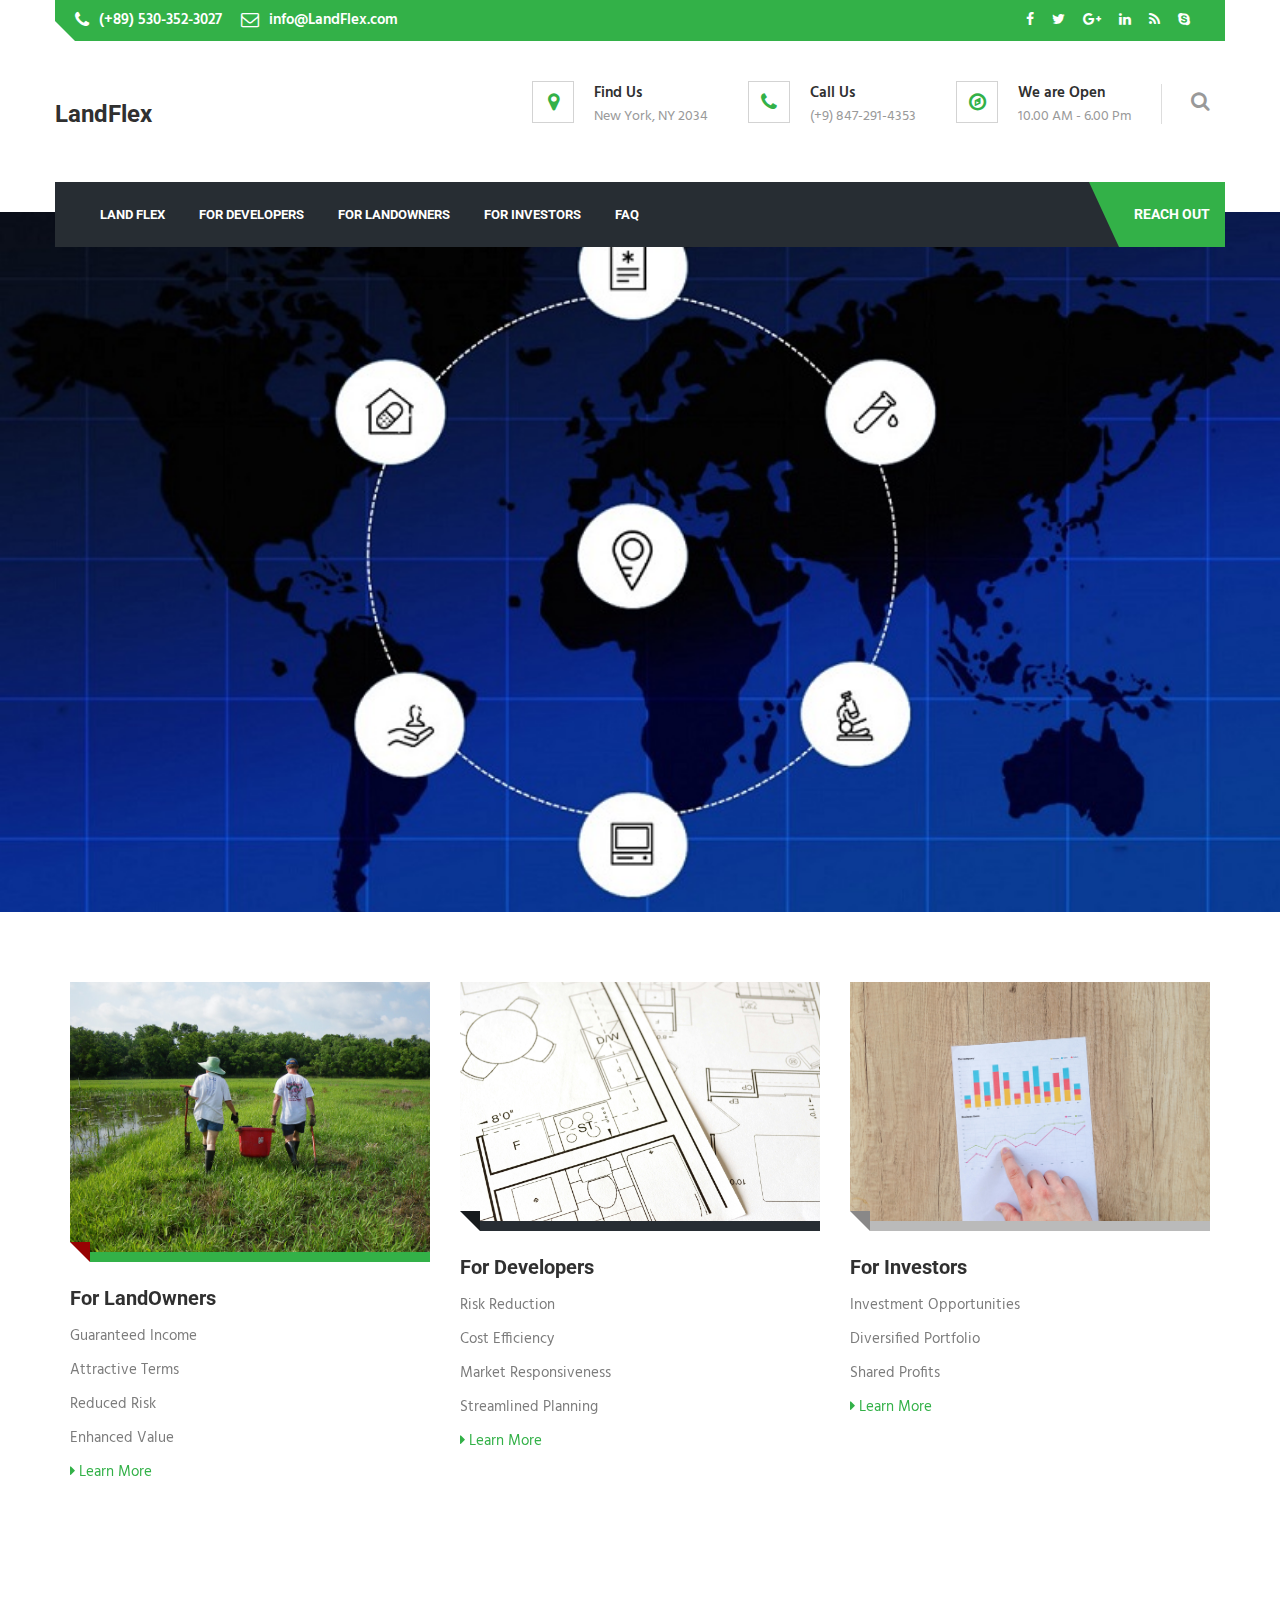
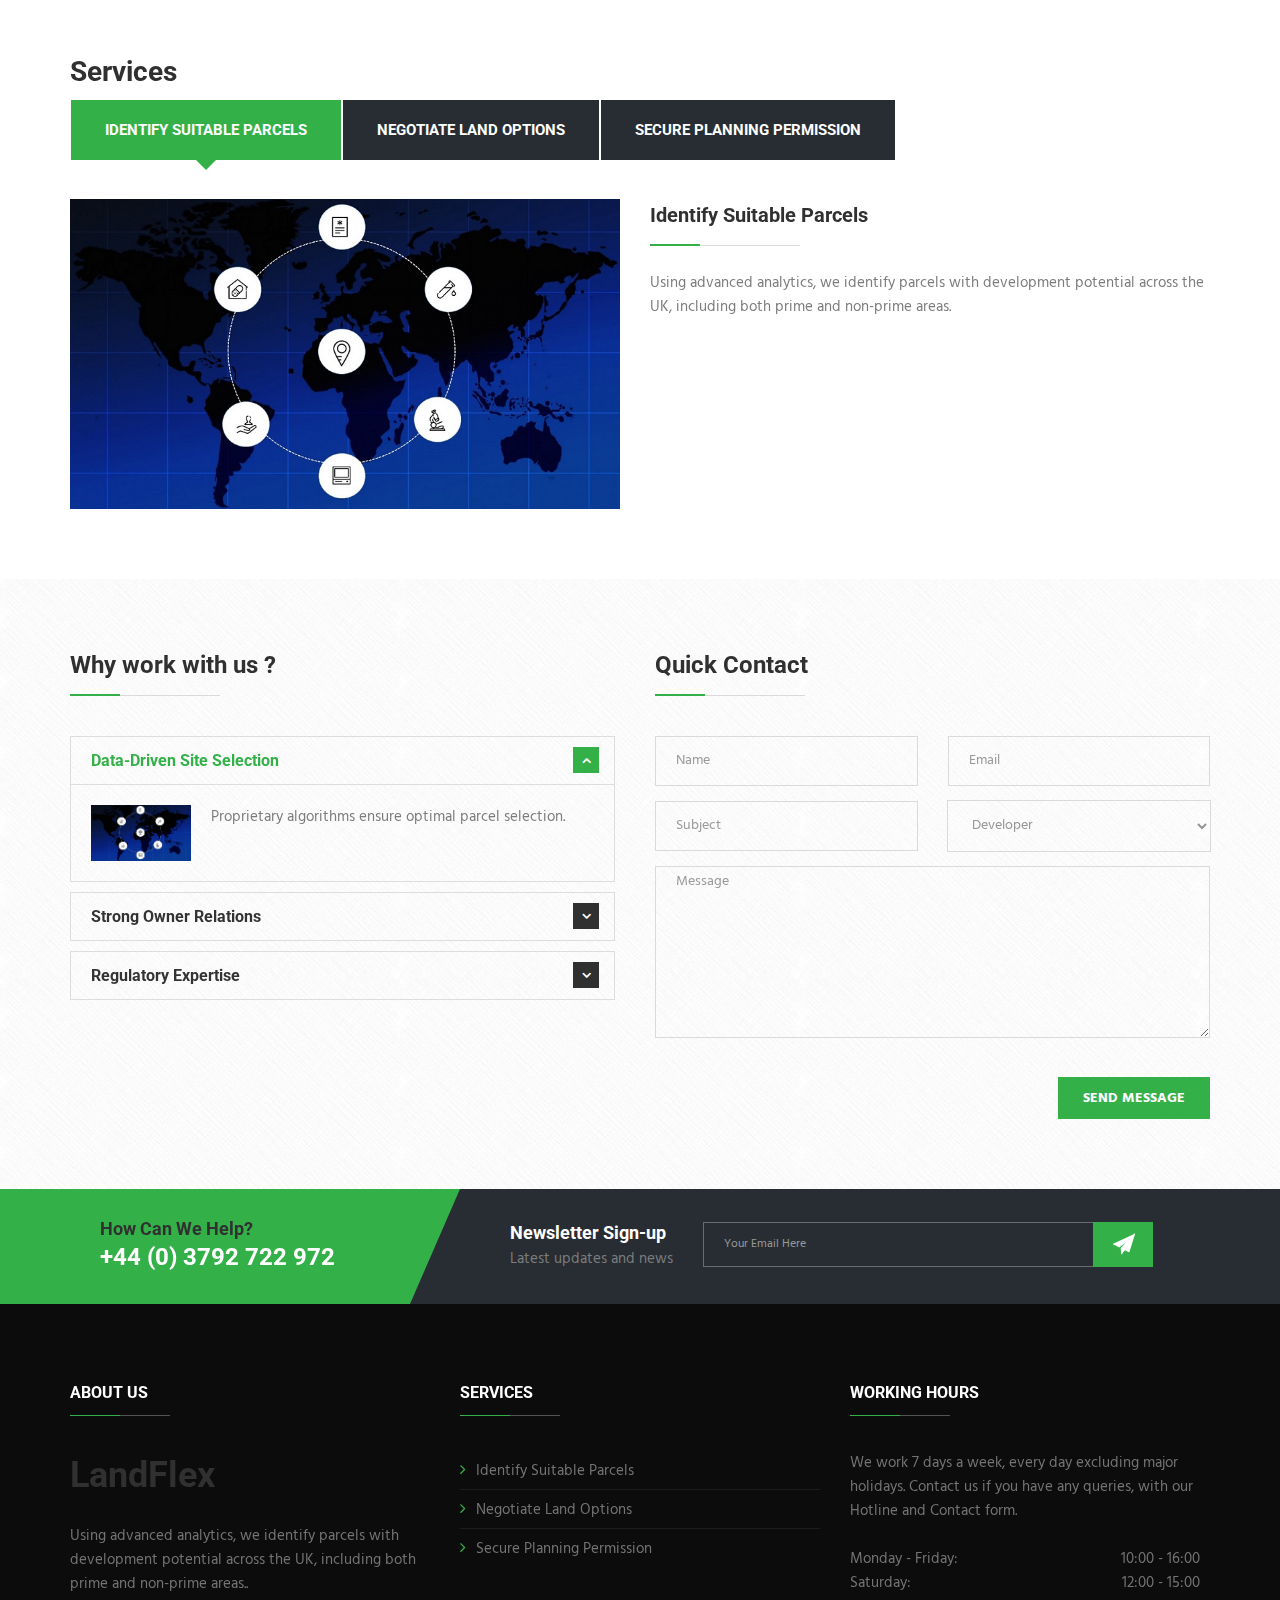
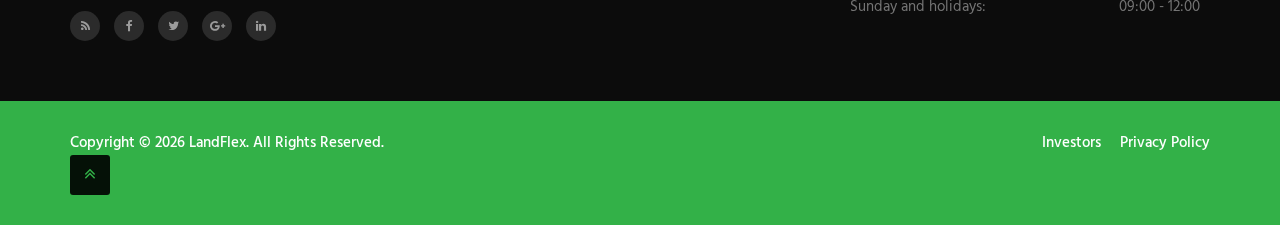
<file: index.html>
<!DOCTYPE html>
<html lang="en">
<head>

	<!-- Basic Page Needs
	================================================== -->
	<meta charset="utf-8">
	<title>LandFlex - Revolutionizing Property Development</title>

	<!-- Mobile Specific Metas
	================================================== -->

	<meta http-equiv="X-UA-Compatible" content="IE=edge">
	<meta name="viewport" content="width=device-width, initial-scale=1.0, maximum-scale=1.0, user-scalable=0">

	<!--Favicon-->
	<link rel="shortcut icon" href="images/favicon.ico" type="image/x-icon">
	<link rel="icon" href="images/favicon.ico" type="image/x-icon">

	<!-- CSS
	================================================== -->
	
	<!-- Bootstrap -->
	<link rel="stylesheet" href="css/bootstrap.min.css">
	<!-- Template styles-->
	<link rel="stylesheet" href="css/style.css">
	<!-- Responsive styles-->
	<link rel="stylesheet" href="css/responsive.css">
	<!-- FontAwesome -->
	<link rel="stylesheet" href="css/font-awesome.min.css">
	<!-- Animation -->
	<link rel="stylesheet" href="css/animate.css">
	<!-- Owl Carousel -->
	<link rel="stylesheet" href="css/owl.carousel.min.css">
	<link rel="stylesheet" href="css/owl.theme.default.min.css">
	<!-- Colorbox -->
	<link rel="stylesheet" href="css/colorbox.css">

	<!-- HTML5 shim, for IE6-8 support of HTML5 elements. All other JS at the end of file. -->
	<!--[if lt IE 9]>
		<script src="js/html5shiv.js"></script>
		<script src="js/respond.min.js"></script>
	 <![endif]-->

</head>
	
<body>

	<div class="body-inner">

	<div class="preload"></div>

	<div id="top-bar" class="top-bar">
		<div class="container">
			<div class="row">
				<div class="col-lg-8 col-md-8 col-sm-6 col-xs-12">
					<ul class="top-info">
						<li><i class="fa fa-phone">&nbsp;</i><p class="info-text">(+89) 530-352-3027</p></li>
						<li><i class="fa fa-envelope-o">&nbsp;</i><p class="info-text">info@LandFlex.com</p></li>
					</ul>
				</div><!--/ Top info end -->

				<div class="col-lg-4 col-md-4 col-sm-6 col-xs-12 top-social text-right">
					<ul class="unstyled">
						<li>
							<a title="Facebook" href="#">
								<span class="social-icon"><i class="fa fa-facebook"></i></span>
							</a>
							<a title="Twitter" href="#">
								<span class="social-icon"><i class="fa fa-twitter"></i></span>
							</a>
							<a title="Google+" href="#">
								<span class="social-icon"><i class="fa fa-google-plus"></i></span>
							</a>
							<a title="Linkdin" href="#">
								<span class="social-icon"><i class="fa fa-linkedin"></i></span>
							</a>
							<a title="Rss" href="#">
								<span class="social-icon"><i class="fa fa-rss"></i></span>
							</a>
							<a title="Skype" href="#">
								<span class="social-icon"><i class="fa fa-skype"></i></span>
							</a>
						</li>
					</ul>
				</div><!--/ Top social end -->
			</div><!--/ Content row end -->
		</div><!--/ Container end -->
	</div><!--/ Topbar end -->

	<!-- Header start -->
	<header id="header" class="nav-style-boxed">
		<div class="container">
			<div class="row">
				<div class="logo-area clearfix">
					<div class="logo col-xs-12 col-md-3">
						<h3 id="logo">LandFlex</h3>
						 <!-- <a href="index.html">
							<img src="images/logo.png" alt="">
						 </a> -->
					</div><!-- logo end -->

					<div class="col-xs-12 col-md-9 header-right">
						<ul class="top-info-box">
							<li>
								<div class="info-box"><span class="info-icon"><i class="fa fa-map-marker">&nbsp;</i></span>
									<div class="info-box-content">
										<p class="info-box-title">Find Us</p>
										<p class="info-box-subtitle">New York, NY 2034</p>
									</div>
								</div>
							</li>
							<li>
								<div class="info-box"><span class="info-icon"><i class="fa fa-phone">&nbsp;</i></span>
									<div class="info-box-content">
										<p class="info-box-title">Call Us</p>
										<p class="info-box-subtitle">(+9) 847-291-4353</p>
									</div>
								</div>
							</li>
							<li>
								<div class="info-box last"><span class="info-icon"><i class="fa fa-compass">&nbsp;</i></span>
									<div class="info-box-content">
										<p class="info-box-title">We are Open</p>
										<p class="info-box-subtitle">10.00 AM - 6.00 Pm</p>
									</div>
								</div>
							</li>
							 <li class="nav-search">
								<span id="search"><i class="fa fa-search"></i></span>
							</li>
						</ul>
						<div class="search" style="display: none;">
							<input type="text" class="form-control" placeholder="Type what you want and enter">
							<span class="search-close">&times;</span>
						</div><!-- Site search end -->
					</div><!-- header right end -->
				</div><!-- logo area end -->
				
			</div><!-- Row end -->
		</div><!-- Container end -->

		<nav class="site-navigation navigation">
			<div class="container">
				<div class="row">
					<div class="col-sm-12">
						<div class="site-nav-inner pull-left">
							<button type="button" class="navbar-toggle" data-toggle="collapse" data-target=".navbar-collapse">
							  <span class="sr-only">Toggle navigation</span>
							  <span class="icon-bar"></span>
							  <span class="icon-bar"></span>
							  <span class="icon-bar"></span>
							</button>

							<div class="collapse navbar-collapse navbar-responsive-collapse">
								<ul class="nav navbar-nav">
									<li><a href="index.html">Land Flex</a></li>
									<li><a href="developers.html">For Developers</a></li>
									<li><a href="landowners.html">For LandOwners</a></li>
									<li><a href="investors.html">For Investors</a></li>
									<li><a href="faq.html">Faq</a></li>
									<!-- <li><a href="services.html">Services</a></li> -->
									<!-- <li><a href="contact2.html">Contact Us</a></li> -->
									

									

								
									<li class="header-get-a-quote">
										<a href="#">Reach Out</a>
									</li>

								</ul><!--/ Nav ul end -->
							</div><!--/ Collapse end -->

						</div><!-- Site Navbar inner end -->

					</div><!--/ Col end -->
				</div><!--/ Row end -->
			</div><!--/ Container end -->

		</nav><!--/ Navigation end -->
	</header><!--/ Header end -->

	<!-- Carousel -->
	<div id="main-slide" class="carousel slide" data-ride="carousel">

		<!-- Indicators -->
		<ol class="carousel-indicators visible-lg visible-md">
			<li data-target="#main-slide" data-slide-to="0" class="active"></li>
			<li data-target="#main-slide" data-slide-to="1"></li>
			<li data-target="#main-slide" data-slide-to="2"></li>
		</ol><!--/ Indicators end-->

		<!-- Carousel inner -->
		<div class="carousel-inner">

			<div class="item active" style="background-image:url(images/dd.jpg)">
				<div class="slider-content text-left">
					<!-- <div class="col-md-12">
						<h2 class="slide-title-box animated2">50 Years Young</h2>
						<h3 class="slide-title animated3">You Have A Need</h3>
						<h3 class="slide-sub-title animated3">We Have The Solution</h3>   
						<p class="animated3">
							<a href="#" class="slider btn btn-primary">Our Services</a>
							<a href="#" class="slider btn btn-primary border">Solutions</a>
						</p>       
					</div> -->
				</div>
			</div><!--/ Carousel item 1 end -->

			<div class="item" style="background-image:url(images/ownerel.jpg)">
				<!-- <div class="slider-content">
					<div class="col-md-12 text-center">
						<h2 class="slide-title animated4">We Deal With The Logistics</h2>
						<h3 class="slide-sub-title animated5">You Focus On Your Business</h3>   
						<p class="slider-description lead animated3">We will deal with your failure that determines how you achieve success.</p>
						 <p>
							<a href="#" class="slider btn btn-primary">Our Services</a>
							<a href="#" class="slider btn btn-primary border">Call Now</a>
						 </p>      
					</div>
				</div> -->
			</div><!--/ Carousel item 2 end -->

			<div class="item" style="background-image:url(images/regu.jpg)">
				<!-- <div class="slider-content text-right">
					<div class="col-md-12">
						 <h2 class="slide-title animated6">Meet Our Company</h2>
						 <h3 class="slide-sub-title animated7">Providing Top Quality Services</h3> 
						 <p class="slider-description lead animated7">We will deal with your failure that determines how you achieve success.</p>
						 <p>
							<a href="#" class="slider btn btn-primary">Get Free Quote</a>
							<a href="#" class="slider btn btn-primary border">Learn More</a>
						 </p>      
					</div>
				</div> -->
			 </div><!--/ Carousel item 3 end -->
			 
		</div><!-- Carousel inner end-->

		<!-- Controllers -->
		<a class="left carousel-control" href="#main-slide" data-slide="prev">
			<span><i class="fa fa-angle-left"></i></span>
		</a>
		<a class="right carousel-control" href="#main-slide" data-slide="next">
			<span><i class="fa fa-angle-right"></i></span>
		</a>
	</div><!--/ Carousel end -->  

	<section id="ts-features-top" class="ts-features-top">
		<div class="container">
			<div class="row">
				<div class="col-md-4">
					<div class="ts-feature-box">
						<div class="ts-feature-image-box image-angle one">
							<img class="img-responsive" src="images/features/feature1.jpg" alt="">
						</div>
						<div class="ts-feature-content">
							<h3 class="feature-box-title">For LandOwners</h3>
							<p>Guaranteed Income</p>
							<p>Attractive Terms</p>
							<p>Reduced Risk</p>
							<p>Enhanced Value</p>
							<p><a class="learn-more" href="landowners.html"><i class="fa fa-caret-right"></i> Learn More</a></p>  
						</div>
					</div><!-- Feature1 end -->
				</div><!-- Col 1 end -->

				<div class="col-md-4">
					<div class="ts-feature-box">
						<div class="ts-feature-image-box image-angle two">
							<img class="img-responsive" src="images/features/feature2.jpg" alt="">
						</div>
						<div class="ts-feature-content">
							<h3 class="feature-box-title">For Developers</h3>
							<p>Risk Reduction</p>
							<p>Cost Efficiency</p>
							<p>Market Responsiveness</p>
							<p>Streamlined Planning</p>
							<p><a class="learn-more" href="developers.html"><i class="fa fa-caret-right"></i> Learn More</a></p>  
						</div>
					</div><!-- Feature2 end -->
				</div><!-- Col 2 end -->

				<div class="col-md-4">
					<div class="ts-feature-box">
						<div class="ts-feature-image-box image-angle three">
							<img class="img-responsive" src="images/features/feature3.jpg" alt="">
						</div>
						<div class="ts-feature-content">
							<h3 class="feature-box-title">For Investors</h3>
							<p>Investment Opportunities</p>
							<p>Diversified Portfolio</p>
						<p>Shared Profits</p>
							<p><a class="learn-more" href="investors.html"><i class="fa fa-caret-right"></i> Learn More</a></p>  
						</div>
					</div><!-- Feature3 end -->
				</div><!-- Col 3 end -->
			</div><!-- Content row end -->
		</div><!-- Container end -->
	</section><!-- Feature are end -->

	
	<section id="ts-service-area" class="ts-service-area">
		<div class="container">
			<!--/ Title row end -->
<p><h2>Services</h2></p>
			<div class="row">
				<div class="featured-tab">
					<ul class="nav nav-tabs">
						<li class="active">
							<a class="animated fadeIn" href="#tab_a" data-toggle="tab">
								<span class="tab-head">
									<span class="tab-text-title">Identify Suitable Parcels</span>             
								</span>
							</a>
						</li>
						<li>
							<a class="animated fadeIn" href="#tab_b" data-toggle="tab">
								<span class="tab-head">
									<span class="tab-text-title">Negotiate Land Options</span>              
								</span>
							</a>
						</li>
						<li>
							<a class="animated fadeIn" href="#tab_c" data-toggle="tab">
								<span class="tab-head">
									<span class="tab-text-title">Secure Planning Permission</span>              
								</span>
							</a>
						</li>
						
					</ul><!-- Tab navs end -->

					<div class="tab-content">
						<div class="tab-pane active animated fadeInRight" id="tab_a">
							<img class="img-responsive pull-left" src="images/dd.jpg" alt="" />
							<div class="tab-content-text clearfix">
								<h3 class="border-title border-left">Identify Suitable Parcels</h3>
								<p>
									Using advanced analytics, we identify parcels with development potential across the UK, including both prime and non-prime areas.
									</p>
								
							</div><!-- Tab text end -->
						</div><!-- Tab pane 1 end -->

					  	<div class="tab-pane animated fadeInRight" id="tab_b">
							<img class="img-responsive pull-right" src="images/ownerel.jpg" alt="" />
							<div class="tab-content-text clearfix">
								<h3 class="border-title border-left">Negotiate Land Options</h3>
								<p>
									We secure option agreements with land and property owners, allowing purchase at a predetermined price within a specified period, minimizing upfront costs.
								</p>
								
							</div><!-- Tab text end -->
					  	</div><!-- Tab pane 2 end -->

						<div class="tab-pane animated fadeInLeft" id="tab_c">
							 <img class="img-responsive pull-left" src="images/regu.jpg" alt="" />
							<div class="tab-content-text clearfix">
								<h3 class="border-title border-left">Secure Planning Permission</h3>
								<p>
									We work with local authorities to obtain necessary approvals during the option period, ensuring readiness for development.
									</p>
								<!-- <ul class="list-check">
									<li>We have express solutions</li>
									<li>You can choose premium economy</li>
									<li>We also provide standard economy</li>
									<li>Client will get simple inventory control</li>
									<li>Super freight management</li>
								</ul> -->
							</div><!-- Tab text end -->
						</div><!-- Tab pane 3 end --> 

						


					</div><!-- tab content -->
				</div><!-- Featured tab end -->
			</div><!-- Content row end -->

		</div><!--/ Container end -->
	</section><!-- Service end -->


	<section id="ts-quote-block" class="ts-quote-block pattern-bg">
		<div class="container">
			<div class="row">
				<div class="col-md-6">

					<h3 class="border-title border-left">Why work with us ?</h3>

					<div class="panel-group" id="accordion">
						<div class="panel panel-default">
							 <div class="panel-heading">
								 <h4 class="panel-title"> 
									<a data-toggle="collapse" data-parent="#accordion" href="#collapseOne">Data-Driven Site Selection</a> 
								 </h4>
							 </div>
							 <div id="collapseOne" class="panel-collapse collapse in">
								<div class="panel-body">
									<img class="pull-left" src="images/dd.jpg" alt="" />
									<p>Proprietary algorithms ensure optimal parcel selection.</p>
								</div>
							 </div>
						</div><!--/ Panel 1 end-->

						<div class="panel panel-default">
							 <div class="panel-heading">
								 <h4 class="panel-title">
									<a data-toggle="collapse" class="collapsed" data-parent="#accordion" href="#collapseTwo">
										Strong Owner Relations</a>
								</h4>
							 </div>
							 <div id="collapseTwo" class="panel-collapse collapse">
								<div class="panel-body">
									<img class="pull-right" src="images/ownerel.jpg" alt="" />
									<p>
										Competitive incentives foster positive relationships with owners.
									</p>
								</div>
							 </div>
						</div><!--/ Panel 2 end-->

						<div class="panel panel-default">
							 <div class="panel-heading">
								 <h4 class="panel-title">
									<a data-toggle="collapse" class="collapsed" data-parent="#accordion" href="#collapseThree"> 
										Regulatory Expertise
									</a>
								</h4>
							 </div>
							 <div id="collapseThree" class="panel-collapse collapse">
								<div class="panel-body">
									<img class="pull-left" src="images/regu.jpg" alt="" />
									<p>
										Deep knowledge of planning regulations and strong local authority connections streamline approvals.
									</p>
								</div>
							 </div>
						</div><!--/ Panel 3 end-->

					

					</div><!--/ Accordion end -->
					
				</div><!-- Block left -->

				<div class="col-md-6">
					<h3 class="border-title border-left">Quick Contact</h3>

					<form id="contact-form" action="contact-form.php" method="post" role="form">
						<div class="error-container"></div>
						<div class="row">
							<div class="col-xs-12 col-md-6">
								<div class="form-group">
								<input class="form-control form-control-name" name="name" id="name" placeholder="Name" type="text" required>
								</div>
							</div>

							<div class="col-xs-12 col-md-6">
								<div class="form-group">
									<input class="form-control form-control-email" name="email" id="email" 
									placeholder="Email" type="email" required>
								</div>
							</div>
						</div><!-- row end -->

						<div class="row">
							<div class="col-xs-12 col-md-6">
								<div class="form-group">
									<input class="form-control form-control-subject" name="subject" id="subject" 
									placeholder="Subject" required>
								</div>
							</div><!-- Col end -->

							<div class="col-xs-12 col-md-6">
								<div class="form-group">
									<select id="expertise" class="selectpicker form-control show-menu-arrow">
										<!-- <option>Air Transportation</option> -->
									<option>Developer</option>
									<option>Investor</option>
									<option>Land Owner</option>
									</select>

								</div>
							</div><!-- Col end -->
						</div><!-- row end -->
							
						<div class="form-group">
							<textarea class="form-control form-control-message" name="message" id="message" placeholder="Message" rows="8" required></textarea>
						</div>
						<div class="text-right"><br>
							<button class="btn btn-primary solid blank" type="submit">Send Message</button> 
						</div>
					</form>
					
				</div><!-- Block right -->

			</div><!--/ Content row end -->
		</div><!--/ Container end -->
	</section><!-- Content end -->


	<!-- Project area end -->

	
	<!-- Partners start -->
	
	<section class="subscribe no-padding">
		<div class="container">
			<div class="row">
				<div class="col-md-4 col-sm-12 col-xs-12">
					<div class="subscribe-call-to-acton">
						<h3>How Can We Help?</h3>
						<h4>+44 (0) 3792 722 972</h4>
					</div>
				</div><!-- Col end -->

				<div class="col-md-8 col-sm-12 col-xs-12">
					<div class="ts-newsletter">
						<div class="newsletter-introtext">
							<h4>Newsletter Sign-up</h4>
							<p>Latest updates and news</p>
						</div>

						<div class="newsletter-form">
							<form action="#" method="post">
								<div class="form-group">
									<input type="email" name="email" id="newsletter-form-email" class="form-control form-control-lg" placeholder="Your Email Here" autocomplete="off">
									<button class="btn btn-primary">Subscribe</button>
								</div>
							</form>
						</div>
					</div><!-- Newsletter end -->
				</div><!-- Col end -->

			</div><!-- Content row end -->
		</div><!--/ Container end -->
	</section><!--/ Subscribe end -->

	<footer id="footer" class="footer bg-overlay">
		<div class="footer-main">
			<div class="container">
				<div class="row">
					<div class="col-md-4 col-sm-12 footer-widget footer-about">
						<h3 class="widget-title">About Us</h3>
						<h1 class="footer-logo">LandFlex</h1>
						<!-- <img class="footer-logo" src="images/footer-logo.png" alt="" /> -->
						<p>Using advanced analytics, we identify parcels with development potential across the UK, including both prime and non-prime areas..</p>
						<div class="footer-social">
							<ul>
								<li><a href="#"><i class="fa fa-rss"></i></a></li>
								<li><a href="#"><i class="fa fa-facebook"></i></a></li>
								<li><a href="#"><i class="fa fa-twitter"></i></a></li>
								<li><a href="#"><i class="fa fa-google-plus"></i></a></li>
								<li><a href="#"><i class="fa fa-linkedin"></i></a></li>
							</ul>
						</div><!-- Footer social end -->
					</div><!-- Col end -->

					<div class="col-md-4 col-sm-12 footer-widget">
						<h3 class="widget-title">Services</h3>
						<ul class="list-arrow">
							<li><a href="#">Identify Suitable Parcels</a></li>
							<li><a href="#">Negotiate Land Options</a></li>
							<li><a href="#">Secure Planning Permission</a></li>
						
						</ul>
					</div><!-- Col end -->

					<div class="col-md-4 col-sm-12 footer-widget">
						<h3 class="widget-title">Working Hours</h3>
						<div class="working-hours">
							We work 7 days a week, every day excluding major holidays. Contact us if you have any queries, with our Hotline and Contact form.
							<br><br> Monday - Friday: <span class="text-right">10:00 - 16:00 </span>
							<br> Saturday: <span class="text-right">12:00 - 15:00</span> 
							<br> Sunday and holidays: <span class="text-right">09:00 - 12:00</span>
						</div>
					</div><!-- Col end -->

				</div><!-- Row end -->
			</div><!-- Container end -->
		</div><!-- Footer main end -->

		<div class="copyright">
			<div class="container">
				<div class="row">
					<div class="col-xs-12 col-sm-6">
						<div class="copyright-info">
							<span>Copyright ©   <span id="copyright">
								<script>document.getElementById('copyright').appendChild(document.createTextNode(new Date().getFullYear()))</script>
							</span> LandFlex. All Rights Reserved.</span>
						</div>
					</div>

					<div class="col-xs-12 col-sm-6">
						<div class="footer-menu">
							<ul class="nav unstyled">
								<li><a href="#">Investors</a></li>
								<li><a href="#">Privacy Policy</a></li>
								
							</ul>
						</div>
					</div>
				</div><!-- Row end -->

				<div id="back-to-top" data-spy="affix" data-offset-top="10" class="back-to-top affix">
					<button class="btn btn-primary" title="Back to Top">
						<i class="fa fa-angle-double-up"></i>
					</button>
				</div>

			</div><!-- Container end -->
		</div><!-- Copyright end -->

	</footer><!-- Footer end -->


	<!-- Javascript Files
	================================================== -->

	<!-- initialize jQuery Library -->
	<script type="text/javascript" src="js/jquery.js"></script>
	<!-- Bootstrap jQuery -->
	<script type="text/javascript" src="js/bootstrap.min.js"></script>
	<!-- Owl Carousel -->
	<script type="text/javascript" src="js/owl.carousel.min.js"></script>
	<!-- Counter -->
	<script type="text/javascript" src="js/jquery.counterup.min.js"></script>
	<!-- Waypoints -->
	<script type="text/javascript" src="js/waypoints.min.js"></script>
	<!-- Color box -->
	<script type="text/javascript" src="js/jquery.colorbox.js"></script>
	<!-- Smoothscroll -->
	<script type="text/javascript" src="js/smoothscroll.js"></script>
	<!-- Isotope -->
	<script type="text/javascript" src="js/isotope.js"></script>
	<script type="text/javascript" src="js/ini.isotope.js"></script>

	<!-- Template custom -->
	<script type="text/javascript" src="js/custom.js"></script>
	
	</div><!-- Body inner end -->
</body>
</html>
</file>
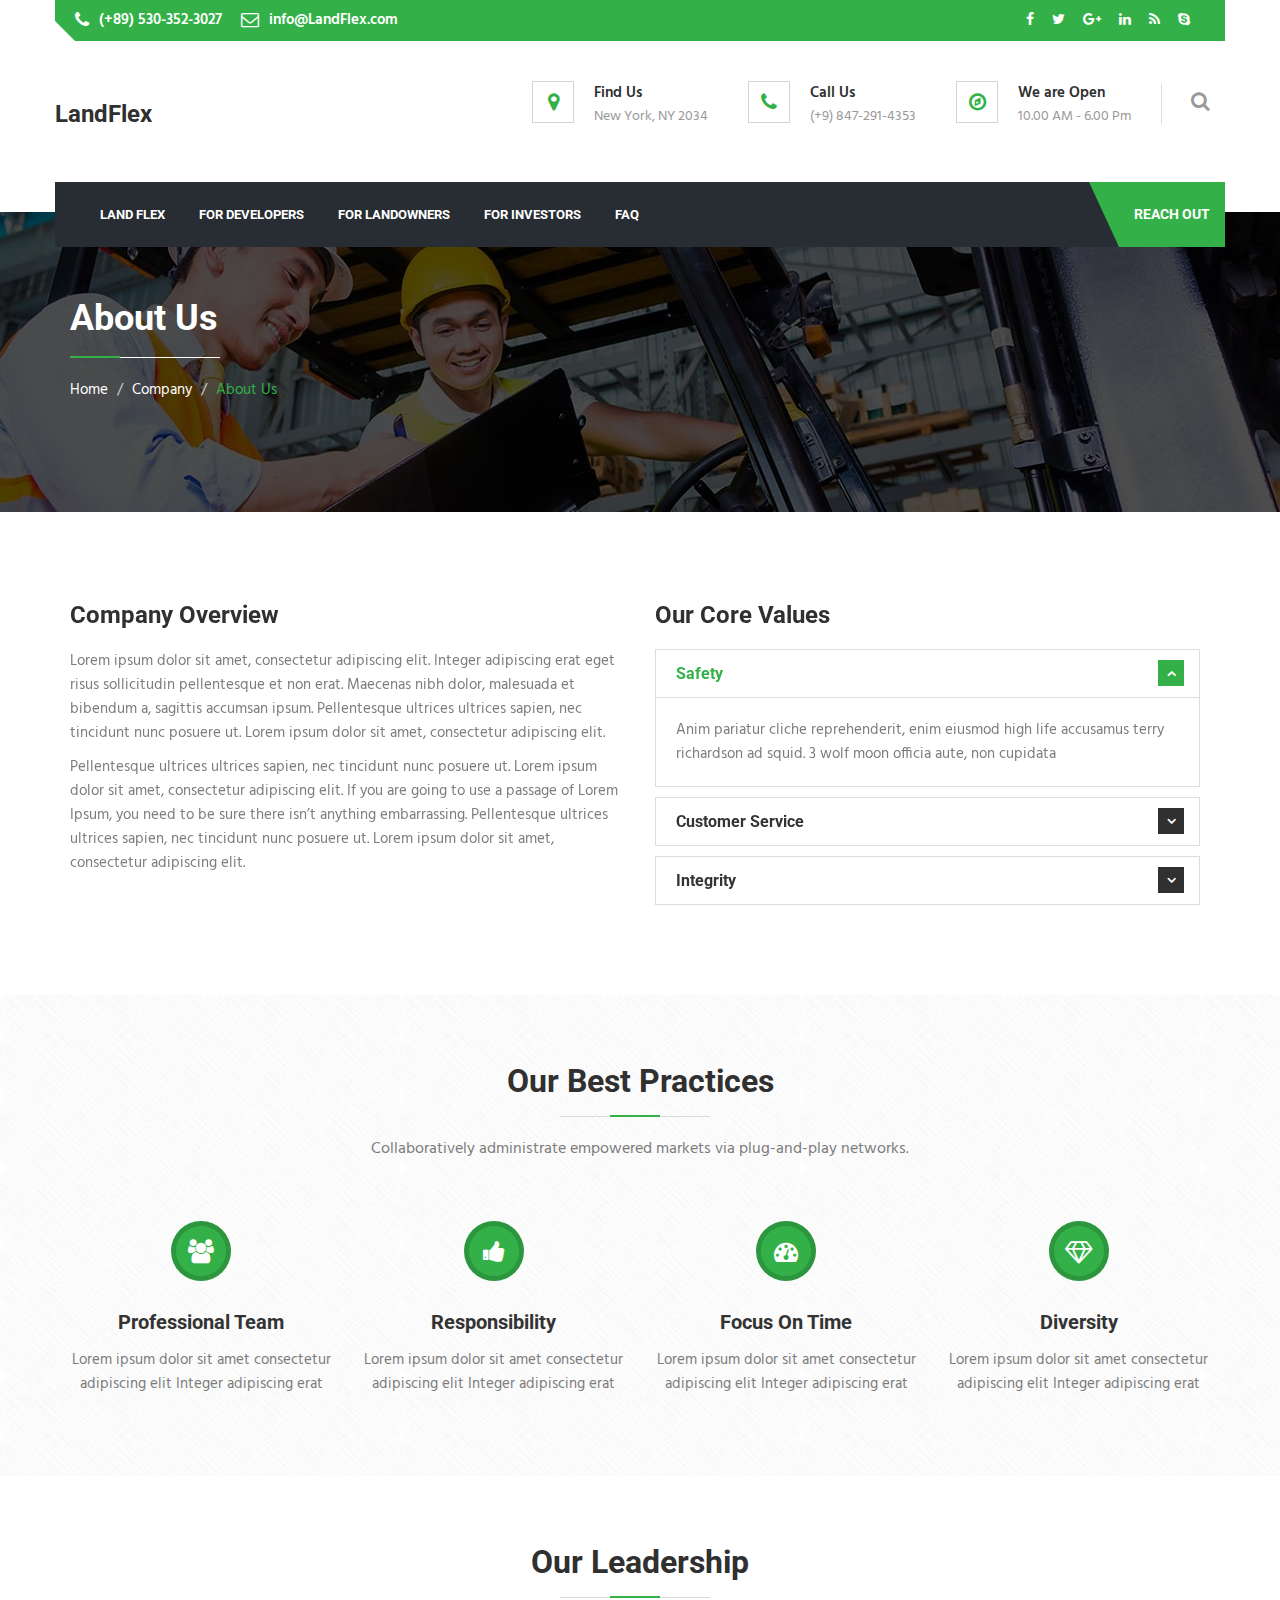
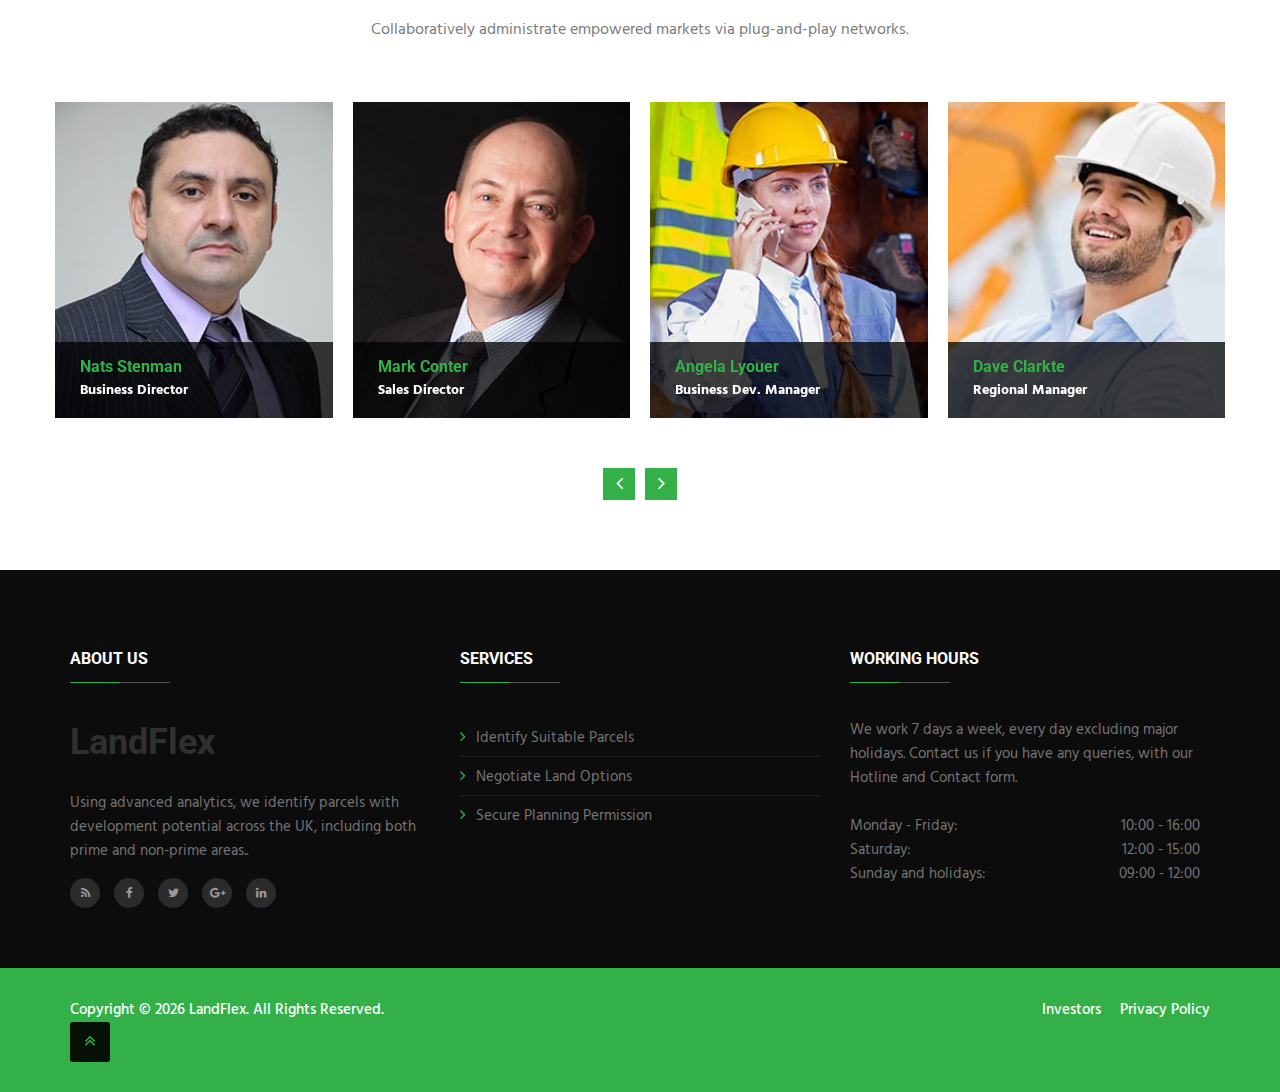
<file: about.html>
<!DOCTYPE html>
<html lang="en">
<head>

	<!-- Basic Page Needs
	================================================== -->
	<meta charset="utf-8">
	<title>LandFlex - </title>

	<!-- Mobile Specific Metas
	================================================== -->

	<meta http-equiv="X-UA-Compatible" content="IE=edge">
	<meta name="viewport" content="width=device-width, initial-scale=1.0, maximum-scale=1.0, user-scalable=0">

	<!--Favicon-->
	<link rel="shortcut icon" href="images/favicon.ico" type="image/x-icon">
	<link rel="icon" href="images/favicon.ico" type="image/x-icon">

	<!-- CSS
	================================================== -->
	
	<!-- Bootstrap -->
	<link rel="stylesheet" href="css/bootstrap.min.css">
	<!-- Template styles-->
	<link rel="stylesheet" href="css/style.css">
	<!-- Responsive styles-->
	<link rel="stylesheet" href="css/responsive.css">
	<!-- FontAwesome -->
	<link rel="stylesheet" href="css/font-awesome.min.css">
	<!-- Animation -->
	<link rel="stylesheet" href="css/animate.css">
	<!-- Owl Carousel -->
	<link rel="stylesheet" href="css/owl.carousel.min.css">
	<link rel="stylesheet" href="css/owl.theme.default.min.css">
	<!-- Colorbox -->
	<link rel="stylesheet" href="css/colorbox.css">

	<!-- HTML5 shim, for IE6-8 support of HTML5 elements. All other JS at the end of file. -->
	<!--[if lt IE 9]>
		<script src="js/html5shiv.js"></script>
		<script src="js/respond.min.js"></script>
	 <![endif]-->

</head>
	
<body>

	<div class="body-inner">

	<div id="top-bar" class="top-bar">
		<div class="container">
			<div class="row">
				<div class="col-lg-8 col-md-8 col-sm-6 col-xs-12">
					<ul class="top-info">
						<li><i class="fa fa-phone">&nbsp;</i><p class="info-text">(+89) 530-352-3027</p></li>
						<li><i class="fa fa-envelope-o">&nbsp;</i><p class="info-text">info@LandFlex.com</p></li>
					</ul>
				</div><!--/ Top info end -->

				<div class="col-lg-4 col-md-4 col-sm-6 col-xs-12 top-social text-right">
					<ul class="unstyled">
						<li>
							<a title="Facebook" href="#">
								<span class="social-icon"><i class="fa fa-facebook"></i></span>
							</a>
							<a title="Twitter" href="#">
								<span class="social-icon"><i class="fa fa-twitter"></i></span>
							</a>
							<a title="Google+" href="#">
								<span class="social-icon"><i class="fa fa-google-plus"></i></span>
							</a>
							<a title="Linkdin" href="#">
								<span class="social-icon"><i class="fa fa-linkedin"></i></span>
							</a>
							<a title="Rss" href="#">
								<span class="social-icon"><i class="fa fa-rss"></i></span>
							</a>
							<a title="Skype" href="#">
								<span class="social-icon"><i class="fa fa-skype"></i></span>
							</a>
						</li>
					</ul>
				</div><!--/ Top social end -->
			</div><!--/ Content row end -->
		</div><!--/ Container end -->
	</div><!--/ Topbar end -->

	<!-- Header start -->
	<header id="header" class="nav-style-boxed">
		<div class="container">
			<div class="row">
				<div class="logo-area clearfix">
					<div class="logo col-xs-12 col-md-3">
						 <a href="index.html">
							<h3 id="logo">LandFlex</h3>
						 </a>
					</div><!-- logo end -->

					<div class="col-xs-12 col-md-9 header-right">
						<ul class="top-info-box">
							<li>
								<div class="info-box"><span class="info-icon"><i class="fa fa-map-marker">&nbsp;</i></span>
									<div class="info-box-content">
										<p class="info-box-title">Find Us</p>
										<p class="info-box-subtitle">New York, NY 2034</p>
									</div>
								</div>
							</li>
							<li>
								<div class="info-box"><span class="info-icon"><i class="fa fa-phone">&nbsp;</i></span>
									<div class="info-box-content">
										<p class="info-box-title">Call Us</p>
										<p class="info-box-subtitle">(+9) 847-291-4353</p>
									</div>
								</div>
							</li>
							<li>
								<div class="info-box last"><span class="info-icon"><i class="fa fa-compass">&nbsp;</i></span>
									<div class="info-box-content">
										<p class="info-box-title">We are Open</p>
										<p class="info-box-subtitle">10.00 AM - 6.00 Pm</p>
									</div>
								</div>
							</li>
							 <li class="nav-search">
								<span id="search"><i class="fa fa-search"></i></span>
							</li>
						</ul>
						<div class="search" style="display: none;">
							<input type="text" class="form-control" placeholder="Type what you want and enter">
							<span class="search-close">&times;</span>
						</div><!-- Site search end -->
					</div><!-- header right end -->
				</div><!-- logo area end -->
				
			</div><!-- Row end -->
		</div><!-- Container end -->

		<nav class="site-navigation navigation">
			<div class="container">
				<div class="row">
					<div class="col-sm-12">
						<div class="site-nav-inner pull-left">
							<button type="button" class="navbar-toggle" data-toggle="collapse" data-target=".navbar-collapse">
							  <span class="sr-only">Toggle navigation</span>
							  <span class="icon-bar"></span>
							  <span class="icon-bar"></span>
							  <span class="icon-bar"></span>
							</button>

							<div class="collapse navbar-collapse navbar-responsive-collapse">
								<ul class="nav navbar-nav">
									<li><a href="index.html">Land Flex</a></li>
									<li><a href="developers.html">For Developers</a></li>
									<li><a href="landowners.html">For LandOwners</a></li>
									<li><a href="investors.html">For Investors</a></li>
									<li><a href="faq.html">Faq</a></li>
									<!-- <li><a href="services.html">Services</a></li> -->
									<!-- <li><a href="contact2.html">Contact Us</a></li> -->
									

									

								
									<li class="header-get-a-quote">
										<a href="#">Reach Out</a>
									</li>

								</ul><!--/ Nav ul end -->
							</div><!--/ Collapse end -->

						</div><!-- Site Navbar inner end -->

					</div><!--/ Col end -->
				</div><!--/ Row end -->
			</div><!--/ Container end -->

		</nav><!--/ Navigation end -->
	</header><!--/ Header end -->

	<div id="banner-area" class="banner-area" style="background-image:url(images/banner/banner1.jpg)">
		<div class="banner-text">
			<div class="container">
				<div class="row">
					<div class="col-xs-12">
						<div class="banner-heading">
							<h1 class="border-title border-left">About Us</h1>
							<ol class="breadcrumb">
								<li>Home</li>
								<li>Company</li>
								<li><a href="#">About Us</a></li>
							</ol>
						</div>
					</div><!-- Col end -->
				</div><!-- Row end -->
			</div><!-- Container end -->
		</div><!-- Banner text end -->
	</div><!-- Banner area end --> 


	<section id="main-container" class="main-container">
		<div class="container">

			<div class="row">
				<div class="col-md-6">
					<h3>Company Overview</h3>
					<p>Lorem ipsum dolor sit amet, consectetur adipiscing elit. Integer adipiscing erat eget risus sollicitudin pellentesque et non erat. Maecenas nibh dolor, malesuada et bibendum a, sagittis accumsan ipsum. Pellentesque ultrices ultrices sapien, nec tincidunt nunc posuere ut. Lorem ipsum dolor sit amet, consectetur adipiscing elit.</p>
					<p>Pellentesque ultrices ultrices sapien, nec tincidunt nunc posuere ut. Lorem ipsum dolor sit amet, consectetur adipiscing elit. If you are going to use a passage of Lorem Ipsum, you need to be sure there isn’t anything embarrassing. Pellentesque ultrices ultrices sapien, nec tincidunt nunc posuere ut. Lorem ipsum dolor sit amet, consectetur adipiscing elit.</p>
				</div><!-- Col end -->

				<div class="col-md-6">
					<h3>Our Core Values</h3>
					
					<div class="panel-group" id="accordion">
						<div class="panel panel-default">
							 <div class="panel-heading">
								 <h4 class="panel-title"> 
									<a data-toggle="collapse" data-parent="#accordion" href="#collapseOne">Safety</a> 
								 </h4>
							 </div>
							 <div id="collapseOne" class="panel-collapse collapse in">
								<div class="panel-body">
									<p>Anim pariatur cliche reprehenderit, enim eiusmod high life accusamus terry richardson ad squid. 3 wolf moon officia aute, non cupidata</p>
								</div>
							 </div>
						</div><!--/ Panel 1 end-->

						<div class="panel panel-default">
							 <div class="panel-heading">
								 <h4 class="panel-title">
									<a data-toggle="collapse" class="collapsed" data-parent="#accordion" href="#collapseTwo"> Customer Service</a>
								</h4>
							 </div>
							 <div id="collapseTwo" class="panel-collapse collapse">
								<div class="panel-body">
									<p>Anim pariatur cliche reprehenderit, enim eiusmod high life accusamus terry richardson ad squid. 3 wolf moon officia aute, non cupidata</p>
								</div>
							 </div>
						</div><!--/ Panel 2 end-->


						<div class="panel panel-default">
							 <div class="panel-heading">
								 <h4 class="panel-title">
									<a data-toggle="collapse" class="collapsed" data-parent="#accordion" href="#collapseThree"> Integrity</a>
								</h4>
							 </div>
							 <div id="collapseThree" class="panel-collapse collapse">
								<div class="panel-body">
									<p>Anim pariatur cliche reprehenderit, enim eiusmod high life accusamus terry richardson ad squid. 3 wolf moon officia aute, non cupidata</p>
								</div>
							 </div>
						</div><!--/ Panel 3 end-->

					</div><!--/ Accordion end -->

				</div><!-- Col end -->
			</div><!-- Content row end -->
		</div><!-- Conatiner end -->
	</section><!-- Main container end -->


	<section class="pattern-bg">
		<div class="container">
			<div class="row text-center">
				<h2 class="border-title">Our Best Practices</h2>
				<p class="border-sub-title">
					Collaboratively administrate empowered markets via plug-and-play networks.
				</p>
			</div><!--/ Title row end -->

			<div class="row">
				<div class="col-md-3">
					<div class="ts-service-box text-center">
						<div class="ts-service-icon">
							<i class="fa fa-users"></i>
						</div>
						<div class="ts-service-box-info">
							<h3 class="service-box-title"><a href="#">Professional Team</a></h3>
							<p>Lorem ipsum dolor sit amet consectetur adipiscing elit Integer adipiscing erat</p>
					  </div>
					</div>
				</div><!-- Col 1 end -->

				<div class="col-md-3">
					<div class="ts-service-box text-center">
						<div class="ts-service-icon">
							<i class="fa fa-thumbs-up"></i>
						</div>
						<div class="ts-service-box-info">
							<h3 class="service-box-title"><a href="#">Responsibility</a></h3>
							<p>Lorem ipsum dolor sit amet consectetur adipiscing elit Integer adipiscing erat</p>
					  </div>
					</div>
				</div><!-- Col 2 end -->

				<div class="col-md-3">
					<div class="ts-service-box text-center">
						<div class="ts-service-icon">
							<i class="fa fa-tachometer"></i>
						</div>
						<div class="ts-service-box-info">
							<h3 class="service-box-title"><a href="#">Focus On Time</a></h3>
							<p>Lorem ipsum dolor sit amet consectetur adipiscing elit Integer adipiscing erat</p>
					  </div>
					</div>
				</div><!-- Col 3 end -->

				<div class="col-md-3">
					<div class="ts-service-box text-center">
						<div class="ts-service-icon">
							<i class="fa fa-diamond"></i>
						</div>
						<div class="ts-service-box-info">
							<h3 class="service-box-title"><a href="#">Diversity</a></h3>
							<p>Lorem ipsum dolor sit amet consectetur adipiscing elit Integer adipiscing erat</p>
					  </div>
					</div>
				</div><!-- Col 4 end -->

			</div><!--/ Content row end -->
		</div><!--/ Container end -->
	</section><!-- Facts end -->


	<section id="ts-team" class="ts-team">
		<div class="container">
			<div class="row text-center">
				<h2 class="border-title">Our Leadership</h2>
				<p class="border-sub-title">
					Collaboratively administrate empowered markets via plug-and-play networks.
				</p>
			</div><!--/ Title row end -->

			<div class="row">
				<div id="team-slide" class="owl-carousel owl-theme team-slide">
					<div class="item">
						<div class="ts-team-wrapper">
							<div class="team-img-wrapper">
								<img alt="" src="images/team/team1.jpg" class="img-responsive">
							</div>
							<div class="ts-team-content">
								<h3 class="ts-name">Nats Stenman</h3>
								<p class="ts-designation">Business Director</p>
								<p class="ts-description">Nats Stenman began his career in construction with boots on the ground</p>
								<div class="team-social-icons">
									<a target="_blank" href="#"><i class="fa fa-facebook"></i></a>
									<a target="_blank" href="#"><i class="fa fa-twitter"></i></a>
									<a target="_blank" href="#"><i class="fa fa-google-plus"></i></a>
									<a target="_blank" href="#"><i class="fa fa-linkedin"></i></a>
								</div><!--/ social-icons-->
							</div>
						</div><!--/ Team wrapper end -->
					</div><!-- Team 1 end -->

					<div class="item">
						<div class="ts-team-wrapper">
							<div class="team-img-wrapper">
								<img alt="" src="images/team/team2.jpg" class="img-responsive">
							</div>
							<div class="ts-team-content">
								<h3 class="ts-name">Mark Conter</h3>
								<p class="ts-designation">Sales Director</p>
								<p class="ts-description">Nats Stenman began his career in construction with boots on the ground</p>
								<div class="team-social-icons">
									<a target="_blank" href="#"><i class="fa fa-facebook"></i></a>
									<a target="_blank" href="#"><i class="fa fa-twitter"></i></a>
									<a target="_blank" href="#"><i class="fa fa-linkedin"></i></a>
								</div><!--/ social-icons-->
							</div>
						</div><!--/ Team wrapper end -->
					</div><!-- Team 2 end -->

					<div class="item">
						<div class="ts-team-wrapper">
							<div class="team-img-wrapper">
								<img alt="" src="images/team/team3.jpg" class="img-responsive">
							</div>
							<div class="ts-team-content">
								<h3 class="ts-name">Angela Lyouer</h3>
								<p class="ts-designation">Business Dev. Manager</p>
								<p class="ts-description">Nats Stenman began his career in construction with boots on the ground</p>
								<div class="team-social-icons">
									<a target="_blank" href="#"><i class="fa fa-twitter"></i></a>
									<a target="_blank" href="#"><i class="fa fa-google-plus"></i></a>
									<a target="_blank" href="#"><i class="fa fa-linkedin"></i></a>
								</div><!--/ social-icons-->
							</div>
						</div><!--/ Team wrapper end -->
					</div><!-- Team 3 end -->

					<div class="item">
						<div class="ts-team-wrapper">
							<div class="team-img-wrapper">
								<img alt="" src="images/team/team4.jpg" class="img-responsive">
							</div>
							<div class="ts-team-content">
								<h3 class="ts-name">Dave Clarkte</h3>
								<p class="ts-designation">Regional Manager</p>
								<p class="ts-description">Nats Stenman began his career in construction with boots on the ground</p>
								<div class="team-social-icons">
									<a target="_blank" href="#"><i class="fa fa-facebook"></i></a>
									<a target="_blank" href="#"><i class="fa fa-twitter"></i></a>
									<a target="_blank" href="#"><i class="fa fa-google-plus"></i></a>
									<a target="_blank" href="#"><i class="fa fa-linkedin"></i></a>
								</div><!--/ social-icons-->
							</div>
						</div><!--/ Team wrapper end -->
					</div><!-- Team 4 end -->

					<div class="item">
						<div class="ts-team-wrapper">
							<div class="team-img-wrapper">
								<img alt="" src="images/team/team5.jpg" class="img-responsive">
							</div>
							<div class="ts-team-content">
								<h3 class="ts-name">Ayesha Stewart</h3>
								<p class="ts-designation">Senior Recruiter</p>
								<p class="ts-description">Nats Stenman began his career in construction with boots on the ground</p>
								<div class="team-social-icons">
									<a target="_blank" href="#"><i class="fa fa-twitter"></i></a>
									<a target="_blank" href="#"><i class="fa fa-google-plus"></i></a>
									<a target="_blank" href="#"><i class="fa fa-linkedin"></i></a>
								</div><!--/ social-icons-->
							</div>
						</div><!--/ Team wrapper end -->
					</div><!-- Team 5 end -->

					<div class="item">
						<div class="ts-team-wrapper">
							<div class="team-img-wrapper">
								<img alt="" src="images/team/team6.jpg" class="img-responsive">
							</div>
							<div class="ts-team-content">
								<h3 class="ts-name">Elsie Gaeta</h3>
								<p class="ts-designation">Marketing Specialist</p>
								<p class="ts-description">Nats Stenman began his career in construction with boots on the ground</p>
								<div class="team-social-icons">
									<a target="_blank" href="#"><i class="fa fa-facebook"></i></a>
									<a target="_blank" href="#"><i class="fa fa-twitter"></i></a>
									<a target="_blank" href="#"><i class="fa fa-google-plus"></i></a>
									<a target="_blank" href="#"><i class="fa fa-linkedin"></i></a>
								</div><!--/ social-icons-->
							</div>
						</div><!--/ Team wrapper end -->
					</div><!-- Team 6 end -->

				</div><!-- Team slide end -->

			</div><!--/ Content row end -->
		</div><!--/ Container end -->
	</section><!--/ Team end -->

	<footer id="footer" class="footer bg-overlay">
		<div class="footer-main">
			<div class="container">
				<div class="row">
					<div class="col-md-4 col-sm-12 footer-widget footer-about">
						<h3 class="widget-title">About Us</h3>
						<h1 class="footer-logo">LandFlex</h1>
						<!-- <img class="footer-logo" src="images/footer-logo.png" alt="" /> -->
						<p>Using advanced analytics, we identify parcels with development potential across the UK, including both prime and non-prime areas..</p>
						<div class="footer-social">
							<ul>
								<li><a href="#"><i class="fa fa-rss"></i></a></li>
								<li><a href="#"><i class="fa fa-facebook"></i></a></li>
								<li><a href="#"><i class="fa fa-twitter"></i></a></li>
								<li><a href="#"><i class="fa fa-google-plus"></i></a></li>
								<li><a href="#"><i class="fa fa-linkedin"></i></a></li>
							</ul>
						</div><!-- Footer social end -->
					</div><!-- Col end -->

					<div class="col-md-4 col-sm-12 footer-widget">
						<h3 class="widget-title">Services</h3>
						<ul class="list-arrow">
							<li><a href="#">Identify Suitable Parcels</a></li>
							<li><a href="#">Negotiate Land Options</a></li>
							<li><a href="#">Secure Planning Permission</a></li>
						
						</ul>
					</div><!-- Col end -->

					<div class="col-md-4 col-sm-12 footer-widget">
						<h3 class="widget-title">Working Hours</h3>
						<div class="working-hours">
							We work 7 days a week, every day excluding major holidays. Contact us if you have any queries, with our Hotline and Contact form.
							<br><br> Monday - Friday: <span class="text-right">10:00 - 16:00 </span>
							<br> Saturday: <span class="text-right">12:00 - 15:00</span> 
							<br> Sunday and holidays: <span class="text-right">09:00 - 12:00</span>
						</div>
					</div><!-- Col end -->

				</div><!-- Row end -->
			</div><!-- Container end -->
		</div><!-- Footer main end -->

		<div class="copyright">
			<div class="container">
				<div class="row">
					<div class="col-xs-12 col-sm-6">
						<div class="copyright-info">
							<span>Copyright ©   <span id="copyright">
								<script>document.getElementById('copyright').appendChild(document.createTextNode(new Date().getFullYear()))</script>
							</span> LandFlex. All Rights Reserved.</span>
						</div>
					</div>

					<div class="col-xs-12 col-sm-6">
						<div class="footer-menu">
							<ul class="nav unstyled">
								<li><a href="#">Investors</a></li>
								<li><a href="#">Privacy Policy</a></li>
								
							</ul>
						</div>
					</div>
				</div><!-- Row end -->

				<div id="back-to-top" data-spy="affix" data-offset-top="10" class="back-to-top affix">
					<button class="btn btn-primary" title="Back to Top">
						<i class="fa fa-angle-double-up"></i>
					</button>
				</div>

			</div><!-- Container end -->
		</div><!-- Copyright end -->

	</footer><!-- Footer end -->



	<!-- Javascript Files
	================================================== -->

	<!-- initialize jQuery Library -->
	<script type="text/javascript" src="js/jquery.js"></script>
	<!-- Bootstrap jQuery -->
	<script type="text/javascript" src="js/bootstrap.min.js"></script>
	<!-- Owl Carousel -->
	<script type="text/javascript" src="js/owl.carousel.min.js"></script>
	<!-- Counter -->
	<script type="text/javascript" src="js/jquery.counterup.min.js"></script>
	<!-- Waypoints -->
	<script type="text/javascript" src="js/waypoints.min.js"></script>
	<!-- Color box -->
	<script type="text/javascript" src="js/jquery.colorbox.js"></script>
	<!-- Smoothscroll -->
	<script type="text/javascript" src="js/smoothscroll.js"></script>
	<!-- Isotope -->
	<script type="text/javascript" src="js/isotope.js"></script>
	<script type="text/javascript" src="js/ini.isotope.js"></script>

	<!-- Template custom -->
	<script type="text/javascript" src="js/custom.js"></script>
	
	</div><!-- Body inner end -->
</body>
</html>
</file>
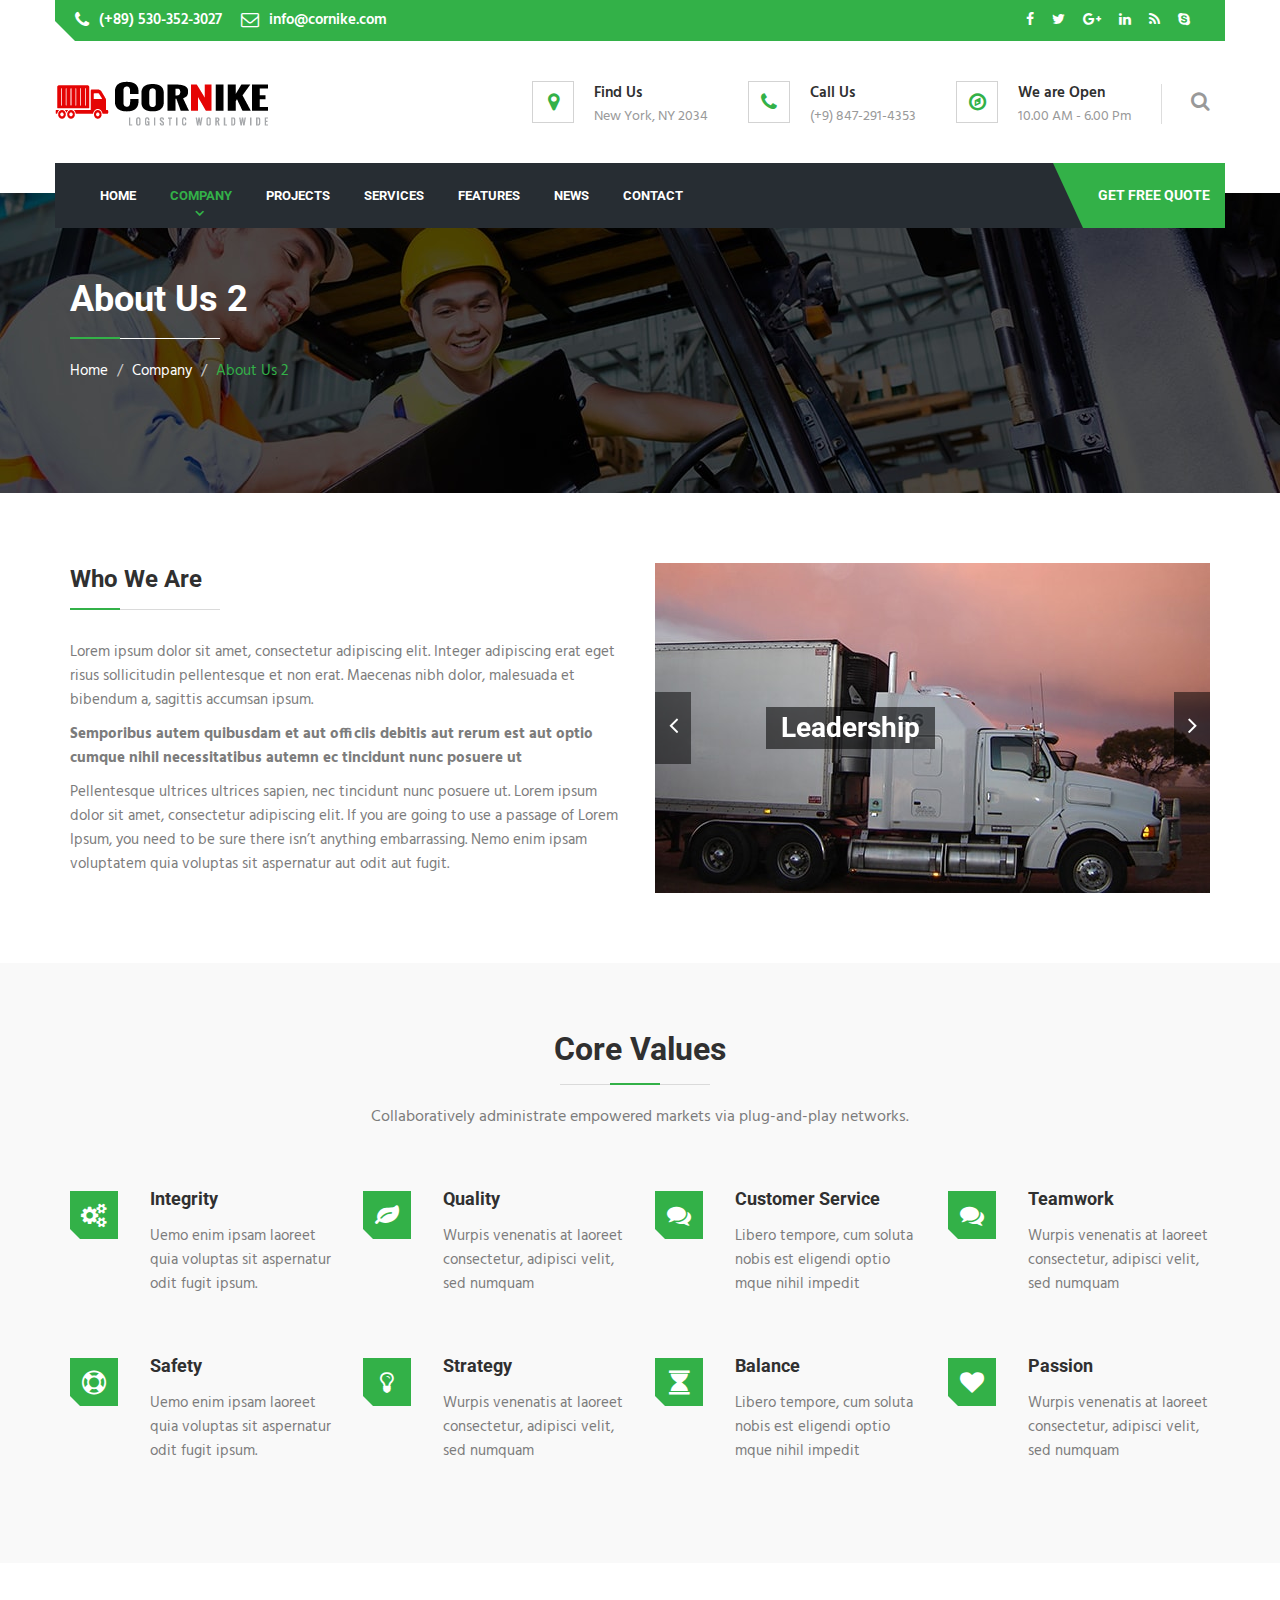
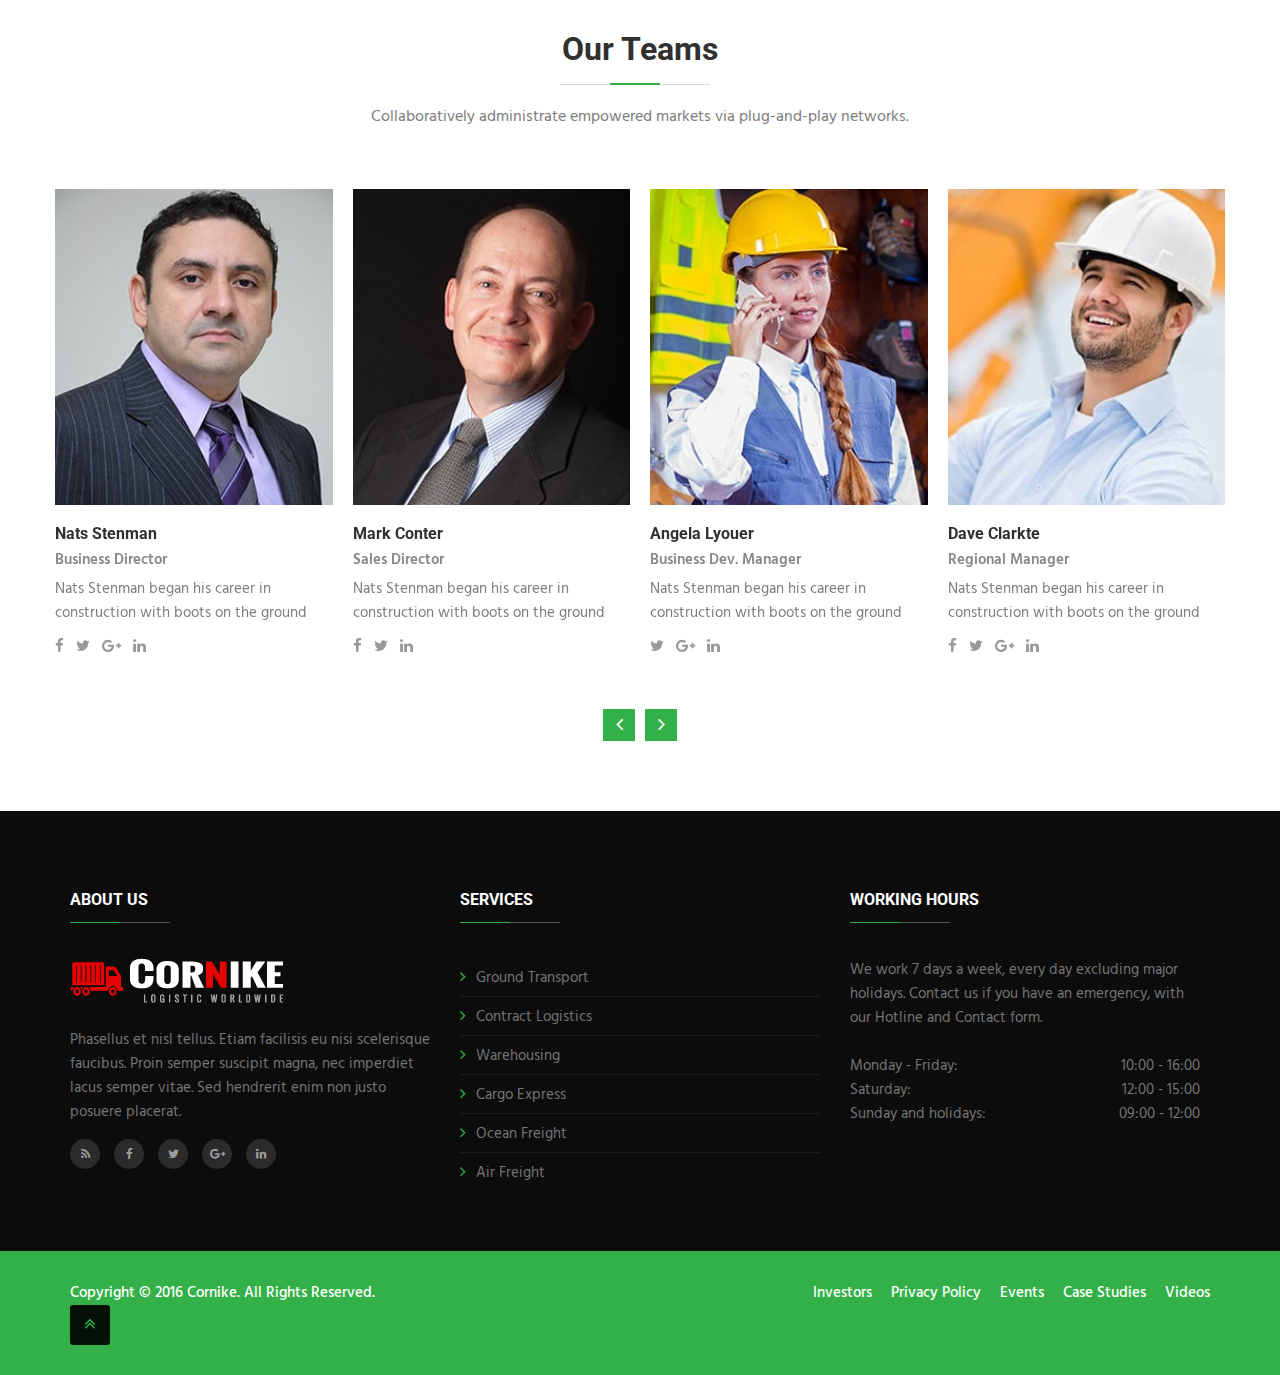
<file: about2.html>
<!DOCTYPE html>
<html lang="en">
<head>

	<!-- Basic Page Needs
	================================================== -->
	<meta charset="utf-8">
	<title>Cornike - Business HTML5 Template</title>

	<!-- Mobile Specific Metas
	================================================== -->

	<meta http-equiv="X-UA-Compatible" content="IE=edge">
	<meta name="viewport" content="width=device-width, initial-scale=1.0, maximum-scale=1.0, user-scalable=0">

	<!--Favicon-->
	<link rel="shortcut icon" href="images/favicon.ico" type="image/x-icon">
	<link rel="icon" href="images/favicon.ico" type="image/x-icon">

	<!-- CSS
	================================================== -->
	
	<!-- Bootstrap -->
	<link rel="stylesheet" href="css/bootstrap.min.css">
	<!-- Template styles-->
	<link rel="stylesheet" href="css/style.css">
	<!-- Responsive styles-->
	<link rel="stylesheet" href="css/responsive.css">
	<!-- FontAwesome -->
	<link rel="stylesheet" href="css/font-awesome.min.css">
	<!-- Animation -->
	<link rel="stylesheet" href="css/animate.css">
	<!-- Owl Carousel -->
	<link rel="stylesheet" href="css/owl.carousel.min.css">
	<link rel="stylesheet" href="css/owl.theme.default.min.css">
	<!-- Colorbox -->
	<link rel="stylesheet" href="css/colorbox.css">

	<!-- HTML5 shim, for IE6-8 support of HTML5 elements. All other JS at the end of file. -->
	<!--[if lt IE 9]>
		<script src="js/html5shiv.js"></script>
		<script src="js/respond.min.js"></script>
	 <![endif]-->

</head>
	
<body>

	<div class="body-inner">

	<div id="top-bar" class="top-bar">
		<div class="container">
			<div class="row">
				<div class="col-lg-8 col-md-8 col-sm-6 col-xs-12">
					<ul class="top-info">
						<li><i class="fa fa-phone">&nbsp;</i><p class="info-text">(+89) 530-352-3027</p></li>
						<li><i class="fa fa-envelope-o">&nbsp;</i><p class="info-text">info@cornike.com</p></li>
					</ul>
				</div><!--/ Top info end -->

				<div class="col-lg-4 col-md-4 col-sm-6 col-xs-12 top-social text-right">
					<ul class="unstyled">
						<li>
							<a title="Facebook" href="#">
								<span class="social-icon"><i class="fa fa-facebook"></i></span>
							</a>
							<a title="Twitter" href="#">
								<span class="social-icon"><i class="fa fa-twitter"></i></span>
							</a>
							<a title="Google+" href="#">
								<span class="social-icon"><i class="fa fa-google-plus"></i></span>
							</a>
							<a title="Linkdin" href="#">
								<span class="social-icon"><i class="fa fa-linkedin"></i></span>
							</a>
							<a title="Rss" href="#">
								<span class="social-icon"><i class="fa fa-rss"></i></span>
							</a>
							<a title="Skype" href="#">
								<span class="social-icon"><i class="fa fa-skype"></i></span>
							</a>
						</li>
					</ul>
				</div><!--/ Top social end -->
			</div><!--/ Content row end -->
		</div><!--/ Container end -->
	</div><!--/ Topbar end -->

	<!-- Header start -->
	<header id="header" class="nav-style-boxed">
		<div class="container">
			<div class="row">
				<div class="logo-area clearfix">
					<div class="logo col-xs-12 col-md-3">
						 <a href="index.html">
							<img src="images/logo.png" alt="">
						 </a>
					</div><!-- logo end -->

					<div class="col-xs-12 col-md-9 header-right">
						<ul class="top-info-box">
							<li>
								<div class="info-box"><span class="info-icon"><i class="fa fa-map-marker">&nbsp;</i></span>
									<div class="info-box-content">
										<p class="info-box-title">Find Us</p>
										<p class="info-box-subtitle">New York, NY 2034</p>
									</div>
								</div>
							</li>
							<li>
								<div class="info-box"><span class="info-icon"><i class="fa fa-phone">&nbsp;</i></span>
									<div class="info-box-content">
										<p class="info-box-title">Call Us</p>
										<p class="info-box-subtitle">(+9) 847-291-4353</p>
									</div>
								</div>
							</li>
							<li>
								<div class="info-box last"><span class="info-icon"><i class="fa fa-compass">&nbsp;</i></span>
									<div class="info-box-content">
										<p class="info-box-title">We are Open</p>
										<p class="info-box-subtitle">10.00 AM - 6.00 Pm</p>
									</div>
								</div>
							</li>
							 <li class="nav-search">
								<span id="search"><i class="fa fa-search"></i></span>
							</li>
						</ul>
						<div class="search" style="display: none;">
							<input type="text" class="form-control" placeholder="Type what you want and enter">
							<span class="search-close">&times;</span>
						</div><!-- Site search end -->
					</div><!-- header right end -->
				</div><!-- logo area end -->
				
			</div><!-- Row end -->
		</div><!-- Container end -->

		<nav class="site-navigation navigation">
			<div class="container">
				<div class="row">
					<div class="col-sm-12">
						<div class="site-nav-inner pull-left">
							<button type="button" class="navbar-toggle" data-toggle="collapse" data-target=".navbar-collapse">
							  <span class="sr-only">Toggle navigation</span>
							  <span class="icon-bar"></span>
							  <span class="icon-bar"></span>
							  <span class="icon-bar"></span>
							</button>

							<div class="collapse navbar-collapse navbar-responsive-collapse">
								<ul class="nav navbar-nav">
									<li class="dropdown">
										<a href="#" class="dropdown-toggle" data-toggle="dropdown">Home <i class="fa fa-angle-down"></i></a>
										<ul class="dropdown-menu" role="menu">
											<li><a href="index.html">Home One</a></li>
											<li><a href="index-2.html">Home Two</a></li>
											<li><a href="index-3.html">Home Three</a></li>
										</ul>
									</li>

									<li class="dropdown active">
										<a href="#" class="dropdown-toggle" data-toggle="dropdown">Company <i class="fa fa-angle-down"></i></a>
										<ul class="dropdown-menu" role="menu">
											<li><a href="about.html">About Us</a></li>
											<li class="active"><a href="about2.html">About Us 2</a></li>
											<li><a href="team.html">Our People</a></li>
											<li><a href="testimonials.html">Testimonials</a></li>
											<li><a href="career.html">Career</a></li>
											<li><a href="faq.html">Faq</a></li>
											<li><a href="pricing.html">Pricing</a></li>
										</ul>
									</li>

									<li class="dropdown">
										<a href="#" class="dropdown-toggle" data-toggle="dropdown">Projects <i class="fa fa-angle-down"></i></a>
										<ul class="dropdown-menu" role="menu">
											<li><a href="projects.html">Projects All</a></li>
											<li><a href="projects-single1.html">Projects Single 1</a></li>
											<li><a href="projects-single2.html">Projects Single 2</a></li>
										</ul>
									</li>

									<li class="dropdown">
										<a href="#" class="dropdown-toggle" data-toggle="dropdown">Services <i class="fa fa-angle-down"></i></a>
										<ul class="dropdown-menu" role="menu">
											<li><a href="services.html">Services All</a></li>
											<li><a href="service-single1.html">Services Single 1</a></li>
											<li><a href="service-single2.html">Services Single 2</a></li>
										</ul>
									</li>

									<li class="dropdown">
										<a href="#" class="dropdown-toggle" data-toggle="dropdown">Features <i class="fa fa-angle-down"></i></a>
										<ul class="dropdown-menu" role="menu">
											<li><a href="typography.html">Typography</a></li>
											<li><a href="elements.html">Elements</a></li>
											<li><a href="gallery.html">Gallery</a></li>
											<li><a href="404.html">404</a></li>
											<li class="dropdown-submenu">
												<a href="#">Parent Menu</a>
													<ul class="dropdown-menu">
														<li><a href="#">Child Menu 1</a></li>
														<li><a href="#">Child Menu 2</a></li>
														<li><a href="#">Child Menu 3</a></li>
													</ul>
											</li>
										</ul>
									</li>

									<li class="dropdown">
										<a href="#" class="dropdown-toggle" data-toggle="dropdown">News <i class="fa fa-angle-down"></i></a>
										<ul class="dropdown-menu" role="menu">
											<li><a href="news-left-sidebar.html">News Left Sidebar</a></li>
											<li><a href="news-right-sidebar.html">News Right Sidebar</a></li>
											<li><a href="news-single.html">News Single</a></li>
										</ul>
									</li>

									<li class="dropdown">
										<a href="#" class="dropdown-toggle" data-toggle="dropdown">Contact <i class="fa fa-angle-down"></i></a>
										<ul class="dropdown-menu" role="menu">
											<li><a href="contact1.html">Contact One</a></li>
											<li><a href="contact2.html">Contact Two</a></li>
										</ul>
									</li>

									<li class="header-get-a-quote">
										<a href="#">Get Free Quote</a>
									</li>

								</ul><!--/ Nav ul end -->
							</div><!--/ Collapse end -->

						</div><!-- Site Navbar inner end -->

					</div><!--/ Col end -->
				</div><!--/ Row end -->
			</div><!--/ Container end -->

		</nav><!--/ Navigation end -->
	</header><!--/ Header end -->

	<div id="banner-area" class="banner-area" style="background-image:url(images/banner/banner1.jpg)">
		<div class="banner-text">
     		<div class="container">
	        	<div class="row">
	        		<div class="col-xs-12">
	        			<div class="banner-heading">
	        				<h1 class="border-title border-left">About Us 2</h1>
	        				<ol class="breadcrumb">
	        					<li>Home</li>
	        					<li>Company</li>
	        					<li><a href="#">About Us 2</a></li>
	        				</ol>
	        			</div>
	        		</div><!-- Col end -->
	        	</div><!-- Row end -->
       	</div><!-- Container end -->
    	</div><!-- Banner text end -->
	</div><!-- Banner area end --> 


	<section id="main-container" class="main-container">
		<div class="container">

			<div class="row">
				<div class="col-md-6">
						<h3 class="border-title border-left">Who We Are</h3>
						<p>Lorem ipsum dolor sit amet, consectetur adipiscing elit. Integer adipiscing erat eget risus sollicitudin pellentesque et non erat. Maecenas nibh dolor, malesuada et bibendum a, sagittis accumsan ipsum.</p>
						<p><strong>Semporibus autem quibusdam et aut officiis debitis aut rerum est aut optio cumque nihil necessitatibus autemn ec tincidunt nunc posuere ut</strong></p>
						<p>Pellentesque ultrices ultrices sapien, nec tincidunt nunc posuere ut. Lorem ipsum dolor sit amet, consectetur adipiscing elit. If you are going to use a passage of Lorem Ipsum, you need to be sure there isn’t anything embarrassing. Nemo enim ipsam voluptatem quia voluptas sit aspernatur aut odit aut fugit.</p>

				</div><!-- Col end -->

				<div class="col-md-6">
					
					<div id="page-slider" class="owl-carousel owl-theme page-slider small-bg">

						<div class="item" style="background-image:url(images/slider-pages/slide-page1.jpg)">
							<div class="container">
								<div class="box-slider-content">
									<div class="box-slider-text">
										<h2 class="box-slide-title">Leadership</h2>
									</div>    
				        		</div>
							</div>
						</div><!-- Item 1 end -->

						<div class="item" style="background-image:url(images/slider-pages/slide-page2.jpg)">
							<div class="container">
								<div class="box-slider-content">
									<div class="box-slider-text">
										<h2 class="box-slide-title">Relationships</h2>
									</div>    
				        		</div>
							</div>
						</div><!-- Item 1 end -->

						<div class="item" style="background-image:url(images/slider-pages/slide-page3.jpg)">
							<div class="container">
								<div class="box-slider-content">
									<div class="box-slider-text">
										<h2 class="box-slide-title">Performance</h2>
									</div>    
				        		</div>
							</div>
						</div><!-- Item 1 end -->
					</div><!-- Page slider end-->				
				

				</div><!-- Col end -->
			</div><!-- Content row end -->

		</div><!-- Container end -->
	</section><!-- Main container end -->

	<section class="content solid-bg">
		<div class="container">
			<div class="row text-center">
				<h2 class="border-title">Core Values</h2>
				<p class="border-sub-title">
					Collaboratively administrate empowered markets via plug-and-play networks.
				</p>
			</div><!--/ Title row end -->

			<div class="row">
				<div class="col-md-3">
					<div class="ts-service-box">
		        		<span class="ts-service-icon icon-squre">
							<i class="fa fa-cogs"></i>
						</span>
			        	<div class="ts-service-box-content">
			          	<h3 class="service-box-title">Integrity</h3>
			          	<p>Uemo enim ipsam laoreet quia voluptas sit aspernatur odit fugit ipsum.</p>
			        </div>
		     	 	</div><!-- Service 1 end -->
				</div><!-- col end -->

				<div class="col-md-3">
					<div class="ts-service-box">
		        		<span class="ts-service-icon icon-squre">
							<i class="fa fa-leaf"></i>
						</span>
			        	<div class="ts-service-box-content">
			          	<h3 class="service-box-title">Quality</h3>
			          	<p>Wurpis venenatis at laoreet consectetur, adipisci velit, sed numquam</p>
			        </div>
		     	 	</div><!-- Service 2 end -->
				</div><!-- col end -->

				<div class="col-md-3">
					<div class="ts-service-box">
		        		<span class="ts-service-icon icon-squre">
							<i class="fa fa-comments"></i>
						</span>
			        	<div class="ts-service-box-content">
			          	<h3 class="service-box-title">Customer Service</h3>
			          	<p>Libero tempore, cum soluta nobis est eligendi optio mque nihil impedit</p>
			        </div>
		     	 	</div><!-- Service 3 end -->
				</div><!-- col end -->

				<div class="col-md-3">
					<div class="ts-service-box">
		        		<span class="ts-service-icon icon-squre">
							<i class="fa fa-comments"></i>
						</span>
			        	<div class="ts-service-box-content">
			          	<h3 class="service-box-title">Teamwork</h3>
			          	<p>Wurpis venenatis at laoreet consectetur, adipisci velit, sed numquam</p>
			        </div>
		     	 	</div><!-- Service 4 end -->
				</div><!-- col end -->

			</div><!-- Content row 1 end -->

			<div class="gap-30"></div>

			<div class="row">
				<div class="col-md-3">
					<div class="ts-service-box">
		        		<span class="ts-service-icon icon-squre">
							<i class="fa fa-life-ring"></i>
						</span>
			        	<div class="ts-service-box-content">
			          	<h3 class="service-box-title">Safety</h3>
			          	<p>Uemo enim ipsam laoreet quia voluptas sit aspernatur odit fugit ipsum.</p>
			        </div>
		     	 	</div><!-- Service 5 end -->
				</div><!-- col end -->

				<div class="col-md-3">
					<div class="ts-service-box">
		        		<span class="ts-service-icon icon-squre">
							<i class="fa fa-lightbulb-o"></i>
						</span>
			        	<div class="ts-service-box-content">
			          	<h3 class="service-box-title">Strategy</h3>
			          	<p>Wurpis venenatis at laoreet consectetur, adipisci velit, sed numquam</p>
			        </div>
		     	 	</div><!-- Service 6 end -->
				</div><!-- col end -->

				<div class="col-md-3">
					<div class="ts-service-box">
		        		<span class="ts-service-icon icon-squre">
							<i class="fa fa-hourglass"></i>
						</span>
			        	<div class="ts-service-box-content">
			          	<h3 class="service-box-title">Balance</h3>
			          	<p>Libero tempore, cum soluta nobis est eligendi optio mque nihil impedit</p>
			        </div>
		     	 	</div><!-- Service 3 end -->
				</div><!-- col end -->

				<div class="col-md-3">
					<div class="ts-service-box">
		        		<span class="ts-service-icon icon-squre">
							<i class="fa fa-heart"></i>
						</span>
			        	<div class="ts-service-box-content">
			          	<h3 class="service-box-title">Passion</h3>
			          	<p>Wurpis venenatis at laoreet consectetur, adipisci velit, sed numquam</p>
			        </div>
		     	 	</div><!-- Service 4 end -->
				</div><!-- col end -->

			</div><!-- Content row 2 end -->

		</div><!-- Container end -->
	</section><!-- Content end -->


	<section id="ts-team" class="ts-team">
		<div class="container">
			<div class="row text-center">
				<h2 class="border-title">Our Teams</h2>
				<p class="border-sub-title">
					Collaboratively administrate empowered markets via plug-and-play networks.
				</p>
			</div><!--/ Title row end -->

			<div class="row">

				<div id="team-slide" class="owl-carousel owl-theme team-slide">
					<div class="item">
					   <div class="ts-team-wrapper">
					      <div class="team-img-wrapper">
					         <img alt="" src="images/team/team1.jpg" class="img-responsive">
					      </div>
					      <div class="ts-team-content-classic">
					         <h3 class="ts-name">Nats Stenman</h3>
					         <p class="ts-designation">Business Director</p>
					         <p class="ts-description">Nats Stenman began his career in construction with boots on the ground</p>
					         <div class="team-social-icons">
				               <a target="_blank" href="#"><i class="fa fa-facebook"></i></a>
				               <a target="_blank" href="#"><i class="fa fa-twitter"></i></a>
				               <a target="_blank" href="#"><i class="fa fa-google-plus"></i></a>
				               <a target="_blank" href="#"><i class="fa fa-linkedin"></i></a>
				            </div><!--/ social-icons-->
					      </div>
					   </div><!--/ Team wrapper end -->
					</div><!-- Team 1 end -->

					<div class="item">
					   <div class="ts-team-wrapper">
					      <div class="team-img-wrapper">
					         <img alt="" src="images/team/team2.jpg" class="img-responsive">
					      </div>
					      <div class="ts-team-content-classic">
					         <h3 class="ts-name">Mark Conter</h3>
					         <p class="ts-designation">Sales Director</p>
					         <p class="ts-description">Nats Stenman began his career in construction with boots on the ground</p>
					         <div class="team-social-icons">
				               <a target="_blank" href="#"><i class="fa fa-facebook"></i></a>
				               <a target="_blank" href="#"><i class="fa fa-twitter"></i></a>
				               <a target="_blank" href="#"><i class="fa fa-linkedin"></i></a>
				            </div><!--/ social-icons-->
					      </div>
					   </div><!--/ Team wrapper end -->
					</div><!-- Team 2 end -->

					<div class="item">
					   <div class="ts-team-wrapper">
					      <div class="team-img-wrapper">
					         <img alt="" src="images/team/team3.jpg" class="img-responsive">
					      </div>
					      <div class="ts-team-content-classic">
					         <h3 class="ts-name">Angela Lyouer</h3>
					         <p class="ts-designation">Business Dev. Manager</p>
					         <p class="ts-description">Nats Stenman began his career in construction with boots on the ground</p>
					         <div class="team-social-icons">
				               <a target="_blank" href="#"><i class="fa fa-twitter"></i></a>
				               <a target="_blank" href="#"><i class="fa fa-google-plus"></i></a>
				               <a target="_blank" href="#"><i class="fa fa-linkedin"></i></a>
				            </div><!--/ social-icons-->
					      </div>
					   </div><!--/ Team wrapper end -->
					</div><!-- Team 3 end -->

					<div class="item">
					   <div class="ts-team-wrapper">
					      <div class="team-img-wrapper">
					         <img alt="" src="images/team/team4.jpg" class="img-responsive">
					      </div>
					      <div class="ts-team-content-classic">
					         <h3 class="ts-name">Dave Clarkte</h3>
					         <p class="ts-designation">Regional Manager</p>
					         <p class="ts-description">Nats Stenman began his career in construction with boots on the ground</p>
					         <div class="team-social-icons">
				               <a target="_blank" href="#"><i class="fa fa-facebook"></i></a>
				               <a target="_blank" href="#"><i class="fa fa-twitter"></i></a>
				               <a target="_blank" href="#"><i class="fa fa-google-plus"></i></a>
				               <a target="_blank" href="#"><i class="fa fa-linkedin"></i></a>
				            </div><!--/ social-icons-->
					      </div>
					   </div><!--/ Team wrapper end -->
					</div><!-- Team 4 end -->

					<div class="item">
					   <div class="ts-team-wrapper">
					      <div class="team-img-wrapper">
					         <img alt="" src="images/team/team5.jpg" class="img-responsive">
					      </div>
					      <div class="ts-team-content-classic">
					         <h3 class="ts-name">Ayesha Stewart</h3>
					         <p class="ts-designation">Senior Recruiter</p>
					         <p class="ts-description">Nats Stenman began his career in construction with boots on the ground</p>
					         <div class="team-social-icons">
				               <a target="_blank" href="#"><i class="fa fa-twitter"></i></a>
				               <a target="_blank" href="#"><i class="fa fa-google-plus"></i></a>
				               <a target="_blank" href="#"><i class="fa fa-linkedin"></i></a>
				            </div><!--/ social-icons-->
					      </div>
					   </div><!--/ Team wrapper end -->
					</div><!-- Team 5 end -->

					<div class="item">
					   <div class="ts-team-wrapper">
					      <div class="team-img-wrapper">
					         <img alt="" src="images/team/team6.jpg" class="img-responsive">
					      </div>
					      <div class="ts-team-content-classic">
					         <h3 class="ts-name">Elsie Gaeta</h3>
					         <p class="ts-designation">Marketing Specialist</p>
					         <p class="ts-description">Nats Stenman began his career in construction with boots on the ground</p>
					         <div class="team-social-icons">
				               <a target="_blank" href="#"><i class="fa fa-facebook"></i></a>
				               <a target="_blank" href="#"><i class="fa fa-twitter"></i></a>
				               <a target="_blank" href="#"><i class="fa fa-google-plus"></i></a>
				               <a target="_blank" href="#"><i class="fa fa-linkedin"></i></a>
				            </div><!--/ social-icons-->
					      </div>
					   </div><!--/ Team wrapper end -->
					</div><!-- Team 6 end -->

				</div><!-- Team slide end -->

			</div><!--/ Content row end -->
		</div><!--/ Container end -->
	</section><!--/ Team end -->

	<footer id="footer" class="footer bg-overlay">
		<div class="footer-main">
			<div class="container">
				<div class="row">
					<div class="col-md-4 col-sm-12 footer-widget footer-about">
						<h3 class="widget-title">About Us</h3>
						<img class="footer-logo" src="images/footer-logo.png" alt="" />
						<p>Phasellus et nisl tellus. Etiam facilisis eu nisi scelerisque faucibus. Proin semper suscipit magna, nec imperdiet lacus semper vitae. Sed hendrerit enim non justo posuere placerat.</p>
						<div class="footer-social">
							<ul>
								<li><a href="#"><i class="fa fa-rss"></i></a></li>
								<li><a href="#"><i class="fa fa-facebook"></i></a></li>
								<li><a href="#"><i class="fa fa-twitter"></i></a></li>
								<li><a href="#"><i class="fa fa-google-plus"></i></a></li>
								<li><a href="#"><i class="fa fa-linkedin"></i></a></li>
							</ul>
						</div><!-- Footer social end -->
					</div><!-- Col end -->

					<div class="col-md-4 col-sm-12 footer-widget">
						<h3 class="widget-title">Services</h3>
						<ul class="list-arrow">
							<li><a href="#">Ground Transport</a></li>
							<li><a href="#">Contract Logistics</a></li>
							<li><a href="#">Warehousing</a></li>
							<li><a href="#">Cargo Express</a></li>
							<li><a href="#">Ocean Freight</a></li>
							<li><a href="#">Air Freight</a></li>
						</ul>
					</div><!-- Col end -->

					<div class="col-md-4 col-sm-12 footer-widget">
						<h3 class="widget-title">Working Hours</h3>
						<div class="working-hours">
							We work 7 days a week, every day excluding major holidays. Contact us if you have an emergency, with our Hotline and Contact form.
							<br><br> Monday - Friday: <span class="text-right">10:00 - 16:00 </span>
							<br> Saturday: <span class="text-right">12:00 - 15:00</span> 
							<br> Sunday and holidays: <span class="text-right">09:00 - 12:00</span>
						</div>
					</div><!-- Col end -->

				</div><!-- Row end -->
			</div><!-- Container end -->
		</div><!-- Footer main end -->

		<div class="copyright">
			<div class="container">
				<div class="row">
					<div class="col-xs-12 col-sm-6">
						<div class="copyright-info">
							<span>Copyright © 2016 Cornike. All Rights Reserved.</span>
						</div>
					</div>

					<div class="col-xs-12 col-sm-6">
						<div class="footer-menu">
							<ul class="nav unstyled">
								<li><a href="#">Investors</a></li>
								<li><a href="#">Privacy Policy</a></li>
								<li><a href="#">Events</a></li>
								<li><a href="#">Case Studies</a></li>
								<li><a href="#">Videos</a></li>
							</ul>
						</div>
					</div>
				</div><!-- Row end -->

				<div id="back-to-top" data-spy="affix" data-offset-top="10" class="back-to-top affix">
					<button class="btn btn-primary" title="Back to Top">
						<i class="fa fa-angle-double-up"></i>
					</button>
				</div>

			</div><!-- Container end -->
		</div><!-- Copyright end -->

	</footer><!-- Footer end -->


	<!-- Javascript Files
	================================================== -->

	<!-- initialize jQuery Library -->
	<script type="text/javascript" src="js/jquery.js"></script>
	<!-- Bootstrap jQuery -->
	<script type="text/javascript" src="js/bootstrap.min.js"></script>
	<!-- Owl Carousel -->
	<script type="text/javascript" src="js/owl.carousel.min.js"></script>
	<!-- Counter -->
	<script type="text/javascript" src="js/jquery.counterup.min.js"></script>
	<!-- Waypoints -->
	<script type="text/javascript" src="js/waypoints.min.js"></script>
	<!-- Color box -->
	<script type="text/javascript" src="js/jquery.colorbox.js"></script>
	<!-- Smoothscroll -->
	<script type="text/javascript" src="js/smoothscroll.js"></script>
	<!-- Isotope -->
	<script type="text/javascript" src="js/isotope.js"></script>
	<script type="text/javascript" src="js/ini.isotope.js"></script>

	<!-- Template custom -->
	<script type="text/javascript" src="js/custom.js"></script>
	
	</div><!-- Body inner end -->
</body>
</html>
</file>
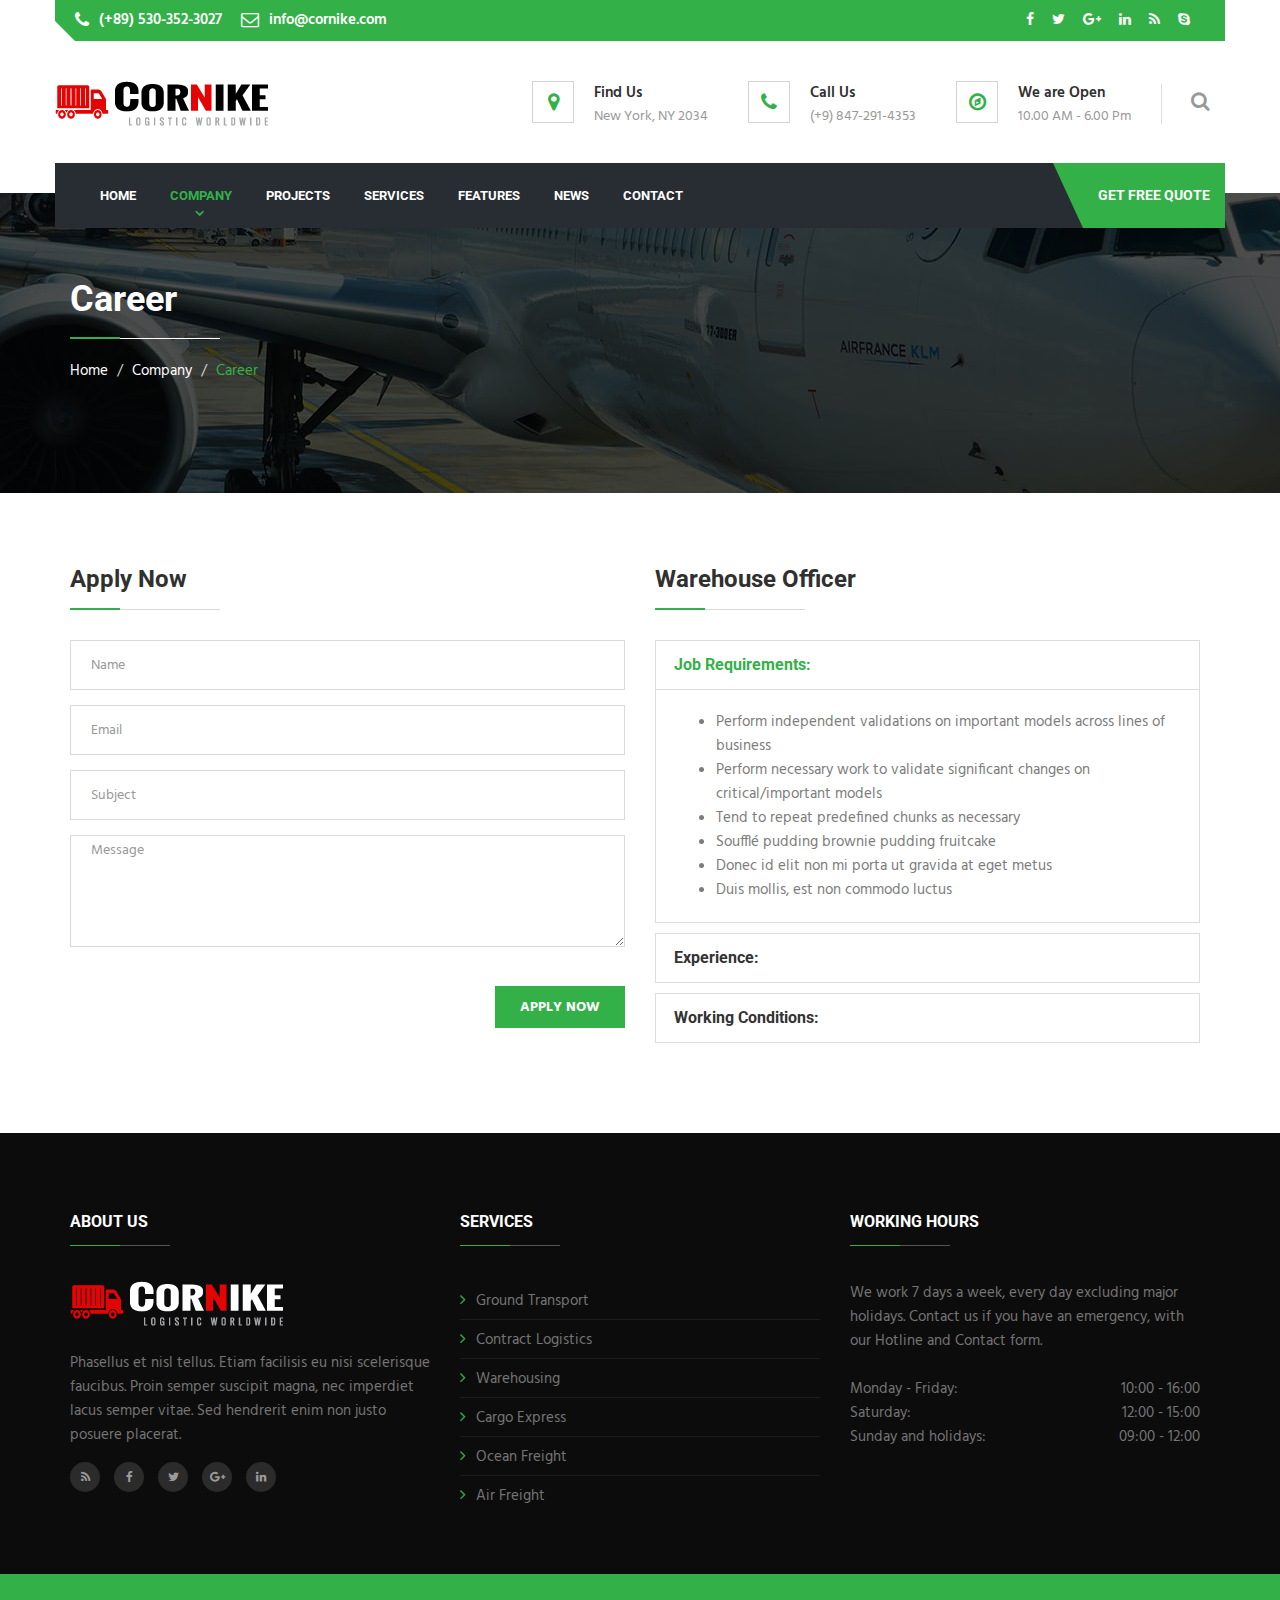
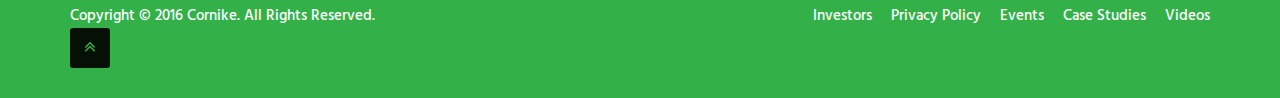
<file: career.html>
<!DOCTYPE html>
<html lang="en">
<head>

	<!-- Basic Page Needs
	================================================== -->
	<meta charset="utf-8">
	<title>Cornike - Business HTML5 Template</title>

	<!-- Mobile Specific Metas
	================================================== -->

	<meta http-equiv="X-UA-Compatible" content="IE=edge">
	<meta name="viewport" content="width=device-width, initial-scale=1.0, maximum-scale=1.0, user-scalable=0">

	<!--Favicon-->
	<link rel="shortcut icon" href="images/favicon.ico" type="image/x-icon">
	<link rel="icon" href="images/favicon.ico" type="image/x-icon">

	<!-- CSS
	================================================== -->
	
	<!-- Bootstrap -->
	<link rel="stylesheet" href="css/bootstrap.min.css">
	<!-- Template styles-->
	<link rel="stylesheet" href="css/style.css">
	<!-- Responsive styles-->
	<link rel="stylesheet" href="css/responsive.css">
	<!-- FontAwesome -->
	<link rel="stylesheet" href="css/font-awesome.min.css">
	<!-- Animation -->
	<link rel="stylesheet" href="css/animate.css">
	<!-- Owl Carousel -->
	<link rel="stylesheet" href="css/owl.carousel.min.css">
	<link rel="stylesheet" href="css/owl.theme.default.min.css">
	<!-- Colorbox -->
	<link rel="stylesheet" href="css/colorbox.css">

	<!-- HTML5 shim, for IE6-8 support of HTML5 elements. All other JS at the end of file. -->
	<!--[if lt IE 9]>
		<script src="js/html5shiv.js"></script>
		<script src="js/respond.min.js"></script>
	 <![endif]-->

</head>
	
<body>

	<div class="body-inner">

	<div id="top-bar" class="top-bar">
		<div class="container">
			<div class="row">
				<div class="col-lg-8 col-md-8 col-sm-6 col-xs-12">
					<ul class="top-info">
						<li><i class="fa fa-phone">&nbsp;</i><p class="info-text">(+89) 530-352-3027</p></li>
						<li><i class="fa fa-envelope-o">&nbsp;</i><p class="info-text">info@cornike.com</p></li>
					</ul>
				</div><!--/ Top info end -->

				<div class="col-lg-4 col-md-4 col-sm-6 col-xs-12 top-social text-right">
					<ul class="unstyled">
						<li>
							<a title="Facebook" href="#">
								<span class="social-icon"><i class="fa fa-facebook"></i></span>
							</a>
							<a title="Twitter" href="#">
								<span class="social-icon"><i class="fa fa-twitter"></i></span>
							</a>
							<a title="Google+" href="#">
								<span class="social-icon"><i class="fa fa-google-plus"></i></span>
							</a>
							<a title="Linkdin" href="#">
								<span class="social-icon"><i class="fa fa-linkedin"></i></span>
							</a>
							<a title="Rss" href="#">
								<span class="social-icon"><i class="fa fa-rss"></i></span>
							</a>
							<a title="Skype" href="#">
								<span class="social-icon"><i class="fa fa-skype"></i></span>
							</a>
						</li>
					</ul>
				</div><!--/ Top social end -->
			</div><!--/ Content row end -->
		</div><!--/ Container end -->
	</div><!--/ Topbar end -->

	<!-- Header start -->
	<header id="header" class="nav-style-boxed">
		<div class="container">
			<div class="row">
				<div class="logo-area clearfix">
					<div class="logo col-xs-12 col-md-3">
						 <a href="index.html">
							<img src="images/logo.png" alt="">
						 </a>
					</div><!-- logo end -->

					<div class="col-xs-12 col-md-9 header-right">
						<ul class="top-info-box">
							<li>
								<div class="info-box"><span class="info-icon"><i class="fa fa-map-marker">&nbsp;</i></span>
									<div class="info-box-content">
										<p class="info-box-title">Find Us</p>
										<p class="info-box-subtitle">New York, NY 2034</p>
									</div>
								</div>
							</li>
							<li>
								<div class="info-box"><span class="info-icon"><i class="fa fa-phone">&nbsp;</i></span>
									<div class="info-box-content">
										<p class="info-box-title">Call Us</p>
										<p class="info-box-subtitle">(+9) 847-291-4353</p>
									</div>
								</div>
							</li>
							<li>
								<div class="info-box last"><span class="info-icon"><i class="fa fa-compass">&nbsp;</i></span>
									<div class="info-box-content">
										<p class="info-box-title">We are Open</p>
										<p class="info-box-subtitle">10.00 AM - 6.00 Pm</p>
									</div>
								</div>
							</li>
							 <li class="nav-search">
								<span id="search"><i class="fa fa-search"></i></span>
							</li>
						</ul>
						<div class="search" style="display: none;">
							<input type="text" class="form-control" placeholder="Type what you want and enter">
							<span class="search-close">&times;</span>
						</div><!-- Site search end -->
					</div><!-- header right end -->
				</div><!-- logo area end -->
				
			</div><!-- Row end -->
		</div><!-- Container end -->

		<nav class="site-navigation navigation">
			<div class="container">
				<div class="row">
					<div class="col-sm-12">
						<div class="site-nav-inner pull-left">
							<button type="button" class="navbar-toggle" data-toggle="collapse" data-target=".navbar-collapse">
							  <span class="sr-only">Toggle navigation</span>
							  <span class="icon-bar"></span>
							  <span class="icon-bar"></span>
							  <span class="icon-bar"></span>
							</button>

							<div class="collapse navbar-collapse navbar-responsive-collapse">
								<ul class="nav navbar-nav">
									<li class="dropdown">
										<a href="#" class="dropdown-toggle" data-toggle="dropdown">Home <i class="fa fa-angle-down"></i></a>
										<ul class="dropdown-menu" role="menu">
											<li><a href="index.html">Home One</a></li>
											<li><a href="index-2.html">Home Two</a></li>
											<li><a href="index-3.html">Home Three</a></li>
										</ul>
									</li>

									<li class="dropdown active">
										<a href="#" class="dropdown-toggle" data-toggle="dropdown">Company <i class="fa fa-angle-down"></i></a>
										<ul class="dropdown-menu" role="menu">
											<li><a href="about.html">About Us</a></li>
											<li><a href="about2.html">About Us 2</a></li>
											<li><a href="team.html">Our People</a></li>
											<li><a href="testimonials.html">Testimonials</a></li>
											<li class="active"><a href="career.html">Career</a></li>
											<li><a href="faq.html">Faq</a></li>
											<li><a href="pricing.html">Pricing</a></li>
										</ul>
									</li>

									<li class="dropdown">
										<a href="#" class="dropdown-toggle" data-toggle="dropdown">Projects <i class="fa fa-angle-down"></i></a>
										<ul class="dropdown-menu" role="menu">
											<li><a href="projects.html">Projects All</a></li>
											<li><a href="projects-single1.html">Projects Single 1</a></li>
											<li><a href="projects-single2.html">Projects Single 2</a></li>
										</ul>
									</li>

									<li class="dropdown">
										<a href="#" class="dropdown-toggle" data-toggle="dropdown">Services <i class="fa fa-angle-down"></i></a>
										<ul class="dropdown-menu" role="menu">
											<li><a href="services.html">Services All</a></li>
											<li><a href="service-single1.html">Services Single 1</a></li>
											<li><a href="service-single2.html">Services Single 2</a></li>
										</ul>
									</li>

									<li class="dropdown">
										<a href="#" class="dropdown-toggle" data-toggle="dropdown">Features <i class="fa fa-angle-down"></i></a>
										<ul class="dropdown-menu" role="menu">
											<li><a href="typography.html">Typography</a></li>
											<li><a href="elements.html">Elements</a></li>
											<li><a href="gallery.html">Gallery</a></li>
											<li><a href="404.html">404</a></li>
											<li class="dropdown-submenu">
												<a href="#">Parent Menu</a>
													<ul class="dropdown-menu">
														<li><a href="#">Child Menu 1</a></li>
														<li><a href="#">Child Menu 2</a></li>
														<li><a href="#">Child Menu 3</a></li>
													</ul>
											</li>
										</ul>
									</li>

									<li class="dropdown">
										<a href="#" class="dropdown-toggle" data-toggle="dropdown">News <i class="fa fa-angle-down"></i></a>
										<ul class="dropdown-menu" role="menu">
											<li><a href="news-left-sidebar.html">News Left Sidebar</a></li>
											<li><a href="news-right-sidebar.html">News Right Sidebar</a></li>
											<li><a href="news-single.html">News Single</a></li>
										</ul>
									</li>

									<li class="dropdown">
										<a href="#" class="dropdown-toggle" data-toggle="dropdown">Contact <i class="fa fa-angle-down"></i></a>
										<ul class="dropdown-menu" role="menu">
											<li><a href="contact1.html">Contact One</a></li>
											<li><a href="contact2.html">Contact Two</a></li>
										</ul>
									</li>

									<li class="header-get-a-quote">
										<a href="#">Get Free Quote</a>
									</li>

								</ul><!--/ Nav ul end -->
							</div><!--/ Collapse end -->

						</div><!-- Site Navbar inner end -->

					</div><!--/ Col end -->
				</div><!--/ Row end -->
			</div><!--/ Container end -->

		</nav><!--/ Navigation end -->
	</header><!--/ Header end -->
	
	<div id="banner-area" class="banner-area" style="background-image:url(images/banner/banner3.jpg)">
		<div class="banner-text">
     		<div class="container">
	        	<div class="row">
	        		<div class="col-xs-12">
	        			<div class="banner-heading">
	        				<h1 class="border-title border-left">Career</h1>
	        				<ol class="breadcrumb">
	        					<li>Home</li>
	        					<li>Company</li>
	        					<li><a href="#">Career</a></li>
	        				</ol>
	        			</div>
	        		</div><!-- Col end -->
	        	</div><!-- Row end -->
       	</div><!-- Container end -->
    	</div><!-- Banner text end -->
	</div><!-- Banner area end --> 

	<section id="main-container" class="main-container">
		<div class="container">

			<div class="row">
				<div class="col-md-6">
					<div class="page-quote-form">
						<h3 class="border-title border-left">Apply Now</h3>
						<form id="contact-form" action="contact-form.php" method="post" role="form">
	    					<div class="error-container"></div>
							<div class="row">
								<div class="col-xs-12 col-md-12">
									<div class="form-group">
									<input class="form-control form-control-name" name="name" id="name" placeholder="Name" type="text" required>
									</div>
								</div>
								<div class="col-xs-12 col-md-12">
									<div class="form-group">
										<input class="form-control form-control-email" name="email" id="email" 
										placeholder="Email" type="email" required>
									</div>
								</div>
								<div class="col-xs-12 col-md-12">
									<div class="form-group">
										<input class="form-control form-control-subject" name="subject" id="subject" 
										placeholder="Subject" required>
									</div>
								</div>
							</div>
							<div class="form-group">
								<textarea class="form-control form-control-message" name="message" id="message" placeholder="Message" rows="5" required></textarea>
							</div>
							<div class="text-right"><br>
								<button class="btn btn-primary solid blank" type="submit">Apply Now</button> 
							</div>
						</form>
					</div><!-- Quote form end -->


				</div><!-- Col end -->

				<div class="col-md-6">
					<h3 class="border-title border-left mar-t0">Warehouse Officer</h3>

					<div class="panel-group panel-classic" id="accordion">
	              	<div class="panel panel-default">
		                <div class="panel-heading">
			                <h4 class="panel-title"> 
			                	<a data-toggle="collapse" data-parent="#accordion" href="#collapseOne">Job Requirements:</a> 
			                </h4>
		                </div>
		                <div id="collapseOne" class="panel-collapse collapse in">
		                  <div class="panel-body">
		                    	<ul>
										<li>Perform independent validations on important models across lines of business</li>
										<li>Perform necessary work to validate significant changes on critical/important models</li>
										<li>Tend to repeat predefined chunks as necessary</li>
										<li>Soufflé pudding brownie pudding fruitcake</li>
										<li>Donec id elit non mi porta ut gravida at eget metus</li>
										<li>Duis mollis, est non commodo luctus</li>
									</ul>
		                  </div>
		                </div>
	              	</div><!--/ Panel 1 end-->

	              	<div class="panel panel-default">
		                <div class="panel-heading">
			                <h4 class="panel-title">
			                	<a data-toggle="collapse" class="collapsed" data-parent="#accordion" href="#collapseTwo"> Experience:</a>
			            	</h4>
		                </div>
		                <div id="collapseTwo" class="panel-collapse collapse">
		                  <div class="panel-body">
			                  <p>Anim pariatur cliche reprehenderit, enim eiusmod high life accusamus terry richardson ad squid. 3 wolf moon officia aute, non cupidatat skateboard dolor brunch. Food truck quinoa nesciunt laborum eiusmod.</p>
			                  <ul>
										<li>Perform independent validations on important models across lines of business</li>
										<li>Perform necessary work to validate significant changes on critical/important models</li>
										<li>Tend to repeat predefined chunks as necessary</li>
										<li>Soufflé pudding brownie pudding fruitcake</li>
										<li>Donec id elit non mi porta ut gravida at eget metus</li>
										<li>Duis mollis, est non commodo luctus</li>
									</ul>
		                  </div>
		                </div>
	              	</div><!--/ Panel 2 end-->


	              	<div class="panel panel-default">
		                <div class="panel-heading">
			                <h4 class="panel-title">
			                	<a data-toggle="collapse" class="collapsed" data-parent="#accordion" href="#collapseThree"> Working Conditions:</a>
			            	</h4>
		                </div>
		                <div id="collapseThree" class="panel-collapse collapse">
		                  <div class="panel-body">
		                  	<ul>
										<li>Perform independent validations on important models across lines of business</li>
										<li>Perform necessary work to validate significant changes on critical/important models</li>
										<li>Tend to repeat predefined chunks as necessary</li>
										<li>Soufflé pudding brownie pudding fruitcake</li>
										<li>Donec id elit non mi porta ut gravida at eget metus</li>
										<li>Duis mollis, est non commodo luctus</li>
									</ul>
		                  </div>
		                </div>
	              	</div><!--/ Panel 3 end-->

            	</div><!--/ Accordion end -->
				</div><!-- Col end -->
				
			</div><!-- Content row end -->

		</div><!-- Container end -->
	</section><!-- Main container end -->

	<footer id="footer" class="footer bg-overlay">
		<div class="footer-main">
			<div class="container">
				<div class="row">
					<div class="col-md-4 col-sm-12 footer-widget footer-about">
						<h3 class="widget-title">About Us</h3>
						<img class="footer-logo" src="images/footer-logo.png" alt="" />
						<p>Phasellus et nisl tellus. Etiam facilisis eu nisi scelerisque faucibus. Proin semper suscipit magna, nec imperdiet lacus semper vitae. Sed hendrerit enim non justo posuere placerat.</p>
						<div class="footer-social">
							<ul>
								<li><a href="#"><i class="fa fa-rss"></i></a></li>
								<li><a href="#"><i class="fa fa-facebook"></i></a></li>
								<li><a href="#"><i class="fa fa-twitter"></i></a></li>
								<li><a href="#"><i class="fa fa-google-plus"></i></a></li>
								<li><a href="#"><i class="fa fa-linkedin"></i></a></li>
							</ul>
						</div><!-- Footer social end -->
					</div><!-- Col end -->

					<div class="col-md-4 col-sm-12 footer-widget">
						<h3 class="widget-title">Services</h3>
						<ul class="list-arrow">
							<li><a href="#">Ground Transport</a></li>
							<li><a href="#">Contract Logistics</a></li>
							<li><a href="#">Warehousing</a></li>
							<li><a href="#">Cargo Express</a></li>
							<li><a href="#">Ocean Freight</a></li>
							<li><a href="#">Air Freight</a></li>
						</ul>
					</div><!-- Col end -->

					<div class="col-md-4 col-sm-12 footer-widget">
						<h3 class="widget-title">Working Hours</h3>
						<div class="working-hours">
							We work 7 days a week, every day excluding major holidays. Contact us if you have an emergency, with our Hotline and Contact form.
							<br><br> Monday - Friday: <span class="text-right">10:00 - 16:00 </span>
							<br> Saturday: <span class="text-right">12:00 - 15:00</span> 
							<br> Sunday and holidays: <span class="text-right">09:00 - 12:00</span>
						</div>
					</div><!-- Col end -->

				</div><!-- Row end -->
			</div><!-- Container end -->
		</div><!-- Footer main end -->

		<div class="copyright">
			<div class="container">
				<div class="row">
					<div class="col-xs-12 col-sm-6">
						<div class="copyright-info">
							<span>Copyright © 2016 Cornike. All Rights Reserved.</span>
						</div>
					</div>

					<div class="col-xs-12 col-sm-6">
						<div class="footer-menu">
							<ul class="nav unstyled">
								<li><a href="#">Investors</a></li>
								<li><a href="#">Privacy Policy</a></li>
								<li><a href="#">Events</a></li>
								<li><a href="#">Case Studies</a></li>
								<li><a href="#">Videos</a></li>
							</ul>
						</div>
					</div>
				</div><!-- Row end -->

				<div id="back-to-top" data-spy="affix" data-offset-top="10" class="back-to-top affix">
					<button class="btn btn-primary" title="Back to Top">
						<i class="fa fa-angle-double-up"></i>
					</button>
				</div>

			</div><!-- Container end -->
		</div><!-- Copyright end -->

	</footer><!-- Footer end -->


	<!-- Javascript Files
	================================================== -->

	<!-- initialize jQuery Library -->
	<script type="text/javascript" src="js/jquery.js"></script>
	<!-- Bootstrap jQuery -->
	<script type="text/javascript" src="js/bootstrap.min.js"></script>
	<!-- Owl Carousel -->
	<script type="text/javascript" src="js/owl.carousel.min.js"></script>
	<!-- Counter -->
	<script type="text/javascript" src="js/jquery.counterup.min.js"></script>
	<!-- Waypoints -->
	<script type="text/javascript" src="js/waypoints.min.js"></script>
	<!-- Color box -->
	<script type="text/javascript" src="js/jquery.colorbox.js"></script>
	<!-- Smoothscroll -->
	<script type="text/javascript" src="js/smoothscroll.js"></script>
	<!-- Isotope -->
	<script type="text/javascript" src="js/isotope.js"></script>
	<script type="text/javascript" src="js/ini.isotope.js"></script>

	<!-- Template custom -->
	<script type="text/javascript" src="js/custom.js"></script>
	
	</div><!-- Body inner end -->
</body>
</html>
</file>
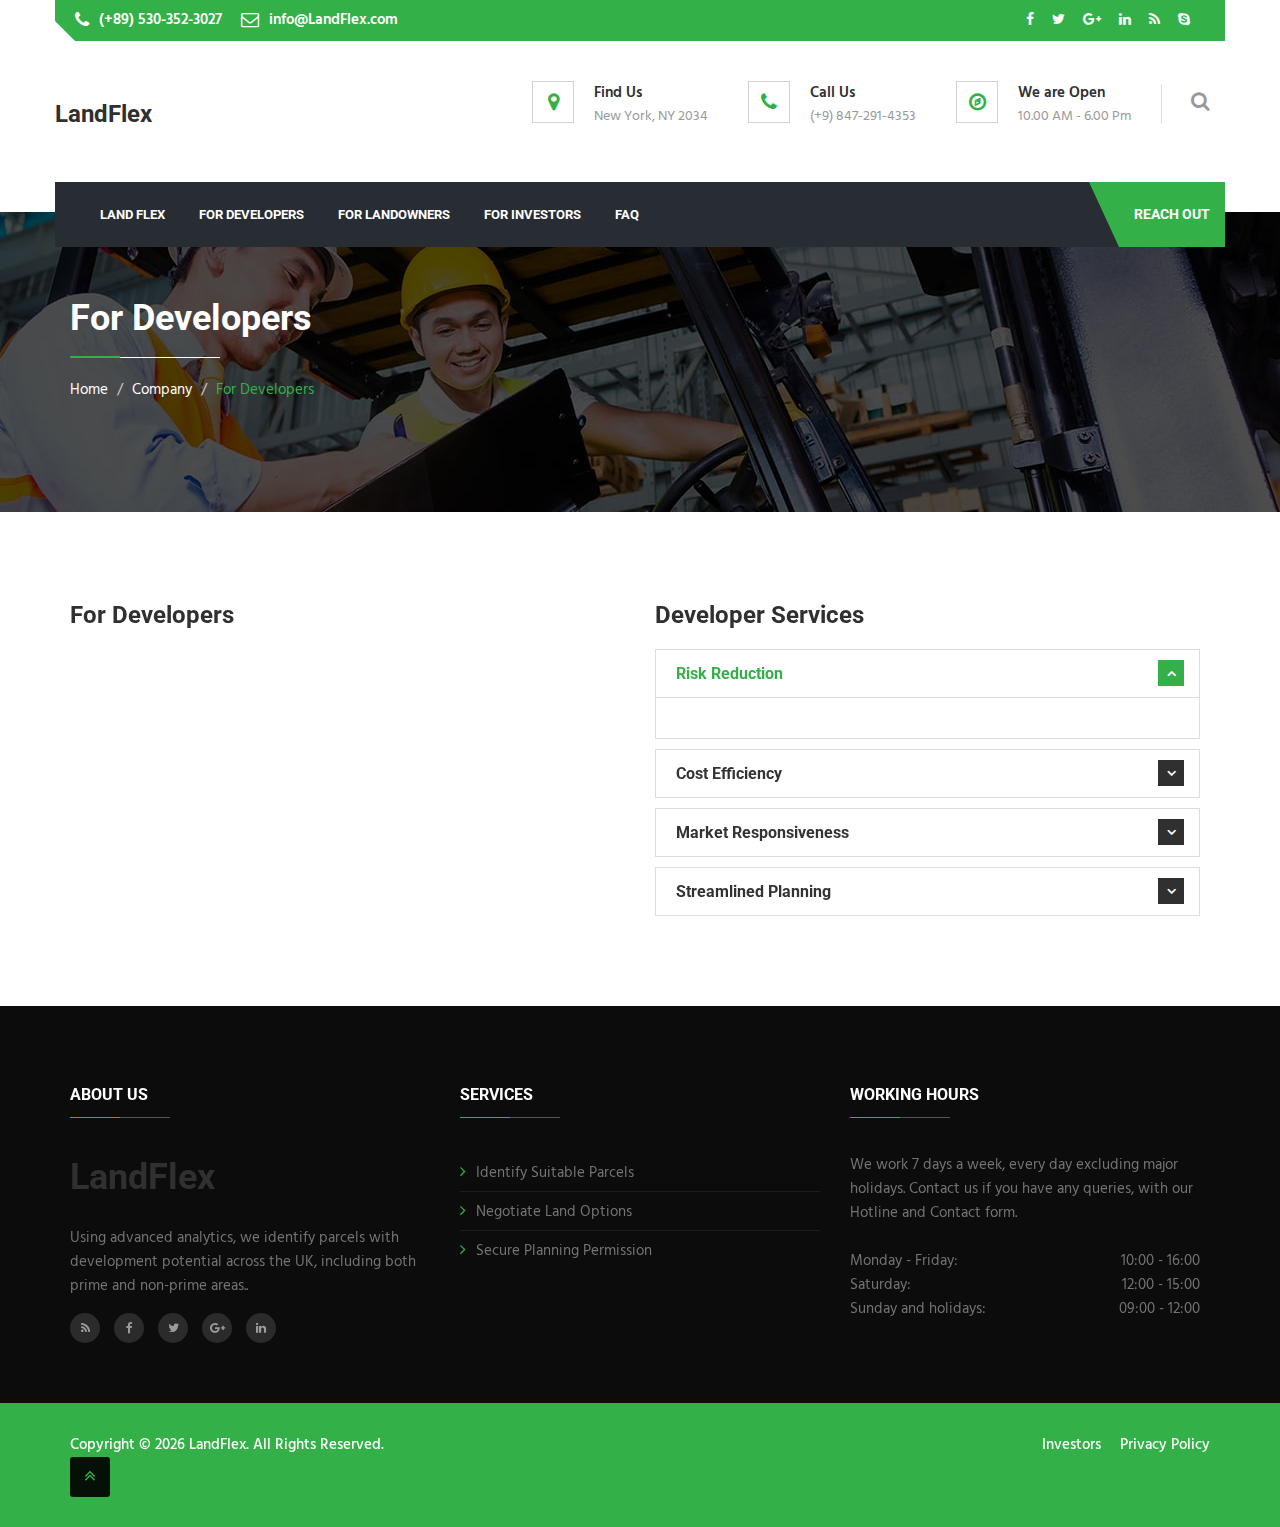
<file: developers.html>
<!DOCTYPE html>
<html lang="en">
<head>

	<!-- Basic Page Needs
	================================================== -->
	<meta charset="utf-8">
	<title>LandFlex - </title>

	<!-- Mobile Specific Metas
	================================================== -->

	<meta http-equiv="X-UA-Compatible" content="IE=edge">
	<meta name="viewport" content="width=device-width, initial-scale=1.0, maximum-scale=1.0, user-scalable=0">

	<!--Favicon-->
	<link rel="shortcut icon" href="images/favicon.ico" type="image/x-icon">
	<link rel="icon" href="images/favicon.ico" type="image/x-icon">

	<!-- CSS
	================================================== -->
	
	<!-- Bootstrap -->
	<link rel="stylesheet" href="css/bootstrap.min.css">
	<!-- Template styles-->
	<link rel="stylesheet" href="css/style.css">
	<!-- Responsive styles-->
	<link rel="stylesheet" href="css/responsive.css">
	<!-- FontAwesome -->
	<link rel="stylesheet" href="css/font-awesome.min.css">
	<!-- Animation -->
	<link rel="stylesheet" href="css/animate.css">
	<!-- Owl Carousel -->
	<link rel="stylesheet" href="css/owl.carousel.min.css">
	<link rel="stylesheet" href="css/owl.theme.default.min.css">
	<!-- Colorbox -->
	<link rel="stylesheet" href="css/colorbox.css">

	<!-- HTML5 shim, for IE6-8 support of HTML5 elements. All other JS at the end of file. -->
	<!--[if lt IE 9]>
		<script src="js/html5shiv.js"></script>
		<script src="js/respond.min.js"></script>
	 <![endif]-->

</head>
	
<body>

	<div class="body-inner">

	<div id="top-bar" class="top-bar">
		<div class="container">
			<div class="row">
				<div class="col-lg-8 col-md-8 col-sm-6 col-xs-12">
					<ul class="top-info">
						<li><i class="fa fa-phone">&nbsp;</i><p class="info-text">(+89) 530-352-3027</p></li>
						<li><i class="fa fa-envelope-o">&nbsp;</i><p class="info-text">info@LandFlex.com</p></li>
					</ul>
				</div><!--/ Top info end -->

				<div class="col-lg-4 col-md-4 col-sm-6 col-xs-12 top-social text-right">
					<ul class="unstyled">
						<li>
							<a title="Facebook" href="#">
								<span class="social-icon"><i class="fa fa-facebook"></i></span>
							</a>
							<a title="Twitter" href="#">
								<span class="social-icon"><i class="fa fa-twitter"></i></span>
							</a>
							<a title="Google+" href="#">
								<span class="social-icon"><i class="fa fa-google-plus"></i></span>
							</a>
							<a title="Linkdin" href="#">
								<span class="social-icon"><i class="fa fa-linkedin"></i></span>
							</a>
							<a title="Rss" href="#">
								<span class="social-icon"><i class="fa fa-rss"></i></span>
							</a>
							<a title="Skype" href="#">
								<span class="social-icon"><i class="fa fa-skype"></i></span>
							</a>
						</li>
					</ul>
				</div><!--/ Top social end -->
			</div><!--/ Content row end -->
		</div><!--/ Container end -->
	</div><!--/ Topbar end -->

	<!-- Header start -->
	<header id="header" class="nav-style-boxed">
		<div class="container">
			<div class="row">
				<div class="logo-area clearfix">
					<div class="logo col-xs-12 col-md-3">
						 <a href="index.html">
							<h3 id="logo">LandFlex</h3>
						 </a>
					</div><!-- logo end -->

					<div class="col-xs-12 col-md-9 header-right">
						<ul class="top-info-box">
							<li>
								<div class="info-box"><span class="info-icon"><i class="fa fa-map-marker">&nbsp;</i></span>
									<div class="info-box-content">
										<p class="info-box-title">Find Us</p>
										<p class="info-box-subtitle">New York, NY 2034</p>
									</div>
								</div>
							</li>
							<li>
								<div class="info-box"><span class="info-icon"><i class="fa fa-phone">&nbsp;</i></span>
									<div class="info-box-content">
										<p class="info-box-title">Call Us</p>
										<p class="info-box-subtitle">(+9) 847-291-4353</p>
									</div>
								</div>
							</li>
							<li>
								<div class="info-box last"><span class="info-icon"><i class="fa fa-compass">&nbsp;</i></span>
									<div class="info-box-content">
										<p class="info-box-title">We are Open</p>
										<p class="info-box-subtitle">10.00 AM - 6.00 Pm</p>
									</div>
								</div>
							</li>
							 <li class="nav-search">
								<span id="search"><i class="fa fa-search"></i></span>
							</li>
						</ul>
						<div class="search" style="display: none;">
							<input type="text" class="form-control" placeholder="Type what you want and enter">
							<span class="search-close">&times;</span>
						</div><!-- Site search end -->
					</div><!-- header right end -->
				</div><!-- logo area end -->
				
			</div><!-- Row end -->
		</div><!-- Container end -->

		<nav class="site-navigation navigation">
			<div class="container">
				<div class="row">
					<div class="col-sm-12">
						<div class="site-nav-inner pull-left">
							<button type="button" class="navbar-toggle" data-toggle="collapse" data-target=".navbar-collapse">
							  <span class="sr-only">Toggle navigation</span>
							  <span class="icon-bar"></span>
							  <span class="icon-bar"></span>
							  <span class="icon-bar"></span>
							</button>

							<div class="collapse navbar-collapse navbar-responsive-collapse">
								<ul class="nav navbar-nav">
									<li><a href="index.html">Land Flex</a></li>
									<li><a href="developers.html">For Developers</a></li>
									<li><a href="landowners.html">For LandOwners</a></li>
									<li><a href="investors.html">For Investors</a></li>
									<li><a href="faq.html">Faq</a></li>
									<!-- <li><a href="services.html">Services</a></li> -->
									<!-- <li><a href="contact2.html">Contact Us</a></li> -->
									

									

								
									<li class="header-get-a-quote">
										<a href="#">Reach Out</a>
									</li>

								</ul><!--/ Nav ul end -->
							</div><!--/ Collapse end -->

						</div><!-- Site Navbar inner end -->

					</div><!--/ Col end -->
				</div><!--/ Row end -->
			</div><!--/ Container end -->

		</nav><!--/ Navigation end -->
	</header><!--/ Header end -->

	<div id="banner-area" class="banner-area" style="background-image:url(images/banner/banner1.jpg)">
		<div class="banner-text">
			<div class="container">
				<div class="row">
					<div class="col-xs-12">
						<div class="banner-heading">
							<h1 class="border-title border-left">For Developers</h1>
							<ol class="breadcrumb">
								<li>Home</li>
								<li>Company</li>
								<li><a href="#">For Developers</a></li>
							</ol>
						</div>
					</div><!-- Col end -->
				</div><!-- Row end -->
			</div><!-- Container end -->
		</div><!-- Banner text end -->
	</div><!-- Banner area end --> 


	<section id="main-container" class="main-container">
		<div class="container">

			<div class="row">
				<div class="col-md-6">
					<h3>For Developers</h3>
					<!-- <p>
						Developers could “do better” on quality a lane of houses in east London’s Hackney commissioned by the council which uses the sale of private homes to fund social housing, and has been nominated for the RIBA’s prestigious Stirling prize. “It sets that blueprint for how you deliver a housing project and how you can get it through planning.”
						</p> -->
				</div><!-- Col end -->

				<div class="col-md-6">
					<h3>Developer Services</h3>
					
					<div class="panel-group" id="accordion">
						<div class="panel panel-default">
							 <div class="panel-heading">
								 <h4 class="panel-title"> 
									<a data-toggle="collapse" data-parent="#accordion" href="#collapseOne">Risk Reduction
									</a> 
								 </h4>
							 </div>
							 <div id="collapseOne" class="panel-collapse collapse in">
								<div class="panel-body">
									<p></p>
								</div>
							 </div>
						</div><!--/ Panel 1 end-->

						<div class="panel panel-default">
							 <div class="panel-heading">
								 <h4 class="panel-title">
									<a data-toggle="collapse" class="collapsed" data-parent="#accordion" href="#collapseTwo"> 
										Cost Efficiency
</a>
								</h4>
							 </div>
							 <div id="collapseTwo" class="panel-collapse collapse">
								<div class="panel-body">
									<p></p>
								</div>
							 </div>
						</div><!--/ Panel 2 end-->
						

						<div class="panel panel-default">
							 <div class="panel-heading">
								 <h4 class="panel-title">
									<a data-toggle="collapse" class="collapsed" data-parent="#accordion" href="#collapseThree">
										Market Responsiveness</a>
								</h4>
							 </div>
							 <div id="collapseThree" class="panel-collapse collapse">
								<div class="panel-body">
									<p>
									
										</p>
								</div>
							 </div>
						</div><!--/ Panel 3 end-->
						<div class="panel panel-default">
							<div class="panel-heading">
								<h4 class="panel-title">
								   <a data-toggle="collapse" class="collapsed" data-parent="#accordion" href="#collapseFour">
									Streamlined Planning</a>
							   </h4>
							</div>
							<div id="collapseFour" class="panel-collapse collapse">
							   <div class="panel-body">
								   <p>
								   
									   </p>
							   </div>
							</div>
					   </div>

					</div><!--/ Accordion end -->

				</div><!-- Col end -->
			</div><!-- Content row end -->
		</div><!-- Conatiner end -->
	</section><!-- Main container end -->




	<!--/ Team end -->

	<footer id="footer" class="footer bg-overlay">
		<div class="footer-main">
			<div class="container">
				<div class="row">
					<div class="col-md-4 col-sm-12 footer-widget footer-about">
						<h3 class="widget-title">About Us</h3>
						<h1 class="footer-logo">LandFlex</h1>
						<!-- <img class="footer-logo" src="images/footer-logo.png" alt="" /> -->
						<p>Using advanced analytics, we identify parcels with development potential across the UK, including both prime and non-prime areas..</p>
						<div class="footer-social">
							<ul>
								<li><a href="#"><i class="fa fa-rss"></i></a></li>
								<li><a href="#"><i class="fa fa-facebook"></i></a></li>
								<li><a href="#"><i class="fa fa-twitter"></i></a></li>
								<li><a href="#"><i class="fa fa-google-plus"></i></a></li>
								<li><a href="#"><i class="fa fa-linkedin"></i></a></li>
							</ul>
						</div><!-- Footer social end -->
					</div><!-- Col end -->

					<div class="col-md-4 col-sm-12 footer-widget">
						<h3 class="widget-title">Services</h3>
						<ul class="list-arrow">
							<li><a href="#">Identify Suitable Parcels</a></li>
							<li><a href="#">Negotiate Land Options</a></li>
							<li><a href="#">Secure Planning Permission</a></li>
						
						</ul>
					</div><!-- Col end -->

					<div class="col-md-4 col-sm-12 footer-widget">
						<h3 class="widget-title">Working Hours</h3>
						<div class="working-hours">
							We work 7 days a week, every day excluding major holidays. Contact us if you have any queries, with our Hotline and Contact form.
							<br><br> Monday - Friday: <span class="text-right">10:00 - 16:00 </span>
							<br> Saturday: <span class="text-right">12:00 - 15:00</span> 
							<br> Sunday and holidays: <span class="text-right">09:00 - 12:00</span>
						</div>
					</div><!-- Col end -->

				</div><!-- Row end -->
			</div><!-- Container end -->
		</div><!-- Footer main end -->

		<div class="copyright">
			<div class="container">
				<div class="row">
					<div class="col-xs-12 col-sm-6">
						<div class="copyright-info">
							<span>Copyright ©   <span id="copyright">
								<script>document.getElementById('copyright').appendChild(document.createTextNode(new Date().getFullYear()))</script>
							</span> LandFlex. All Rights Reserved.</span>
						</div>
					</div>

					<div class="col-xs-12 col-sm-6">
						<div class="footer-menu">
							<ul class="nav unstyled">
								<li><a href="#">Investors</a></li>
								<li><a href="#">Privacy Policy</a></li>
								
							</ul>
						</div>
					</div>
				</div><!-- Row end -->

				<div id="back-to-top" data-spy="affix" data-offset-top="10" class="back-to-top affix">
					<button class="btn btn-primary" title="Back to Top">
						<i class="fa fa-angle-double-up"></i>
					</button>
				</div>

			</div><!-- Container end -->
		</div><!-- Copyright end -->

	</footer><!-- Footer end -->



	<!-- Javascript Files
	================================================== -->

	<!-- initialize jQuery Library -->
	<script type="text/javascript" src="js/jquery.js"></script>
	<!-- Bootstrap jQuery -->
	<script type="text/javascript" src="js/bootstrap.min.js"></script>
	<!-- Owl Carousel -->
	<script type="text/javascript" src="js/owl.carousel.min.js"></script>
	<!-- Counter -->
	<script type="text/javascript" src="js/jquery.counterup.min.js"></script>
	<!-- Waypoints -->
	<script type="text/javascript" src="js/waypoints.min.js"></script>
	<!-- Color box -->
	<script type="text/javascript" src="js/jquery.colorbox.js"></script>
	<!-- Smoothscroll -->
	<script type="text/javascript" src="js/smoothscroll.js"></script>
	<!-- Isotope -->
	<script type="text/javascript" src="js/isotope.js"></script>
	<script type="text/javascript" src="js/ini.isotope.js"></script>

	<!-- Template custom -->
	<script type="text/javascript" src="js/custom.js"></script>
	
	</div><!-- Body inner end -->
</body>
</html>
</file>
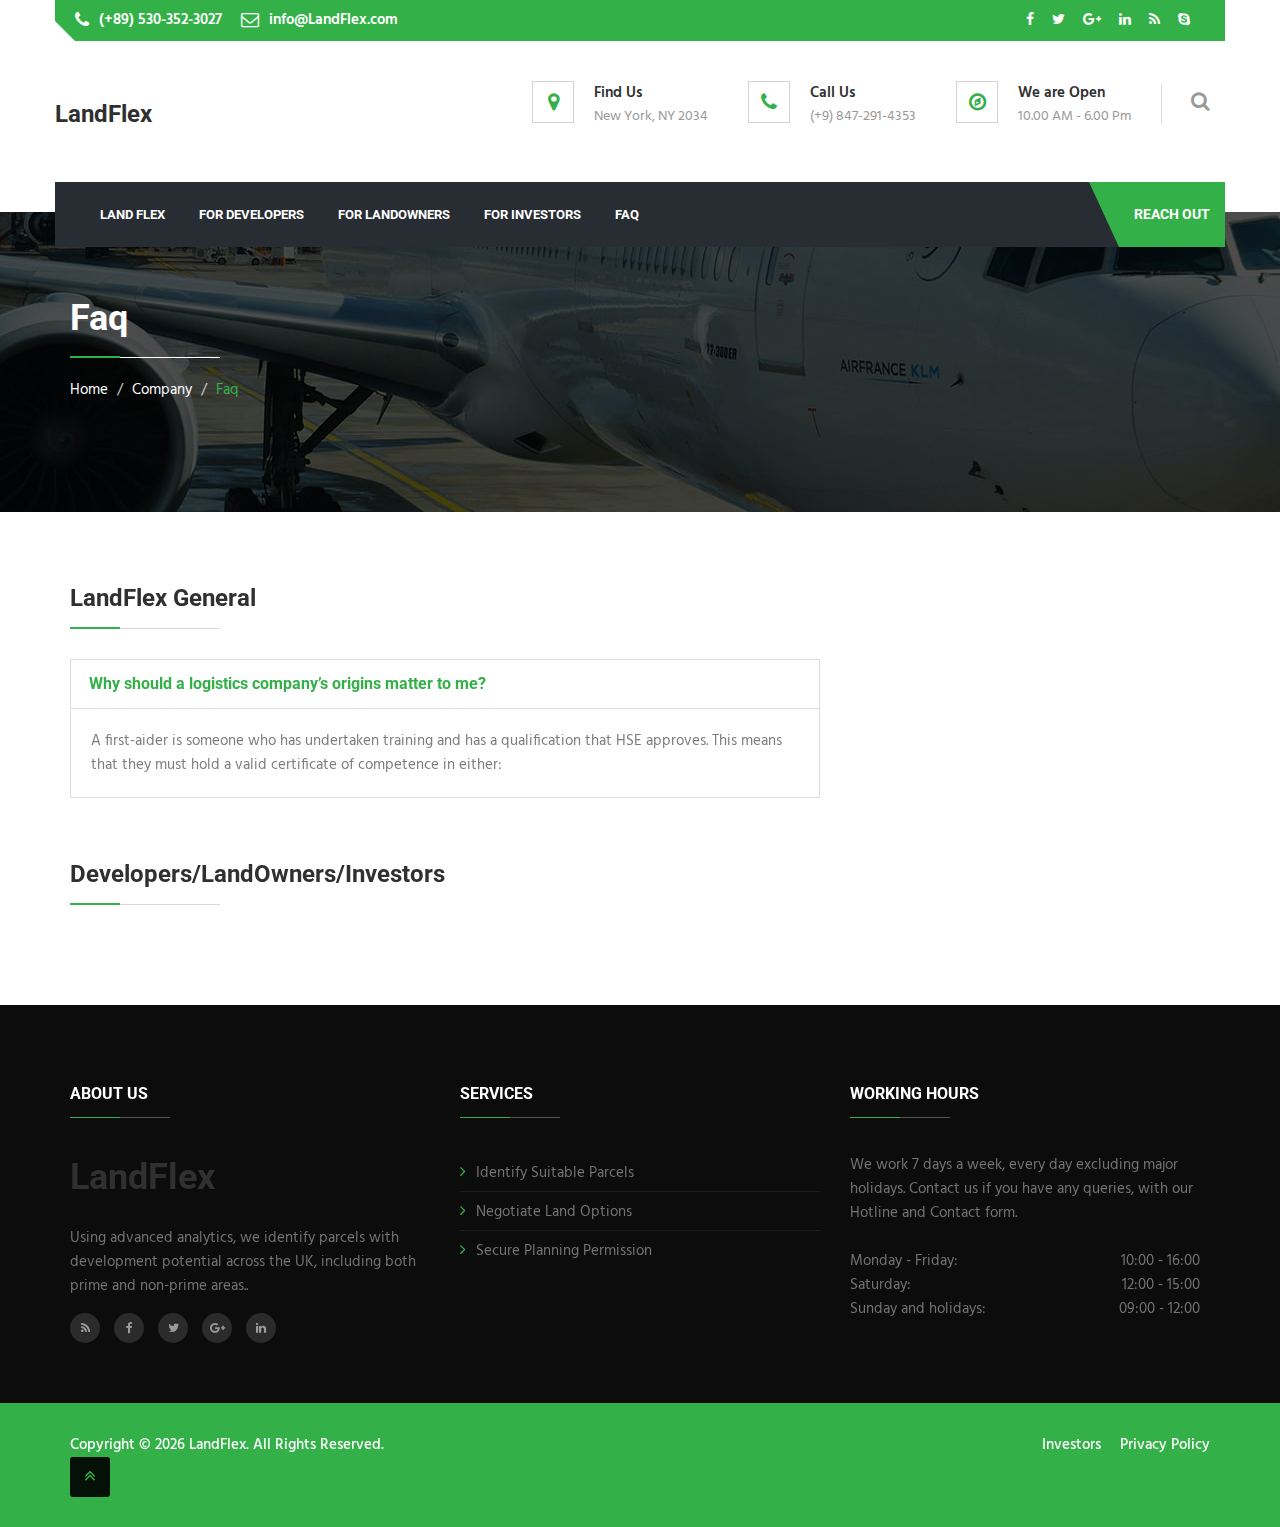
<file: faq.html>
<!DOCTYPE html>
<html lang="en">
<head>

	<!-- Basic Page Needs
	================================================== -->
	<meta charset="utf-8">
	<title>LandFlex - </title>

	<!-- Mobile Specific Metas
	================================================== -->

	<meta http-equiv="X-UA-Compatible" content="IE=edge">
	<meta name="viewport" content="width=device-width, initial-scale=1.0, maximum-scale=1.0, user-scalable=0">

	<!--Favicon-->
	<link rel="shortcut icon" href="images/favicon.ico" type="image/x-icon">
	<link rel="icon" href="images/favicon.ico" type="image/x-icon">

	<!-- CSS
	================================================== -->
	
	<!-- Bootstrap -->
	<link rel="stylesheet" href="css/bootstrap.min.css">
	<!-- Template styles-->
	<link rel="stylesheet" href="css/style.css">
	<!-- Responsive styles-->
	<link rel="stylesheet" href="css/responsive.css">
	<!-- FontAwesome -->
	<link rel="stylesheet" href="css/font-awesome.min.css">
	<!-- Animation -->
	<link rel="stylesheet" href="css/animate.css">
	<!-- Owl Carousel -->
	<link rel="stylesheet" href="css/owl.carousel.min.css">
	<link rel="stylesheet" href="css/owl.theme.default.min.css">
	<!-- Colorbox -->
	<link rel="stylesheet" href="css/colorbox.css">

	<!-- HTML5 shim, for IE6-8 support of HTML5 elements. All other JS at the end of file. -->
	<!--[if lt IE 9]>
		<script src="js/html5shiv.js"></script>
		<script src="js/respond.min.js"></script>
	 <![endif]-->

</head>
	
<body>

	<div class="body-inner">

	<div id="top-bar" class="top-bar">
		<div class="container">
			<div class="row">
				<div class="col-lg-8 col-md-8 col-sm-6 col-xs-12">
					<ul class="top-info">
						<li><i class="fa fa-phone">&nbsp;</i><p class="info-text">(+89) 530-352-3027</p></li>
						<li><i class="fa fa-envelope-o">&nbsp;</i><p class="info-text">info@LandFlex.com</p></li>
					</ul>
				</div><!--/ Top info end -->

				<div class="col-lg-4 col-md-4 col-sm-6 col-xs-12 top-social text-right">
					<ul class="unstyled">
						<li>
							<a title="Facebook" href="#">
								<span class="social-icon"><i class="fa fa-facebook"></i></span>
							</a>
							<a title="Twitter" href="#">
								<span class="social-icon"><i class="fa fa-twitter"></i></span>
							</a>
							<a title="Google+" href="#">
								<span class="social-icon"><i class="fa fa-google-plus"></i></span>
							</a>
							<a title="Linkdin" href="#">
								<span class="social-icon"><i class="fa fa-linkedin"></i></span>
							</a>
							<a title="Rss" href="#">
								<span class="social-icon"><i class="fa fa-rss"></i></span>
							</a>
							<a title="Skype" href="#">
								<span class="social-icon"><i class="fa fa-skype"></i></span>
							</a>
						</li>
					</ul>
				</div><!--/ Top social end -->
			</div><!--/ Content row end -->
		</div><!--/ Container end -->
	</div><!--/ Topbar end -->

	<!-- Header start -->
	<header id="header" class="nav-style-boxed">
		<div class="container">
			<div class="row">
				<div class="logo-area clearfix">
					<div class="logo col-xs-12 col-md-3">
						 <a href="index.html">
							<h3 id="logo">LandFlex</h3>
						 </a>
					</div><!-- logo end -->

					<div class="col-xs-12 col-md-9 header-right">
						<ul class="top-info-box">
							<li>
								<div class="info-box"><span class="info-icon"><i class="fa fa-map-marker">&nbsp;</i></span>
									<div class="info-box-content">
										<p class="info-box-title">Find Us</p>
										<p class="info-box-subtitle">New York, NY 2034</p>
									</div>
								</div>
							</li>
							<li>
								<div class="info-box"><span class="info-icon"><i class="fa fa-phone">&nbsp;</i></span>
									<div class="info-box-content">
										<p class="info-box-title">Call Us</p>
										<p class="info-box-subtitle">(+9) 847-291-4353</p>
									</div>
								</div>
							</li>
							<li>
								<div class="info-box last"><span class="info-icon"><i class="fa fa-compass">&nbsp;</i></span>
									<div class="info-box-content">
										<p class="info-box-title">We are Open</p>
										<p class="info-box-subtitle">10.00 AM - 6.00 Pm</p>
									</div>
								</div>
							</li>
							 <li class="nav-search">
								<span id="search"><i class="fa fa-search"></i></span>
							</li>
						</ul>
						<div class="search" style="display: none;">
							<input type="text" class="form-control" placeholder="Type what you want and enter">
							<span class="search-close">&times;</span>
						</div><!-- Site search end -->
					</div><!-- header right end -->
				</div><!-- logo area end -->
				
			</div><!-- Row end -->
		</div><!-- Container end -->

		<nav class="site-navigation navigation">
			<div class="container">
				<div class="row">
					<div class="col-sm-12">
						<div class="site-nav-inner pull-left">
							<button type="button" class="navbar-toggle" data-toggle="collapse" data-target=".navbar-collapse">
							  <span class="sr-only">Toggle navigation</span>
							  <span class="icon-bar"></span>
							  <span class="icon-bar"></span>
							  <span class="icon-bar"></span>
							</button>

							<div class="collapse navbar-collapse navbar-responsive-collapse">
								
								

									<ul class="nav navbar-nav">
										<li><a href="index.html">Land Flex</a></li>
										<li><a href="developers.html">For Developers</a></li>
										<li><a href="landowners.html">For LandOwners</a></li>
										<li><a href="investors.html">For Investors</a></li>
										<li><a href="faq.html">Faq</a></li>
										<!-- <li><a href="services.html">Services</a></li> -->
										<!-- <li><a href="contact.html">Contact Us</a></li> -->
										
	
										
	
									
										<li class="header-get-a-quote">
											<a href="#">Reach Out</a>
										</li>
	

								</ul><!--/ Nav ul end -->
							</div><!--/ Collapse end -->

						</div><!-- Site Navbar inner end -->

					</div><!--/ Col end -->
				</div><!--/ Row end -->
			</div><!--/ Container end -->

		</nav><!--/ Navigation end -->
	</header><!--/ Header end -->
	
	<div id="banner-area" class="banner-area" style="background-image:url(images/banner/banner3.jpg)">
		<div class="banner-text">
     		<div class="container">
	        	<div class="row">
	        		<div class="col-xs-12">
	        			<div class="banner-heading">
	        				<h1 class="border-title border-left">Faq</h1>
	        				<ol class="breadcrumb">
	        					<li>Home</li>
	        					<li>Company</li>
	        					<li><a href="#">Faq</a></li>
	        				</ol>
	        			</div>
	        		</div><!-- Col end -->
	        	</div><!-- Row end -->
       	</div><!-- Container end -->
    	</div><!-- Banner text end -->
	</div><!-- Banner area end --> 

	<section id="main-container" class="main-container">
		<div class="container">

			<div class="row">
				<div class="col-md-8">
					<h3 class="border-title border-left mar-t0">LandFlex General</h3>

					<div class="panel-group panel-classic" id="accordionA">
	              	<div class="panel panel-default">
		                <div class="panel-heading">
			                <h4 class="panel-title"> 
			                	<a data-toggle="collapse" data-parent="#accordionA, #accordionB" href="#collapseOne">
									Why should a logistics company’s origins matter to me?</a> 
			                </h4>
		                </div>
		                <div id="collapseOne" class="panel-collapse collapse in">
		                  	<div class="panel-body">
		                    	<p>A first-aider is someone who has undertaken training and has a qualification that HSE approves. This means that they must hold a valid certificate of competence in either:</p>
		                 	</div>
		                </div>
	              	</div><!--/ Panel 1 end-->

	             

        			</div><!-- Accordion end -->

        			<div class="gap-40"></div>

        			<h3 class="border-title border-left">Developers/LandOwners/Investors</h3>

					<div class="panel-group panel-classic" id="accordionB">
	              	

	              	

	              	<!-- <div class="panel panel-default">
		               <div class="panel-heading">
			                <h4 class="panel-title">
			                <a data-toggle="collapse" class="collapsed" data-parent="#accordionA, #accordionB" href="#collapseC">Will our data remain private? </a> 
			            	</h4>
		               </div>
		               <div id="collapseC" class="panel-collapse collapse">
		                  <div class="panel-body">
		                    <p>Lorem Ipsum is simply dummy text of the printing and typesetting industry. Lorem Ipsum has been the industry’s standard dummy text ever since the 1500s, when an unknown printer took a galley of type and scrambled it to make a type specimen book.</p>
		                  </div>
		               </div>
           			</div> -->
					
					<!--/ Panel 3 end-->

        			</div><!-- Accordion end -->

				</div><!-- Col end -->

				<div class="col-md-4">

					
				
				</div><!-- Col end -->
				
			</div><!-- Content row end -->

		</div><!-- Container end -->
	</section><!-- Main container end -->

	<footer id="footer" class="footer bg-overlay">
		<div class="footer-main">
			<div class="container">
				<div class="row">
					<div class="col-md-4 col-sm-12 footer-widget footer-about">
						<h3 class="widget-title">About Us</h3>
						<h1 class="footer-logo">LandFlex</h1>
						<!-- <img class="footer-logo" src="images/footer-logo.png" alt="" /> -->
						<p>Using advanced analytics, we identify parcels with development potential across the UK, including both prime and non-prime areas..</p>
						<div class="footer-social">
							<ul>
								<li><a href="#"><i class="fa fa-rss"></i></a></li>
								<li><a href="#"><i class="fa fa-facebook"></i></a></li>
								<li><a href="#"><i class="fa fa-twitter"></i></a></li>
								<li><a href="#"><i class="fa fa-google-plus"></i></a></li>
								<li><a href="#"><i class="fa fa-linkedin"></i></a></li>
							</ul>
						</div><!-- Footer social end -->
					</div><!-- Col end -->

					<div class="col-md-4 col-sm-12 footer-widget">
						<h3 class="widget-title">Services</h3>
						<ul class="list-arrow">
							<li><a href="#">Identify Suitable Parcels</a></li>
							<li><a href="#">Negotiate Land Options</a></li>
							<li><a href="#">Secure Planning Permission</a></li>
						
						</ul>
					</div><!-- Col end -->

					<div class="col-md-4 col-sm-12 footer-widget">
						<h3 class="widget-title">Working Hours</h3>
						<div class="working-hours">
							We work 7 days a week, every day excluding major holidays. Contact us if you have any queries, with our Hotline and Contact form.
							<br><br> Monday - Friday: <span class="text-right">10:00 - 16:00 </span>
							<br> Saturday: <span class="text-right">12:00 - 15:00</span> 
							<br> Sunday and holidays: <span class="text-right">09:00 - 12:00</span>
						</div>
					</div><!-- Col end -->

				</div><!-- Row end -->
			</div><!-- Container end -->
		</div><!-- Footer main end -->

		<div class="copyright">
			<div class="container">
				<div class="row">
					<div class="col-xs-12 col-sm-6">
						<div class="copyright-info">
							<span>Copyright ©   <span id="copyright">
								<script>document.getElementById('copyright').appendChild(document.createTextNode(new Date().getFullYear()))</script>
							</span> LandFlex. All Rights Reserved.</span>
						</div>
					</div>

					<div class="col-xs-12 col-sm-6">
						<div class="footer-menu">
							<ul class="nav unstyled">
								<li><a href="#">Investors</a></li>
								<li><a href="#">Privacy Policy</a></li>
								
							</ul>
						</div>
					</div>
				</div><!-- Row end -->

				<div id="back-to-top" data-spy="affix" data-offset-top="10" class="back-to-top affix">
					<button class="btn btn-primary" title="Back to Top">
						<i class="fa fa-angle-double-up"></i>
					</button>
				</div>

			</div><!-- Container end -->
		</div><!-- Copyright end -->

	</footer><!-- Footer end -->



	<!-- Javascript Files
	================================================== -->

	<!-- initialize jQuery Library -->
	<script type="text/javascript" src="js/jquery.js"></script>
	<!-- Bootstrap jQuery -->
	<script type="text/javascript" src="js/bootstrap.min.js"></script>
	<!-- Owl Carousel -->
	<script type="text/javascript" src="js/owl.carousel.min.js"></script>
	<!-- Counter -->
	<script type="text/javascript" src="js/jquery.counterup.min.js"></script>
	<!-- Waypoints -->
	<script type="text/javascript" src="js/waypoints.min.js"></script>
	<!-- Color box -->
	<script type="text/javascript" src="js/jquery.colorbox.js"></script>
	<!-- Smoothscroll -->
	<script type="text/javascript" src="js/smoothscroll.js"></script>
	<!-- Isotope -->
	<script type="text/javascript" src="js/isotope.js"></script>
	<script type="text/javascript" src="js/ini.isotope.js"></script>

	<!-- Template custom -->
	<script type="text/javascript" src="js/custom.js"></script>
	
	</div><!-- Body inner end -->
</body>
</html>
</file>
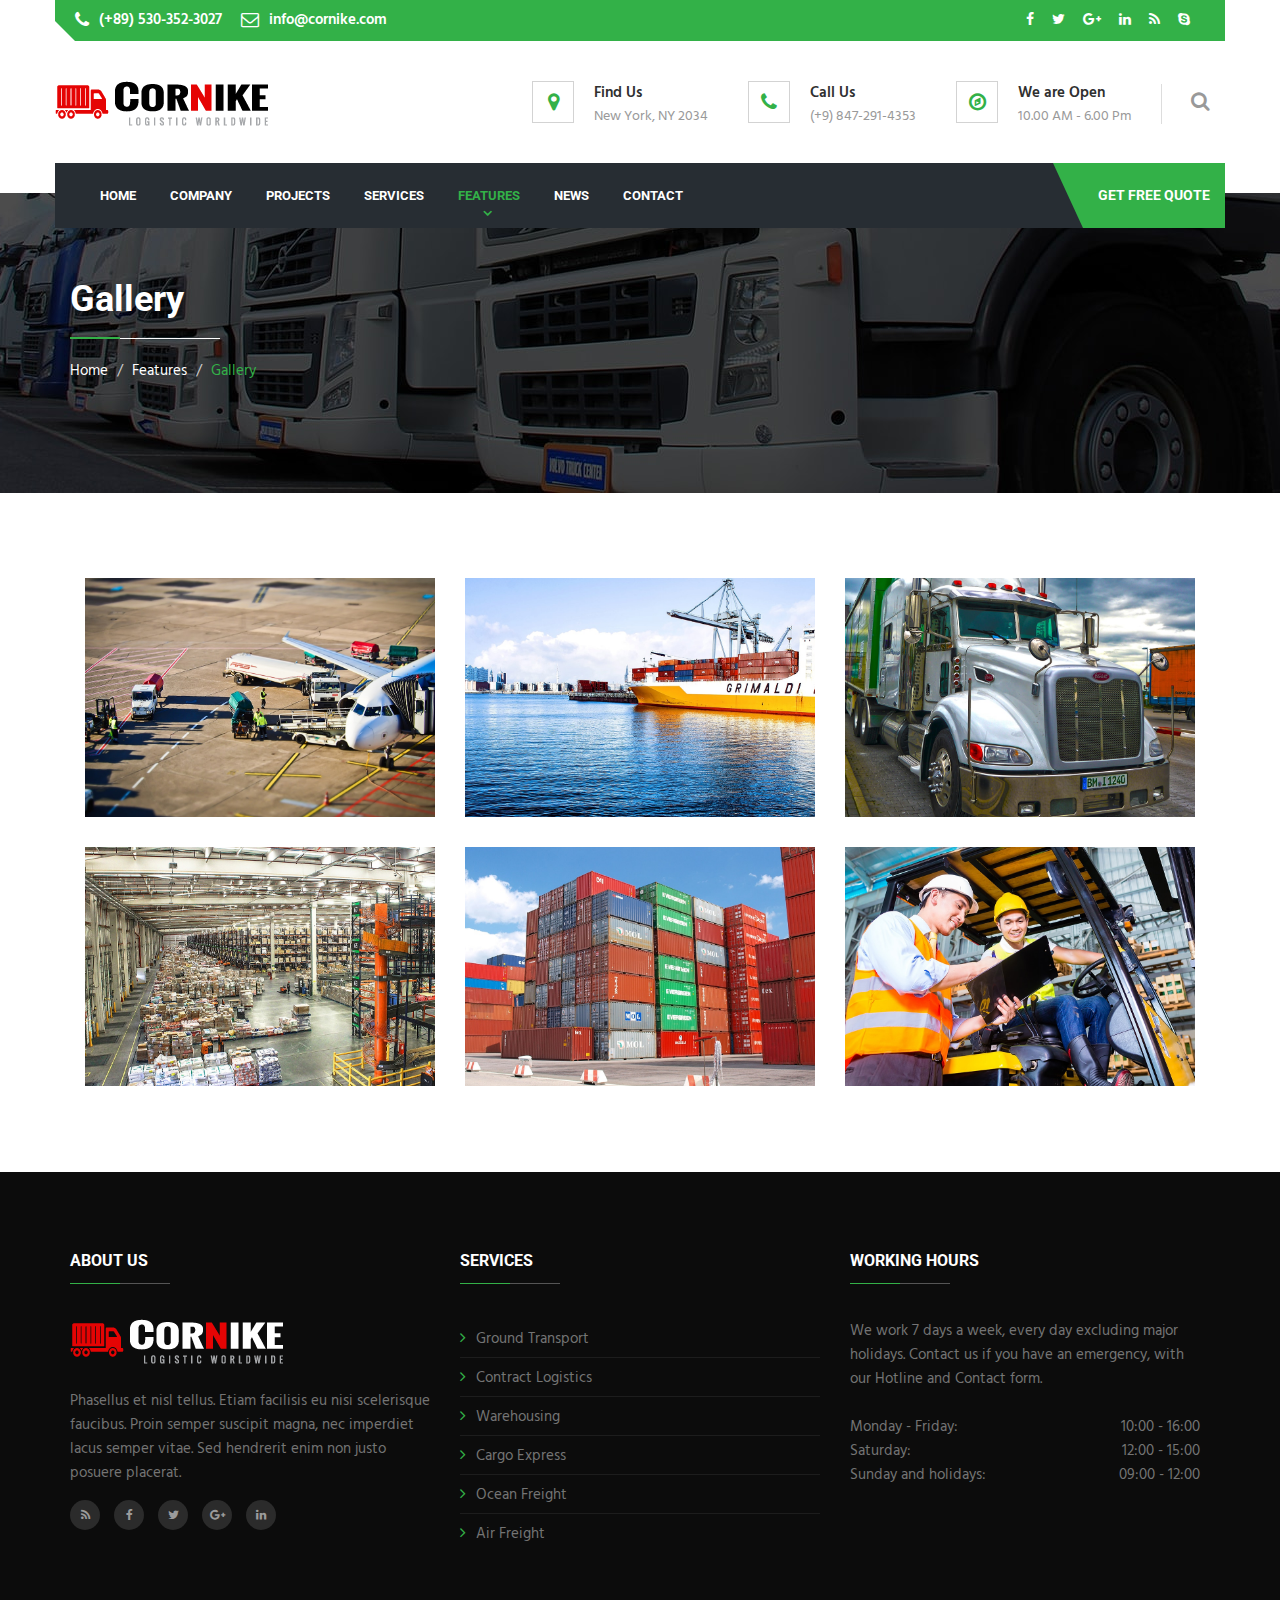
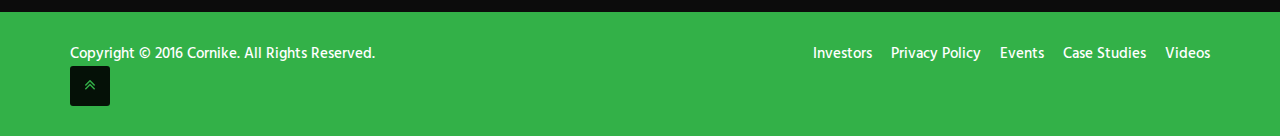
<file: gallery.html>
<!DOCTYPE html>
<html lang="en">
<head>

	<!-- Basic Page Needs
	================================================== -->
	<meta charset="utf-8">
	<title>Cornike - Business HTML5 Template</title>

	<!-- Mobile Specific Metas
	================================================== -->

	<meta http-equiv="X-UA-Compatible" content="IE=edge">
	<meta name="viewport" content="width=device-width, initial-scale=1.0, maximum-scale=1.0, user-scalable=0">

	<!--Favicon-->
	<link rel="shortcut icon" href="images/favicon.ico" type="image/x-icon">
	<link rel="icon" href="images/favicon.ico" type="image/x-icon">

	<!-- CSS
	================================================== -->
	
	<!-- Bootstrap -->
	<link rel="stylesheet" href="css/bootstrap.min.css">
	<!-- Template styles-->
	<link rel="stylesheet" href="css/style.css">
	<!-- Responsive styles-->
	<link rel="stylesheet" href="css/responsive.css">
	<!-- FontAwesome -->
	<link rel="stylesheet" href="css/font-awesome.min.css">
	<!-- Animation -->
	<link rel="stylesheet" href="css/animate.css">
	<!-- Owl Carousel -->
	<link rel="stylesheet" href="css/owl.carousel.min.css">
	<link rel="stylesheet" href="css/owl.theme.default.min.css">
	<!-- Colorbox -->
	<link rel="stylesheet" href="css/colorbox.css">

	<!-- HTML5 shim, for IE6-8 support of HTML5 elements. All other JS at the end of file. -->
	<!--[if lt IE 9]>
		<script src="js/html5shiv.js"></script>
		<script src="js/respond.min.js"></script>
	 <![endif]-->

</head>
	
<body>

	<div class="body-inner">

	<div id="top-bar" class="top-bar">
		<div class="container">
			<div class="row">
				<div class="col-lg-8 col-md-8 col-sm-6 col-xs-12">
					<ul class="top-info">
						<li><i class="fa fa-phone">&nbsp;</i><p class="info-text">(+89) 530-352-3027</p></li>
						<li><i class="fa fa-envelope-o">&nbsp;</i><p class="info-text">info@cornike.com</p></li>
					</ul>
				</div><!--/ Top info end -->

				<div class="col-lg-4 col-md-4 col-sm-6 col-xs-12 top-social text-right">
					<ul class="unstyled">
						<li>
							<a title="Facebook" href="#">
								<span class="social-icon"><i class="fa fa-facebook"></i></span>
							</a>
							<a title="Twitter" href="#">
								<span class="social-icon"><i class="fa fa-twitter"></i></span>
							</a>
							<a title="Google+" href="#">
								<span class="social-icon"><i class="fa fa-google-plus"></i></span>
							</a>
							<a title="Linkdin" href="#">
								<span class="social-icon"><i class="fa fa-linkedin"></i></span>
							</a>
							<a title="Rss" href="#">
								<span class="social-icon"><i class="fa fa-rss"></i></span>
							</a>
							<a title="Skype" href="#">
								<span class="social-icon"><i class="fa fa-skype"></i></span>
							</a>
						</li>
					</ul>
				</div><!--/ Top social end -->
			</div><!--/ Content row end -->
		</div><!--/ Container end -->
	</div><!--/ Topbar end -->

	<!-- Header start -->
	<header id="header" class="nav-style-boxed">
		<div class="container">
			<div class="row">
				<div class="logo-area clearfix">
					<div class="logo col-xs-12 col-md-3">
						 <a href="index.html">
							<img src="images/logo.png" alt="">
						 </a>
					</div><!-- logo end -->

					<div class="col-xs-12 col-md-9 header-right">
						<ul class="top-info-box">
							<li>
								<div class="info-box"><span class="info-icon"><i class="fa fa-map-marker">&nbsp;</i></span>
									<div class="info-box-content">
										<p class="info-box-title">Find Us</p>
										<p class="info-box-subtitle">New York, NY 2034</p>
									</div>
								</div>
							</li>
							<li>
								<div class="info-box"><span class="info-icon"><i class="fa fa-phone">&nbsp;</i></span>
									<div class="info-box-content">
										<p class="info-box-title">Call Us</p>
										<p class="info-box-subtitle">(+9) 847-291-4353</p>
									</div>
								</div>
							</li>
							<li>
								<div class="info-box last"><span class="info-icon"><i class="fa fa-compass">&nbsp;</i></span>
									<div class="info-box-content">
										<p class="info-box-title">We are Open</p>
										<p class="info-box-subtitle">10.00 AM - 6.00 Pm</p>
									</div>
								</div>
							</li>
							 <li class="nav-search">
								<span id="search"><i class="fa fa-search"></i></span>
							</li>
						</ul>
						<div class="search" style="display: none;">
							<input type="text" class="form-control" placeholder="Type what you want and enter">
							<span class="search-close">&times;</span>
						</div><!-- Site search end -->
					</div><!-- header right end -->
				</div><!-- logo area end -->
				
			</div><!-- Row end -->
		</div><!-- Container end -->

		<nav class="site-navigation navigation">
			<div class="container">
				<div class="row">
					<div class="col-sm-12">
						<div class="site-nav-inner pull-left">
							<button type="button" class="navbar-toggle" data-toggle="collapse" data-target=".navbar-collapse">
							  <span class="sr-only">Toggle navigation</span>
							  <span class="icon-bar"></span>
							  <span class="icon-bar"></span>
							  <span class="icon-bar"></span>
							</button>

							<div class="collapse navbar-collapse navbar-responsive-collapse">
								<ul class="nav navbar-nav">
									<li class="dropdown">
										<a href="#" class="dropdown-toggle" data-toggle="dropdown">Home <i class="fa fa-angle-down"></i></a>
										<ul class="dropdown-menu" role="menu">
											<li><a href="index.html">Home One</a></li>
											<li><a href="index-2.html">Home Two</a></li>
											<li><a href="index-3.html">Home Three</a></li>
										</ul>
									</li>

									<li class="dropdown">
										<a href="#" class="dropdown-toggle" data-toggle="dropdown">Company <i class="fa fa-angle-down"></i></a>
										<ul class="dropdown-menu" role="menu">
											<li><a href="about.html">About Us</a></li>
											<li><a href="about2.html">About Us 2</a></li>
											<li><a href="team.html">Our People</a></li>
											<li><a href="testimonials.html">Testimonials</a></li>
											<li><a href="career.html">Career</a></li>
											<li><a href="faq.html">Faq</a></li>
											<li><a href="pricing.html">Pricing</a></li>
										</ul>
									</li>

									<li class="dropdown">
										<a href="#" class="dropdown-toggle" data-toggle="dropdown">Projects <i class="fa fa-angle-down"></i></a>
										<ul class="dropdown-menu" role="menu">
											<li><a href="projects.html">Projects All</a></li>
											<li><a href="projects-single1.html">Projects Single 1</a></li>
											<li><a href="projects-single2.html">Projects Single 2</a></li>
										</ul>
									</li>

									<li class="dropdown">
										<a href="#" class="dropdown-toggle" data-toggle="dropdown">Services <i class="fa fa-angle-down"></i></a>
										<ul class="dropdown-menu" role="menu">
											<li><a href="services.html">Services All</a></li>
											<li><a href="service-single1.html">Services Single 1</a></li>
											<li><a href="service-single2.html">Services Single 2</a></li>
										</ul>
									</li>

									<li class="dropdown active">
										<a href="#" class="dropdown-toggle" data-toggle="dropdown">Features <i class="fa fa-angle-down"></i></a>
										<ul class="dropdown-menu" role="menu">
											<li><a href="typography.html">Typography</a></li>
											<li><a href="elements.html">Elements</a></li>
											<li class="active"><a href="gallery.html">Gallery</a></li>
											<li><a href="404.html">404</a></li>
											<li class="dropdown-submenu">
												<a href="#">Parent Menu</a>
													<ul class="dropdown-menu">
														<li><a href="#">Child Menu 1</a></li>
														<li><a href="#">Child Menu 2</a></li>
														<li><a href="#">Child Menu 3</a></li>
													</ul>
											</li>
										</ul>
									</li>

									<li class="dropdown">
										<a href="#" class="dropdown-toggle" data-toggle="dropdown">News <i class="fa fa-angle-down"></i></a>
										<ul class="dropdown-menu" role="menu">
											<li><a href="news-left-sidebar.html">News Left Sidebar</a></li>
											<li><a href="news-right-sidebar.html">News Right Sidebar</a></li>
											<li><a href="news-single.html">News Single</a></li>
										</ul>
									</li>

									<li class="dropdown">
										<a href="#" class="dropdown-toggle" data-toggle="dropdown">Contact <i class="fa fa-angle-down"></i></a>
										<ul class="dropdown-menu" role="menu">
											<li><a href="contact1.html">Contact One</a></li>
											<li><a href="contact2.html">Contact Two</a></li>
										</ul>
									</li>

									<li class="header-get-a-quote">
										<a href="#">Get Free Quote</a>
									</li>

								</ul><!--/ Nav ul end -->
							</div><!--/ Collapse end -->

						</div><!-- Site Navbar inner end -->

					</div><!--/ Col end -->
				</div><!--/ Row end -->
			</div><!--/ Container end -->

		</nav><!--/ Navigation end -->
	</header><!--/ Header end -->
	
	<div id="banner-area" class="banner-area" style="background-image:url(images/banner/banner2.jpg)">
		<div class="banner-text">
     		<div class="container">
	        	<div class="row">
	        		<div class="col-xs-12">
	        			<div class="banner-heading">
	        				<h1 class="border-title border-left">Gallery</h1>
	        				<ol class="breadcrumb">
	        					<li>Home</li>
	        					<li>Features</li>
	        					<li><a href="#">Gallery</a></li>
	        				</ol>
	        			</div>
	        		</div><!-- Col end -->
	        	</div><!-- Row end -->
       	</div><!-- Container end -->
    	</div><!-- Banner text end -->
	</div><!-- Banner area end --> 

	<section id="main-container" class="main-container">
		<div class="container">

			<div id="isotope" class="isotope gallery">
				<div class="col-md-4 col-sm-6 col-xs-12 airfreight isotope-item">
					<div class="isotope-img-container">
						<a class="gallery-popup" href="images/projects/project1.jpg">
							<img class="img-responsive" src="images/projects/project1.jpg" alt="">
							<span class="gallery-icon"><i class="fa fa-plus"></i></span>
						</a>
					</div>
				</div><!-- Isotope item 1 end -->

				<div class="col-md-4 col-sm-6 col-xs-12 oceanfreight isotope-item">
					<div class="isotope-img-container">
						<a class="gallery-popup" href="images/projects/project2.jpg">
							<img class="img-responsive" src="images/projects/project2.jpg" alt="">
							<span class="gallery-icon"><i class="fa fa-plus"></i></span>
						</a>
					</div>
				</div><!-- Isotope item 2 end -->

				<div class="col-md-4 col-sm-6 col-xs-12 cargoexpress isotope-item">
					<div class="isotope-img-container">
						<a class="gallery-popup" href="images/projects/project3.jpg">
							<img class="img-responsive" src="images/projects/project3.jpg" alt="">
							<span class="gallery-icon"><i class="fa fa-plus"></i></span>
						</a>
					</div>
				</div><!-- Isotope item 3 end -->

				<div class="col-md-4 col-sm-6 col-xs-12 warhousing isotope-item">
					<div class="isotope-img-container">
						<a class="gallery-popup" href="images/projects/project4.jpg">
							<img class="img-responsive" src="images/projects/project4.jpg" alt="">
							<span class="gallery-icon"><i class="fa fa-plus"></i></span>
						</a>
					</div>
				</div><!-- Isotope item 4 end -->

				<div class="col-md-4 col-sm-6 col-xs-12 contractlogistic isotope-item">
					<div class="isotope-img-container">
						<a class="gallery-popup" href="images/projects/project5.jpg">
							<img class="img-responsive" src="images/projects/project5.jpg" alt="">
							<span class="gallery-icon"><i class="fa fa-plus"></i></span>
						</a>
					</div>
				</div><!-- Isotope item 5 end -->

				<div class="col-md-4 col-sm-6 col-xs-12 groundtransport isotope-item">
					<div class="isotope-img-container">
						<a class="gallery-popup" href="images/projects/project6.jpg">
							<img class="img-responsive" src="images/projects/project6.jpg" alt="">
							<span class="gallery-icon"><i class="fa fa-plus"></i></span>
						</a>
					</div>
				</div><!-- Isotope item 6 end -->

			</div><!-- Isotope end -->

		</div><!-- Conatiner end -->
	</section><!-- Main container end -->

	<footer id="footer" class="footer bg-overlay">
		<div class="footer-main">
			<div class="container">
				<div class="row">
					<div class="col-md-4 col-sm-12 footer-widget footer-about">
						<h3 class="widget-title">About Us</h3>
						<img class="footer-logo" src="images/footer-logo.png" alt="" />
						<p>Phasellus et nisl tellus. Etiam facilisis eu nisi scelerisque faucibus. Proin semper suscipit magna, nec imperdiet lacus semper vitae. Sed hendrerit enim non justo posuere placerat.</p>
						<div class="footer-social">
							<ul>
								<li><a href="#"><i class="fa fa-rss"></i></a></li>
								<li><a href="#"><i class="fa fa-facebook"></i></a></li>
								<li><a href="#"><i class="fa fa-twitter"></i></a></li>
								<li><a href="#"><i class="fa fa-google-plus"></i></a></li>
								<li><a href="#"><i class="fa fa-linkedin"></i></a></li>
							</ul>
						</div><!-- Footer social end -->
					</div><!-- Col end -->

					<div class="col-md-4 col-sm-12 footer-widget">
						<h3 class="widget-title">Services</h3>
						<ul class="list-arrow">
							<li><a href="#">Ground Transport</a></li>
							<li><a href="#">Contract Logistics</a></li>
							<li><a href="#">Warehousing</a></li>
							<li><a href="#">Cargo Express</a></li>
							<li><a href="#">Ocean Freight</a></li>
							<li><a href="#">Air Freight</a></li>
						</ul>
					</div><!-- Col end -->

					<div class="col-md-4 col-sm-12 footer-widget">
						<h3 class="widget-title">Working Hours</h3>
						<div class="working-hours">
							We work 7 days a week, every day excluding major holidays. Contact us if you have an emergency, with our Hotline and Contact form.
							<br><br> Monday - Friday: <span class="text-right">10:00 - 16:00 </span>
							<br> Saturday: <span class="text-right">12:00 - 15:00</span> 
							<br> Sunday and holidays: <span class="text-right">09:00 - 12:00</span>
						</div>
					</div><!-- Col end -->

				</div><!-- Row end -->
			</div><!-- Container end -->
		</div><!-- Footer main end -->

		<div class="copyright">
			<div class="container">
				<div class="row">
					<div class="col-xs-12 col-sm-6">
						<div class="copyright-info">
							<span>Copyright © 2016 Cornike. All Rights Reserved.</span>
						</div>
					</div>

					<div class="col-xs-12 col-sm-6">
						<div class="footer-menu">
							<ul class="nav unstyled">
								<li><a href="#">Investors</a></li>
								<li><a href="#">Privacy Policy</a></li>
								<li><a href="#">Events</a></li>
								<li><a href="#">Case Studies</a></li>
								<li><a href="#">Videos</a></li>
							</ul>
						</div>
					</div>
				</div><!-- Row end -->

				<div id="back-to-top" data-spy="affix" data-offset-top="10" class="back-to-top affix">
					<button class="btn btn-primary" title="Back to Top">
						<i class="fa fa-angle-double-up"></i>
					</button>
				</div>

			</div><!-- Container end -->
		</div><!-- Copyright end -->

	</footer><!-- Footer end -->


	<!-- Javascript Files
	================================================== -->

	<!-- initialize jQuery Library -->
	<script type="text/javascript" src="js/jquery.js"></script>
	<!-- Bootstrap jQuery -->
	<script type="text/javascript" src="js/bootstrap.min.js"></script>
	<!-- Owl Carousel -->
	<script type="text/javascript" src="js/owl.carousel.min.js"></script>
	<!-- Counter -->
	<script type="text/javascript" src="js/jquery.counterup.min.js"></script>
	<!-- Waypoints -->
	<script type="text/javascript" src="js/waypoints.min.js"></script>
	<!-- Color box -->
	<script type="text/javascript" src="js/jquery.colorbox.js"></script>
	<!-- Smoothscroll -->
	<script type="text/javascript" src="js/smoothscroll.js"></script>
	<!-- Isotope -->
	<script type="text/javascript" src="js/isotope.js"></script>
	<script type="text/javascript" src="js/ini.isotope.js"></script>

	<!-- Template custom -->
	<script type="text/javascript" src="js/custom.js"></script>
	
	</div><!-- Body inner end -->
</body>
</html>
</file>
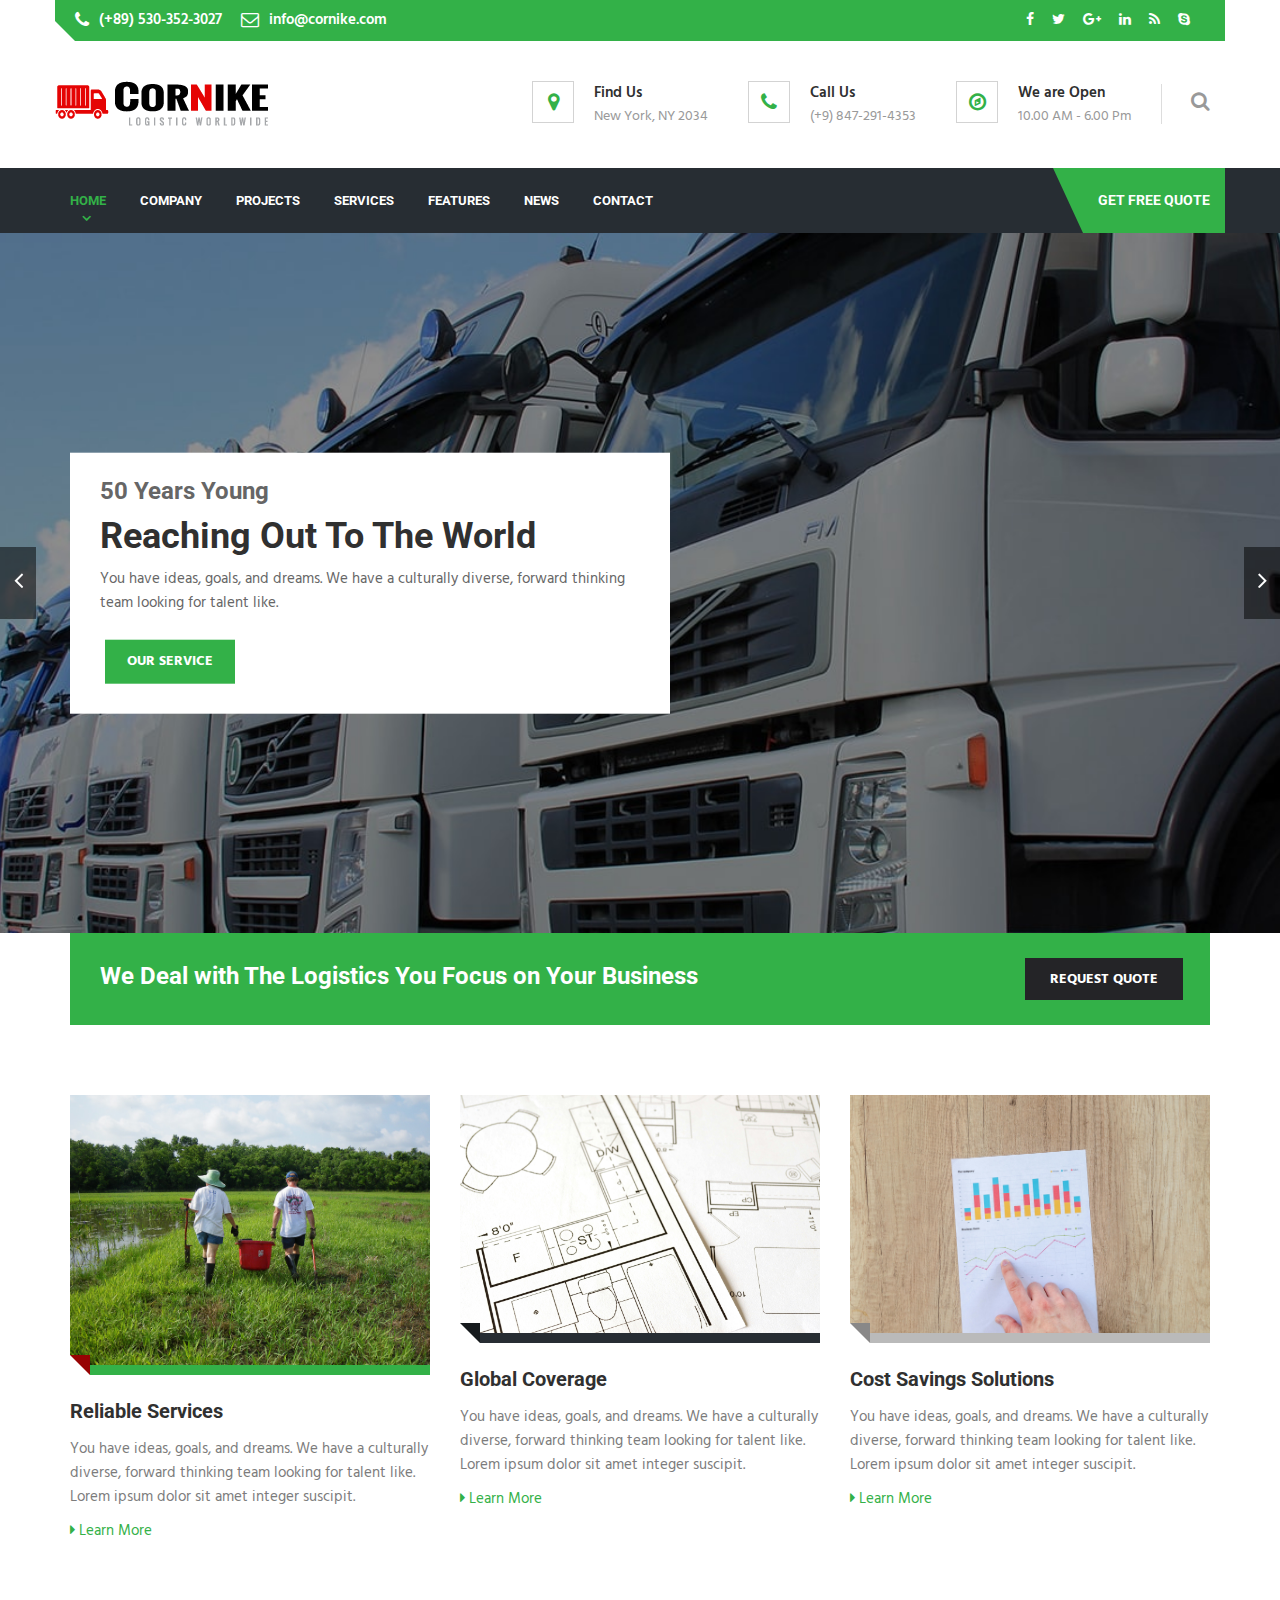
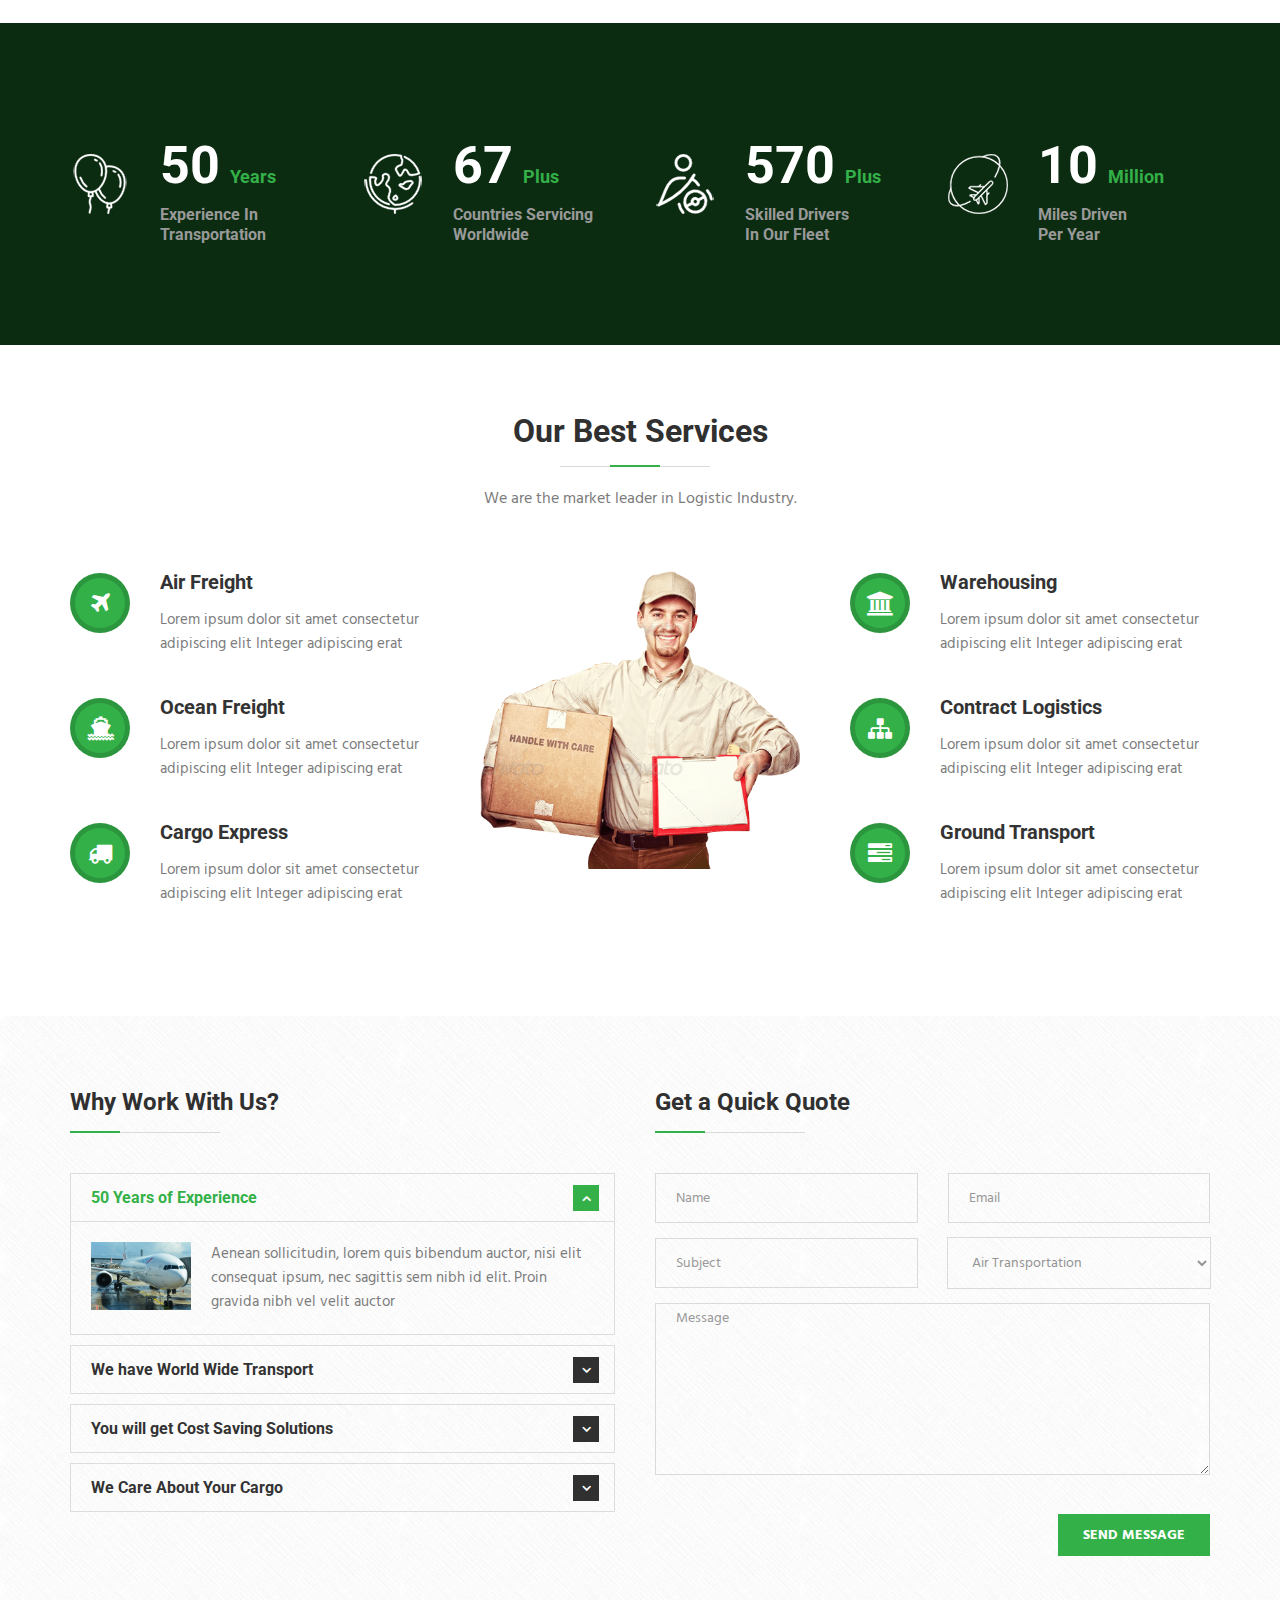
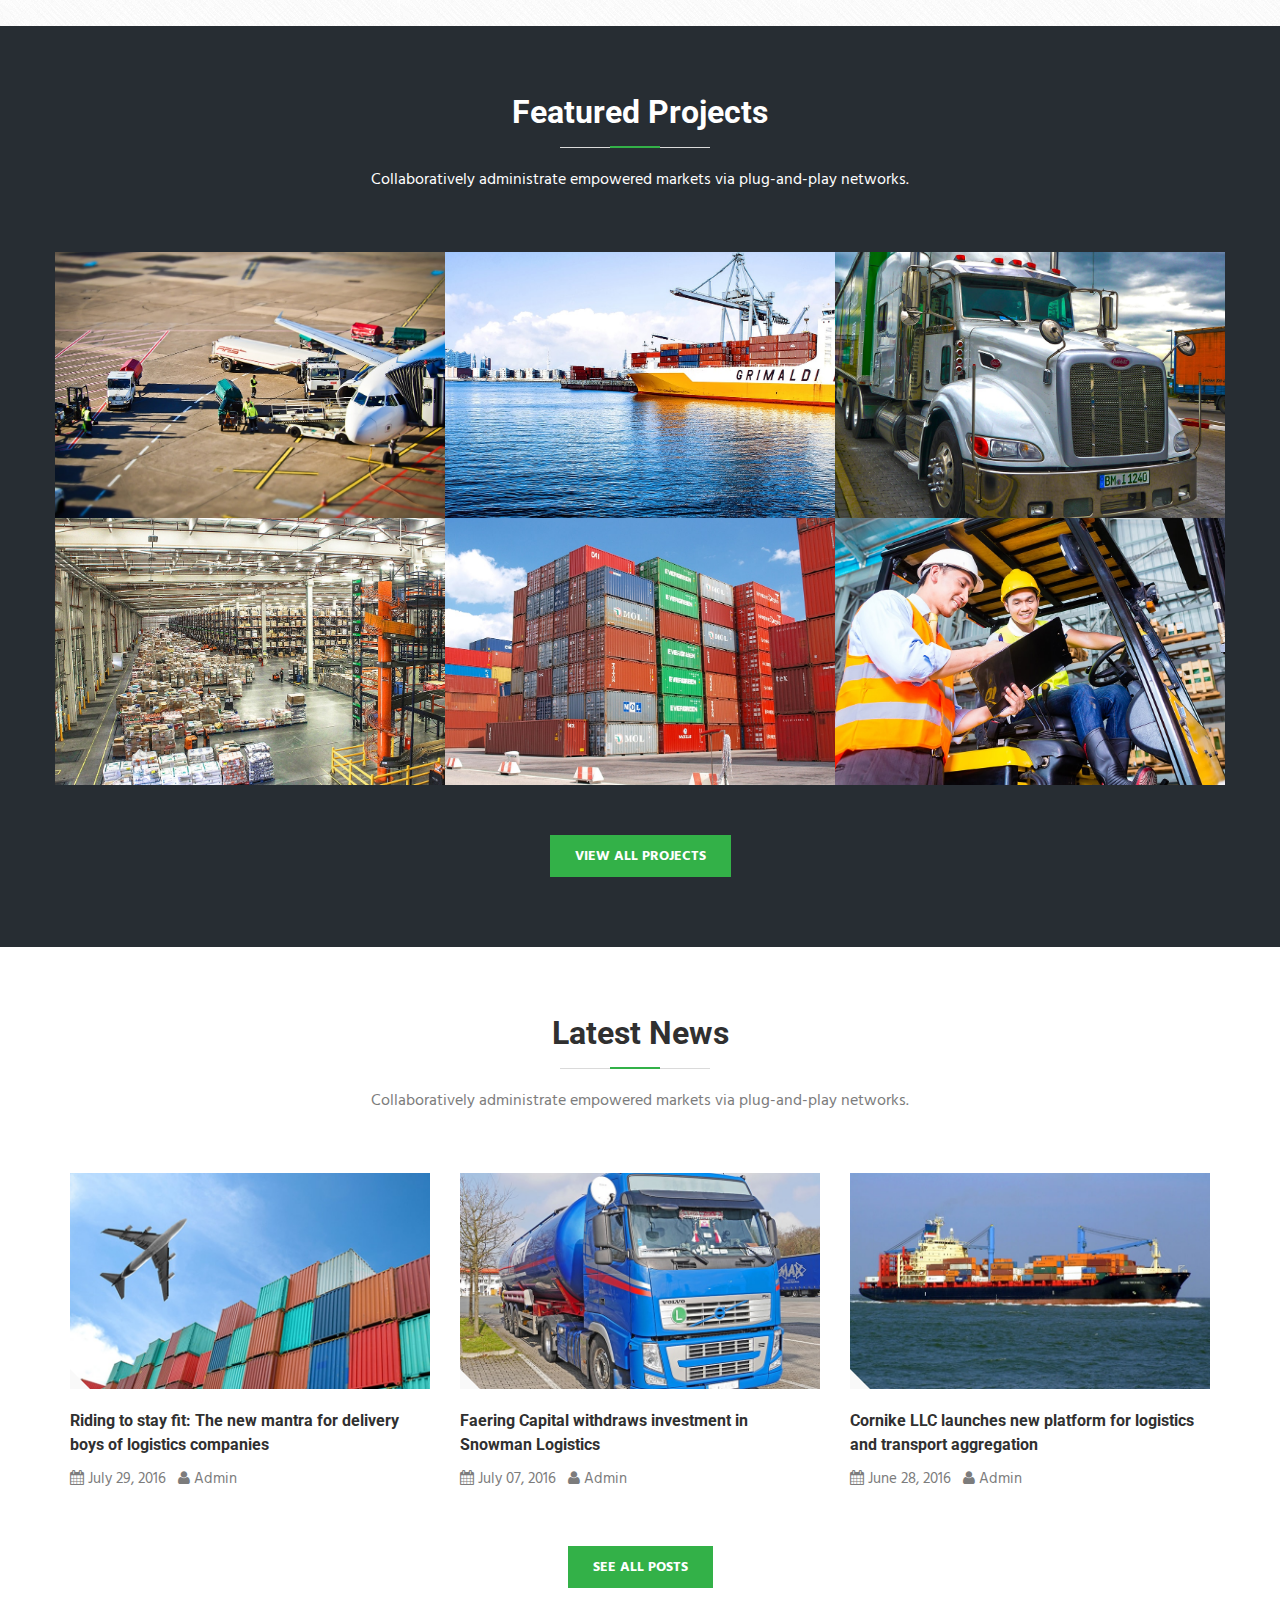
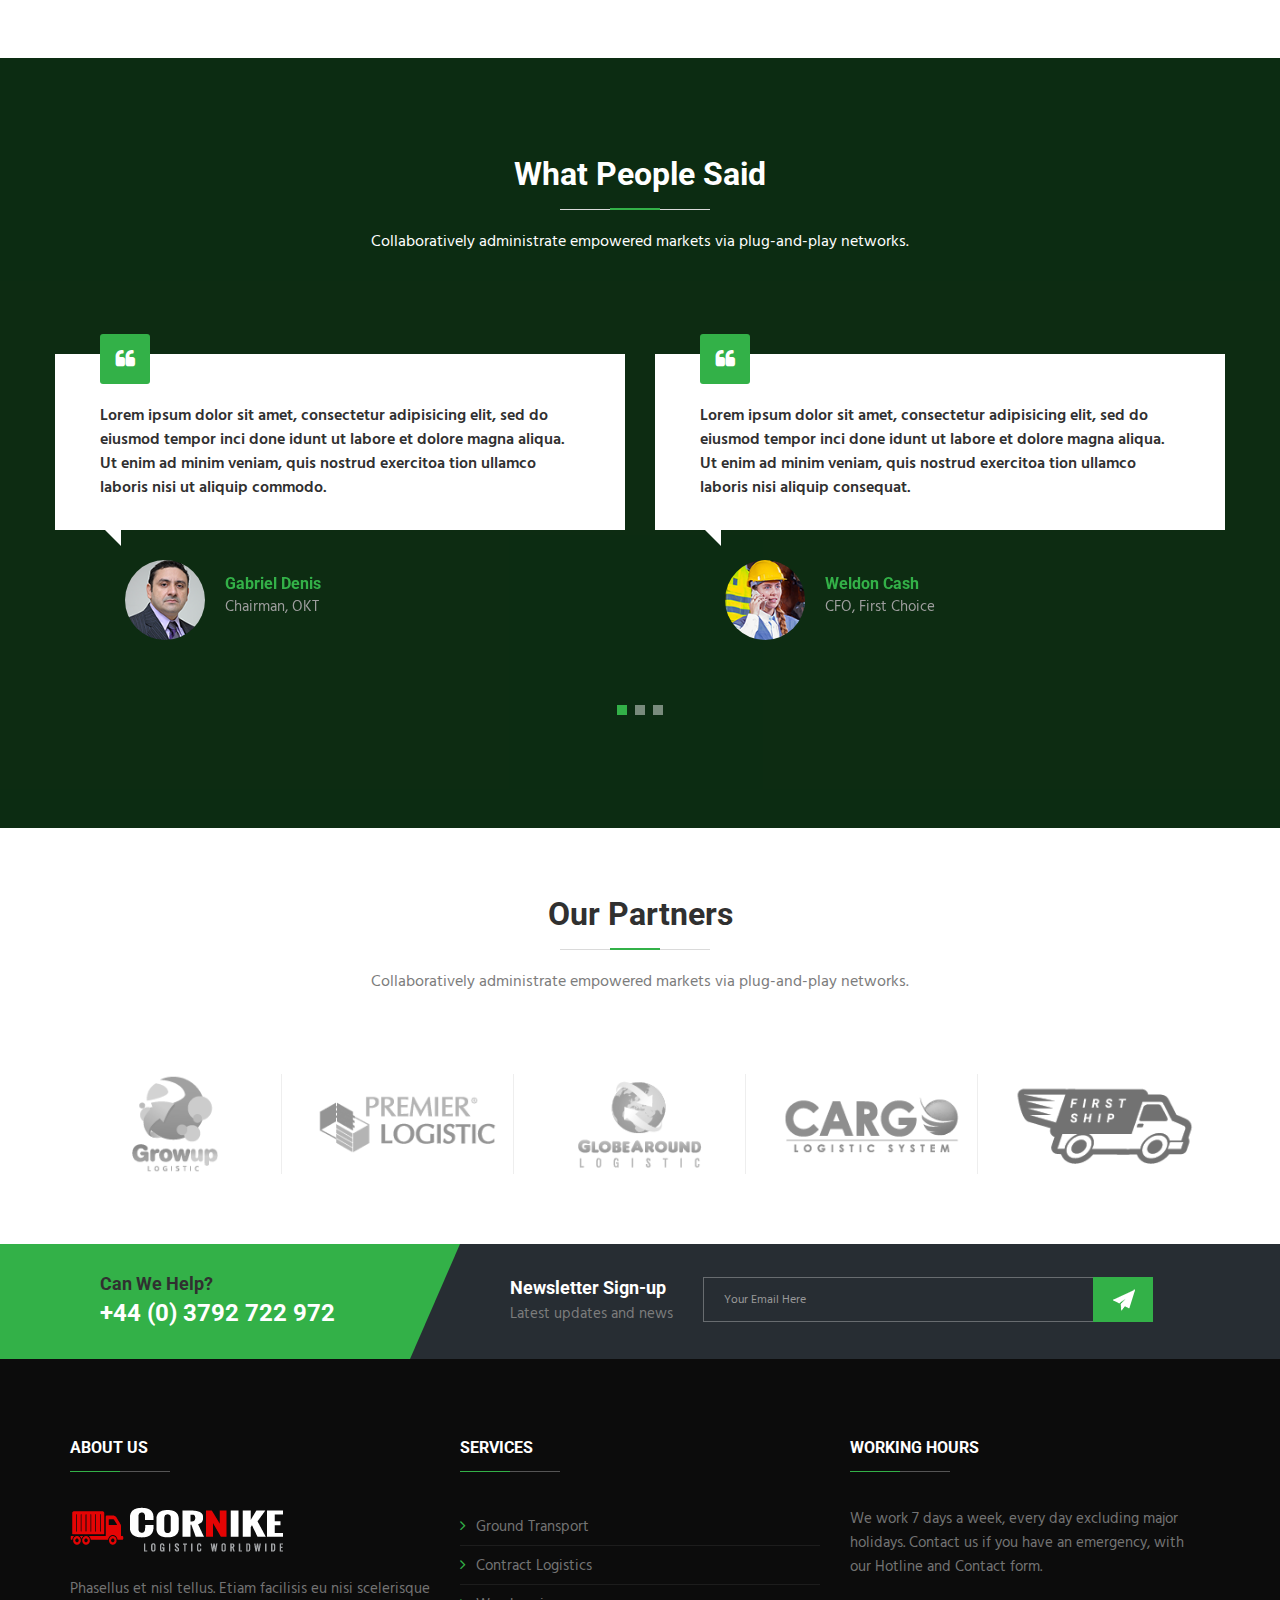
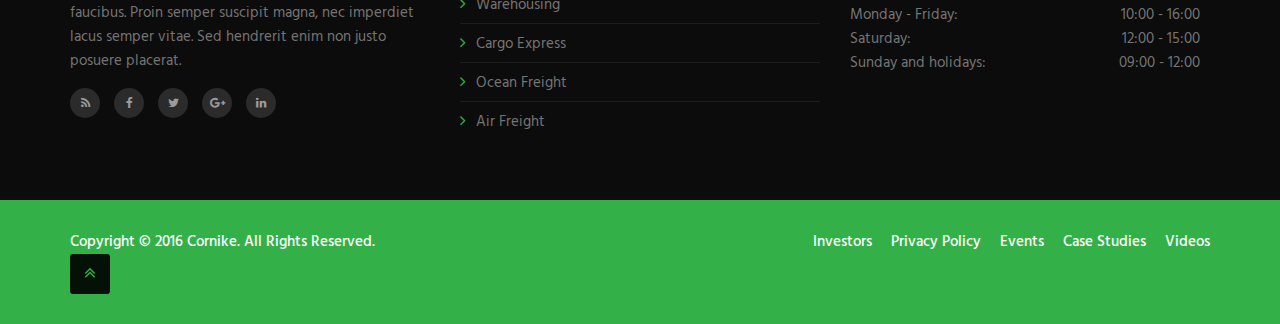
<file: index-2.html>
<!DOCTYPE html>
<html lang="en">
<head>

	<!-- Basic Page Needs
	================================================== -->
	<meta charset="utf-8">
	<title>Cornike - Business HTML5 Template</title>

	<!-- Mobile Specific Metas
	================================================== -->

	<meta http-equiv="X-UA-Compatible" content="IE=edge">
	<meta name="viewport" content="width=device-width, initial-scale=1.0, maximum-scale=1.0, user-scalable=0">

	<!--Favicon-->
	<link rel="shortcut icon" href="images/favicon.ico" type="image/x-icon">
	<link rel="icon" href="images/favicon.ico" type="image/x-icon">

	<!-- CSS
	================================================== -->
	
	<!-- Bootstrap -->
	<link rel="stylesheet" href="css/bootstrap.min.css">
	<!-- Template styles-->
	<link rel="stylesheet" href="css/style.css">
	<!-- Responsive styles-->
	<link rel="stylesheet" href="css/responsive.css">
	<!-- FontAwesome -->
	<link rel="stylesheet" href="css/font-awesome.min.css">
	<!-- Animation -->
	<link rel="stylesheet" href="css/animate.css">
	<!-- Owl Carousel -->
	<link rel="stylesheet" href="css/owl.carousel.min.css">
	<link rel="stylesheet" href="css/owl.theme.default.min.css">
	<!-- Colorbox -->
	<link rel="stylesheet" href="css/colorbox.css">

	<!-- HTML5 shim, for IE6-8 support of HTML5 elements. All other JS at the end of file. -->
	<!--[if lt IE 9]>
		<script src="js/html5shiv.js"></script>
		<script src="js/respond.min.js"></script>
	 <![endif]-->

</head>
	
<body>

	<div class="body-inner">

	<div id="top-bar" class="top-bar">
		<div class="container">
			<div class="row">
				<div class="col-lg-8 col-md-8 col-sm-6 col-xs-12">
					<ul class="top-info">
						<li><i class="fa fa-phone">&nbsp;</i><p class="info-text">(+89) 530-352-3027</p></li>
						<li><i class="fa fa-envelope-o">&nbsp;</i><p class="info-text">info@cornike.com</p></li>
					</ul>
				</div><!--/ Top info end -->

				<div class="col-lg-4 col-md-4 col-sm-6 col-xs-12 top-social text-right">
					<ul class="unstyled">
						<li>
							<a title="Facebook" href="#">
								<span class="social-icon"><i class="fa fa-facebook"></i></span>
							</a>
							<a title="Twitter" href="#">
								<span class="social-icon"><i class="fa fa-twitter"></i></span>
							</a>
							<a title="Google+" href="#">
								<span class="social-icon"><i class="fa fa-google-plus"></i></span>
							</a>
							<a title="Linkdin" href="#">
								<span class="social-icon"><i class="fa fa-linkedin"></i></span>
							</a>
							<a title="Rss" href="#">
								<span class="social-icon"><i class="fa fa-rss"></i></span>
							</a>
							<a title="Skype" href="#">
								<span class="social-icon"><i class="fa fa-skype"></i></span>
							</a>
						</li>
					</ul>
				</div><!--/ Top social end -->
			</div><!--/ Content row end -->
		</div><!--/ Container end -->
	</div><!--/ Topbar end -->

	<!-- Header start -->
	<header id="header" class="nav-style-boxed boxed-full">
		<div class="container">
			<div class="row">
				<div class="logo-area clearfix">
					<div class="logo col-xs-12 col-md-3">
	                <a href="index.html">
	                	<img src="images/logo.png" alt="">
	                </a>
         		</div><!-- logo end -->

         		<div class="col-xs-12 col-md-9 header-right">
	         		<ul class="top-info-box">
							<li>
								<div class="info-box"><span class="info-icon"><i class="fa fa-map-marker">&nbsp;</i></span>
									<div class="info-box-content">
										<p class="info-box-title">Find Us</p>
										<p class="info-box-subtitle">New York, NY 2034</p>
									</div>
								</div>
							</li>
							<li>
								<div class="info-box"><span class="info-icon"><i class="fa fa-phone">&nbsp;</i></span>
									<div class="info-box-content">
										<p class="info-box-title">Call Us</p>
										<p class="info-box-subtitle">(+9) 847-291-4353</p>
									</div>
								</div>
							</li>
							<li>
								<div class="info-box last"><span class="info-icon"><i class="fa fa-compass">&nbsp;</i></span>
									<div class="info-box-content">
										<p class="info-box-title">We are Open</p>
										<p class="info-box-subtitle">10.00 AM - 6.00 Pm</p>
									</div>
								</div>
							</li>
							 <li class="nav-search">
		               	<span id="search"><i class="fa fa-search"></i></span>
		               </li>
						</ul>
						<div class="search" style="display: none;">
							<input type="text" class="form-control" placeholder="Type what you want and enter">
							<span class="search-close">&times;</span>
						</div><!-- Site search end -->
	         	</div><!-- header right end -->
				</div><!-- logo area end -->
				
			</div><!-- Row end -->
		</div><!-- Container end -->

		<nav class="site-navigation navigation">
			<div class="container">
				<div class="row">
					<div class="col-sm-12">
						<div class="site-nav-inner pull-left">
							<button type="button" class="navbar-toggle" data-toggle="collapse" data-target=".navbar-collapse">
					        <span class="sr-only">Toggle navigation</span>
					        <span class="icon-bar"></span>
					        <span class="icon-bar"></span>
					        <span class="icon-bar"></span>
			    			</button>

			    			<div class="collapse navbar-collapse navbar-responsive-collapse">
			    				<ul class="nav navbar-nav">
									<li class="dropdown active">
				                  <a href="#" class="dropdown-toggle" data-toggle="dropdown">Home <i class="fa fa-angle-down"></i></a>
										<ul class="dropdown-menu" role="menu">
		                           <li><a href="index.html">Home One</a></li>
		                           <li class="active"><a href="index-2.html">Home Two</a></li>
		                           <li><a href="index-3.html">Home Three</a></li>
				                  </ul>
				               </li>

				               <li class="dropdown">
				                  <a href="#" class="dropdown-toggle" data-toggle="dropdown">Company <i class="fa fa-angle-down"></i></a>
										<ul class="dropdown-menu" role="menu">
		                           <li><a href="about.html">About Us</a></li>
		                           <li><a href="about2.html">About Us 2</a></li>
		                           <li><a href="team.html">Our People</a></li>
		                           <li><a href="testimonials.html">Testimonials</a></li>
		                           <li><a href="quote.html">Get a Quote</a></li>
		                           <li><a href="career.html">Career</a></li>
		                           <li><a href="faq.html">Faq</a></li>
		                      		<li><a href="pricing.html">Pricing</a></li>
				                  </ul>
				               </li>

				               <li class="dropdown">
				                  <a href="#" class="dropdown-toggle" data-toggle="dropdown">Projects <i class="fa fa-angle-down"></i></a>
										<ul class="dropdown-menu" role="menu">
		                           <li><a href="projects.html">Projects All</a></li>
		                           <li><a href="projects-single1.html">Projects Single 1</a></li>
		                           <li><a href="projects-single2.html">Projects Single 2</a></li>
				                  </ul>
				               </li>

				               <li class="dropdown">
				                  <a href="#" class="dropdown-toggle" data-toggle="dropdown">Services <i class="fa fa-angle-down"></i></a>
										<ul class="dropdown-menu" role="menu">
		                           <li><a href="services.html">Services All</a></li>
		                           <li><a href="service-single1.html">Services Single 1</a></li>
		                           <li><a href="service-single2.html">Services Single 2</a></li>
				                  </ul>
				               </li>

				               <li class="dropdown">
				                  <a href="#" class="dropdown-toggle" data-toggle="dropdown">Features <i class="fa fa-angle-down"></i></a>
										<ul class="dropdown-menu" role="menu">
		                           <li><a href="typography.html">Typography</a></li>
		                           <li><a href="elements.html">Elements</a></li>
		                           <li><a href="gallery.html">Gallery</a></li>
		                           <li><a href="404.html">404</a></li>
		                           <li class="dropdown-submenu">
		                         		<a href="#.">Parent Menu</a>
		                         			<ul class="dropdown-menu">
		                         				<li><a href="#">Child Menu 1</a></li>
		                         				<li><a href="#">Child Menu 2</a></li>
		                         				<li><a href="#">Child Menu 3</a></li>
		                         			</ul>
		                         	</li>
				                  </ul>
				               </li>

				               <li class="dropdown">
				                  <a href="#" class="dropdown-toggle" data-toggle="dropdown">News <i class="fa fa-angle-down"></i></a>
										<ul class="dropdown-menu" role="menu">
		                           <li><a href="news-left-sidebar.html">News Left Sidebar</a></li>
		                           <li><a href="news-right-sidebar.html">News Right Sidebar</a></li>
		                           <li><a href="news-single.html">News Single</a></li>
				                  </ul>
				               </li>

									<li class="dropdown">
				                  <a href="#" class="dropdown-toggle" data-toggle="dropdown">Contact <i class="fa fa-angle-down"></i></a>
										<ul class="dropdown-menu" role="menu">
		                           <li><a href="contact1.html">Contact One</a></li>
		                           <li><a href="contact2.html">Contact Two</a></li>
				                  </ul>
				               </li>

				               <li class="header-get-a-quote">
				               	<a href="#">Get Free Quote</a>
				               </li>

				            </ul><!--/ Nav ul end -->
			    			</div><!--/ Collapse end -->

						</div><!-- Site Navbar inner end -->

					</div><!--/ Col end -->
				</div><!--/ Row end -->
			</div><!--/ Container end -->

		</nav><!--/ Navigation end -->
	</header><!--/ Header end -->

	<div id="box-slide" class="owl-carousel owl-theme page-slider">

		<div class="item" style="background-image:url(images/slider-main/bg1.jpg)">
			<div class="container">
				<div class="box-slider-content">
					<div class="box-slider-text">
						<h2 class="box-slide-title">50 Years Young</h2>
						<h3 class="box-slide-sub-title">Reaching Out To The World</h3>	
                	<p class="box-slide-description">You have ideas, goals, and dreams. We have a culturally diverse, forward thinking team looking for talent like.</p>
                	<p>
                   	<a href="#" class="slider btn btn-primary">Our Service</a>
                   </p>	 
					</div>    
        		</div>
			</div>
			
		</div><!-- Item 1 end -->

		<div class="item" style="background-image:url(images/slider-main/bg2.jpg)">
			<div class="container">
				<div class="box-slider-content">
					<div class="box-slider-text">
						<h2 class="box-slide-title">We are the Leader</h2>
						<h3 class="box-slide-sub-title">Making Transportation Fast And Safe</h3>	
                	<p class="box-slide-description">You have ideas, goals, and dreams. We have a culturally diverse, forward thinking team looking for talent like.</p>
                	<p>
                   	<a href="#" class="slider btn btn-primary">Know Us</a>
                   </p>	 
					</div>    
        		</div>
			</div>
		</div><!-- Item 2 end -->

		<div class="item" style="background-image:url(images/slider-main/bg3.jpg)">
			<div class="container">
				<div class="box-slider-content">
					<div class="box-slider-text">
						<h2 class="box-slide-title">You Have A Need</h2>
						<h3 class="box-slide-sub-title">We Have The Solutions</h3>	
                	<p class="box-slide-description">You have ideas, goals, and dreams. We have a culturally diverse, forward thinking team looking for talent like.</p>
                	<p>
                   	<a href="#" class="slider btn btn-primary">Get a Quote</a>
                   </p>	 
					</div>    
        		</div>
			</div>
		</div><!-- Item 3 end -->
	</div><!-- Box owl carousel end-->

	<section class="call-to-action-box no-padding">
		<div class="container">
			<div class="action-style-box">
				<div class="row">
					<div class="col-md-10">
						<div class="call-to-action-text">
							<h3 class="action-title">We Deal with The Logistics You Focus on Your Business</h3>
						</div>
					</div><!-- Col end -->
					<div class="col-md-2">
						<div class="call-to-action-btn">
							<a class="btn btn-dark" href="#">Request Quote</a>
						</div>
					</div><!-- col end -->
				</div><!-- row end -->
			</div><!-- Action style box -->
		</div><!-- Container end -->
	</section><!-- Action end -->

	<section id="ts-features-top" class="ts-features-top">
		<div class="container">
			<div class="row">
				<div class="col-md-4">
				   <div class="ts-feature-box">
				      <div class="ts-feature-image-box image-angle one">
				         <img class="img-responsive" src="images/features/feature1.jpg" alt="">
				      </div>
			        	<div class="ts-feature-content">
			        		<h3 class="feature-box-title">Reliable Services</h3>
			          	<p>You have ideas, goals, and dreams. We have a culturally diverse, forward thinking team looking for talent like. Lorem ipsum dolor sit amet integer suscipit.</p>
			          	<p><a class="learn-more" href="#"><i class="fa fa-caret-right"></i> Learn More</a></p>  
			       	</div>
				   </div><!-- Feature1 end -->
				</div><!-- Col 1 end -->

				<div class="col-md-4">
				   <div class="ts-feature-box">
				      <div class="ts-feature-image-box image-angle two">
				         <img class="img-responsive" src="images/features/feature2.jpg" alt="">
				      </div>
			        	<div class="ts-feature-content">
			        		<h3 class="feature-box-title">Global Coverage</h3>
			          	<p>You have ideas, goals, and dreams. We have a culturally diverse, forward thinking team looking for talent like. Lorem ipsum dolor sit amet integer suscipit.</p>
			          	<p><a class="learn-more" href="#"><i class="fa fa-caret-right"></i> Learn More</a></p>  
			       	</div>
				   </div><!-- Feature2 end -->
				</div><!-- Col 2 end -->

				<div class="col-md-4">
				   <div class="ts-feature-box">
				      <div class="ts-feature-image-box image-angle three">
				         <img class="img-responsive" src="images/features/feature3.jpg" alt="">
				      </div>
			        	<div class="ts-feature-content">
			        		<h3 class="feature-box-title">Cost Savings Solutions</h3>
			          	<p>You have ideas, goals, and dreams. We have a culturally diverse, forward thinking team looking for talent like. Lorem ipsum dolor sit amet integer suscipit.</p>
			          	<p><a class="learn-more" href="#"><i class="fa fa-caret-right"></i> Learn More</a></p>  
			       	</div>
				   </div><!-- Feature3 end -->
				</div><!-- Col 3 end -->
			</div><!-- Content row end -->
		</div><!-- Container end -->
	</section><!-- Feature are end -->

  	<section id="facts" class="facts-area bg-overlay no-padding">
		<div class="container">
			<div class="row">
				<div class="facts-wrapper">
					<div class="col-md-3 col-sm-6 ts-facts">
						<div class="ts-facts-img">
							<img src="images/icon-image/fact1.png" alt="">
						</div>
						<div class="ts-facts-content">
							<h2 class="ts-facts-num"><span class="counterUp">50</span>Years</h2>
							<h3 class="ts-facts-title">Experience In <br/> Transportation</h3>
						</div>
					</div><!-- Col 1 end -->

					<div class="col-md-3 col-sm-6 ts-facts">
						<div class="ts-facts-img">
							<img src="images/icon-image/fact2.png" alt="">
						</div>
						<div class="ts-facts-content">
							<h2 class="ts-facts-num"><span class="counterUp">67</span>Plus</h2>
							<h3 class="ts-facts-title">Countries Servicing <br/> Worldwide</h3>
						</div>
					</div><!-- Col 2 end -->

					<div class="col-md-3 col-sm-6 ts-facts">
						<div class="ts-facts-img">
							<img src="images/icon-image/fact3.png" alt="">
						</div>
						<div class="ts-facts-content">
							<h2 class="ts-facts-num"><span class="counterUp">570</span>Plus</h2>
							<h3 class="ts-facts-title">Skilled Drivers <br/> In Our Fleet</h3>
						</div>
					</div><!-- Col 3 end -->

					<div class="col-md-3 col-sm-6 ts-facts">
						<div class="ts-facts-img">
							<img src="images/icon-image/fact4.png" alt="">
						</div>
						<div class="ts-facts-content">
							<h2 class="ts-facts-num"><span class="counterUp">10</span>Million</h2>
							<h3 class="ts-facts-title">Miles Driven <br/> Per Year</h3>
						</div>
					</div><!-- Col 4 end -->

				</div> <!-- Facts end -->
			</div><!--/ Content row end -->
		</div><!--/ Container end -->
	</section><!-- Facts end -->

	<section id="ts-service-area" class="ts-service-area">
		<div class="container">
			<div class="row text-center">
				<h2 class="border-title">Our Best Services</h2>
				<p class="border-sub-title">
					We are the market leader in Logistic Industry.
				</p>
			</div><!--/ Title row end -->

			<div class="row">
				<div class="col-md-4">
					<div class="ts-service-box">
			        	<div class="ts-service-icon pull-left">
			          	<i class="fa fa-plane"></i>
			        	</div>
			        	<div class="ts-service-box-info">
			          	<h3 class="service-box-title"><a href="#">Air Freight</a></h3>
			          	<p>Lorem ipsum dolor sit amet consectetur adipiscing elit Integer adipiscing erat</p>
			        </div>
			      </div><!-- Service 1 end -->

			      <div class="ts-service-box">
			        	<div class="ts-service-icon pull-left">
			          	<i class="fa fa-ship"></i>
			        	</div>
			        	<div class="ts-service-box-info">
			          	<h3 class="service-box-title"><a href="#">Ocean Freight</a></h3>
			          	<p>Lorem ipsum dolor sit amet consectetur adipiscing elit Integer adipiscing erat</p>
			        </div>
			      </div><!-- Service 2 end -->

			       <div class="ts-service-box">
			        	<div class="ts-service-icon pull-left">
			          	<i class="fa fa-truck"></i>
			        	</div>
			        	<div class="ts-service-box-info">
			          	<h3 class="service-box-title"><a href="#">Cargo Express</a></h3>
			          	<p>Lorem ipsum dolor sit amet consectetur adipiscing elit Integer adipiscing erat</p>
			        </div>
			      </div><!-- Service 3 end -->

				</div><!-- Col end -->

				<div class="col-md-4 text-center">
					<img class="service-center-img img-responsive" src="images/services/service-center.png" alt="" />
				</div><!-- Col end -->

				<div class="col-md-4">
					<div class="ts-service-box">
			        <div class="ts-service-icon pull-left">
			          	<i class="fa fa-university"></i>
			        	</div>
			        	<div class="ts-service-box-info">
			          	<h3 class="service-box-title"><a href="#">Warehousing</a></h3>
			          	<p>Lorem ipsum dolor sit amet consectetur adipiscing elit Integer adipiscing erat</p>
			        </div>
			      </div><!-- Service 4 end -->

			     	<div class="ts-service-box">
			        	<div class="ts-service-icon pull-left">
			          	<i class="fa fa-sitemap"></i>
			        	</div>
			        	<div class="ts-service-box-info">
			          	<h3 class="service-box-title"><a href="#">Contract Logistics</a></h3>
			          	<p>Lorem ipsum dolor sit amet consectetur adipiscing elit Integer adipiscing erat</p>
			        </div>
			      </div><!-- Service 5 end -->

			      <div class="ts-service-box">
			        	<div class="ts-service-icon pull-left">
			          	<i class="fa fa-tasks"></i>
			        	</div>
			        	<div class="ts-service-box-info">
			          	<h3 class="service-box-title"><a href="#">Ground Transport</a></h3>
			          	<p>Lorem ipsum dolor sit amet consectetur adipiscing elit Integer adipiscing erat</p>
			        </div>
			      </div><!-- Service 6 end -->
				</div><!-- Col end -->
			</div><!-- Content row end -->

		</div><!--/ Container end -->
	</section><!-- Service end -->


	<section id="ts-quote-block" class="ts-quote-block pattern-bg">
		<div class="container">
			<div class="row">
				<div class="col-md-6">

					<h3 class="border-title border-left">Why Work With Us?</h3>

					<div class="panel-group" id="accordion">
	              	<div class="panel panel-default">
		                <div class="panel-heading">
			                <h4 class="panel-title"> 
			                	<a data-toggle="collapse" data-parent="#accordion" href="#collapseOne">50 Years of Experience</a> 
			                </h4>
		                </div>
		                <div id="collapseOne" class="panel-collapse collapse in">
		                  <div class="panel-body">
		                  	<img class="pull-left" src="images/services/service1.jpg" alt="" />
		                    	<p>Aenean sollicitudin, lorem quis bibendum auctor, nisi elit consequat ipsum, nec sagittis sem nibh id elit. Proin gravida nibh vel velit auctor</p>
		                  </div>
		                </div>
	              	</div><!--/ Panel 1 end-->

	              	<div class="panel panel-default">
		                <div class="panel-heading">
			                <h4 class="panel-title">
			                	<a data-toggle="collapse" class="collapsed" data-parent="#accordion" href="#collapseTwo"> We have World Wide Transport</a>
			            	</h4>
		                </div>
		                <div id="collapseTwo" class="panel-collapse collapse">
		                  <div class="panel-body">
			                  <img class="pull-right" src="images/services/service2.jpg" alt="" />
			                  <p>Aenean sollicitudin, lorem quis bibendum auctor, nisi elit consequat ipsum, nec sagittis sem nibh id elit. Proin gravida nibh vel velit auctor</p>
		                  </div>
		                </div>
	              	</div><!--/ Panel 2 end-->

	              	<div class="panel panel-default">
		                <div class="panel-heading">
			                <h4 class="panel-title">
			                	<a data-toggle="collapse" class="collapsed" data-parent="#accordion" href="#collapseThree"> You will get Cost Saving Solutions</a>
			            	</h4>
		                </div>
		                <div id="collapseThree" class="panel-collapse collapse">
		                  <div class="panel-body">
		                  	<img class="pull-left" src="images/services/service3.jpg" alt="" />
		                    	<p>Aenean sollicitudin, lorem quis bibendum auctor, nisi elit consequat ipsum, nec sagittis sem nibh id elit. Proin gravida nibh vel velit auctor</p>
		                  </div>
		                </div>
	              	</div><!--/ Panel 3 end-->

	              	<div class="panel panel-default">
		                <div class="panel-heading">
			                <h4 class="panel-title">
			                	<a data-toggle="collapse" class="collapsed" data-parent="#accordion" href="#collapseFour"> We Care About Your Cargo</a>
			            	</h4>
		                </div>
		                <div id="collapseFour" class="panel-collapse collapse">
		                  <div class="panel-body">
		                  	<img class="pull-left" src="images/services/service3.jpg" alt="" />
		                    	<p>Aenean sollicitudin, lorem quis bibendum auctor, nisi elit consequat ipsum, nec sagittis sem nibh id elit. Proin gravida nibh vel velit auctor</p>
		                  </div>
		                </div>
	              	</div><!--/ Panel 3 end-->

            	</div><!--/ Accordion end -->
					
				</div><!-- Block left -->

				<div class="col-md-6">
					<h3 class="border-title border-left">Get a Quick Quote</h3>

					<form id="contact-form" action="contact-form.php" method="post" role="form">
    					<div class="error-container"></div>
						<div class="row">
							<div class="col-xs-12 col-md-6">
								<div class="form-group">
								<input class="form-control form-control-name" name="name" id="name" placeholder="Name" type="text" required>
								</div>
							</div>

							<div class="col-xs-12 col-md-6">
								<div class="form-group">
									<input class="form-control form-control-email" name="email" id="email" 
									placeholder="Email" type="email" required>
								</div>
							</div>
						</div><!-- row end -->

						<div class="row">
							<div class="col-xs-12 col-md-6">
								<div class="form-group">
									<input class="form-control form-control-subject" name="subject" id="subject" 
									placeholder="Subject" required>
								</div>
							</div><!-- Col end -->

							<div class="col-xs-12 col-md-6">
								<div class="form-group">
									<select id="expertise" class="selectpicker form-control show-menu-arrow">
									  	<option>Air Transportation</option>
									  	<option>Ocean Transportation</option>
									  	<option>Road Transportation</option>
									  	<option>Ground Transport Housing</option>
									  	<option>War Housing</option>
									</select>

								</div>
							</div><!-- Col end -->
						</div><!-- row end -->
							
						<div class="form-group">
							<textarea class="form-control form-control-message" name="message" id="message" placeholder="Message" rows="8" required></textarea>
						</div>
						<div class="text-right"><br>
							<button class="btn btn-primary solid blank" type="submit">Send Message</button> 
						</div>
					</form>
					
				</div><!-- Block right -->

			</div><!--/ Content row end -->
		</div><!--/ Container end -->
	</section><!-- Content end -->


	<section id="project-area" class="project-area">
		<div class="container">
			<div class="row text-center">
				<h2 class="border-title">Featured Projects</h2>
				<p class="border-sub-title">
					Collaboratively administrate empowered markets via plug-and-play networks.
				</p>
			</div><!--/ Title row end -->

			<div class="row">
				<div id="isotope" class="isotope">
					<div class="col-md-4 col-sm-6 col-xs-12 airfreight isotope-item">
						<div class="isotope-img-container">
							<a class="gallery-popup" href="images/projects/project1.jpg">
								<img class="img-responsive" src="images/projects/project1.jpg" alt="">
								<span class="gallery-icon"><i class="fa fa-plus"></i></span>
							</a>
							<div class="project-item-info">
								<div class="project-item-info-content">
									<h3 class="project-item-title">
									<a href="projects-single1.html">Vegetable goods transportation</a>
									</h3>
									<p class="project-cat">Air Freight</p>
								</div>
							</div>
						</div>
					</div><!-- Isotope item 1 end -->

					<div class="col-md-4 col-sm-6 col-xs-12 healthcare isotope-item">
						<div class="isotope-img-container">
							<a class="gallery-popup" href="images/projects/project2.jpg">
								<img class="img-responsive" src="images/projects/project2.jpg" alt="">
								<span class="gallery-icon"><i class="fa fa-plus"></i></span>
							</a>
							<div class="project-item-info">
								<div class="project-item-info-content">
									<h3 class="project-item-title">
									<a href="projects-single2.html">Drill Pipe Transportation</a>
									</h3>
									<p class="project-cat">Ocean Freight</p>
								</div>
							</div>
						</div>
					</div><!-- Isotope item 2 end -->

					<div class="col-md-4 col-sm-6 col-xs-12 government isotope-item">
						<div class="isotope-img-container">
							<a class="gallery-popup" href="images/projects/project3.jpg">
								<img class="img-responsive" src="images/projects/project3.jpg" alt="">
								<span class="gallery-icon"><i class="fa fa-plus"></i></span>
							</a>
							<div class="project-item-info">
								<div class="project-item-info-content">
									<h3 class="project-item-title">
									<a href="projects-single1.html">Packing And Crating Services</a>
									</h3>
									<p class="project-cat">Cargo Express</p>
								</div>
							</div>
						</div>
					</div><!-- Isotope item 3 end -->

					<div class="col-md-4 col-sm-6 col-xs-12 infrastructure isotope-item">
						<div class="isotope-img-container">
							<a class="gallery-popup" href="images/projects/project4.jpg">
								<img class="img-responsive" src="images/projects/project4.jpg" alt="">
								<span class="gallery-icon"><i class="fa fa-plus"></i></span>
							</a>
							<div class="project-item-info">
								<div class="project-item-info-content">
									<h3 class="project-item-title">
									<a href="projects-single2.html">Storing German elevator manufacturer’s</a>
									</h3>
									<p class="project-cat">Warhousing</p>
								</div>
							</div>
						</div>
					</div><!-- Isotope item 4 end -->

					<div class="col-md-4 col-sm-6 col-xs-12 contractlogistic isotope-item">
						<div class="isotope-img-container">
							<a class="gallery-popup" href="images/projects/project5.jpg">
								<img class="img-responsive" src="images/projects/project5.jpg" alt="">
								<span class="gallery-icon"><i class="fa fa-plus"></i></span>
							</a>
							<div class="project-item-info">
								<div class="project-item-info-content">
									<h3 class="project-item-title">
									<a href="projects-single2.html">The Red Line Project</a>
									</h3>
									<p class="project-cat">Contract Logistic</p>
								</div>
							</div>
						</div>
					</div><!-- Isotope item 5 end -->

					<div class="col-md-4 col-sm-6 col-xs-12 groundtransport isotope-item">
						<div class="isotope-img-container">
							<a class="gallery-popup" href="images/projects/project6.jpg">
								<img class="img-responsive" src="images/projects/project6.jpg" alt="">
								<span class="gallery-icon"><i class="fa fa-plus"></i></span>
							</a>
							<div class="project-item-info">
								<div class="project-item-info-content">
									<h3 class="project-item-title">
									<a href="projects-single2.html">CEA Ao-Udom Facility</a>
									</h3>
									<p class="project-cat">Ground Transport</p>
								</div>
							</div>
						</div>
					</div><!-- Isotope item 6 end -->

				</div><!-- Isotope end -->

				<div class="general-btn text-center">
					<a class="btn btn-primary" href="projects.html">View All Projects</a>
				</div>

			</div><!--/ Row end -->
		</div><!--/ Container end -->
	</section><!-- Project area end -->

	<section id="news" class="news">
		<div class="container">
			<div class="row text-center">
				<h2 class="border-title">Latest News</h2>
				<p class="border-sub-title">
					Collaboratively administrate empowered markets via plug-and-play networks.
				</p>
			</div><!--/ Title row end -->

			<div class="row">
				<div class="col-md-4 col-xs-12">
					<div class="latest-post">
						<div class="latest-post-media">
							<a href="#" class="latest-post-img image-angle">
								<img class="img-responsive" src="images/news/news1.jpg" alt="img">
							</a>
						</div>
						<div class="post-body">
							<h4 class="post-title">
								<a href="#">Riding to stay fit: The new mantra for delivery boys of logistics companies</a>
							</h4>
							<div class="latest-post-meta">
								<span class="post-item-date">
									<i class="fa fa-calendar"></i> July 29, 2016
								</span>
								<span class="post-item-author">
									<i class="fa fa-user"></i> Admin
								</span>
							</div>
						</div>	
					</div><!-- Latest post end -->
				</div><!-- 1st post col end -->

				<div class="col-md-4 col-xs-12">
					<div class="latest-post">
						<div class="latest-post-media">
							<a href="#" class="latest-post-img image-angle">
								<img class="img-responsive" src="images/news/news2.jpg" alt="img">
							</a>
						</div>
						<div class="post-body">
							<h4 class="post-title">
								<a href="#">Faering Capital withdraws investment in Snowman Logistics</a>
							</h4>
							<div class="latest-post-meta">
								<span class="post-item-date">
									<i class="fa fa-calendar"></i> July 07, 2016
								</span>
								<span class="post-item-author">
									<i class="fa fa-user"></i> Admin
								</span>
							</div>
						</div>	
					</div><!-- Latest post end -->
				</div><!-- 2nd post col end -->

				<div class="col-md-4 col-xs-12">
					<div class="latest-post">
						<div class="latest-post-media">
							<a href="#" class="latest-post-img image-angle">
								<img class="img-responsive" src="images/news/news3.jpg" alt="img">
							</a>
						</div>
						<div class="post-body">
							<h4 class="post-title">
								<a href="#">Cornike LLC launches new platform for logistics and transport aggregation</a>
							</h4>
							<div class="latest-post-meta">
								<span class="post-item-date">
									<i class="fa fa-calendar"></i> June 28, 2016
								</span>
								<span class="post-item-author">
									<i class="fa fa-user"></i> Admin
								</span>
							</div>
						</div>	
					</div><!-- Latest post end -->
				</div><!-- 3rd post col end -->
			</div><!--/ Content row end -->

			<div class="general-btn text-center">
				<a class="btn btn-primary" href="#">See All Posts</a>
			</div>

		</div><!--/ Container end -->
	</section><!--/ News end -->

	<section id="testimonial-area" class="testimonial-area bg-overlay">
		<div class="container">
			<div class="row text-center">
				<h2 class="border-title">What People Said</h2>
				<p class="border-sub-title">
					Collaboratively administrate empowered markets via plug-and-play networks.
				</p>
			</div><!--/ Title row end -->

			<div class="row">
				<div id="testimonial-slide" class="owl-carousel owl-theme testimonial-slide">
				  <div class="item">
				     <div class="quote-item">
				         <span class="quote-text">
				           Lorem ipsum dolor sit amet, consectetur adipisicing elit, sed do eiusmod tempor inci done idunt ut labore et dolore magna aliqua. Ut enim ad minim veniam, quis nostrud exercitoa tion ullamco laboris nisi ut aliquip commodo.
				         </span>

				         <div class="quote-item-footer">
				         	<img class="testimonial-thumb" src="images/clients/testimonial1.png" alt="testimonial">
				         	<div class="quote-item-info">
				         		<h3 class="quote-author">Gabriel Denis</h3>
					         	<span class="quote-subtext">Chairman, OKT</span>
				         	</div>
				         </div>
				     </div><!-- Quote item end -->
				  </div><!--/ Item 1 end -->

				   <div class="item">
				     <div class="quote-item">
				         <span class="quote-text">
				           Lorem ipsum dolor sit amet, consectetur adipisicing elit, sed do eiusmod tempor inci done idunt ut labore et dolore magna aliqua. Ut enim ad minim veniam, quis nostrud exercitoa tion ullamco laboris nisi aliquip consequat.
				         </span>

				         <div class="quote-item-footer">
				         	<img class="testimonial-thumb" src="images/clients/testimonial2.png" alt="testimonial">
				         	<div class="quote-item-info">
				         		<h3 class="quote-author">Weldon Cash</h3>
					         	<span class="quote-subtext">CFO, First Choice</span>
				         	</div>
				         </div>
				     </div><!-- Quote item end -->
				  </div><!--/ Item 2 end -->

				  	<div class="item">
				     <div class="quote-item">
				         <span class="quote-text">
				           Lorem ipsum dolor sit amet, consectetur adipisicing elit, sed do eiusmod tempor inci done idunt ut labore et dolore magna aliqua. Ut enim ad minim veniam, quis nostrud exercitoa tion ullamco laboris nisi ut commodo consequat.
				         </span>

				         <div class="quote-item-footer">
				         	<img class="testimonial-thumb" src="images/clients/testimonial3.png" alt="testimonial">
				         	<div class="quote-item-info">
				         		<h3 class="quote-author">Minter Puchan</h3>
					         	<span class="quote-subtext">Director, AKT</span>
				         	</div>
				         </div>
				     </div><!-- Quote item end -->
				  	</div><!--/ Item 3 end -->

				  	<div class="item">
				     <div class="quote-item">
				         <span class="quote-text">
				           Lorem ipsum dolor sit amet, consectetur adipisicing elit, sed do eiusmod tempor inci done idunt ut labore et dolore magna aliqua. Ut enim ad minim veniam, quis nostrud exercitoa tion ullamco laboris nisi ut aliquip ex ea commodo consequat.
				         </span>

				         <div class="quote-item-footer">
				         	<img class="testimonial-thumb" src="images/clients/testimonial4.png" alt="testimonial">
				         	<div class="quote-item-info">
				         		<h3 class="quote-author">Tian Gray</h3>
					         	<span class="quote-subtext">Accountant</span>
				         	</div>
				         </div>
				     </div><!-- Quote item end -->
				  	</div><!--/ Item 4 end -->

				  	<div class="item">
				     <div class="quote-item">
				         <span class="quote-text">
				           Lorem ipsum dolor sit amet, consectetur adipisicing elit, sed do eiusmod tempor inci done idunt ut labore et dolore magna aliqua. Ut enim ad minim veniam, quis nostrud exercitoa tion ullamco laboris nisi ut aliquip ex ea commodo consequat.
				         </span>

				         <div class="quote-item-footer">
				         	<img class="testimonial-thumb" src="images/clients/testimonial5.png" alt="testimonial">
				         	<div class="quote-item-info">
				         		<h3 class="quote-author">Jeroge Tinker</h3>
					         	<span class="quote-subtext">Official</span>
				         	</div>
				         </div>
				     </div><!-- Quote item end -->
				  	</div><!--/ Item 5 end -->

				</div><!--/ Testimonial carousel end-->
			</div><!--/ Content row end -->
		</div><!--/ Container end -->
	</section><!--/ Testimonial end -->

	<!-- Partners start -->
	<section id="partners-area" class="partners-area">
		<div class="container">
			<div class="row text-center">
				<h2 class="border-title">Our Partners</h2>
				<p class="border-sub-title">
					Collaboratively administrate empowered markets via plug-and-play networks.
				</p>
			</div><!--/ Title row end -->

			<div class="row">
		      <div id="partners-carousel" class="col-sm-12 owl-carousel owl-theme text-center partners">
		        <figure class="item partner-logo">
		          <a href="#">
		            <img class="img-responsive" src="images/partners/partner1.png" alt="client">
		          </a>
		        </figure>

		        <figure class="item partner-logo">
		          <a href="#">
		            <img class="img-responsive" src="images/partners/partner2.png" alt="client">
		          </a>
		        </figure>

		        <figure class="item partner-logo">
		          <a href="#">
		            <img class="img-responsive" src="images/partners/partner3.png" alt="client">
		          </a>
		        </figure>

		        <figure class="item partner-logo">
		          <a href="#">
		            <img class="img-responsive" src="images/partners/partner4.png" alt="client">
		          </a>
		        </figure>

		        <figure class="item partner-logo last">
		          <a href="#">
		            <img class="img-responsive" src="images/partners/partner5.png" alt="client">
		          </a>
		        </figure>

		        <figure class="item partner-logo">
		          <a href="#">
		            <img class="img-responsive" src="images/partners/partner6.png" alt="client">
		          </a>
		        </figure>
		        
		      </div><!--/ Owl carousel end -->

	    	</div><!--/ Content row end -->
		</div><!--/ Container end -->
	</section><!--/ Partners end -->

	<section class="subscribe no-padding">
		<div class="container">
			<div class="row">
				<div class="col-md-4 col-sm-12 col-xs-12">
					<div class="subscribe-call-to-acton">
						<h3>Can We Help?</h3>
						<h4>+44 (0) 3792 722 972</h4>
					</div>
				</div><!-- Col end -->

				<div class="col-md-8 col-sm-12 col-xs-12">
					<div class="ts-newsletter">
						<div class="newsletter-introtext">
							<h4>Newsletter Sign-up</h4>
							<p>Latest updates and news</p>
						</div>

						<div class="newsletter-form">
							<form action="#" method="post">
								<div class="form-group">
									<input type="email" name="email" id="newsletter-form-email" class="form-control form-control-lg" placeholder="Your Email Here" autocomplete="off">
									<button class="btn btn-primary">Subscribe</button>
								</div>
							</form>
						</div>
					</div><!-- Newsletter end -->
				</div><!-- Col end -->

			</div><!-- Content row end -->
		</div><!--/ Container end -->
	</section><!--/ News end -->

	<footer id="footer" class="footer bg-overlay">
		<div class="footer-main">
			<div class="container">
				<div class="row">
					<div class="col-md-4 col-sm-12 footer-widget footer-about">
						<h3 class="widget-title">About Us</h3>
						<img class="footer-logo" src="images/footer-logo.png" alt="" />
						<p>Phasellus et nisl tellus. Etiam facilisis eu nisi scelerisque faucibus. Proin semper suscipit magna, nec imperdiet lacus semper vitae. Sed hendrerit enim non justo posuere placerat.</p>
						<div class="footer-social">
							<ul>
								<li><a href="#"><i class="fa fa-rss"></i></a></li>
								<li><a href="#"><i class="fa fa-facebook"></i></a></li>
								<li><a href="#"><i class="fa fa-twitter"></i></a></li>
								<li><a href="#"><i class="fa fa-google-plus"></i></a></li>
								<li><a href="#"><i class="fa fa-linkedin"></i></a></li>
							</ul>
						</div><!-- Footer social end -->
					</div><!-- Col end -->

					<div class="col-md-4 col-sm-12 footer-widget">
						<h3 class="widget-title">Services</h3>
						<ul class="list-arrow">
							<li><a href="#">Ground Transport</a></li>
							<li><a href="#">Contract Logistics</a></li>
							<li><a href="#">Warehousing</a></li>
							<li><a href="#">Cargo Express</a></li>
							<li><a href="#">Ocean Freight</a></li>
							<li><a href="#">Air Freight</a></li>
						</ul>
					</div><!-- Col end -->

					<div class="col-md-4 col-sm-12 footer-widget">
						<h3 class="widget-title">Working Hours</h3>
						<div class="working-hours">
							We work 7 days a week, every day excluding major holidays. Contact us if you have an emergency, with our Hotline and Contact form.
							<br><br> Monday - Friday: <span class="text-right">10:00 - 16:00 </span>
							<br> Saturday: <span class="text-right">12:00 - 15:00</span> 
							<br> Sunday and holidays: <span class="text-right">09:00 - 12:00</span>
						</div>
					</div><!-- Col end -->

				</div><!-- Row end -->
			</div><!-- Container end -->
		</div><!-- Footer main end -->

		<div class="copyright">
			<div class="container">
				<div class="row">
					<div class="col-xs-12 col-sm-6">
						<div class="copyright-info">
							<span>Copyright © 2016 Cornike. All Rights Reserved.</span>
						</div>
					</div>

					<div class="col-xs-12 col-sm-6">
						<div class="footer-menu">
							<ul class="nav unstyled">
								<li><a href="#">Investors</a></li>
								<li><a href="#">Privacy Policy</a></li>
								<li><a href="#">Events</a></li>
								<li><a href="#">Case Studies</a></li>
								<li><a href="#">Videos</a></li>
							</ul>
						</div>
					</div>
				</div><!-- Row end -->

				<div id="back-to-top" data-spy="affix" data-offset-top="10" class="back-to-top affix">
					<button class="btn btn-primary" title="Back to Top">
						<i class="fa fa-angle-double-up"></i>
					</button>
				</div>

			</div><!-- Container end -->
		</div><!-- Copyright end -->

	</footer><!-- Footer end -->


	<!-- Javascript Files
	================================================== -->

	<!-- initialize jQuery Library -->
	<script type="text/javascript" src="js/jquery.js"></script>
	<!-- Bootstrap jQuery -->
	<script type="text/javascript" src="js/bootstrap.min.js"></script>
	<!-- Owl Carousel -->
	<script type="text/javascript" src="js/owl.carousel.min.js"></script>
	<!-- Counter -->
	<script type="text/javascript" src="js/jquery.counterup.min.js"></script>
	<!-- Waypoints -->
	<script type="text/javascript" src="js/waypoints.min.js"></script>
	<!-- Color box -->
	<script type="text/javascript" src="js/jquery.colorbox.js"></script>
	<!-- Isotope -->
	<script type="text/javascript" src="js/isotope.js"></script>
	<script type="text/javascript" src="js/ini.isotope.js"></script>

	<!-- Template custom -->
	<script type="text/javascript" src="js/custom.js"></script>
	
	</div><!-- Body inner end -->
</body>
</html>
</file>
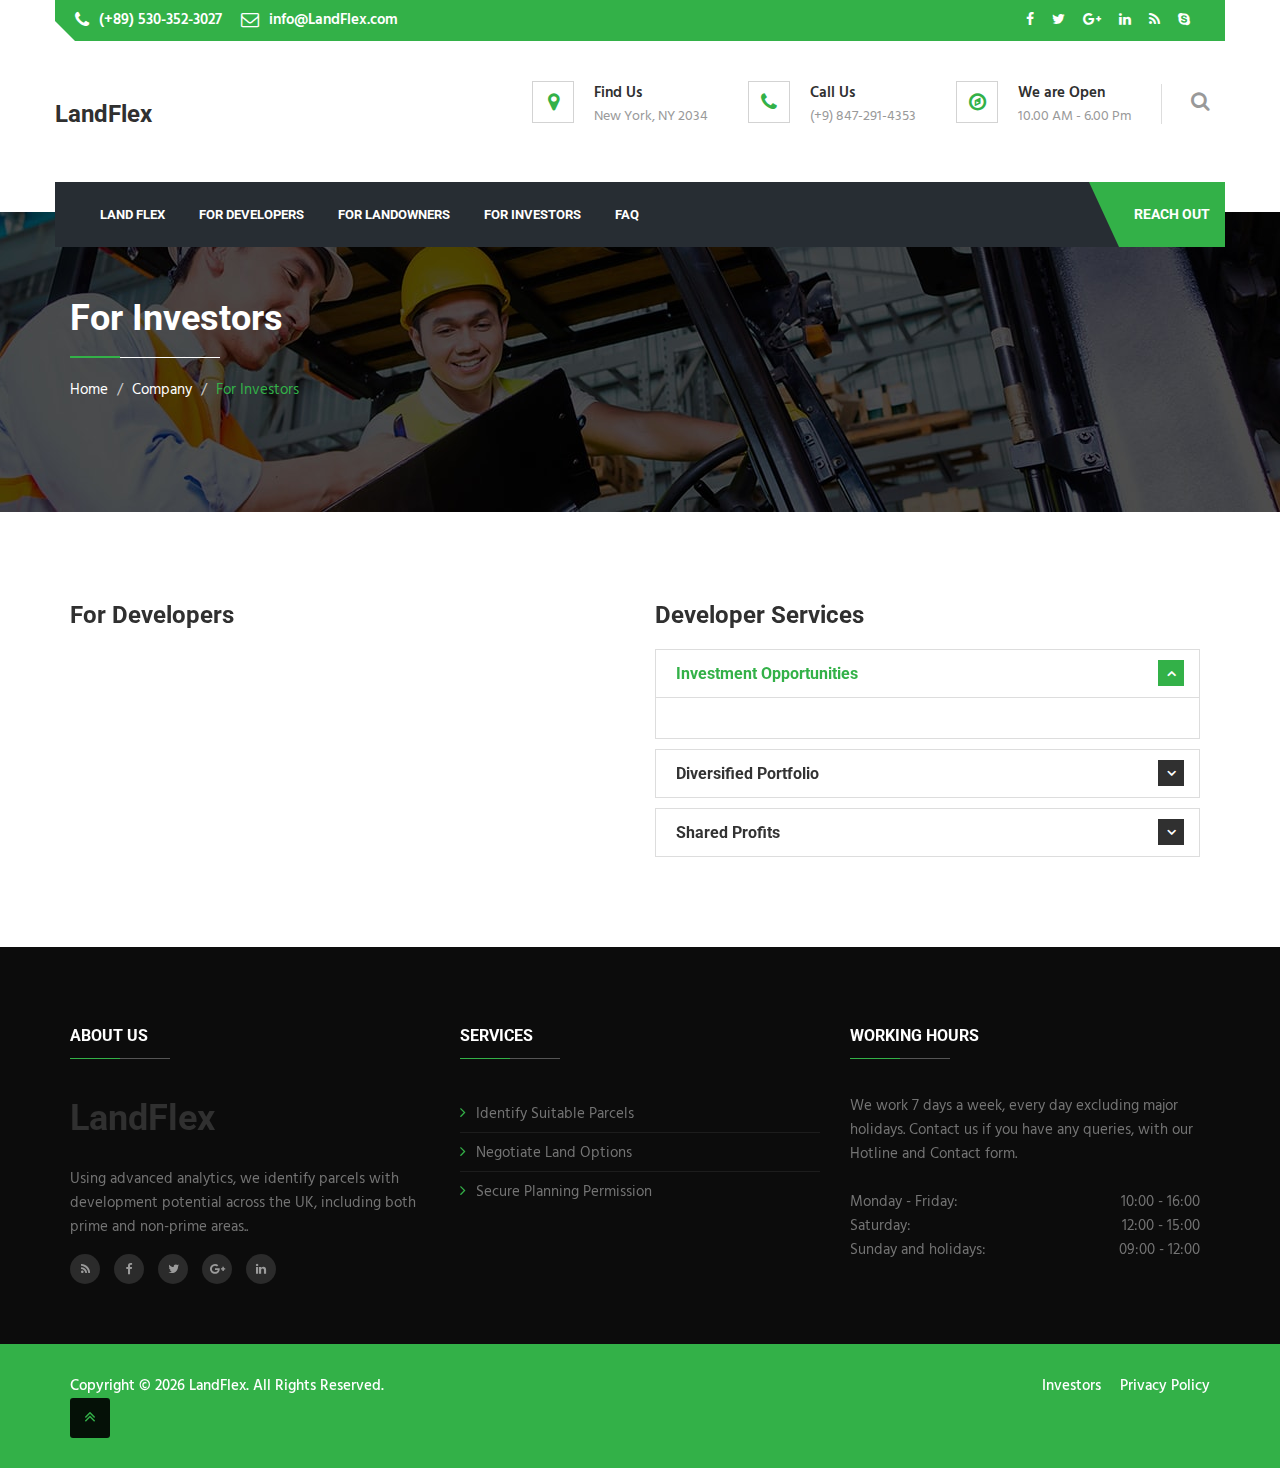
<file: investors.html>
<!DOCTYPE html>
<html lang="en">
<head>

	<!-- Basic Page Needs
	================================================== -->
	<meta charset="utf-8">
	<title>LandFlex - </title>

	<!-- Mobile Specific Metas
	================================================== -->

	<meta http-equiv="X-UA-Compatible" content="IE=edge">
	<meta name="viewport" content="width=device-width, initial-scale=1.0, maximum-scale=1.0, user-scalable=0">

	<!--Favicon-->
	<link rel="shortcut icon" href="images/favicon.ico" type="image/x-icon">
	<link rel="icon" href="images/favicon.ico" type="image/x-icon">

	<!-- CSS
	================================================== -->
	
	<!-- Bootstrap -->
	<link rel="stylesheet" href="css/bootstrap.min.css">
	<!-- Template styles-->
	<link rel="stylesheet" href="css/style.css">
	<!-- Responsive styles-->
	<link rel="stylesheet" href="css/responsive.css">
	<!-- FontAwesome -->
	<link rel="stylesheet" href="css/font-awesome.min.css">
	<!-- Animation -->
	<link rel="stylesheet" href="css/animate.css">
	<!-- Owl Carousel -->
	<link rel="stylesheet" href="css/owl.carousel.min.css">
	<link rel="stylesheet" href="css/owl.theme.default.min.css">
	<!-- Colorbox -->
	<link rel="stylesheet" href="css/colorbox.css">

	<!-- HTML5 shim, for IE6-8 support of HTML5 elements. All other JS at the end of file. -->
	<!--[if lt IE 9]>
		<script src="js/html5shiv.js"></script>
		<script src="js/respond.min.js"></script>
	 <![endif]-->

</head>
	
<body>

	<div class="body-inner">

	<div id="top-bar" class="top-bar">
		<div class="container">
			<div class="row">
				<div class="col-lg-8 col-md-8 col-sm-6 col-xs-12">
					<ul class="top-info">
						<li><i class="fa fa-phone">&nbsp;</i><p class="info-text">(+89) 530-352-3027</p></li>
						<li><i class="fa fa-envelope-o">&nbsp;</i><p class="info-text">info@LandFlex.com</p></li>
					</ul>
				</div><!--/ Top info end -->

				<div class="col-lg-4 col-md-4 col-sm-6 col-xs-12 top-social text-right">
					<ul class="unstyled">
						<li>
							<a title="Facebook" href="#">
								<span class="social-icon"><i class="fa fa-facebook"></i></span>
							</a>
							<a title="Twitter" href="#">
								<span class="social-icon"><i class="fa fa-twitter"></i></span>
							</a>
							<a title="Google+" href="#">
								<span class="social-icon"><i class="fa fa-google-plus"></i></span>
							</a>
							<a title="Linkdin" href="#">
								<span class="social-icon"><i class="fa fa-linkedin"></i></span>
							</a>
							<a title="Rss" href="#">
								<span class="social-icon"><i class="fa fa-rss"></i></span>
							</a>
							<a title="Skype" href="#">
								<span class="social-icon"><i class="fa fa-skype"></i></span>
							</a>
						</li>
					</ul>
				</div><!--/ Top social end -->
			</div><!--/ Content row end -->
		</div><!--/ Container end -->
	</div><!--/ Topbar end -->

	<!-- Header start -->
	<header id="header" class="nav-style-boxed">
		<div class="container">
			<div class="row">
				<div class="logo-area clearfix">
					<div class="logo col-xs-12 col-md-3">
						 <a href="index.html">
							<h3 id="logo">LandFlex</h3>
						 </a>
					</div><!-- logo end -->

					<div class="col-xs-12 col-md-9 header-right">
						<ul class="top-info-box">
							<li>
								<div class="info-box"><span class="info-icon"><i class="fa fa-map-marker">&nbsp;</i></span>
									<div class="info-box-content">
										<p class="info-box-title">Find Us</p>
										<p class="info-box-subtitle">New York, NY 2034</p>
									</div>
								</div>
							</li>
							<li>
								<div class="info-box"><span class="info-icon"><i class="fa fa-phone">&nbsp;</i></span>
									<div class="info-box-content">
										<p class="info-box-title">Call Us</p>
										<p class="info-box-subtitle">(+9) 847-291-4353</p>
									</div>
								</div>
							</li>
							<li>
								<div class="info-box last"><span class="info-icon"><i class="fa fa-compass">&nbsp;</i></span>
									<div class="info-box-content">
										<p class="info-box-title">We are Open</p>
										<p class="info-box-subtitle">10.00 AM - 6.00 Pm</p>
									</div>
								</div>
							</li>
							 <li class="nav-search">
								<span id="search"><i class="fa fa-search"></i></span>
							</li>
						</ul>
						<div class="search" style="display: none;">
							<input type="text" class="form-control" placeholder="Type what you want and enter">
							<span class="search-close">&times;</span>
						</div><!-- Site search end -->
					</div><!-- header right end -->
				</div><!-- logo area end -->
				
			</div><!-- Row end -->
		</div><!-- Container end -->

		<nav class="site-navigation navigation">
			<div class="container">
				<div class="row">
					<div class="col-sm-12">
						<div class="site-nav-inner pull-left">
							<button type="button" class="navbar-toggle" data-toggle="collapse" data-target=".navbar-collapse">
							  <span class="sr-only">Toggle navigation</span>
							  <span class="icon-bar"></span>
							  <span class="icon-bar"></span>
							  <span class="icon-bar"></span>
							</button>

							<div class="collapse navbar-collapse navbar-responsive-collapse">
								<ul class="nav navbar-nav">
									<li><a href="index.html">Land Flex</a></li>
									<li><a href="developers.html">For Developers</a></li>
									<li><a href="landowners.html">For LandOwners</a></li>
									<li><a href="investors.html">For Investors</a></li>
									<li><a href="faq.html">Faq</a></li>
									<!-- <li><a href="services.html">Services</a></li> -->
									<!-- <li><a href="contact2.html">Contact Us</a></li> -->
									

									

								
									<li class="header-get-a-quote">
										<a href="#">Reach Out</a>
									</li>

								</ul><!--/ Nav ul end -->
							</div><!--/ Collapse end -->

						</div><!-- Site Navbar inner end -->

					</div><!--/ Col end -->
				</div><!--/ Row end -->
			</div><!--/ Container end -->

		</nav><!--/ Navigation end -->
	</header><!--/ Header end -->

	<div id="banner-area" class="banner-area" style="background-image:url(images/banner/banner1.jpg)">
		<div class="banner-text">
			<div class="container">
				<div class="row">
					<div class="col-xs-12">
						<div class="banner-heading">
							<h1 class="border-title border-left">For Investors</h1>
							<ol class="breadcrumb">
								<li>Home</li>
								<li>Company</li>
								<li><a href="#">For Investors</a></li>
							</ol>
						</div>
					</div><!-- Col end -->
				</div><!-- Row end -->
			</div><!-- Container end -->
		</div><!-- Banner text end -->
	</div><!-- Banner area end --> 


	<section id="main-container" class="main-container">
		<div class="container">

			<div class="row">
				<div class="col-md-6">
					<h3>For Developers</h3>
					<!-- <p>
						Developers could “do better” on quality a lane of houses in east London’s Hackney commissioned by the council which uses the sale of private homes to fund social housing, and has been nominated for the RIBA’s prestigious Stirling prize. “It sets that blueprint for how you deliver a housing project and how you can get it through planning.”
						</p> -->
				</div><!-- Col end -->

				<div class="col-md-6">
					<h3>Developer Services</h3>
					
					<div class="panel-group" id="accordion">
						<div class="panel panel-default">
							 <div class="panel-heading">
								 <h4 class="panel-title"> 
									<a data-toggle="collapse" data-parent="#accordion" href="#collapseOne">
										Investment Opportunities

									</a> 
								 </h4>
							 </div>
							 <div id="collapseOne" class="panel-collapse collapse in">
								<div class="panel-body">
									<p></p>
								</div>
							 </div>
						</div><!--/ Panel 1 end-->

						<div class="panel panel-default">
							 <div class="panel-heading">
								 <h4 class="panel-title">
									<a data-toggle="collapse" class="collapsed" data-parent="#accordion" href="#collapseTwo"> 
										Diversified Portfolio

</a>
								</h4>
							 </div>
							 <div id="collapseTwo" class="panel-collapse collapse">
								<div class="panel-body">
									<p></p>
								</div>
							 </div>
						</div><!--/ Panel 2 end-->
						

						<div class="panel panel-default">
							 <div class="panel-heading">
								 <h4 class="panel-title">
									<a data-toggle="collapse" class="collapsed" data-parent="#accordion" href="#collapseThree">
										Shared Profits</a>
								</h4>
							 </div>
							 <div id="collapseThree" class="panel-collapse collapse">
								<div class="panel-body">
									<p>
									
										</p>
								</div>
							 </div>
						</div><!--/ Panel 3 end-->
						

					</div><!--/ Accordion end -->

				</div><!-- Col end -->
			</div><!-- Content row end -->
		</div><!-- Conatiner end -->
	</section><!-- Main container end -->




	<!--/ Team end -->

	<footer id="footer" class="footer bg-overlay">
		<div class="footer-main">
			<div class="container">
				<div class="row">
					<div class="col-md-4 col-sm-12 footer-widget footer-about">
						<h3 class="widget-title">About Us</h3>
						<h1 class="footer-logo">LandFlex</h1>
						<!-- <img class="footer-logo" src="images/footer-logo.png" alt="" /> -->
						<p>Using advanced analytics, we identify parcels with development potential across the UK, including both prime and non-prime areas..</p>
						<div class="footer-social">
							<ul>
								<li><a href="#"><i class="fa fa-rss"></i></a></li>
								<li><a href="#"><i class="fa fa-facebook"></i></a></li>
								<li><a href="#"><i class="fa fa-twitter"></i></a></li>
								<li><a href="#"><i class="fa fa-google-plus"></i></a></li>
								<li><a href="#"><i class="fa fa-linkedin"></i></a></li>
							</ul>
						</div><!-- Footer social end -->
					</div><!-- Col end -->

					<div class="col-md-4 col-sm-12 footer-widget">
						<h3 class="widget-title">Services</h3>
						<ul class="list-arrow">
							<li><a href="#">Identify Suitable Parcels</a></li>
							<li><a href="#">Negotiate Land Options</a></li>
							<li><a href="#">Secure Planning Permission</a></li>
						
						</ul>
					</div><!-- Col end -->

					<div class="col-md-4 col-sm-12 footer-widget">
						<h3 class="widget-title">Working Hours</h3>
						<div class="working-hours">
							We work 7 days a week, every day excluding major holidays. Contact us if you have any queries, with our Hotline and Contact form.
							<br><br> Monday - Friday: <span class="text-right">10:00 - 16:00 </span>
							<br> Saturday: <span class="text-right">12:00 - 15:00</span> 
							<br> Sunday and holidays: <span class="text-right">09:00 - 12:00</span>
						</div>
					</div><!-- Col end -->

				</div><!-- Row end -->
			</div><!-- Container end -->
		</div><!-- Footer main end -->

		<div class="copyright">
			<div class="container">
				<div class="row">
					<div class="col-xs-12 col-sm-6">
						<div class="copyright-info">
							<span>Copyright ©   <span id="copyright">
								<script>document.getElementById('copyright').appendChild(document.createTextNode(new Date().getFullYear()))</script>
							</span> LandFlex. All Rights Reserved.</span>
						</div>
					</div>

					<div class="col-xs-12 col-sm-6">
						<div class="footer-menu">
							<ul class="nav unstyled">
								<li><a href="#">Investors</a></li>
								<li><a href="#">Privacy Policy</a></li>
								
							</ul>
						</div>
					</div>
				</div><!-- Row end -->

				<div id="back-to-top" data-spy="affix" data-offset-top="10" class="back-to-top affix">
					<button class="btn btn-primary" title="Back to Top">
						<i class="fa fa-angle-double-up"></i>
					</button>
				</div>

			</div><!-- Container end -->
		</div><!-- Copyright end -->

	</footer><!-- Footer end -->



	<!-- Javascript Files
	================================================== -->

	<!-- initialize jQuery Library -->
	<script type="text/javascript" src="js/jquery.js"></script>
	<!-- Bootstrap jQuery -->
	<script type="text/javascript" src="js/bootstrap.min.js"></script>
	<!-- Owl Carousel -->
	<script type="text/javascript" src="js/owl.carousel.min.js"></script>
	<!-- Counter -->
	<script type="text/javascript" src="js/jquery.counterup.min.js"></script>
	<!-- Waypoints -->
	<script type="text/javascript" src="js/waypoints.min.js"></script>
	<!-- Color box -->
	<script type="text/javascript" src="js/jquery.colorbox.js"></script>
	<!-- Smoothscroll -->
	<script type="text/javascript" src="js/smoothscroll.js"></script>
	<!-- Isotope -->
	<script type="text/javascript" src="js/isotope.js"></script>
	<script type="text/javascript" src="js/ini.isotope.js"></script>

	<!-- Template custom -->
	<script type="text/javascript" src="js/custom.js"></script>
	
	</div><!-- Body inner end -->
</body>
</html>
</file>
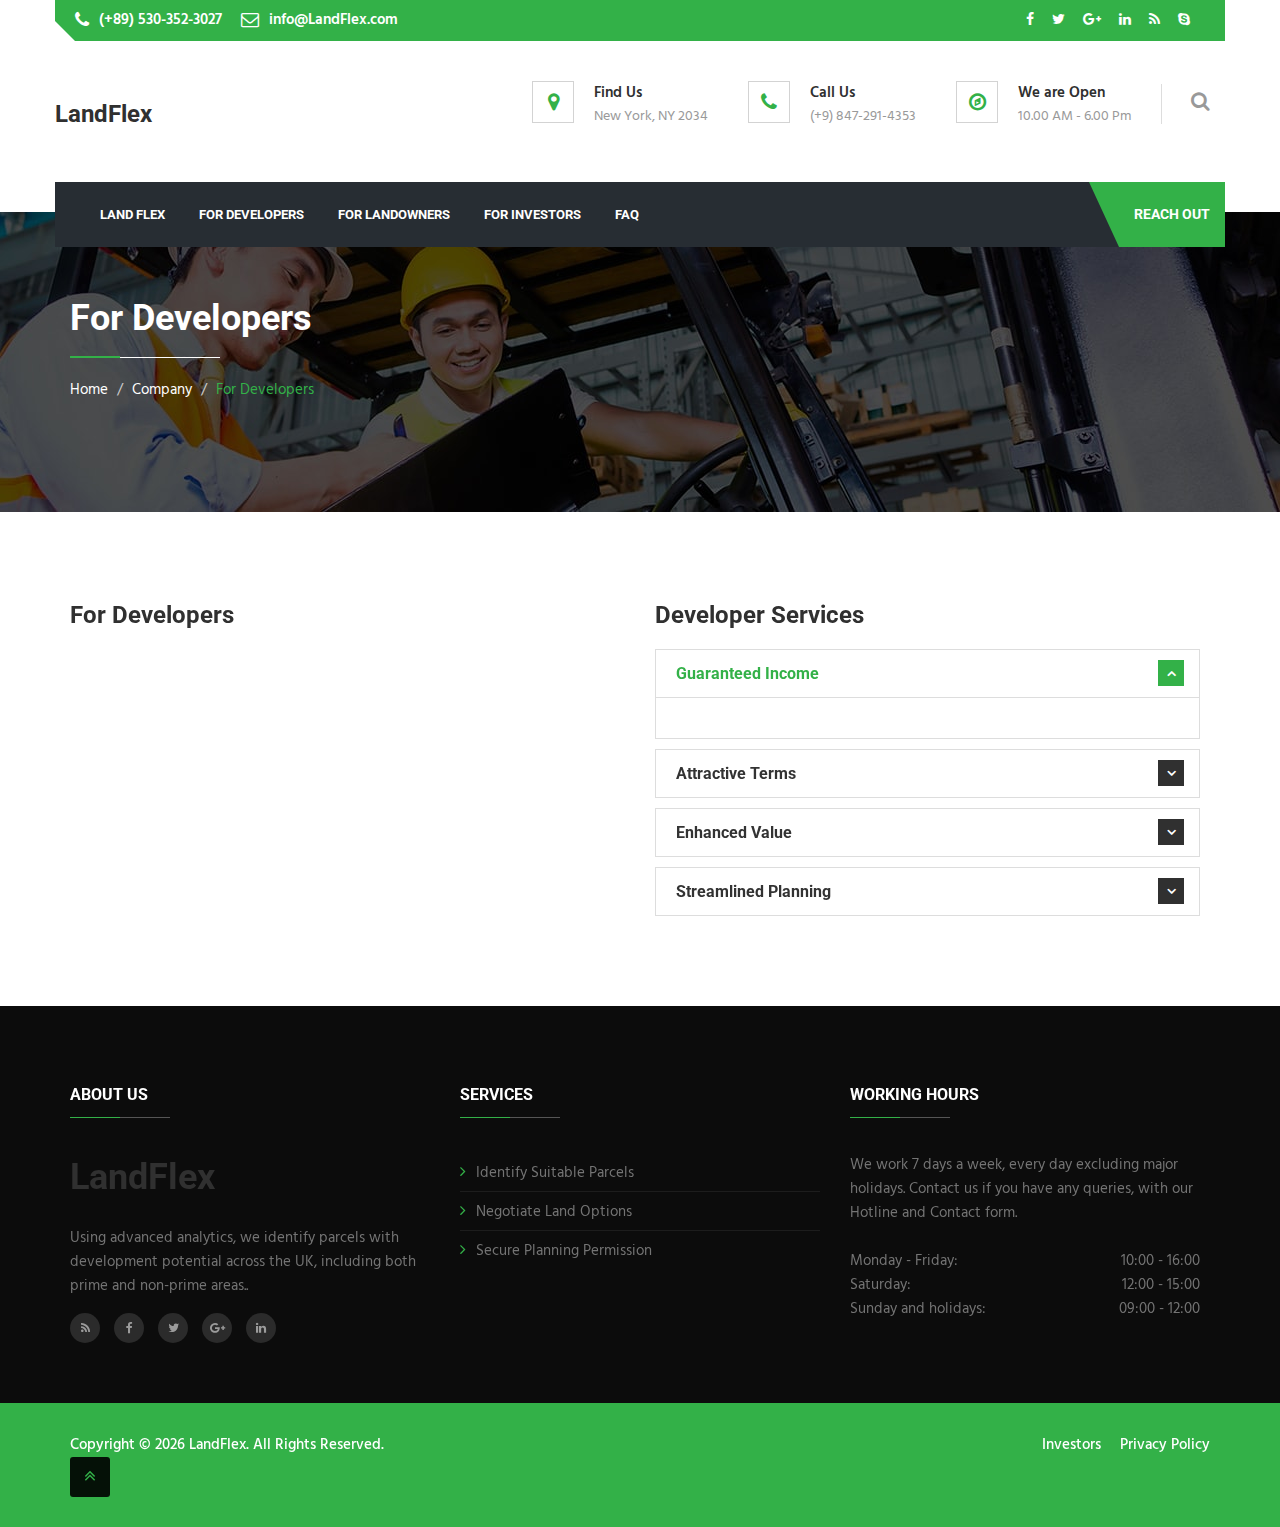
<file: landowners.html>
<!DOCTYPE html>
<html lang="en">
<head>

	<!-- Basic Page Needs
	================================================== -->
	<meta charset="utf-8">
	<title>Landflex - </title>

	<!-- Mobile Specific Metas
	================================================== -->

	<meta http-equiv="X-UA-Compatible" content="IE=edge">
	<meta name="viewport" content="width=device-width, initial-scale=1.0, maximum-scale=1.0, user-scalable=0">

	<!--Favicon-->
	<link rel="shortcut icon" href="images/favicon.ico" type="image/x-icon">
	<link rel="icon" href="images/favicon.ico" type="image/x-icon">

	<!-- CSS
	================================================== -->
	
	<!-- Bootstrap -->
	<link rel="stylesheet" href="css/bootstrap.min.css">
	<!-- Template styles-->
	<link rel="stylesheet" href="css/style.css">
	<!-- Responsive styles-->
	<link rel="stylesheet" href="css/responsive.css">
	<!-- FontAwesome -->
	<link rel="stylesheet" href="css/font-awesome.min.css">
	<!-- Animation -->
	<link rel="stylesheet" href="css/animate.css">
	<!-- Owl Carousel -->
	<link rel="stylesheet" href="css/owl.carousel.min.css">
	<link rel="stylesheet" href="css/owl.theme.default.min.css">
	<!-- Colorbox -->
	<link rel="stylesheet" href="css/colorbox.css">

	<!-- HTML5 shim, for IE6-8 support of HTML5 elements. All other JS at the end of file. -->
	<!--[if lt IE 9]>
		<script src="js/html5shiv.js"></script>
		<script src="js/respond.min.js"></script>
	 <![endif]-->

</head>
	
<body>

	<div class="body-inner">

	<div id="top-bar" class="top-bar">
		<div class="container">
			<div class="row">
				<div class="col-lg-8 col-md-8 col-sm-6 col-xs-12">
					<ul class="top-info">
						<li><i class="fa fa-phone">&nbsp;</i><p class="info-text">(+89) 530-352-3027</p></li>
						<li><i class="fa fa-envelope-o">&nbsp;</i><p class="info-text">info@LandFlex.com</p></li>
					</ul>
				</div><!--/ Top info end -->

				<div class="col-lg-4 col-md-4 col-sm-6 col-xs-12 top-social text-right">
					<ul class="unstyled">
						<li>
							<a title="Facebook" href="#">
								<span class="social-icon"><i class="fa fa-facebook"></i></span>
							</a>
							<a title="Twitter" href="#">
								<span class="social-icon"><i class="fa fa-twitter"></i></span>
							</a>
							<a title="Google+" href="#">
								<span class="social-icon"><i class="fa fa-google-plus"></i></span>
							</a>
							<a title="Linkdin" href="#">
								<span class="social-icon"><i class="fa fa-linkedin"></i></span>
							</a>
							<a title="Rss" href="#">
								<span class="social-icon"><i class="fa fa-rss"></i></span>
							</a>
							<a title="Skype" href="#">
								<span class="social-icon"><i class="fa fa-skype"></i></span>
							</a>
						</li>
					</ul>
				</div><!--/ Top social end -->
			</div><!--/ Content row end -->
		</div><!--/ Container end -->
	</div><!--/ Topbar end -->

	<!-- Header start -->
	<header id="header" class="nav-style-boxed">
		<div class="container">
			<div class="row">
				<div class="logo-area clearfix">
					<div class="logo col-xs-12 col-md-3">
						 <a href="index.html">
							<h3 id="logo">LandFlex</h3>
						 </a>
					</div><!-- logo end -->

					<div class="col-xs-12 col-md-9 header-right">
						<ul class="top-info-box">
							<li>
								<div class="info-box"><span class="info-icon"><i class="fa fa-map-marker">&nbsp;</i></span>
									<div class="info-box-content">
										<p class="info-box-title">Find Us</p>
										<p class="info-box-subtitle">New York, NY 2034</p>
									</div>
								</div>
							</li>
							<li>
								<div class="info-box"><span class="info-icon"><i class="fa fa-phone">&nbsp;</i></span>
									<div class="info-box-content">
										<p class="info-box-title">Call Us</p>
										<p class="info-box-subtitle">(+9) 847-291-4353</p>
									</div>
								</div>
							</li>
							<li>
								<div class="info-box last"><span class="info-icon"><i class="fa fa-compass">&nbsp;</i></span>
									<div class="info-box-content">
										<p class="info-box-title">We are Open</p>
										<p class="info-box-subtitle">10.00 AM - 6.00 Pm</p>
									</div>
								</div>
							</li>
							 <li class="nav-search">
								<span id="search"><i class="fa fa-search"></i></span>
							</li>
						</ul>
						<div class="search" style="display: none;">
							<input type="text" class="form-control" placeholder="Type what you want and enter">
							<span class="search-close">&times;</span>
						</div><!-- Site search end -->
					</div><!-- header right end -->
				</div><!-- logo area end -->
				
			</div><!-- Row end -->
		</div><!-- Container end -->

		<nav class="site-navigation navigation">
			<div class="container">
				<div class="row">
					<div class="col-sm-12">
						<div class="site-nav-inner pull-left">
							<button type="button" class="navbar-toggle" data-toggle="collapse" data-target=".navbar-collapse">
							  <span class="sr-only">Toggle navigation</span>
							  <span class="icon-bar"></span>
							  <span class="icon-bar"></span>
							  <span class="icon-bar"></span>
							</button>

							<div class="collapse navbar-collapse navbar-responsive-collapse">
								<ul class="nav navbar-nav">
									<li><a href="index.html">Land Flex</a></li>
									<li><a href="developers.html">For Developers</a></li>
									<li><a href="landowners.html">For LandOwners</a></li>
									<li><a href="investors.html">For Investors</a></li>
									<li><a href="faq.html">Faq</a></li>
									<!-- <li><a href="services.html">Services</a></li> -->
									<!-- <li><a href="contact2.html">Contact Us</a></li> -->
									

									

								
									<li class="header-get-a-quote">
										<a href="#">Reach Out</a>
									</li>

								</ul><!--/ Nav ul end -->
							</div><!--/ Collapse end -->

						</div><!-- Site Navbar inner end -->

					</div><!--/ Col end -->
				</div><!--/ Row end -->
			</div><!--/ Container end -->

		</nav><!--/ Navigation end -->
	</header><!--/ Header end -->

	<div id="banner-area" class="banner-area" style="background-image:url(images/banner/banner1.jpg)">
		<div class="banner-text">
			<div class="container">
				<div class="row">
					<div class="col-xs-12">
						<div class="banner-heading">
							<h1 class="border-title border-left">For Developers</h1>
							<ol class="breadcrumb">
								<li>Home</li>
								<li>Company</li>
								<li><a href="#">For Developers</a></li>
							</ol>
						</div>
					</div><!-- Col end -->
				</div><!-- Row end -->
			</div><!-- Container end -->
		</div><!-- Banner text end -->
	</div><!-- Banner area end --> 


	<section id="main-container" class="main-container">
		<div class="container">

			<div class="row">
				<div class="col-md-6">
					<h3>For Developers</h3>
					<!-- <p>
						Developers could “do better” on quality a lane of houses in east London’s Hackney commissioned by the council which uses the sale of private homes to fund social housing, and has been nominated for the RIBA’s prestigious Stirling prize. “It sets that blueprint for how you deliver a housing project and how you can get it through planning.”
						</p> -->
				</div><!-- Col end -->

				<div class="col-md-6">
					<h3>Developer Services</h3>
					
					<div class="panel-group" id="accordion">
						<div class="panel panel-default">
							 <div class="panel-heading">
								 <h4 class="panel-title"> 
									<a data-toggle="collapse" data-parent="#accordion" href="#collapseOne">Guaranteed Income

									</a> 
								 </h4>
							 </div>
							 <div id="collapseOne" class="panel-collapse collapse in">
								<div class="panel-body">
									<p></p>
								</div>
							 </div>
						</div><!--/ Panel 1 end-->

						<div class="panel panel-default">
							 <div class="panel-heading">
								 <h4 class="panel-title">
									<a data-toggle="collapse" class="collapsed" data-parent="#accordion" href="#collapseTwo"> 
										Attractive Terms

</a>
								</h4>
							 </div>
							 <div id="collapseTwo" class="panel-collapse collapse">
								<div class="panel-body">
									<p></p>
								</div>
							 </div>
						</div><!--/ Panel 2 end-->
						

						<div class="panel panel-default">
							 <div class="panel-heading">
								 <h4 class="panel-title">
									<a data-toggle="collapse" class="collapsed" data-parent="#accordion" href="#collapseThree">
										Enhanced Value
</a>
								</h4>
							 </div>
							 <div id="collapseThree" class="panel-collapse collapse">
								<div class="panel-body">
									<p>
									
										</p>
								</div>
							 </div>
						</div><!--/ Panel 3 end-->
						<div class="panel panel-default">
							<div class="panel-heading">
								<h4 class="panel-title">
								   <a data-toggle="collapse" class="collapsed" data-parent="#accordion" href="#collapseFour">
									Streamlined Planning</a>
							   </h4>
							</div>
							<div id="collapseFour" class="panel-collapse collapse">
							   <div class="panel-body">
								   <p>
								   
									   </p>
							   </div>
							</div>
					   </div>

					</div><!--/ Accordion end -->

				</div><!-- Col end -->
			</div><!-- Content row end -->
		</div><!-- Conatiner end -->
	</section><!-- Main container end -->




	<!--/ Team end -->

	<footer id="footer" class="footer bg-overlay">
		<div class="footer-main">
			<div class="container">
				<div class="row">
					<div class="col-md-4 col-sm-12 footer-widget footer-about">
						<h3 class="widget-title">About Us</h3>
						<h1 class="footer-logo">LandFlex</h1>
						<!-- <img class="footer-logo" src="images/footer-logo.png" alt="" /> -->
						<p>Using advanced analytics, we identify parcels with development potential across the UK, including both prime and non-prime areas..</p>
						<div class="footer-social">
							<ul>
								<li><a href="#"><i class="fa fa-rss"></i></a></li>
								<li><a href="#"><i class="fa fa-facebook"></i></a></li>
								<li><a href="#"><i class="fa fa-twitter"></i></a></li>
								<li><a href="#"><i class="fa fa-google-plus"></i></a></li>
								<li><a href="#"><i class="fa fa-linkedin"></i></a></li>
							</ul>
						</div><!-- Footer social end -->
					</div><!-- Col end -->

					<div class="col-md-4 col-sm-12 footer-widget">
						<h3 class="widget-title">Services</h3>
						<ul class="list-arrow">
							<li><a href="#">Identify Suitable Parcels</a></li>
							<li><a href="#">Negotiate Land Options</a></li>
							<li><a href="#">Secure Planning Permission</a></li>
						
						</ul>
					</div><!-- Col end -->

					<div class="col-md-4 col-sm-12 footer-widget">
						<h3 class="widget-title">Working Hours</h3>
						<div class="working-hours">
							We work 7 days a week, every day excluding major holidays. Contact us if you have any queries, with our Hotline and Contact form.
							<br><br> Monday - Friday: <span class="text-right">10:00 - 16:00 </span>
							<br> Saturday: <span class="text-right">12:00 - 15:00</span> 
							<br> Sunday and holidays: <span class="text-right">09:00 - 12:00</span>
						</div>
					</div><!-- Col end -->

				</div><!-- Row end -->
			</div><!-- Container end -->
		</div><!-- Footer main end -->

		<div class="copyright">
			<div class="container">
				<div class="row">
					<div class="col-xs-12 col-sm-6">
						<div class="copyright-info">
							<span>Copyright ©   <span id="copyright">
								<script>document.getElementById('copyright').appendChild(document.createTextNode(new Date().getFullYear()))</script>
							</span> LandFlex. All Rights Reserved.</span>
						</div>
					</div>

					<div class="col-xs-12 col-sm-6">
						<div class="footer-menu">
							<ul class="nav unstyled">
								<li><a href="#">Investors</a></li>
								<li><a href="#">Privacy Policy</a></li>
								
							</ul>
						</div>
					</div>
				</div><!-- Row end -->

				<div id="back-to-top" data-spy="affix" data-offset-top="10" class="back-to-top affix">
					<button class="btn btn-primary" title="Back to Top">
						<i class="fa fa-angle-double-up"></i>
					</button>
				</div>

			</div><!-- Container end -->
		</div><!-- Copyright end -->

	</footer><!-- Footer end -->



	<!-- Javascript Files
	================================================== -->

	<!-- initialize jQuery Library -->
	<script type="text/javascript" src="js/jquery.js"></script>
	<!-- Bootstrap jQuery -->
	<script type="text/javascript" src="js/bootstrap.min.js"></script>
	<!-- Owl Carousel -->
	<script type="text/javascript" src="js/owl.carousel.min.js"></script>
	<!-- Counter -->
	<script type="text/javascript" src="js/jquery.counterup.min.js"></script>
	<!-- Waypoints -->
	<script type="text/javascript" src="js/waypoints.min.js"></script>
	<!-- Color box -->
	<script type="text/javascript" src="js/jquery.colorbox.js"></script>
	<!-- Smoothscroll -->
	<script type="text/javascript" src="js/smoothscroll.js"></script>
	<!-- Isotope -->
	<script type="text/javascript" src="js/isotope.js"></script>
	<script type="text/javascript" src="js/ini.isotope.js"></script>

	<!-- Template custom -->
	<script type="text/javascript" src="js/custom.js"></script>
	
	</div><!-- Body inner end -->
</body>
</html>
</file>
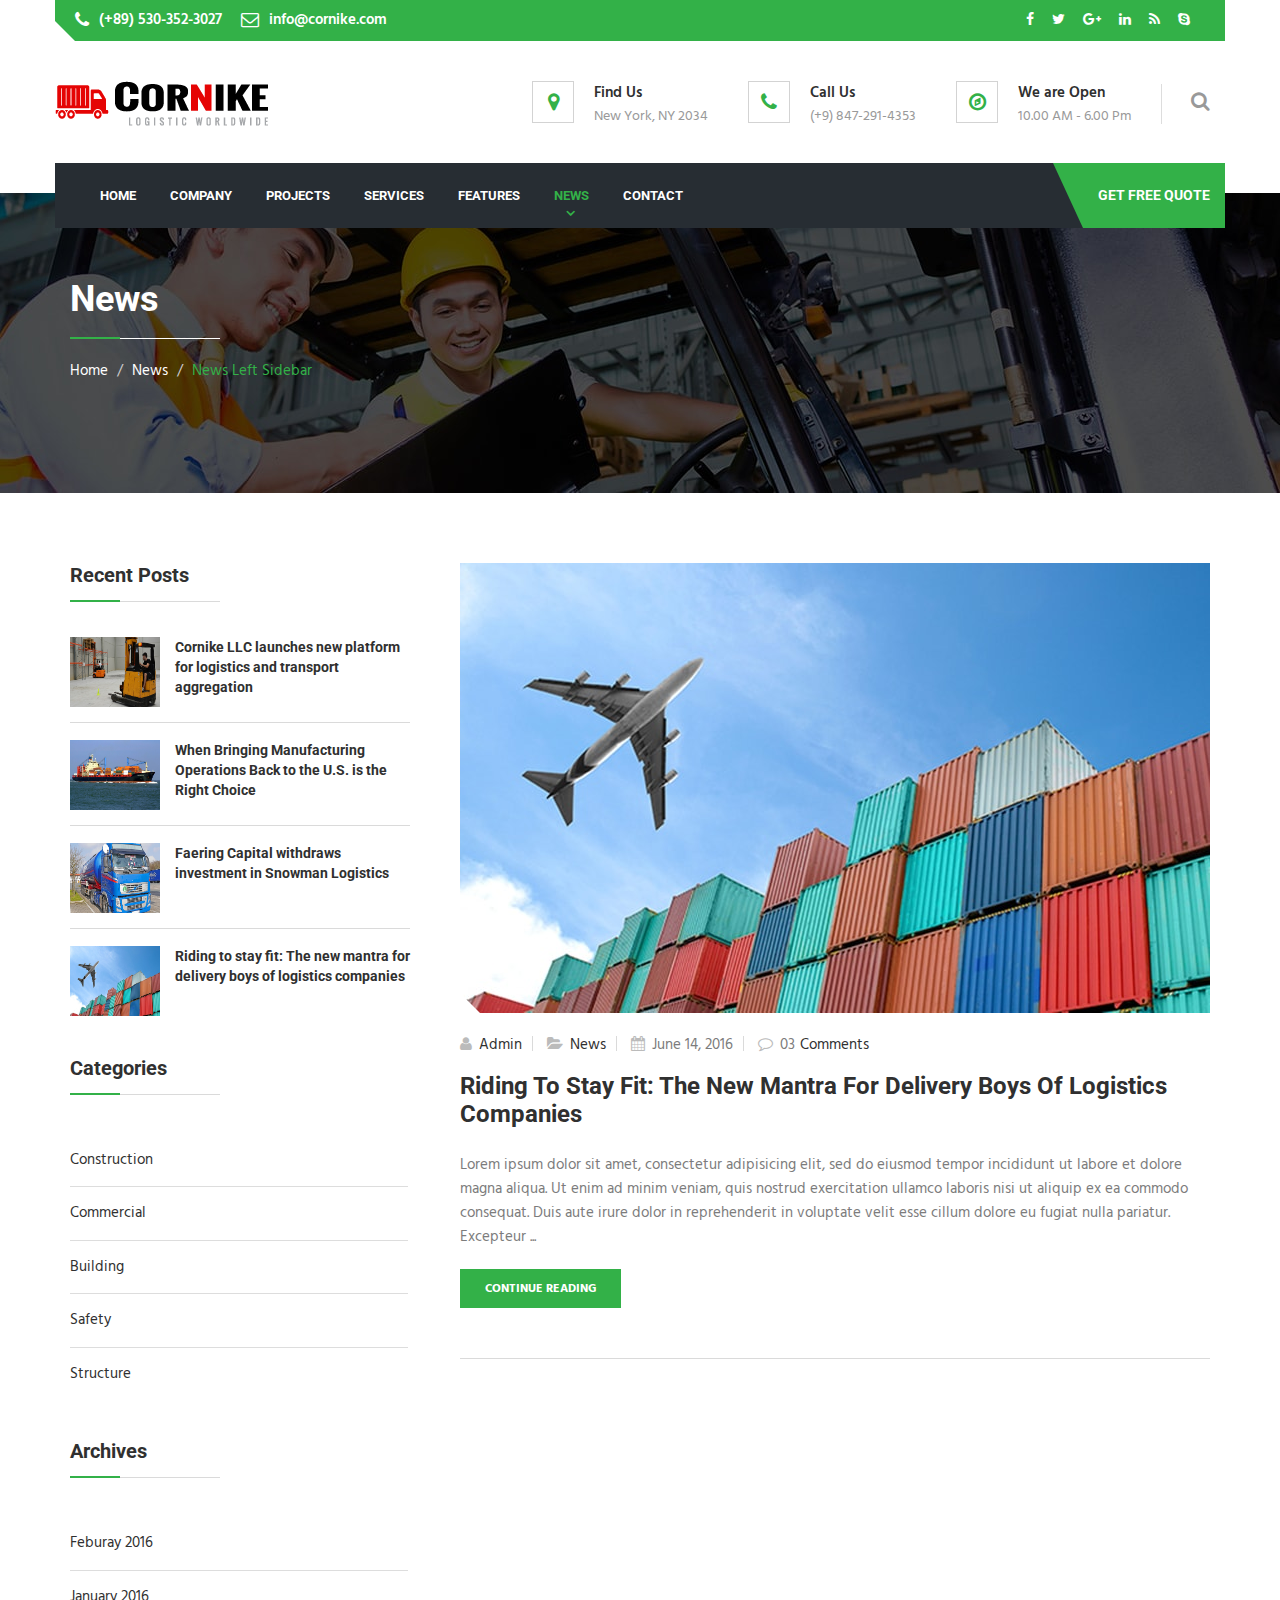
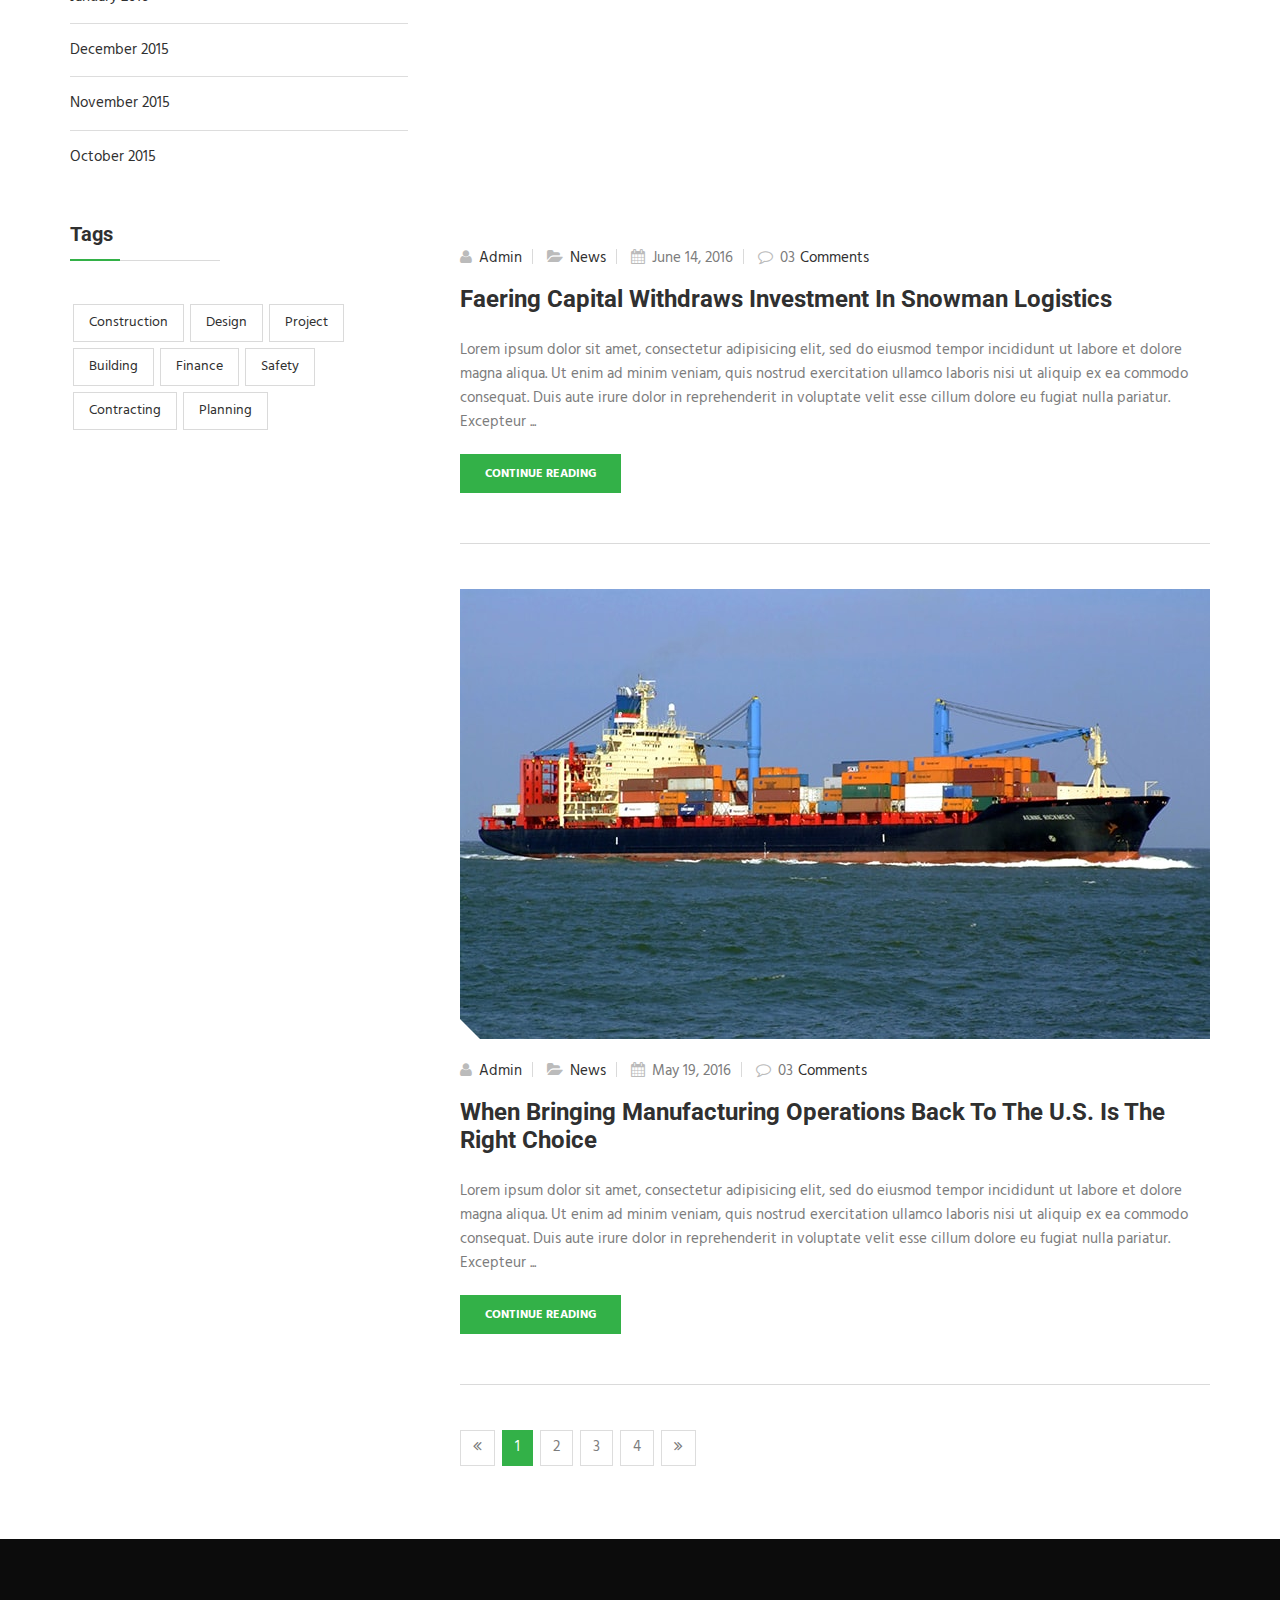
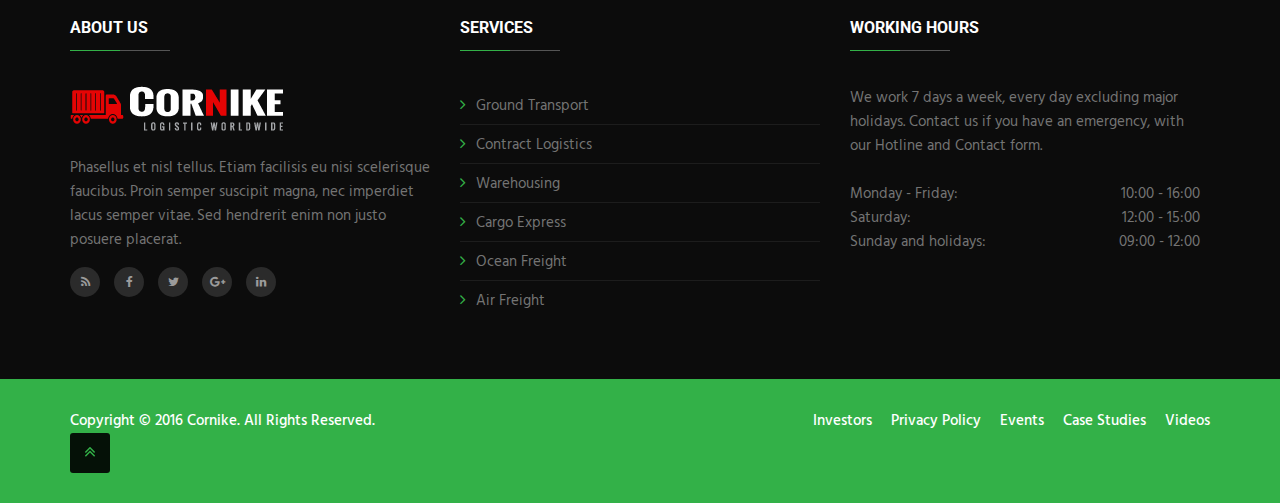
<file: news-left-sidebar.html>
<!DOCTYPE html>
<html lang="en">
<head>

	<!-- Basic Page Needs
	================================================== -->
	<meta charset="utf-8">
	<title>Cornike - Business HTML5 Template</title>

	<!-- Mobile Specific Metas
	================================================== -->

	<meta http-equiv="X-UA-Compatible" content="IE=edge">
	<meta name="viewport" content="width=device-width, initial-scale=1.0, maximum-scale=1.0, user-scalable=0">

	<!--Favicon-->
	<link rel="shortcut icon" href="images/favicon.ico" type="image/x-icon">
	<link rel="icon" href="images/favicon.ico" type="image/x-icon">

	<!-- CSS
	================================================== -->
	
	<!-- Bootstrap -->
	<link rel="stylesheet" href="css/bootstrap.min.css">
	<!-- Template styles-->
	<link rel="stylesheet" href="css/style.css">
	<!-- Responsive styles-->
	<link rel="stylesheet" href="css/responsive.css">
	<!-- FontAwesome -->
	<link rel="stylesheet" href="css/font-awesome.min.css">
	<!-- Animation -->
	<link rel="stylesheet" href="css/animate.css">
	<!-- Owl Carousel -->
	<link rel="stylesheet" href="css/owl.carousel.min.css">
	<link rel="stylesheet" href="css/owl.theme.default.min.css">
	<!-- Colorbox -->
	<link rel="stylesheet" href="css/colorbox.css">

	<!-- HTML5 shim, for IE6-8 support of HTML5 elements. All other JS at the end of file. -->
	<!--[if lt IE 9]>
		<script src="js/html5shiv.js"></script>
		<script src="js/respond.min.js"></script>
	 <![endif]-->

</head>
	
<body>

	<div class="body-inner">

	<div id="top-bar" class="top-bar">
		<div class="container">
			<div class="row">
				<div class="col-lg-8 col-md-8 col-sm-6 col-xs-12">
					<ul class="top-info">
						<li><i class="fa fa-phone">&nbsp;</i><p class="info-text">(+89) 530-352-3027</p></li>
						<li><i class="fa fa-envelope-o">&nbsp;</i><p class="info-text">info@cornike.com</p></li>
					</ul>
				</div><!--/ Top info end -->

				<div class="col-lg-4 col-md-4 col-sm-6 col-xs-12 top-social text-right">
					<ul class="unstyled">
						<li>
							<a title="Facebook" href="#">
								<span class="social-icon"><i class="fa fa-facebook"></i></span>
							</a>
							<a title="Twitter" href="#">
								<span class="social-icon"><i class="fa fa-twitter"></i></span>
							</a>
							<a title="Google+" href="#">
								<span class="social-icon"><i class="fa fa-google-plus"></i></span>
							</a>
							<a title="Linkdin" href="#">
								<span class="social-icon"><i class="fa fa-linkedin"></i></span>
							</a>
							<a title="Rss" href="#">
								<span class="social-icon"><i class="fa fa-rss"></i></span>
							</a>
							<a title="Skype" href="#">
								<span class="social-icon"><i class="fa fa-skype"></i></span>
							</a>
						</li>
					</ul>
				</div><!--/ Top social end -->
			</div><!--/ Content row end -->
		</div><!--/ Container end -->
	</div><!--/ Topbar end -->

	<!-- Header start -->
	<header id="header" class="nav-style-boxed">
		<div class="container">
			<div class="row">
				<div class="logo-area clearfix">
					<div class="logo col-xs-12 col-md-3">
						 <a href="index.html">
							<img src="images/logo.png" alt="">
						 </a>
					</div><!-- logo end -->

					<div class="col-xs-12 col-md-9 header-right">
						<ul class="top-info-box">
							<li>
								<div class="info-box"><span class="info-icon"><i class="fa fa-map-marker">&nbsp;</i></span>
									<div class="info-box-content">
										<p class="info-box-title">Find Us</p>
										<p class="info-box-subtitle">New York, NY 2034</p>
									</div>
								</div>
							</li>
							<li>
								<div class="info-box"><span class="info-icon"><i class="fa fa-phone">&nbsp;</i></span>
									<div class="info-box-content">
										<p class="info-box-title">Call Us</p>
										<p class="info-box-subtitle">(+9) 847-291-4353</p>
									</div>
								</div>
							</li>
							<li>
								<div class="info-box last"><span class="info-icon"><i class="fa fa-compass">&nbsp;</i></span>
									<div class="info-box-content">
										<p class="info-box-title">We are Open</p>
										<p class="info-box-subtitle">10.00 AM - 6.00 Pm</p>
									</div>
								</div>
							</li>
							 <li class="nav-search">
								<span id="search"><i class="fa fa-search"></i></span>
							</li>
						</ul>
						<div class="search" style="display: none;">
							<input type="text" class="form-control" placeholder="Type what you want and enter">
							<span class="search-close">&times;</span>
						</div><!-- Site search end -->
					</div><!-- header right end -->
				</div><!-- logo area end -->
				
			</div><!-- Row end -->
		</div><!-- Container end -->

		<nav class="site-navigation navigation">
			<div class="container">
				<div class="row">
					<div class="col-sm-12">
						<div class="site-nav-inner pull-left">
							<button type="button" class="navbar-toggle" data-toggle="collapse" data-target=".navbar-collapse">
							  <span class="sr-only">Toggle navigation</span>
							  <span class="icon-bar"></span>
							  <span class="icon-bar"></span>
							  <span class="icon-bar"></span>
							</button>

							<div class="collapse navbar-collapse navbar-responsive-collapse">
								<ul class="nav navbar-nav">
									<li class="dropdown">
										<a href="#" class="dropdown-toggle" data-toggle="dropdown">Home <i class="fa fa-angle-down"></i></a>
										<ul class="dropdown-menu" role="menu">
											<li><a href="index.html">Home One</a></li>
											<li><a href="index-2.html">Home Two</a></li>
											<li><a href="index-3.html">Home Three</a></li>
										</ul>
									</li>

									<li class="dropdown">
										<a href="#" class="dropdown-toggle" data-toggle="dropdown">Company <i class="fa fa-angle-down"></i></a>
										<ul class="dropdown-menu" role="menu">
											<li><a href="about.html">About Us</a></li>
											<li><a href="about2.html">About Us 2</a></li>
											<li><a href="team.html">Our People</a></li>
											<li><a href="testimonials.html">Testimonials</a></li>
											<li><a href="career.html">Career</a></li>
											<li><a href="faq.html">Faq</a></li>
											<li><a href="pricing.html">Pricing</a></li>
										</ul>
									</li>

									<li class="dropdown">
										<a href="#" class="dropdown-toggle" data-toggle="dropdown">Projects <i class="fa fa-angle-down"></i></a>
										<ul class="dropdown-menu" role="menu">
											<li><a href="projects.html">Projects All</a></li>
											<li><a href="projects-single1.html">Projects Single 1</a></li>
											<li><a href="projects-single2.html">Projects Single 2</a></li>
										</ul>
									</li>

									<li class="dropdown">
										<a href="#" class="dropdown-toggle" data-toggle="dropdown">Services <i class="fa fa-angle-down"></i></a>
										<ul class="dropdown-menu" role="menu">
											<li><a href="services.html">Services All</a></li>
											<li><a href="service-single1.html">Services Single 1</a></li>
											<li><a href="service-single2.html">Services Single 2</a></li>
										</ul>
									</li>

									<li class="dropdown">
										<a href="#" class="dropdown-toggle" data-toggle="dropdown">Features <i class="fa fa-angle-down"></i></a>
										<ul class="dropdown-menu" role="menu">
											<li><a href="typography.html">Typography</a></li>
											<li><a href="elements.html">Elements</a></li>
											<li><a href="gallery.html">Gallery</a></li>
											<li><a href="404.html">404</a></li>
											<li class="dropdown-submenu">
												<a href="#">Parent Menu</a>
													<ul class="dropdown-menu">
														<li><a href="#">Child Menu 1</a></li>
														<li><a href="#">Child Menu 2</a></li>
														<li><a href="#">Child Menu 3</a></li>
													</ul>
											</li>
										</ul>
									</li>

									<li class="dropdown active">
										<a href="#" class="dropdown-toggle" data-toggle="dropdown">News <i class="fa fa-angle-down"></i></a>
										<ul class="dropdown-menu" role="menu">
											<li class="active"><a href="news-left-sidebar.html">News Left Sidebar</a></li>
											<li><a href="news-right-sidebar.html">News Right Sidebar</a></li>
											<li><a href="news-single.html">News Single</a></li>
										</ul>
									</li>

									<li class="dropdown">
										<a href="#" class="dropdown-toggle" data-toggle="dropdown">Contact <i class="fa fa-angle-down"></i></a>
										<ul class="dropdown-menu" role="menu">
											<li><a href="contact1.html">Contact One</a></li>
											<li><a href="contact2.html">Contact Two</a></li>
										</ul>
									</li>

									<li class="header-get-a-quote">
										<a href="#">Get Free Quote</a>
									</li>

								</ul><!--/ Nav ul end -->
							</div><!--/ Collapse end -->

						</div><!-- Site Navbar inner end -->

					</div><!--/ Col end -->
				</div><!--/ Row end -->
			</div><!--/ Container end -->

		</nav><!--/ Navigation end -->
	</header><!--/ Header end -->
	
	<div id="banner-area" class="banner-area" style="background-image:url(images/banner/banner1.jpg)">
		<div class="banner-text">
     		<div class="container">
	        	<div class="row">
	        		<div class="col-xs-12">
	        			<div class="banner-heading">
	        				<h1 class="border-title border-left">News</h1>
	        				<ol class="breadcrumb">
	        					<li>Home</li>
	        					<li>News</li>
	        					<li><a href="#">News Left Sidebar</a></li>
	        				</ol>
	        			</div>
	        		</div><!-- Col end -->
	        	</div><!-- Row end -->
       	</div><!-- Container end -->
    	</div><!-- Banner text end -->
	</div><!-- Banner area end --> 

	<section id="main-container" class="main-container">
		<div class="container">
			<div class="row">

				<div class="col-lg-4 col-md-4 col-sm-12 col-xs-12">
					<div class="sidebar sidebar-left">

						<div class="widget recent-posts">
							<h3 class="widget-title">Recent Posts</h3>
							<ul class="unstyled clearfix">
		               	<li>
		                    <div class="posts-thumb pull-left"> 
		                    		<a href="#"><img alt="img" src="images/news/news4.jpg"></a>
		                    </div>
		                    <div class="post-info">
		                        <h4 class="entry-title">
		                        	<a href="#">Cornike LLC launches new platform for logistics and transport aggregation</a>
		                        </h4>
		                    </div>
		                    <div class="clearfix"></div>
		                  </li><!-- 1st post end-->

		                  <li>
		                    <div class="posts-thumb pull-left"> 
		                    		<a href="#"><img alt="img" src="images/news/news3.jpg"></a>
		                    </div>
		                    <div class="post-info">
		                        <h4 class="entry-title">
		                        	<a href="#">When Bringing Manufacturing Operations Back to the U.S. is the Right Choice</a>
		                        </h4>
		                    </div>
		                    <div class="clearfix"></div>
		                  </li><!-- 2nd post end-->

		                  <li>
		                    <div class="posts-thumb pull-left"> 
		                    		<a href="#"><img alt="img" src="images/news/news2.jpg"></a>
		                    </div>
		                    <div class="post-info">
		                        <h4 class="entry-title">
		                        	<a href="#">Faering Capital withdraws investment in Snowman Logistics</a>
		                        </h4>
		                    </div>
		                    <div class="clearfix"></div>
		                  </li><!-- 3rd post end-->

		                  <li>
		                    <div class="posts-thumb pull-left"> 
		                    		<a href="#"><img alt="img" src="images/news/news1.jpg"></a>
		                    </div>
		                    <div class="post-info">
		                        <h4 class="entry-title">
		                        	<a href="#">Riding to stay fit: The new mantra for delivery boys of logistics companies</a>
		                        </h4>
		                    </div>
		                    <div class="clearfix"></div>
		                  </li><!-- 3rd post end-->
		               </ul>
							
						</div><!-- Recent post end -->

						<div class="widget">
							<h3 class="widget-title">Categories</h3>
							<ul class="arrow nav nav-tabs nav-stacked">
		                  <li><a href="#">Construction</a></li>
		                  <li><a href="#">Commercial</a></li>
		                  <li><a href="#">Building</a></li>
		                  <li><a href="#">Safety</a></li>
		                  <li><a href="#">Structure</a></li>
		              	</ul>
						</div><!-- Categories end -->

						<div class="widget">
							<h3 class="widget-title">Archives </h3>
							<ul class="arrow nav nav-tabs nav-stacked">
			              	<li><a href="#">Feburay 2016</a></li>
		                  <li><a href="#">January 2016</a></li>
		                  <li><a href="#">December 2015</a></li>
		                  <li><a href="#">November 2015</a></li>
		                  <li><a href="#">October 2015</a></li>
			            </ul>
						</div><!-- Archives end -->

						<div class="widget widget-tags">
							<h3 class="widget-title">Tags </h3>

							<ul class="unstyled clearfix">
			              	<li><a href="#">Construction</a></li>
		                  <li><a href="#">Design</a></li>
		                  <li><a href="#">Project</a></li>
		                  <li><a href="#">Building</a></li>
		                  <li><a href="#">Finance</a></li>
		                  <li><a href="#">Safety</a></li>
		                  <li><a href="#">Contracting</a></li>
		                  <li><a href="#">Planning</a></li>
			            </ul>
						</div><!-- Tags end -->


					</div><!-- Sidebar end -->
				</div><!-- Sidebar Col end -->

				<div class="col-lg-8 col-md-8 col-sm-12 col-xs-12">
					<div class="post">
						<div class="post-media post-image image-angle">
							<img src="images/news/news1.jpg" class="img-responsive" alt="">
						</div>

						<div class="post-body">
							<div class="entry-header">
					 			<div class="post-meta">
									<span class="post-author">
										<i class="fa fa-user"></i><a href="#"> Admin</a>
   								</span>
									<span class="post-cat">
										<i class="fa fa-folder-open"></i><a href="#"> News</a>
   								</span>
   								<span class="post-meta-date"><i class="fa fa-calendar"></i> June 14, 2016</span>
									<span class="post-comment"><i class="fa fa-comment-o"></i> 03<a href="#" class="comments-link">Comments</a></span>
								</div>
								<h2 class="entry-title">
					 				<a href="#">Riding to stay fit: The new mantra for delivery boys of logistics companies</a>
					 			</h2>
							</div><!-- header end -->

							<div class="entry-content">
								<p>Lorem ipsum dolor sit amet, consectetur adipisicing elit, sed do eiusmod tempor incididunt ut labore et dolore magna aliqua. Ut enim ad minim veniam, quis nostrud exercitation ullamco laboris nisi ut aliquip ex ea commodo consequat. Duis aute irure dolor in reprehenderit in voluptate velit esse cillum dolore eu fugiat nulla pariatur. Excepteur  ...</p>
							</div>

							<div class="post-footer">
								<a href="news-single.html" class="btn btn-primary">Continue Reading</a>
							</div>

						</div><!-- post-body end -->
					</div><!-- 1st post end -->

					<div class="post">
						<div class="post-media post-video">
							<div class="embed-responsive">
								<!-- Change the url -->
								<iframe src="//player.vimeo.com/video/153089270?title=0&amp;byline=0&amp;portrait=0&amp;color=8aba56" width="500" height="281" allowfullscreen></iframe>
							</div>
						</div>

						<div class="post-body">
							<div class="entry-header">
					 			<div class="post-meta">
									<span class="post-author">
										<i class="fa fa-user"></i><a href="#"> Admin</a>
   								</span>
									<span class="post-cat">
										<i class="fa fa-folder-open"></i><a href="#"> News</a>
   								</span>
   								<span class="post-meta-date"><i class="fa fa-calendar"></i> June 14, 2016</span>
									<span class="post-comment"><i class="fa fa-comment-o"></i> 03<a href="#" class="comments-link">Comments</a></span>
								</div>
								<h2 class="entry-title">
					 				<a href="#">Faering Capital withdraws investment in Snowman Logistics</a>
					 			</h2>
							</div><!-- header end -->

							<div class="entry-content">
								<p>Lorem ipsum dolor sit amet, consectetur adipisicing elit, sed do eiusmod tempor incididunt ut labore et dolore magna aliqua. Ut enim ad minim veniam, quis nostrud exercitation ullamco laboris nisi ut aliquip ex ea commodo consequat. Duis aute irure dolor in reprehenderit in voluptate velit esse cillum dolore eu fugiat nulla pariatur. Excepteur  ...</p>
							</div>

							<div class="post-footer">
								<a href="news-single.html" class="btn btn-primary">Continue Reading</a>
							</div>

						</div><!-- post-body end -->
					</div><!-- 2nd post end -->

					<div class="post">
						<div class="post-media post-image image-angle">
							<img src="images/news/news3.jpg" class="img-responsive" alt="">
						</div>

						<div class="post-body">
							<div class="entry-header">
					 			<div class="post-meta">
									<span class="post-author">
										<i class="fa fa-user"></i><a href="#"> Admin</a>
   								</span>
									<span class="post-cat">
										<i class="fa fa-folder-open"></i><a href="#"> News</a>
   								</span>
   								<span class="post-meta-date"><i class="fa fa-calendar"></i> May 19, 2016</span>
									<span class="post-comment"><i class="fa fa-comment-o"></i> 03<a href="#" class="comments-link">Comments</a></span>
								</div>
								<h2 class="entry-title">
					 				<a href="#">When Bringing Manufacturing Operations Back to the U.S. is the Right Choice</a>
					 			</h2>
							</div><!-- header end -->

							<div class="entry-content">
								<p>Lorem ipsum dolor sit amet, consectetur adipisicing elit, sed do eiusmod tempor incididunt ut labore et dolore magna aliqua. Ut enim ad minim veniam, quis nostrud exercitation ullamco laboris nisi ut aliquip ex ea commodo consequat. Duis aute irure dolor in reprehenderit in voluptate velit esse cillum dolore eu fugiat nulla pariatur. Excepteur  ...</p>
							</div>

							<div class="post-footer">
								<a href="news-single.html" class="btn btn-primary">Continue Reading</a>
							</div>

						</div><!-- post-body end -->
					</div><!-- 3rd post end -->

					<div class="paging">
		            <ul class="pagination">
		              <li><a href="#"><i class="fa fa-angle-double-left"></i></a></li>
		              <li class="active"><a href="#">1</a></li>
		              <li><a href="#">2</a></li>
		              <li><a href="#">3</a></li>
		              <li><a href="#">4</a></li>
		              <li><a href="#"><i class="fa fa-angle-double-right"></i></a></li>
		            </ul>
	          	</div>

				</div><!-- Content Col end -->

			</div><!-- Main row end -->

		</div><!-- Container end -->
	</section><!-- Main container end -->

	<footer id="footer" class="footer bg-overlay">
		<div class="footer-main">
			<div class="container">
				<div class="row">
					<div class="col-md-4 col-sm-12 footer-widget footer-about">
						<h3 class="widget-title">About Us</h3>
						<img class="footer-logo" src="images/footer-logo.png" alt="" />
						<p>Phasellus et nisl tellus. Etiam facilisis eu nisi scelerisque faucibus. Proin semper suscipit magna, nec imperdiet lacus semper vitae. Sed hendrerit enim non justo posuere placerat.</p>
						<div class="footer-social">
							<ul>
								<li><a href="#"><i class="fa fa-rss"></i></a></li>
								<li><a href="#"><i class="fa fa-facebook"></i></a></li>
								<li><a href="#"><i class="fa fa-twitter"></i></a></li>
								<li><a href="#"><i class="fa fa-google-plus"></i></a></li>
								<li><a href="#"><i class="fa fa-linkedin"></i></a></li>
							</ul>
						</div><!-- Footer social end -->
					</div><!-- Col end -->

					<div class="col-md-4 col-sm-12 footer-widget">
						<h3 class="widget-title">Services</h3>
						<ul class="list-arrow">
							<li><a href="#">Ground Transport</a></li>
							<li><a href="#">Contract Logistics</a></li>
							<li><a href="#">Warehousing</a></li>
							<li><a href="#">Cargo Express</a></li>
							<li><a href="#">Ocean Freight</a></li>
							<li><a href="#">Air Freight</a></li>
						</ul>
					</div><!-- Col end -->

					<div class="col-md-4 col-sm-12 footer-widget">
						<h3 class="widget-title">Working Hours</h3>
						<div class="working-hours">
							We work 7 days a week, every day excluding major holidays. Contact us if you have an emergency, with our Hotline and Contact form.
							<br><br> Monday - Friday: <span class="text-right">10:00 - 16:00 </span>
							<br> Saturday: <span class="text-right">12:00 - 15:00</span> 
							<br> Sunday and holidays: <span class="text-right">09:00 - 12:00</span>
						</div>
					</div><!-- Col end -->

				</div><!-- Row end -->
			</div><!-- Container end -->
		</div><!-- Footer main end -->

		<div class="copyright">
			<div class="container">
				<div class="row">
					<div class="col-xs-12 col-sm-6">
						<div class="copyright-info">
							<span>Copyright © 2016 Cornike. All Rights Reserved.</span>
						</div>
					</div>

					<div class="col-xs-12 col-sm-6">
						<div class="footer-menu">
							<ul class="nav unstyled">
								<li><a href="#">Investors</a></li>
								<li><a href="#">Privacy Policy</a></li>
								<li><a href="#">Events</a></li>
								<li><a href="#">Case Studies</a></li>
								<li><a href="#">Videos</a></li>
							</ul>
						</div>
					</div>
				</div><!-- Row end -->

				<div id="back-to-top" data-spy="affix" data-offset-top="10" class="back-to-top affix">
					<button class="btn btn-primary" title="Back to Top">
						<i class="fa fa-angle-double-up"></i>
					</button>
				</div>

			</div><!-- Container end -->
		</div><!-- Copyright end -->

	</footer><!-- Footer end -->


	<!-- Javascript Files
	================================================== -->

	<!-- initialize jQuery Library -->
	<script type="text/javascript" src="js/jquery.js"></script>
	<!-- Bootstrap jQuery -->
	<script type="text/javascript" src="js/bootstrap.min.js"></script>
	<!-- Owl Carousel -->
	<script type="text/javascript" src="js/owl.carousel.min.js"></script>
	<!-- Counter -->
	<script type="text/javascript" src="js/jquery.counterup.min.js"></script>
	<!-- Waypoints -->
	<script type="text/javascript" src="js/waypoints.min.js"></script>
	<!-- Color box -->
	<script type="text/javascript" src="js/jquery.colorbox.js"></script>
	<!-- Smoothscroll -->
	<script type="text/javascript" src="js/smoothscroll.js"></script>
	<!-- Isotope -->
	<script type="text/javascript" src="js/isotope.js"></script>
	<script type="text/javascript" src="js/ini.isotope.js"></script>

	<!-- Template custom -->
	<script type="text/javascript" src="js/custom.js"></script>
	
	</div><!-- Body inner end -->
</body>
</html>
</file>
<file: css/style.css>
/*
   Template Name: Cornike - Business HTML5 Template
   Author: Tripples
   Author URI: https://themeforest.net/user/tripples
   Description: Cornike - Business HTML5 Template
   Version: 1.0
*/

/* Table of Content
==================================================
1.    Typography
2.    Global Styles
3.    Top Bar
4.    Header area
5.    Slider
6.    Call to action
7.    Features
8.    Facts
9.    Services
10.   Project area
11.   Content area
12.   Testimonial
13.   Subscribe area
14.   News section
15.   Footer
16.   Sub Pages
17.   Contact Us
18.   News Listing
19.   News Single
20.   Sidebar
21.   Error page
22.   Home variations
  
*/

@import url(https://fonts.googleapis.com/css?family=Roboto:300,400,500,700,900);


@import url(https://fonts.googleapis.com/css?family=Hind:400,500,600,700);


/* Typography
================================================== */

body{
   background:#fff;
   color: #7c7c7c;
}

body, p {
    font-family: 'Hind', sans-serif;
    text-rendering: optimizeLegibility;
    -webkit-font-smoothing: antialiased !important;
    line-height: 24px;
    font-size: 15px;
}

h1, h2, h3, h4, h5, h6{
	color: #303030;
   font-weight: 700;
   font-family: 'Roboto', sans-serif;
   text-rendering: optimizeLegibility;
   -webkit-font-smoothing: antialiased !important;
}

h1{
   font-size: 36px;
   line-height: 48px;
}

h2{
   font-size: 28px;
   line-height: 36px;
}

h3{
   font-size: 24px;
   margin-bottom: 20px;
}

h4{
   font-size: 18px;
   line-height: 28px;
}

h5{
   font-size: 14px;
   line-height: 24px;
}

.alert .icon {
    margin-right: 15px;
}

/* Global styles
================================================== */

html{
   overflow-x: hidden !important;
   width: 100%;
   height: 100%;
   position: relative;
   -webkit-font-smoothing: antialiased;
   text-rendering: optimizeLegibility;
}

body{
   border: 0;
   margin: 0;
   padding: 0;
}

.body-inner{
   position: relative;
   overflow: hidden;
}

.preload{ 
   position:fixed; 
   background: #fff url(../images/preload.gif) center center no-repeat;
   left:0px; 
   top:0px; 
   width:100%; 
   height:100%; 
   z-index:99999; 
}

a:link,
a:visited{
    text-decoration: none;
}

a{
  color: #33b148;
}


a:hover{
   text-decoration: none;
   color: #000;
}

a.read-more{
   color: #33b148;
   font-weight: 700;
   text-transform: uppercase;
}

a.read-more:hover{
  color: #222;
}

section, .section-padding{
   padding: 70px 0;
   position: relative;
}

.no-padding{
   padding: 0;
}

.media>.pull-left{
   margin-right: 20px;
}

.gap-60 {
   clear: both;
   height: 60px;
}

.gap-40 {
   clear: both;
   height: 40px;
}

.gap-30 {
   clear: both;
   height: 30px;
}
.gap-20 {
   clear: both;
   height: 20px;
}

.mrb-30{
   margin-bottom: 30px;
}

.mrb-80{
   margin-bottom: -80px;
}

.mrt-0{
   margin-top: 0 !important;
}

.pab{
   padding-bottom: 0;
}

a:focus{
   outline: 0;
}

img.pull-left {
  margin-right: 20px;
  margin-bottom: 20px;
}

img.pull-right {
  margin-left: 20px;
  margin-bottom: 20px;
}

.unstyled {
    list-style: none;
    margin: 0;
    padding: 0;
}

.ts-padding {
    padding: 50px;
}

.solid-bg{
   background: #f9f9f9;
}

.solid-row {
  background: #f0f0f0;
}

.bg-overlay{
   position: relative;
}

.bg-overlay .container{
   position: relative;
   z-index: 1;
}

.bg-overlay:after {
    position: relative;
}

.bg-overlay:after {
   background-color: rgba(0, 0, 0, 0.75);
   z-index: 0;
   position: absolute;
   content: '';
   width: 100%;
   height: 100%;
   top: 0;
   left: 0;
}

.pattern-bg{
   background: #f5f5f5 url(../images/crossword.png);
}


/* Dropcap */

.dropcap {
  font-size: 48px;
  line-height: 60px;
  padding: 0 7px;
  display: inline-block;
  float: left;
  font-weight: 700;
  margin: 5px 15px 5px 0;
  position: relative;
  text-transform: uppercase;
}
.dropcap.primary {
  background: #33b148;
  color: #fff;
}
.dropcap.secondary {
  background: #3a5371;
  color: #fff;
}

/* Title */

.title{
   font-size: 32px;
   line-height: 36px;
   margin-bottom: 20px;
}

/* Title Border */

.border-title {
   font-size: 32px;
   line-height: 32px;
   margin-top: 0;
   margin-bottom: 20px;
   padding-bottom: 20px;
   position: relative;
}

.border-title:after {
   content: "";
   position: absolute;
   display: inline-block;
   bottom: 0px;
   width: 150px;
   height: 1px;
   background: #dadada;
   left: 50%;
   margin-left: -80px;
}

.border-title:before {
   content: "";
   position: absolute;
   display: inline-block;
   bottom: 0px;
   width: 50px;
   height: 2px;
   background: #33b148;
   left: 50%;
   margin-left: -30px;
   z-index: 1;
}

.border-sub-title {
   display: inline-block;
   max-width: 80%;
   font-size: 16px;
   margin-bottom: 60px;
}

/* Border title left */

.border-title.border-left{
   padding-bottom: 20px;
   margin-bottom: 40px;
}

h3.border-title.border-left{
   font-size: 24px;
   padding-bottom: 15px;
}

.border-title.border-left:before,
.border-title.border-left:after{
   left: 0;
   margin-left: 0;
}

/* Page content title */

.page-content-title.first{
   margin-top: 0;
}

/* Video responsive */

.embed-responsive {
   padding-bottom: 56.25%;
   position: relative;
   display: block;
   height: 0;
   overflow: hidden;
}

.embed-responsive iframe {
    position: absolute;
    top: 0;
    left: 0;
    width: 100%;
    height: 100%;
    border: 0;
}

/* Input form */

.form-control, .selectpicker{
   box-shadow: none;
   border: 1px solid #dadada;
   padding: 5px 20px;
   height: 50px;
   background: none;
   color: #959595;
   font-size: 14px;
   border-radius: 0;
}

.selectpicker{
   width: 100%;
}

.form-control:focus{
   box-shadow: none;
   border: 1px solid #33b148;
}

hr {
    background-color: #e7e7e7;
    border: 0;
    height: 1px;
    margin: 40px 0;
}

blockquote {
   padding: 30px;
   padding-left: 40px;
   border-left: 5px solid #33b148;
   margin: 30px 0;
   background: #f9f9f9;
   position: relative;
}

blockquote:before {
   content: "\f10d";
   font-family: FontAwesome;
   position: absolute;
   font-size: 54px;
   color: #E5E5E5;
   top: 8px;
   left: 30px;
   z-index: 0;
}

blockquote p{
   font-size: 16px;
   line-height: 24px;
   font-weight: 300;
   position: relative;
   z-index: 1;
   font-style: italic;
}

cite {
    display: block;
    font-size: 14px;
    margin-top: 10px;
}

/* Button */

.btn-primary,
.btn-dark{
   border: 0;
   border-radius: 0;
   padding: 12px 25px 10px;
   font-weight: 700;
   text-transform: uppercase;
   color: #fff;
   -webkit-transition: 350ms;
   -moz-transition: 350ms;
   -o-transition: 350ms;
   transition: 350ms;
}

.btn-white.btn-primary {
   background: #fff;
   color: #33b148;
}

.btn-primary {
  background: #33b148;
}

.btn-dark {
  background: #242427;
}


.btn-primary:hover,
.btn-dark:hover,
.btn-white.btn-primary:hover{
  background: #272d33;
   color: #fff;
}

.general-btn{
   clear: both;
   margin-top: 50px;
}

/* Ul, Ol */

.list-round, 
.list-arrow,
.list-check{
   list-style: none;
   margin: 0;
   padding: 0 0 0 15px;
}

.list-round li{
   line-height: 28px;
}

.list-round li:before {
    font-family: FontAwesome;
    content: "\f138";
    margin-right: 10px;
    color: #33b148;
    font-size: 12px;
}

.list-arrow{
   padding: 0;
}

ul.list-arrow li:before {
   font-family: FontAwesome;
   content: "\f105";
   margin-right: 10px;
   color: #33b148;
   font-size: 16px;
}


ul.list-check li:before {
   font-family: FontAwesome;
   content: "\f00c";
   margin-right: 10px;
   color: #33b148;
   font-size: 14px;
}

/* Image angle */

.image-angle{
   position: relative;
   display: block;
}

.image-angle:before {
    content: '';
    width: 0;
    height: 0;
    border-bottom: 20px solid #fff;
    border-right: 20px solid rgba(0, 0, 0, 0);
    background: none;
    position: absolute;
    bottom: 0;
    left: 0;
    z-index: 1;
}

/* Bootstrap */

.nav-tabs>li.active>a, 
.nav-tabs>li.active>a:focus, 
.nav-tabs>li.active>a:hover,
.nav-tabs>li>a:hover,
.nav-tabs>li>a{
   border: 0;
}

.nav>li>a:focus, .nav>li>a:hover{
   background: none;
}

a[href^=tel] {
    color: inherit;
    text-decoration: none;
}

/* Top Bar
================================================== */

.top-bar .container {
   padding: 8px 20px 8px;
   background: #33b148;
   position: relative;
}

.top-bar .container:before {
   content: '';
   width: 0;
   height: 0;
   border-bottom: 20px solid #fff;
   border-right: 20px solid rgba(0, 0, 0, 0);
   background: none;
   position: absolute;
   bottom: 0;
   left: 0;
   z-index: 1;
}

/* Top info */

ul.top-info {
   list-style: none;
   margin: 0;
   padding: 0;
   color: #fff;
   font-weight: 600;
}


ul.top-info li {
   position: relative;
   line-height: 10px;
   display: inline-block;
   margin-left: 0;
   padding-right: 15px;
}

ul.top-info li i{
   font-size: 18px;
   position: relative;
   top: 2px;
   margin-right: 5px;
}


ul.top-info li p.info-text {
   margin: 0;
   line-height: normal;
   display: inline-block;
   -webkit-flex-direction: column;
   -ms-flex-direction: column;
   flex-direction: column;
}

/* Top social */

.top-social ul{
	list-style: none;
  	padding: 0;
  	margin: 0;
}

.top-social li {
  display: inline-block;
  padding: 0;
}

.top-social li a{
   color: #fff;
	margin-right: 15px;
	font-size: 14px;
	-webkit-transition: 400ms;
  	-moz-transition: 400ms;
  	-o-transition: 400ms;
  	transition: 400ms;
}

.top-social li a:hover{
	color: #333;
}

/* Top bar border */

.top-bar-border{
   padding: 8px 20px 8px;
   border-bottom: 1px solid #ddd;
}

.top-bar-border ul.top-info{
   color: #7c7c7c;
   font-weight: 400;
}

.top-bar-border .top-social li a{
   color: #7c7c7c;
}

.top-bar-border ul.top-info li i{
   color: #33b148;
}


/* Header area
================================================== */

.header{
   background: #fff;
   position: relative;
   box-shadow: 0px 3px 3px rgba(0, 0, 0, 0.1);
}

.navbar-fixed {
  z-index: 9999;
  position: fixed;
  opacity: .98;
  width: 100%;
  top: 0;
  -webkit-animation: fadeInDown 800ms;
  -moz-animation: fadeInDown 800ms;
  -ms-animation: fadeInDown 800ms;
  -o-animation: fadeInDown 800ms;
  animation: fadeInDown 800ms;
  -webkit-backface-visibility: hidden;
}

/*-- Logo --*/

.logo {
  padding: 28px 0;
}

/* header right */

.header-right {
  float: right;
}

ul.top-info-box {
   list-style: none;
   margin: 0;
   padding: 0;
   float: right;
}

ul.top-info-box li {
   position: relative;
   float: left;
   margin-left: 40px;
}

ul.top-info-box li:first-child{
   margin-left: 0;
}

ul.top-info-box li:first-child:before{
   background: none;
}


ul.top-info-box li .info-box span.info-icon {
  font-size: 20px;
  display: inline-block;
  text-align: center;
  float: left;
  width: 42px;
  height: 42px;
  line-height: 44px;
  border: 1px solid #d3d3d3;
  margin-right: 20px;
  position: relative;
  color: #33b148;
}

ul.top-info-box li .info-box span.info-icon i{
   margin-left: 5px;
}

ul.top-info-box li .info-box .info-box-content {
  display: inline-block;
  font-family: Montserrat;
  -webkit-flex-direction: column;
  -ms-flex-direction: column;
  flex-direction: column;
}

ul.top-info-box li .info-box .info-box-title {
  font-weight: 600;
  color: #303030;
  font-size: 15px;
  margin-bottom: 0;
  line-height: normal;
}

ul.top-info-box li .info-box .info-box-subtitle {
  margin: 0;
  line-height: normal;
  color: #999;
  font-size: 14px;
}

/*-- Search start --*/


ul.top-info-box > li.nav-search{
   cursor: pointer;
   padding-left: 30px;
   margin-left: 30px;
}

ul.top-info-box > li.nav-search:before{
   position: absolute;
   content: '';
   background: #ddd;
   left: 0;
   width: 1px;
   height: 40px;
   top: 50%;
   margin-top: -10px;
}

ul.top-info-box > li.nav-search i{
   font-size: 20px;
   top: 10px;
   position: relative;
   cursor: pointer;
   color: #999;
}

.search {
    position: fixed;
    top: 0;
    left: 0;
    width: 100%;
    height: 100%;
    background: rgba(53,53,53,.92);
    display: none;
    z-index: 99;
}

.search .form-control {
   border: 1px solid #fff;
   position: fixed;
   top: 50%;
   left: 25%;
   width: 50%;
   height: 60px;
}

.search .search-close {
   color: #fff;
   position: fixed;
   top: 90px;
   right: 19%;
   font-size: 36px;
   cursor: pointer;
}


/* Main navigation */

.navbar{
	border-radius: 0;
	border: 0;
	margin-bottom: 0;
}

.navbar-toggle{
   float: left;
   margin-top: 25px;
   padding: 12px;
   border-radius: 0;
   margin-right: 5px;
   background: #33b148;
}

.navbar-toggle .icon-bar{
   background: #fff;
}

.navbar-toggle .i-bar{
	background: #fff;
}

ul.navbar-nav{
   float: left;
   display: inline-block;
}

ul.navbar-nav > li{
   float: none;
   display: inline-block;
}


ul.navbar-nav > li:hover > a, 
ul.navbar-nav > li.active > a{
  color: #33b148;
  position: relative;
}


ul.navbar-nav > li:hover > a:after, 
ul.navbar-nav > li.active > a:after{
   font-family: FontAwesome;
   position: absolute;
   clear: both;
   content: "\f107";
   text-align: center;
   display: block;
   line-height: 0;
   font-size: 14px;
   left: 50%;
   margin-left: -6px;
}


ul.navbar-nav > li{
   padding: 0 13px;
   position: relative;
}

ul.navbar-nav > li:last-child{
   padding-right: 0;
}

ul.navbar-nav > li:last-child:after{
   background: none;
}

ul.navbar-nav > li > a{
   font-family: 'Roboto', serif;
   color: #333;
   text-rendering: optimizeLegibility;
   font-weight: 700;
   text-transform: uppercase;
   font-size: 13px;
   margin: 0;
   line-height: 40px;
   padding: 30px 0;
   -webkit-transition: 350ms;
    -moz-transition: 350ms;
    -o-transition: 350ms;
    transition: 350ms;
}

ul.navbar-nav > li > a:hover, 
ul.navbar-nav > li > a:focus{
   background: none;
}

ul.navbar-nav > li > a i{
	font-weight: 700;
}

.nav .open>a, .nav .open>a:hover, 
.nav .open>a:focus{
	background: transparent;
	border:0;
}


/* Dropdown */

.dropdown-submenu {
   position: relative;
}

.dropdown-submenu>.dropdown-menu {
   top: 0;
   left: 100%;
   margin-top: -2px;
   border-radius: 0;
}


.dropdown-submenu>a:after {
   display: block;
   content: "\f105";
   font-family: FontAwesome;
   float: right;
   margin-top: 0;
   margin-right: -5px;
}

.dropdown-submenu:hover>a:after {
   border-left-color: #fff;
}

.dropdown-submenu.pull-left {
    float: none;
}

.dropdown-submenu.pull-left>.dropdown-menu {
    left: -100%;
    margin-left: 10px;
    -webkit-border-radius: 6px 0 6px 6px;
    -moz-border-radius: 6px 0 6px 6px;
    border-radius: 6px 0 6px 6px;
}

.dropdown-menu{
   text-align: left;
   background: #fff;
	z-index: 100;
	min-width: 200px;
	border-radius: 0;
   border: 0;
   border-top: 2px solid #33b148;
   padding: 0 20px;
}

.dropdown-menu-large{
   min-width: 400px;
}

.dropdown-menu-large > li > ul {
    padding: 0;
    margin: 0;
    list-style: none;
}

.dropdown-menu-large > li > ul > li > a{
   padding-left: 0;
}

.dropdown-menu-large > li > ul > li.active > a{
   color: #33b148;
}

.navbar-nav>li>.dropdown-menu a{
	background: none;
}

.dropdown-menu li a{
   font-family: 'Roboto', serif;
	display: block;
	font-size: 14px;
	font-weight: 400;
	line-height: normal;
	text-decoration: none;
	padding: 15px 0;
	border-bottom: 1px solid #e5e5e5;
   color: #333333;
}

.dropdown-menu li:last-child > a{
	border-bottom: 0;
}

.dropdown-menu>.active>a, 
.dropdown-menu>.active>a:hover, 
.dropdown-menu>.active>a:focus, 
.dropdown-menu>.active>.dropdown-menu>.active>a{
	background: none;
	color: #33b148;
}

.dropdown-menu li a:hover, 
.dropdown-menu li a:focus{
	color: #33b148;
}

/* Get a quote */

.header-get-a-quote .btn-primary{
   padding: 10px 15px;
   font-size: 12px;
   border-radius: 0;
   line-height: normal;
   text-transform: capitalize;
   color: #fff;
}

.header-get-a-quote .btn-primary:hover{
   background: #272d33;
}

ul.navbar-nav > li.header-get-a-quote:hover > a:after{
   position: relative;
   content: no-close-quote;
}

@media (min-width: 768px) {
   ul.nav li.dropdown:hover ul.dropdown-menu{ display: block; }
}

@media (min-width: 767px) {
   ul.nav li.dropdown ul.dropdown-menu li.dropdown-submenu .dropdown-menu {left: 100%;top: 0;display: none;}
   ul.nav li.dropdown ul.dropdown-menu li.dropdown-submenu:hover .dropdown-menu{ display:block;}
}

/* Slider
================================================== */

/*-- Main slide --*/

#main-slide .item {
    min-height: 700px;
    color: #fff;
    background-position: 50% 50%;
    -webkit-background-size: cover;
    background-size: cover;
    -webkit-backface-visibility: hidden;
}

#main-slide .item img{
	width: 100%;
	-webkit-backface-visibility: hidden;
}


#main-slide .item .slider-content {
  z-index: 1;
  opacity: 0;
  -webkit-transition: opacity 500ms;
  -moz-transition: opacity 500ms;
  -o-transition: opacity 500ms;
  transition: opacity 500ms;
  height: auto;
}

#main-slide .item.active .slider-content {
  opacity: 1;
  -webkit-transition: opacity 100ms;
  -moz-transition: opacity 100ms;
  -o-transition: opacity 100ms;
  transition: opacity 100ms;
}

#main-slide .slider-content{
   top: 50%;
   padding: 0;
   position: absolute;
   width: 100%;
   color: #fff;
   -webkit-transform: translateY(-50%);
    transform: translateY(-50%);
}

#main-slide .slider-content.text-left{
   left: 10%;
}

#main-slide .slider-content.text-right{
   right: 10%;
}

.slider-content {
   position: relative;
   display: table;
   height: 100%;
   width: 100%;
}

.slide-title-box{
   font-size: 16px;
   line-height: 39px;
   background: #33b148;
   color: #fff;
   display: inline-block;
   padding: 0 15px;
   margin: 0;
}

.slide-title{
   font-size: 28px;
   line-height: 36px;
   font-weight: 400;
   color: #fff;
   margin: 20px 0 10px;
}

.slide-sub-title{
   font-style: normal;
   font-size: 48px;
   line-height: 58px;
   margin: 10px 0;
   color: #fff;
   font-weight: 700;

}

.slider-text {
   display: table;
   vertical-align: bottom;
   color: #fff;
   padding-left: 40%;
   width: 100%;
   padding-bottom: 0;
   padding-top: 20px;
}

.slider-text .slide-head{
   font-size: 36px;
   color: #0052a5;
   position: relative;
}

.slider-img{
    display: block;
    position: absolute;
    top: -80px;
    left: 20%;
    width: 314px;
    max-height: 100%;
}

.slider-img img {
   display: block;
   position: relative;
   max-height: 100%;
   width: auto;
}

.slider.btn{
   margin: 15px 5px 0;
   border: 2px solid transparent;
}

.slider.border{
   background: none;
   border: 2px solid #fff;
}

.slider.border:hover{
   background: #33b148;
   border:2px solid transparent;
}

/* Carousel control */

.carousel-indicators li{
	width: 10px !important;
	height: 10px !important;
	margin: 1px !important;
	border-radius: 100% !important;
   border: 0 !important;
	background: rgba(255,255,255,.5);
   display: none;
}

#main-slide .carousel-indicators li.active,
#main-slide .carousel-indicators li:hover {
   background: #33b148;
   -moz-transition: all 300ms ease;
	-webkit-transition: all 300ms ease;
	-ms-transition: all 300ms ease;
	-o-transition: all 300ms ease;
	transition: all 300ms ease;
}

#main-slide .carousel-control.left,
#main-slide .carousel-control.right,
#main-slide .carousel-indicators {
	opacity: 0;
	filter: alpha(opacity=0);
	background-image: none;
	background-repeat: no-repeat;
	text-shadow: none;
	-webkit-transition: all .25s ease;
	-moz-transition: all .25s ease;
	-ms-transition: all .25s ease;
	-o-transition: all .25s ease;
	transition: all .25s ease;
}

#main-slide:hover .carousel-control.left,
#main-slide:hover .carousel-control.right,
#main-slide:hover .carousel-indicators{
	opacity: 1;
	filter: alpha(opacity=100);
}


#main-slide .carousel-control .fa-angle-left, 
#main-slide .carousel-control .fa-angle-right{
	position: absolute;
	top: 50%;
	z-index: 5;
	display: inline-block;
	-webkit-transform: translateY(-50%);
    transform: translateY(-50%);
}

#main-slide .carousel-control .fa-angle-left{
	left: 20px;
}

#main-slide .carousel-control .fa-angle-right{
	right: 20px;
}

#main-slide .carousel-control i{
	background: rgba(0,0,0,.3);
	color: #fff;
	line-height: 58px;
	width: 60px;
	height: 60px;
	font-size: 36px;
   border-radius: 0;
	-moz-transition: all 500ms ease;
	-webkit-transition: all 500ms ease;
	-ms-transition: all 500ms ease;
	-o-transition: all 500ms ease;
	transition: all 500ms ease;
}

#main-slide .carousel-control i:hover{
	background: #33b148;
   color: #fff;
}

/*-- Animation */
.carousel .item.active .animated1 {
   
}

.carousel .item.active .animated2{
   -webkit-animation: slideInLeft .5s ease-in 300ms both;
   animation: slideInLeft .5s ease-in 300ms both;
}

.carousel .item.active .animated3 {
   -webkit-animation: fadeInLeft 1.5s ease-in-out 300ms both;
   animation: fadeInLeft 1.5s ease-in-out 300ms both;
}

.carousel .item.active .animated4{
   -webkit-animation: lightSpeedIn 1.5s ease-in 300ms both;
   animation: lightSpeedIn 1.5s ease-in 300ms both;
}

.carousel .item.active .animated5{
   -webkit-animation: bounceInLeft 1s ease-in-out 100ms both;
   animation: bounceInLeft 1s ease-in-out 100ms both;
}

.carousel .item.active .animated6{
   -webkit-animation: fadeInRight 1s ease-in 200ms both;
   animation: fadeInRight 1s ease-in 200ms both;
}

.carousel .item.active .animated7{
   -webkit-animation: fadeInRight 1.5s ease-in 300ms both;
   animation: fadeInRight 1.5s ease-in 300ms both;
}

.carousel .item.active .animated8{
   -webkit-animation: bounceInDown 1s ease-in 800ms both;
   animation: bounceInDown 1s ease-in 800ms both;
}


/*-- Owl slide common --*/

.owl-carousel.page-slider .owl-nav{
   margin: 0;
}

.owl-carousel .owl-nav{
   text-align: center;
   margin-top: 50px;
}

.owl-carousel .owl-nav > div{
   margin: 0 5px;
   background-color: #33b148;
   color: #fff;
   width: 32px;
   height: 32px;
   line-height: 34px;
   display: inline-block;
   text-align: center;
   font-size: 20px;
   -webkit-transition: 400ms;
   -moz-transition: 400ms;
   -o-transition: 400ms;
   transition: 400ms;
}

.owl-carousel .owl-nav > div:hover{
   background: #272d33;
}

.owl-theme .owl-dots{
   text-align: center;
   margin-top: 40px;
   position: relative;
   z-index: 1;
}

.owl-theme .owl-dots .owl-dot{
   display: inline-block;
}


.owl-theme .owl-dots .owl-dot span {
    width: 10px;
    height: 10px;
    margin: 5px 4px;
    background: #000;
    opacity: .3;
    display: inline-block;
}

.owl-theme .owl-dots .owl-dot.active span {
    background: #33b148;
    opacity: 1;
}

/* Owl Page slider */

.page-slider.owl-theme .owl-nav > div{
   background: rgba(0, 0, 0, 0.5);
   position: absolute;
   top: 50%;
   width: 36px;
   height: 72px;
   line-height: 72px;
   font-size: 26px;
   text-align: center;
   margin: 0;
   -webkit-transition: 400ms;
   -moz-transition: 400ms;
   -o-transition: 400ms;
   transition: 400ms;
   -webkit-transform: translateY(-50%);
   transform: translateY(-50%);
}

.page-slider.owl-theme .owl-nav > .owl-prev{
  left: 0;
}

.page-slider.owl-theme .owl-nav > .owl-next{
  right: 0;
}

.page-slider.owl-theme .owl-nav > div:hover{
   background: #33b148;
   color: #fff;
}

.page-slider .item{
   min-height: 700px;
   background-position: 50% 50%;
   -webkit-background-size: cover;
   background-size: cover;
   -webkit-backface-visibility: hidden;
}

.page-slider.page-slider-small .item{
  min-height: auto;
}

.page-slider-caption{
   position: absolute;
   bottom: 0;
   width: 100%;
   padding: 5px 20px;
   background: rgba(255,255,255,.9);
}

.page-slider-caption h3{
   font-size: 20px;
}

.page-slider-caption span{
   font-weight: 400;
}

/* Owl Box slider */

.box-slider-content{
   top: 50%;
   padding: 0;
   position: absolute;
   width: 100%;
   -webkit-transform: translateY(-50%);
   transform: translateY(-50%);
}

.box-slider-text{
   background: #fff;
   display: inline-block;
   padding: 20px 30px;
   max-width: 600px;
}

.box-slide-title{
   font-size: 24px;
   margin: 0;
   color: #666;
}

.box-slide-sub-title{
   font-size: 36px;
   margin: 8px 0 10px;
}

.box-slide-description{
   color: #666;
}

.box-slider-text .btn{
   padding: 10px 20px;
}

.box-slide.owl-theme .owl-controls{
   margin: -20px;
}


/*-- Slider pages --*/

#main-slide.slider-pages .item {
    min-height: 340px;
    color: #fff;
    background-position: 50% 50%;
    -webkit-background-size: cover;
    background-size: cover;
    -webkit-backface-visibility: hidden;
}

/* Call to action
================================================== */

.call-to-action{
  background-color: #272d33;
  padding: 0;
}

.call-to-action-title{
  color: #fff;
  margin: 0;
  padding: 25px 0;
  line-height: normal;
  font-size: 22px;
  text-transform: capitalize;
}

.call-to-action-btn-angle{
  background: #33b148;
  min-height: 80px;
  padding: 28px 0;
  position: relative;
  text-align: center;
}

.call-to-action-btn-angle:before {
   content: '';
   position: absolute;
   left: -30px;
   z-index: 0;
   border-left: 30px solid transparent;
   border-right: 0 solid transparent;
   border-bottom: 80px solid #33b148;
   bottom: 0;
}

.call-to-action-btn-angle:after {
   content: "";
   position: absolute;
   background: #33b148;
   display: block;
   width: 300%;
   height: 100%;
   right: -300%;
   top: 0;
}

.call-to-action-btn-angle a {
   font-size: 18px;
   display: inline-block;
   font-weight: 700;
   color: #272d33;
}

.call-to-action-btn-angle a:hover{
   color: #fff;
}

.call-to-action-btn-angle a i{
   padding-right: 8px;
}

/* Call to action classic */

.call-to-action.classic{
   background: #33b148;
   padding: 20px;
   color: #fff;
}

.call-to-action.classic .action-title{
   font-size: 20px;
   line-height: normal;
   color: #fff;
   margin: 0;
}

.call-to-action.classic .call-to-action-btn{
   margin-top: 5px;
}

/* Action style box */

.call-to-action-box .action-style-box{
   background: #33b148;
   padding: 25px 30px;
}

.action-title{
   color: #fff;
   margin: 0;
   line-height: 36px;
}  


/* Features
================================================== */


/*-- Feature Image box border --*/

.ts-feature-image-box > img{
   margin-bottom: 25px;
   border-bottom: 10px solid #33b148;
}

.ts-feature-image-box.image-angle:before{
   border-right: 20px solid #970303;
}

.feature-box-title {
   font-size: 20px;
   margin: 0 0 15px;
}

.ts-feature-image-box.two > img{
   border-bottom: 10px solid #272d33;
}

.ts-feature-image-box.image-angle.two:before{
   border-right: 20px solid #161a1d;
}

.ts-feature-image-box.three > img{
   border-bottom: 10px solid #bababa;
}

.ts-feature-image-box.image-angle.three:before{
   border-right: 20px solid #898888;
}

/* Intro Feature */

.intro-feature h3{
   margin-top: 0;
}

.img-box {
   position: relative;
   text-align: right;
   margin-top: 30px;
}
.img-box .img-box-small {
   position: absolute;
   left: -5px;
   height: 100px;
   width: 120px;
   top: -5px;
   bottom: 0;
   margin: auto;
   background: #33b148;
   color: #fff;
   border: 8px solid #e9edeb;
   align-items: center;
   padding: 10px;
   line-height: normal;
   text-align: center;
   font-weight: 700;
   text-transform: uppercase;
   display: -webkit-box;
   display: -webkit-flex;
   display: -ms-flexbox;
   display: flex;
}
.img-box figure {
   display: inline-block;
   border: 8px solid #e9edeb;
   margin-left: -10px;
   width: 31%;
}

/*-- Featured Tab --*/

.featured-tab{
   padding-left: 15px;
}

.featured-tab .nav-tabs{
   border:0;
}

.featured-tab .nav-tabs > li > a {
   font-family: 'Roboto', serif;
   background: #272d33;
   color: #fff;
   text-shadow: none;
   font-weight: 700;
   border-radius: 0;
   text-transform: uppercase;
   line-height: 50px;
   margin: 0 1px 20px;
   padding: 5px 34px;
   border: 0 !important;
   -moz-transition: all 300ms ease;
   -webkit-transition: all 300ms ease;
   -ms-transition: all 300ms ease;
   -o-transition: all 300ms ease;
   transition: all 300ms ease;
}

.featured-tab .tab-content{
   border-top: 0;
   padding: 0;
   overflow: hidden;
}

.featured-tab .nav.nav-tabs{
   margin-bottom: 20px;
}

.featured-tab .nav-tabs>li.active>a{
   color: #fff;
   background: #33b148;
   position: relative;
}

.featured-tab .nav-tabs>li.active>a:after{
   position: absolute;
   content: " ";
   width: auto;
   height: auto;
   bottom: -20px;
   left: 50%;
   border-width: 10px;
   border-style: solid;
   border-color: #33b148 rgba(0, 0, 0, 0) rgba(0, 0, 0, 0) rgba(0, 0, 0, 0);
   -webkit-transform: translateX(-50%);
   transform: translateX(-50%);
}

.featured-tab .lead{
   font-size: 18px;
   line-height: 28px;
   color: #303030;
   font-weight: 400;
}

.featured-tab .tab-pane > img{
   max-width: 550px;
}

.featured-tab .tab-pane img.pull-left{
   margin: 0 30px 0 0;
}

.featured-tab .tab-pane img.pull-right{
   margin: 0 0 0 30px;
}

.featured-tab .tab-icon i {
    font-size: 230px;
}

.tab-image-content{
   padding-left: 0;
}

.featured-tab .border-title.border-left{
   display: inline-block;
   margin-bottom: 25px;
   font-size: 20px;
}

/* Facts
================================================== */

.facts-area {
   padding: 100px 0;
   color: #ffffff;
   background-color: #33b148;
   background-image: url(../images/parallax1.jpg);
   background-repeat: no-repeat;
   background-size: cover;
   background-attachment: fixed;
   background-position: 50% 50%;
}

.ts-facts-img,
.ts-facts-content{
   display: table-cell;
   vertical-align: middle;
}

.ts-facts-content{
   padding-left: 30px;
}

.ts-facts {
   color: #fff;
}

.ts-facts-icon i {
   font-size: 42px;
   color: #33b148;
}

.ts-facts .ts-facts-content .ts-facts-num {
   color: #33b148;
   font-size: 18px;
   margin: 25px 0 10px 0;
}

.ts-facts .ts-facts-content .ts-facts-num .counterUp{
   color: #fff;
   font-size: 52px;
   margin-right: 10px;
}

.ts-facts .ts-facts-content .ts-facts-title {
   font-size: 16px;
   line-height: 20px;
   color: #999;
   margin: 0;
}


/* Services
================================================== */


/* Service box */

.ts-service-box .ts-service-icon i {
   font-size: 24px;
   float: left;
   color: #fff;
   background: #33b148;
   border-radius: 100%;
   border: 5px solid rgba(0, 0, 0, 0.15);
   width: 60px;
   height: 60px;
   line-height: 50px;
   text-align: center;
   -webkit-transition: 350ms;
   -moz-transition: 350ms;
   -o-transition: 350ms;
   transition: 350ms;
}

.ts-service-box .ts-service-box-content {
   margin-left: 80px;
   margin-bottom: 30px;
}

.tab-content .ts-service-box .ts-service-box-content {
   margin-left: 90px;
}

.ts-service-box .ts-service-box-content h3 {
   font-size: 18px;
   margin-bottom: 15px;
}

.ts-service-box .ts-service-box-info{
   margin-left: 90px;
   margin-bottom: 40px;
}

.service-box-title{
   font-size: 20px;
   margin: 0 0 15px;
}

.service-box-title a{
   color: #333;
}

.service-box-title a:hover{
   color: #33b148;
}

.service-center-img{
   padding: 0 20px;
}

.ts-service-box:hover .ts-service-icon i{
   background: #272d33;
   border: 5px solid transparent;
}

/* Icon squre */

.ts-service-icon.icon-squre i{
   font-size: 24px;
   float: left;
   color: #fff;
   background: #33b148;
   text-align: center;
   border-radius: 0;
   width: 48px;
   height: 48px;
   line-height: 48px;
   position: relative;
   border: 0;
}

.ts-service-icon.icon-squre i:after {
   content: '';
   width: 0;
   height: 0;
   border-bottom: 10px solid #fff;
   border-right: 10px solid rgba(0, 0, 0, 0);
   background: none;
   position: absolute;
   bottom: 0;
   left: 0;
   z-index: 1;
}

.solid-bg .ts-service-icon.icon-squre i:after{
   border-bottom: 10px solid #f9f9f9;
}

.ts-service-box:hover .ts-service-icon.icon-squre i{
   border: 0;
}

/* Icon left */

.ts-service-box.icon-left .ts-service-box-icon{
   float: left;
}

.ts-service-box.icon-left .ts-service-box-icon i{
   background: #33b148;
   color: #fff;
}

.ts-service-box.icon-left .ts-service-box-info{
   margin-left: 90px;
}

.ts-service-box.icon-left .ts-service-box-info h3{
   margin-top: 0;
   margin-bottom: 5px;
}



/* Service no box */

.service-no{
   font-size: 48px;
   color: #dbdbdb;
   float: left;
   margin-top: 10px;
}

.ts-service-box-content .ts-service-box-info{
   margin-left: 90px;
}

/* Service Image */

.ts-service-image-wrapper{
   margin-bottom: 30px;
}

.ts-service-icon i{
   float: left;
   font-size: 28px;
   margin-right: 15px;
   margin-top: 2px;
}

.ts-service-info{
   margin-left: 85px;
}

.ts-service-info h3{
   font-size: 20px;
}

/* Service Classic */

.ts-service-classic .ts-service-icon i{
   font-size: 24px;
   float: left;
   color: #fff;
   background: #33b148;
   border-radius: 100%;
   width: 60px;
   height: 60px;
   line-height: 60px;
   text-align: center;
   -webkit-transition: all 0.3s;
   -moz-transition: all 0.3s;
   -o-transition: all 0.3s;
   transition: all 0.3s;
}

.ts-service-classic .ts-service-box-info{
   margin-left: 80px;
}

.ts-service-classic:hover .ts-service-icon i{
   background: #33b148;
}

/* Service box center */

.ts-service-box.text-center .ts-service-icon i{
   float: none;
   margin: 0;
   margin-bottom: 20px;
}

.ts-service-box.text-center .ts-service-box-content,
.ts-service-box.text-center .ts-service-box-info {
  margin: 0;
}

.ts-service-box.text-center .service-box-title{
   margin-top: 10px;
}


/* Quote area
================================================== */

/* Accordion */

.panel.panel-default{
   background: none;
   box-shadow: none;
}

#accordion{
   padding-right: 10px;
}

.panel-default>.panel-heading{
   background: none;
   border-radius: 0;
   position: relative;
   padding: 6px 20px;
}

.panel-group .panel{
   border-radius: 0;
   margin-bottom: 10px;
}

.panel-body{
   padding: 20px 20px 10px 20px;
}

.panel-body > img{
   max-width: 100px;
   margin-bottom: 10px;
}

h4.panel-title{
   font-size: 16px;
   background: none;
   border: 0;
   padding: 8px 0 8px 0;
   line-height: normal;
   border-radius: 0;
}

h4.panel-title a{
   color: #33b148;
}

h4.panel-title span{
   float: right;
}

h4.panel-title a.collapsed{
   color: #333;
}

h4.panel-title a:before{
    background: #33b148;
    color: #fff;
    width: 26px;
    height: 26px;
    line-height: 26px;
}

h4.panel-title a.collapsed:before{
   background: #303030;
   color: #fff;
}

h4.panel-title a:before,
h4.panel-title a.collapsed:before{
   font-family: "FontAwesome";
   position: absolute;
   z-index: 0;
   font-size: 14px;
   right: 15px;
   padding: 0 5px;
   text-align: center;
   top: 50%;
   -webkit-transform: translateY(-50%);
    transform: translateY(-50%);
}

h4.panel-title a:before {
   content: "\f106";
}

h4.panel-title a.collapsed:before {
   content: "\f107";
}


/* Accordion classic */

.panel-classic .panel-heading{
   padding-left: 8px;
}

.panel-classic h4.panel-title a:before,
.panel-classic h4.panel-title a.collapsed:before{
   position: relative;
   content: '';
   font-size: 0;
}

.panel-classic h4.panel-title{
   padding-bottom: 0; 
}


/* Quote form */

/*
select {
  -webkit-appearance: none;
  -webkit-border-radius: 0px;
}*/

select.selectpicker{
     border: 0 !important;
     outline: 1px solid #dadada;
}

select.selectpicker:focus{
   outline: 1px solid #33b148;
}



/* Projects area
================================================== */

.project-area{
   background-color: #272d33;
   color: #fff;
}

.project-area .border-title{
   color: #fff;
}

/* Project Isotope filter */

.isotope-nav{
   display: inline-block;
   margin: 20px 0 50px;
}

.isotope-nav ul{
   list-style: none;
   margin: 0;
   padding: 0;
}

.isotope-nav ul li{
   float: left;
   margin-right: 30px;
}

.isotope-nav ul li a{
   color: #303030;
   font-size: 14px;
   padding: 10px 0;
   font-weight: 600;
   border-bottom: 2px solid transparent;
   -webkit-transition: all 0.3s;
   -moz-transition: all 0.3s;
   -o-transition: all 0.3s;
   transition: all 0.3s;
}

.isotope-nav ul a.active {
   color: #33b148;
   border-color: #33b148;
   border-bottom: 2px solid #33b148;
}

.project-area .isotope-nav ul li a{
   color: #fff;
}

/* Project Isotope Item */

.isotope-item {
   padding: 0;
}

.isotope-img-container{
   position: relative;
   overflow: hidden;
}

.isotope-img-container img{
   -webkit-transform: perspective(1px) scale3d(1.1, 1.1, 1);
   transform: perspective(1px) scale3d(1.1, 1.1, 1);
   -webkit-transition: all 400ms;
   transition: all 400ms;
}

.isotope-img-container:hover img {
   -webkit-transform: perspective(1px) scale3d(1.15, 1.15, 1);
   transform: perspective(1px) scale3d(1.15, 1.15, 1);
}

.isotope-img-container:after{
   opacity: 0;
   position: absolute;
   content: '';
   top: 0;
   right: auto;
   left: 0;
   width: 100%;
   height: 100%;
   background-color: rgba(0, 0, 0, 0.7);
   -webkit-transition: all 400ms;
   transition: all 400ms;
}

.isotope-img-container:hover:after{
   opacity: 1;
}

.gallery-popup .gallery-icon{
   position: absolute;
   top: 0;
   right: 0;
   z-index: 1;
   padding: 5px 12px;
   background: #33b148;
   color: #fff;
   opacity: 0;
   -webkit-transform: perspective(1px) scale3d(0, 0, 0);
   transform: perspective(1px) scale3d(0, 0, 0);
   -webkit-transition: all 400ms;
   transition: all 400ms;
}

.isotope-img-container:hover .gallery-popup .gallery-icon{
   opacity: 1;
   -webkit-transform: perspective(1px) scale3d(1, 1, 1);
   transform: perspective(1px) scale3d(1, 1, 1);

}

.project-item-info{
   position: absolute;
   top: 50%;
   margin-top: -15%;
   bottom: 0;
   left: 0;
   right: 0;
   padding: 0 30px;
   z-index: 1;
}

.project-item-info-content{
   opacity: 0;
   -webkit-transform: perspective(1px) translate3d(0, 15px, 0);
   transform: perspective(1px) translate3d(0, 15px, 0);
   -webkit-transition: all 400ms;
   transition: all 400ms;
}


.isotope-img-container:hover .project-item-info-content{
   opacity: 1;
   -webkit-transform: perspective(1px) translate3d(0, 0, 0);
   transform: perspective(1px) translate3d(0, 0, 0);
}

.project-item-title{
   font-size: 20px;
}

.project-item-title a{
   color: #fff;
}

.project-item-title a:hover{
   color: #33b148;
}

.project-cat{
   background: #33b148;
   display: inline-block;
   padding: 2px 8px;
   font-weight: 700;
   color: #fff;
   font-size: 10px;
   text-transform: uppercase;
}

.general-btn .btn-primary:hover {
   background: #000;
}

/* Project all */

.main-container .isotope-item {
    padding: 15px;
}

/* Projects Single page */

.project-title{
   font-size: 30px;
}

.project-info-label{
   color: #303030;
   font-weight: 700;
   font-size: 16px;
   font-family: 'Roboto', serif;
}

.project-info li{
   margin-bottom: 15px;
}



/* Gallery */

.isotope.gallery .gallery-popup .gallery-icon{
  top: 50%;
  right: auto;
  left: 50%;
  margin-left: -15px;
  -webkit-transform: translateY(-50%);
    transform: translateY(-50%);
}


/* Clients */

.clients-logo{
   max-height: 100px;
   display: block;
   margin-bottom: 25px;
}

.clients-logo a{
   border: 1px solid #dadada;
   padding: 15px;
   display: inline-block;
   margin-bottom: 35px;
}

/* Testimonial
================================================== */

.testimonial-area{
   padding: 100px 0;
   background-color: #33b148;
   background-image: url(../images/parallax2.jpg);
   background-repeat: no-repeat;
   background-size: cover;
   background-attachment: fixed;
   background-position: 50% 50%;
}

.testimonial-area .border-title,
.testimonial-area .border-sub-title{
   color: #fff;
}

.quote-item .quote-text{
   margin: 40px 0 10px;
   display: inline-block;
   padding: 50px 40px 30px 45px;
   background-color: #fff;
   position: relative;
   font-size: 16px;
   font-weight: 600;
   color: #303030;
}

.quote-item .quote-text:before{
   content: "\f10d";
   font-family: FontAwesome;
   position: absolute;
   font-size: 20px;
   left: 45px;
   top: -20px;
   color: #fff;
   background: #33b148;
   width: 50px;
   height: 50px;
   line-height: 50px;
   text-align: center;
   border-radius: 3px;
}

.quote-item .quote-text:after{
   content: "";
   position: absolute;
   bottom: -16px;
   left: 50px;
   border-width: 16px 0 0 16px;
   border-style: solid;
   border-color: #fff transparent;
   display: block;
   width: 0;
}


img.testimonial-thumb{
   max-width: 80px;
   float: left;
   margin-right: 20px;
   border-radius: 100%;
}

.quote-item-info{
   padding-top: 15px;
   display: inline-block;
}

.quote-author{
   font-size: 16px;
   line-height: 18px;
   margin: 0 0 2px;
   font-weight: 700;
   display: block;
   color: #33b148;
}

.quote-subtext{
   color: #9e9e9e;
}

.quote-item-footer{
   margin-top: 20px;
   margin-left: 70px;
}

.testimonial-slide.owl-theme .owl-dots{
   text-align: center;
   margin-top: 60px;
   position: relative;
   z-index: 1;
}

.testimonial-slide.owl-theme .owl-dots .owl-dot{
   display: inline-block;
}

.testimonial-slide.owl-theme .owl-dots .owl-dot span {
    width: 10px;
    height: 10px;
    margin: 5px 4px;
    background: #fff;
    opacity: .45;
    display: inline-block;
}

.testimonial-slide.owl-theme .owl-dots .owl-dot.active span {
    background: #33b148;
    opacity: 1;
}

/* Testimonial slide 2 */

.testimonial-slide2 .quote-item{
   max-width: 700px;
   margin:  0 auto;
}

.testimonial-slide2 .quote-item .quote-text:before{
   left: 50%;
   top: -40px;
   -webkit-transform: translateX(-50%);
   transform: translateX(-50%);
}

.testimonial-slide2 .quote-item-footer{
   margin-left: 0;
   text-align: center;
   margin-top: 0;
}

.testimonial-slide2 .quote-item-footer img.testimonial-thumb{
   float: none;
   margin: 0;
   display: inline-block;
}

.testimonial-slide2 .quote-item-footer .quote-item-info{
   display: block;
}

/* Testimonial Border */

.quote-item.quote-border .quote-text-border{
   border: 1px solid #33b148;
   padding: 20px;
   position: relative;
   line-height: 28px;
   color: #666;
   font-size: 18px;
   text-align: center;
}

.quote-item.quote-border .quote-text-border:before {
   border: 12px solid;
   border-color: #e1e1e1 transparent transparent;
   border-top-color: #33b148;
   bottom: -24px;
   position: absolute;
   content: "";
   display: block;
   height: 0;
   width: 0;
   left: 0;
   margin: 0 auto;
   right: 0;
}

.quote-item.quote-border .quote-text-border:after {
   border: 12px solid;
   border-color: #fff transparent transparent;
   bottom: -22px;
   position: absolute;
   content: "";
   display: block;
   height: 0;
   width: 0;
   left: 0;
   margin: 0 auto;
   right: 0;
}

.quote-item.quote-border .quote-item-footer{
   margin-left: 0;
   text-align: center;
   margin-top: 35px;
}

.quote-item.quote-border .quote-item-footer img.testimonial-thumb{
   float: none;
   margin: 0;
}

.quote-item.quote-border .quote-item-footer .quote-item-info{
   display: block;
}

/* Subscribe area
================================================== */

.subscribe{
  background: #33b148;
  padding: 0;
}

/* Call to action */

.subscribe-call-to-acton{
   min-height: 115px;
   padding: 30px 0 0 30px;
}

.subscribe-call-to-acton h3 {
   font-size: 18px;
   margin-top: 0;
   margin-bottom: 5px;
}

.subscribe-call-to-acton h4 {
   color: #fff;
   font-size: 24px;
   margin: 0;
}


/* Newsletter */

.ts-newsletter{
   background: #272d33;
   position: relative;
   min-height: 115px;
   padding: 30px 0 0 50px;
}

.ts-newsletter:before{
   content: '';
   position: absolute;
   left: -50px;
   z-index: 1;
   border-left: 50px solid transparent;
   border-right: 0 solid transparent;
   border-bottom: 115px solid #272d33;
   bottom: 0;
}

.ts-newsletter:after {
    content: "";
    position: absolute;
    background: #272d33;
    display: block;
    width: 100%;
    height: 100%;
    right: -100%;
    top: 0;
}

.newsletter-introtext{
   float: left;
}

.newsletter-introtext h4{
   margin: 0;
   color: #fff;
}

.newsletter-form{
   float: left;
   margin-left: 30px;
   margin-top: 3px;
   position: relative;
}

.newsletter-form input{
   background: none;
   min-width: 450px;
   font-size: 12px;
   text-transform: capitalize;
   height: 45px;
   border: 1px solid rgba(255,255,255,.3);
}

.newsletter-form button {
   position: absolute;
   right: 0;
   top: 0;
   border-radius: 0;
   padding: 15px 30px 10px;
   background: #33b148 url(../images/newsletter-icon.png) no-repeat 20px 50% !important;
   text-indent: -9999em;
}

/* News section
================================================== */


.latest-post{
   position: relative;
}

.latest-post .image-angle:before{
    border-bottom: 20px solid #f9f9f9;
}

.latest-post .post-title{
   font-size: 16px;
   line-height: 24px;
   margin:0 0 10px;
}

.latest-post .post-title a {
   color: #303030;
}

.latest-post .post-title a:hover{
   color: #33b148;
}

.latest-post .post-item-author{
   margin-left: 8px;
}

.latest-post .post-body{
   padding: 20px 0 5px;
}



/* Footer
================================================== */

/*- Footer common */

.footer{
   background: #303030 url(../images/footer-bg.png);
   background-repeat: no-repeat;
   background-size: cover;
   background-attachment: fixed;
   background-position: 50% 50%;
   color: #747474;
}

.footer-main{
   padding: 60px 0;
}

.footer .widget-title{
   font-size: 16px;
   font-weight: 700;
   position: relative;
   margin-bottom: 35px;
   padding-bottom: 15px;
   text-transform: uppercase;
   color: #fff;
}

.footer .widget-title:before {
   content: "";
   position: absolute;
   display: inline-block;
   bottom: 0px;
   width: 50px;
   height: 1px;
   background: #33b148;
   left: 0;
   z-index: 1;
}


.footer .widget-title:after {
    content: "";
    position: absolute;
    display: inline-block;
    bottom: 0px;
    width: 100px;
    height: 1px;
    background: rgba(255,255,255,.3);
    left: 0;
}

/* Footer action box */

.action-box{
   border: 1px solid rgba(255,255,255,.3);
   border-left: 0;
   padding: 20px 15px 0 20px;
   min-height: 135px;
   position: relative;
}

.action-box:before, .action-box:after{
   background: rgba(255,255,255,.3);
   content: '';
   height: 30px;
   position: absolute;
   left: 0;
   width: 1px;
   bottom: 0;
}

.action-box:before{
   top: 0;
}

.action-box-icon i{
   float: left;
   font-size: 32px;
   margin-top: 10px;
   background: rgba(255, 255, 255, .1);
   border: 5px solid rgba(0, 0, 0, 0.3);
   display: inline-block;
   text-align: center;
   width: 72px;
   height: 72px;
   line-height: 66px;
   color: #33b148;
   border-radius: 100%;
   -webkit-transition: 350ms;
    -moz-transition: 350ms;
    -o-transition: 350ms;
    transition: 350ms;
}

.action-box:hover .action-box-icon i{
   background: #33b148;
   color: #fff;
}

.action-box-content{
   margin-left: 95px;
}

.action-box-content a:hover{
   color: #fff;
}

.action-box-content h3{
   margin-top: 0;
   margin-bottom: 8px;
   font-size: 16px;
   color: #fff;
}

.action-box-text{
   margin-bottom: 5px;
   line-height: 22px;
}

/* Footer about us */

.footer-logo{
   margin-bottom: 25px;
}

/* Footer social */

.footer-social{
   margin-top: 15px;
}

.footer-social .widget-title{
   font-size: 14px;
   margin-bottom: 10px;
}

.footer-social ul{
   list-style: none;
   margin: 0;
   padding: 0;
}

.footer-social ul li {
   margin: 0 10px 0 0;
   display: inline-block;
}

.footer-social ul li a i{
   display: block;
   width: 30px;
   height: 30px;
   line-height: 30px;
   font-size: 12px;
   border-radius: 50%;
   color: #9b9b9b;
   background: #2b2b2b;
   text-align: center;
   -webkit-transition: 400ms;
   -moz-transition: 400ms;
   -o-transition: 400ms;
   transition: 400ms;
}

.footer-social ul li a i:hover {
   color: #fff;
}

.footer-social ul li a i.fa-rss:hover {
   background: #faaa5e;
}

.footer-social ul li a i.fa-facebook:hover {
   background: #677fb5;
}

.footer-social ul li a i.fa-twitter:hover {
   background: #70c2e9;
}

.footer-social ul li a i.fa-google-plus:hover {
   background: #c53942;
}

.footer-social ul li a i.fa-pinterest:hover {
   background: #d8545d;
}

.footer-social ul li a i.fa-linkedin:hover {
   background: #3daccf;
}

/* Links */

.footer-widget ul.list-arrow li {
   border-bottom: 1px solid rgba(255,255,255,.07);
   padding: 6px 0;
}

.footer-widget ul.list-arrow li:last-child{
   border-bottom: 0;
}

.footer-widget ul.list-arrow li a{
   color: #747474;
}



.footer-widget ul.list-arrow li:hover a,
.footer-widget ul.list-arrow li:hover{
   color: #33b148;
}

.working-hours {
  padding-right: 10px;
}

.working-hours .text-right {
    float: right;
}

/*-- Instagram widget --*/

.instagram-widget a{
  overflow: hidden;
  margin: 0 5px 2px 0px;
  width: 80px;
  height: auto;
  display: inline-block;
}


/*-- Copyright --*/

.copyright{
   background: #33b148;
   color: #fff;
   padding: 30px 0;
   position: relative;
   z-index: 1;
   font-weight: 500;
}

.footer-menu{
   float: right;
}

.footer-menu ul li{
   display: inline-block;
   line-height: 12px;
   padding-left: 15px;
}

.footer-menu ul.nav li a{
   background: none;
   color: #fff;
   padding: 0;
}

.footer-menu ul li a:hover{
   color: #303030;
}


#back-to-top {
   right: 40px;
   top: auto;
   z-index: 10;
   -webkit-backface-visibility: hidden;
}

#back-to-top.affix {
   bottom: 20px;
}

#back-to-top .btn.btn-primary{
   width: 40px;
   height: 40px;
   line-height: 42px;
   background: rgba(0, 0, 0, 0.9);
   border-radius: 3px;
   color: #33b148;
   font-weight: 700;
   font-size: 18px;
   padding: 0;
}

#back-to-top .btn.btn-primary:hover{
   color: #fff;
}

/* Sub Pages
================================================== */


/*-- Title border --*/

.main-container .border-left{
   margin-bottom: 30px;
}

/*-- Banner --*/

.banner-area {
   position: relative;
   min-height: 300px;
   color: #fff;
   background-position: 50% 50%;
   -webkit-background-size: cover;
   background-size: cover;
   -webkit-backface-visibility: hidden;
}

.banner-text {
    position: absolute;
    top: 50%;
    left: 0;
    right: 0;
    max-width: 1170px;
    margin: 0 auto;
    width: 100%;
    z-index: 1;
   -webkit-transform: translateY(-50%);
    transform: translateY(-50%);
}

.banner-heading .border-title.border-left{
   color: #fff;
   font-size: 36px;
   margin-top: 0;
   padding-bottom: 24px;
   margin-bottom: 20px;
}

.banner-heading .border-title:after{
   background: #fff;
}

.banner-desc{
   font-size: 18px;
   max-width: 650px;
}

.breadcrumb{
   padding: 0;
   background: none;
}

.breadcrumb a:hover{
   color: #fff;
}


/*-- About us page --*/

/* Slider pages */

.page-slider.small-bg .item{
   min-height: 330px;
}

.page-slider.small-bg .box-slider-content{
   left: 20%;
}

.page-slider.small-bg .box-slider-text{
   background: rgba(0, 0, 0, 0.55);
   padding: 3px 15px;
}

.page-slider.small-bg .box-slide-title{
   font-size: 28px;
   color: #fff;
}




/*-- Partners carousel --*/

.partner-logo {
   border-right: 1px solid #eee;
   padding: 0 15px;
   margin-top: 20px;
}

.partner-logo.last{
   border-right: 0;
}

.partner-logo img {
    -webkit-transition: 350ms;
    -moz-transition: 350ms;
    -o-transition: 350ms;
    transition: 350ms;
    opacity: .6;
    -webkit-filter: grayscale(100%);
    -moz-filter: grayscale(100%);
    -ms-filter: grayscale(100%);
    -o-filter: grayscale(100%);
    filter: grayscale(100%);
}

.partner-logo:hover img {
  opacity: 1;
  -webkit-filter: grayscale(0%);
  -moz-filter: grayscale(0%);
  -ms-filter: grayscale(0%);
  -o-filter: grayscale(0%);
  filter: grayscale(0%);
}


/*-- Team page --*/

.ts-team-wrapper {
   position: relative;
   overflow: hidden;
}

.ts-team-content{
   position: absolute;
   top: 76%;
   left: 0;
   width: 100%;
   height: 100%;
   padding: 15px 25px;
   margin-top: 0;
   color: #fff;
   background: rgba(0, 0, 0, 0.75);
   -webkit-transition: 350ms;
   -moz-transition: 350ms;
   -o-transition: 350ms;
   transition: 350ms;
}

.ts-team-wrapper:hover .ts-team-content{
   top: 0;
   padding-top: 50px;
}

.ts-team-content .ts-name {
   font-size: 16px;
   margin-top: 0;
   margin-bottom: 3px;
   line-height: normal;
   color: #33b148;
}

.ts-team-content .ts-designation {
   color: #fff;
   font-size: 14px;
   margin-bottom: 15px;
   font-weight: 700;
}

.team-social-icons a i{
   color: #fff;
   margin-right: 8px;
   text-align: center;
   -webkit-transition: 400ms;
   -moz-transition: 400ms;
   -o-transition: 400ms;
   transition: 400ms;
}

.team-social-icons a i:hover{
   color: #33b148;
}

/* Team Classic */

.ts-team-content-classic .ts-name{
   font-size: 16px;
   margin-bottom: 5px;
}

.ts-team-content-classic .ts-designation{
   color: #888;
   margin-bottom: 5px;
   font-weight: 600;
}

.ts-team-content-classic .team-social-icons a i{
   color: #999;
}

.ts-team-content-classic .team-social-icons a i:hover{
   color: #33b148;
}

/*-- Pricing table  --*/

.ts-pricing-box {
   margin: 20px 0;
   padding:0;
   text-align: center;
   background: #f9f9f9;
}

.ts-pricing-header{
   background: #272d33;
   color: #fff;
   position: relative;
   padding: 30px 20px;
}

.ts-pricing-header:after {
   content: '';
   width: 0;
   height: 0;
   border-bottom: 20px solid #f9f9f9;
   border-right: 20px solid rgba(0, 0, 0, 0);
   background: none;
   position: absolute;
   bottom: 0;
   left: 0;
   z-index: 1;
}

.ts-pricing-name{
   font-size: 18px;
   line-height: normal;
   margin: 0 0 5px 0;
   color: #fff;
}

.ts-pricing-price{
   font-size: 40px;
   color: #fff;
   margin: 5px 0 0;
   display: inline-block;
}

.ts-pricing-price > small{
   font-size: 16px;
   line-height: 16px;
   display: block;
   margin-top: 10px;
   color: #fff;
}

.ts-pricing-features{
   padding: 15px 0;
}

.ts-pricing-features > ul > li{
   padding: 20px 0;
   border-top: 1px dotted #e5e5e5;
}

.ts-pricing-features > ul > li:first-child{
   border-top: 0;
}

.ts-pricing-features > ul{
   padding: 0 20px;
}

.plan-action{
   padding-bottom: 40px;
}

.plan-action .btn-primary{
   background: #272d33;
}


/* Pricing featured */

.ts-pricing-box.ts-pricing-featured .ts-pricing-header{
   background: #33b148;
}

.ts-pricing-box.ts-pricing-featured .btn-primary{
   background: #33b148;
}


/* Contact Us
================================================== */

.map {
   height: 450px;
   z-index: 1;
}

.contact-info-box {
   margin-top: 20px;
}

.contact-info-box i {
   float: left;
   font-size: 24px;
   color: #33b148;
}

.contact-info-box-content {
   padding-left: 40px;
}

.contact-info-box-content h4 {
   font-size: 16px;
   margin-top: 0;
   line-height: normal;
   font-weight: 700;
}

.contact-info-box-content p {
   margin-bottom: 0;
}

label{
   font-weight: 400;
}


/* News Listing
================================================== */

.post{
   border-bottom: 1px solid #dadada;
   padding: 0 0 30px;
   margin: 0 0 45px;
}

.post.last{
   padding-bottom: 0;
   margin-bottom: 0;
   border-bottom: 0;
}

.post-body{
   padding: 20px 0;
}

.entry-header .entry-title{
   font-size: 24px;
	margin: 5px 0 25px;
	position: relative;
   line-height: 28px;
   text-transform: capitalize;
}

.entry-header .entry-title a{
	color: #303030;
}

.entry-header .entry-title a:hover{
	color: #33b148;
}


/* Meta */

.post-meta{
   padding-bottom: 10px;
}

.post-meta a{
	color: #303030;
}

.post-meta a:hover{
   color: #33b148;
}

.post-meta span{
	margin-right: 10px;
   padding-right: 10px;
   border-right: 1px solid #dadada;
   line-height: 12px;
   display: inline-block;
}

.post-meta i{
   color: #bbb;
   margin-right: 3px;
}

.post-meta .post-comment{
   border-right: 0;
}

.post-meta .post-comment .comments-link{
   margin-left: 5px;
}

.post-footer .btn.btn-primary{
   font-size: 12px;
   margin-top: 10px;
}

/* Pagination */

.paging{
	margin-bottom: -5px;
}

.pagination{
	margin: 0;
}

.pagination li a{
	border-radius: 0 !important;
	margin-right: 8px;
   color: #7c7c7c;
}

.pagination>.active>a, .pagination>.active>a:hover,
.pagination>li>a:hover{
	color: #fff;
  	background: #33b148;
	border: 1px solid transparent;
}


/* News Single
================================================== */


.tags-area{
   margin: 20px 0;
}
.post-tags a{
	border: 1px solid #dadada;
   color: #7c7c7c;
   display: inline-block;
   font-size: 12px;
   padding: 3px 10px;
   margin-left: 3px;
}

.post-tags a:hover{
   background: #33b148;
   color: #fff;
   border: 1px solid transparent;
}

/* Post social */

.post-social-icons > li {
    display: inline-block;
}

.post-social-icons a i{
   margin-left: 5px;
   font-size: 16px;
   width: 28px;
   height: 26px;
   line-height: 26px;
   color: #fff;
   text-align: center;
}

.post-social-icons a i.fa-facebook {
   background: #677fb5;
}

.post-social-icons a i.fa-twitter {
   background: #70c2e9;
}

.post-social-icons a i.fa-google-plus {
   background: #c53942;
}

.post-social-icons a i.fa-linkedin {
   background: #3daccf;
}


/* Author box */

.author-box {
   border: 1px solid #dadada;
   padding: 20px 20px 15px;
   margin: 20px 0;
}

.author-img img{
	width: 110px;
	height: 110px;
	margin-right: 30px;
}

.author-info h3{
   margin-top: 0;
   margin-bottom: 5px;
   font-size: 20px;
   font-weight: normal;
}

.author-info h3 span{
   font-size: 14px;
   color: #959595;
   border-left: 1px solid #AFAFAF;
   padding-left: 8px;
   margin-left: 5px;
}

/* Comments area */

.comments-area{
   margin: 40px 0;
}

.comments-list .comment-content {
    margin: 15px 0;
}

.comments-list .comment-reply {
    color: #303030;
    font-weight: 400;
}

.comments-list .comment-reply:hover{
   color: #33b148;
}

.comments-counter{
	font-size: 18px;
}
.comments-counter a{
	color: #323232;
}

.comments-list{
	list-style: none;
	margin: 0;
	padding: 20px 0;
}

.comments-list .comment{
	border-bottom: 1px solid #e7e7e7;
	padding-bottom: 20px;
	margin-bottom: 30px;
}

.comments-list .comment.last{
	border-bottom: 0;
	padding-bottom: 0;
	margin-bottom: 0;
}

.comments-list img.comment-avatar{
	width: 84px;
	height: 84px;
	margin-right: 30px;
}

.comments-list .comment-body{
	margin-left: 110px;
}

.comments-list .comment-author{
	margin-bottom: 0;
	margin-top: 0;
	font-weight: 600;
	font-size: 16px;
   color: #303030;
}

.comments-list .comment-date{
	color: #959595;
	margin-bottom: 5px;
	font-size: 12px;
}

.comments-reply{
	list-style: none;
	margin: 0 0 0 70px;
}

.comments-form{
	margin-bottom: 0;
}

.comments-form .title-normal{
   margin-bottom: 20px;
}

.comments-form .btn.btn-primary{
   margin-top: 20px;
}

/* Sidebar
================================================== */

.sidebar .widget-title{
   font-size: 20px;
   font-weight: 700;
   position: relative;
   margin-bottom: 40px;
   margin-top: 0;
   padding-bottom: 15px;
   line-height: normal;
}

.sidebar .widget-title:after{
   content: "";
   position: absolute;
   display: inline-block;
   bottom: 0px;
   width: 150px;
   height: 1px;
   left: 0;
   background: #dadada;
}

.sidebar .widget-title:before {
   content: "";
   position: absolute;
   display: inline-block;
   bottom: 0px;
   width: 50px;
   height: 2px;
   left: 0;
   z-index: 1;
   background: #33b148;
}

/* Widget common */

.sidebar .widget{
   margin-bottom: 40px;
}

.sidebar-left .widget{
   margin-right: 20px;
}

.sidebar-right .widget{
   margin-left: 20px;
}

.sidebar .widget.box{
   padding: 25px;
}

.widget.box.solid{
   background: #f2f2f2;
}

.widget.box.red{
   background: #ec483b;
   color: #fff;
}

.widget.box.red .widget-title{
   color: #fff;
}

.widget ul li{
   line-height: 30px;
}

.sidebar .widget ul li a{
   color: #303030;
}

.sidebar .widget ul li a:hover{
   color: #33b148;  
}

.sidebar .widget ul li i{
   margin-right: 5px;
}

.sidebar .btn {
    font-weight: 700;
    font-size: 12px;
    margin-top: 15px;
    padding: 10px 25px;
}

/* Sidebar nav */

.sidebar ul.nav-tabs{
   border:0;
}


.sidebar ul.nav-tabs li a{
   color: #303030;
   border-radius: 0;
   padding: 15px 0;
   padding-left: 0;
   font-weight: 400;
   border-bottom: 1px solid #ddd;
    -webkit-transition: 400ms;
    -moz-transition: 400ms;
    -o-transition: 400ms;
    transition: 400ms;

}

.sidebar ul.nav-tabs li.active a, 
.sidebar ul.nav-tabs li:hover a{
   color: #33b148;
}

.sidebar ul.nav-tabs li{
   color: #303030;
   line-height: normal;
}

.sidebar ul.nav-tabs li:last-child a{
   border-bottom: 0;
}


/* Service menu */

.sidebar ul.service-menu li a{
   background-color: #f4f4f4;
   font-family: 'Roboto', serif;
   padding: 15px 20px;
   border: 0;
   margin-bottom: 8px;
   position: relative;
   -webkit-transition: 400ms;
    -moz-transition: 400ms;
    -o-transition: 400ms;
    transition: 400ms;
}

.sidebar ul.service-menu li.active a,
.sidebar ul.service-menu li:hover a{
   background: #33b148;
   color: #fff;
   cursor: pointer;
   font-weight: 700;
}

.sidebar ul.service-menu li a:before{
   content: "\f105";
    font-family: FontAwesome;
    padding-right: 10px;
    font-weight: normal;
}

/* Recent News */

.widget.recent-posts .widget-title{
   margin-bottom: 35px;
}

.widget.recent-posts ul li{
   border-bottom: 1px solid #dadada;
   padding-bottom: 15px;
   margin-bottom: 17px;
}

.widget.recent-posts ul li:last-child{
   border: 0;
   padding-bottom: 0;
   margin-bottom: 0;
}

.widget.recent-posts .posts-thumb img{
   margin-right: 15px;
   width: 90px;
   height: 70px;
}

.widget.recent-posts .post-info .entry-title{
   font-size: 14px;
   line-height: 20px;
   margin: 0;
}

.widget.recent-posts .entry-title a{
   color: #303030;
}

.widget.recent-posts .entry-title a:hover{
   color: #33b148;
}

.widget.recent-posts .post-date{
   font-weight: 400;
   color: #999;
   text-transform: capitalize;
}

/* Widget tags */

.widget-tags ul > li {
   float: left;
   margin: 3px;
}

.sidebar .widget-tags ul > li a{
   border: 1px solid #dadada;
   color: #303030;
   display: block;
   font-size: 14px;
   padding: 3px 15px;
   -webkit-transition: all 0.3s ease 0s;
   -moz-transition: all 0.3s ease 0s;
   -ms-transition: all 0.3s ease 0s;
   -o-transition: all 0.3s ease 0s;
   transition: all 0.3s ease 0s;
}

.sidebar .widget-tags ul > li a:hover{
   background: #33b148;
   color: #fff;
   border: 1px solid transparent;
}

/* Error page
================================================== */

.error-page .error-code h2{
   display: block;
   font-size: 200px;
   line-height: 200px;
   color: #303030;
   margin-bottom: 20px;
}

.error-page .error-body .btn{
   margin-top: 30px;
   font-weight: 700;
}

/* Header variation
================================================== */

/*-- Header boxed --*/

.logo-area{
   padding: 40px 0 0;
}

.logo-area .logo{
   padding: 0;
}

.nav-style-boxed .site-navigation{
   box-shadow: none;
}

.nav-style-boxed .site-navigation .container{
   position: relative;
   background: #272d33;
   bottom: -35px;
   z-index: 9;
}

.nav-style-boxed .site-navigation.navbar-fixed{
   background: none;
}

.nav-style-boxed .site-navigation.navbar-fixed .container{
   bottom: 0;
}

.nav-style-boxed .top-info{
   margin-top: 45px;
}

.nav-style-boxed ul.navbar-nav > li{
   padding: 0 15px;
}

.nav-style-boxed ul.navbar-nav > li > a{
   padding: 15px 0;
   line-height: 35px;
   color: #fff;
}

.nav-style-boxed ul.navbar-nav > li.active > a,
.nav-style-boxed ul.navbar-nav > li:hover > a{
   color: #33b148;
}

.nav-style-boxed ul.navbar-nav > li.header-get-a-quote{
   position: absolute;
   right: -15px;
   top: 0;
}

.nav-style-boxed ul.navbar-nav > li.header-get-a-quote a{
   padding: 15px;
   font-size: 14px;
   text-transform: uppercase;
   background: #33b148;
}

.nav-style-boxed ul.navbar-nav > li.header-get-a-quote a:hover{
   color: #fff;
}

.nav-style-boxed ul.navbar-nav > li.header-get-a-quote a:before {
    content: '';
    position: absolute;
    right: 100%;
    z-index: 999;
    border-top: 65px solid #33b148;
    border-left: 30px solid transparent;
    border-right: 0 solid transparent;
    bottom: 0;
}

.nav-style-boxed .navbar-toggle{
	margin-top: 10px;
}


/*-- Header full --*/

.nav-style-boxed.boxed-full .site-navigation .container{
  position: relative;
  background: none;
  bottom: 0;
}

.nav-style-boxed.boxed-full .site-navigation{
  background: #272d33;
  z-index: 9;
}

.nav-style-boxed.boxed-full .logo-area {
   padding: 40px 0;
}

.nav-style-boxed.boxed-full ul.navbar-nav > li:first-child{
   padding-left: 0;
}

.nav-style-boxed.boxed-full .navbar-collapse {
    padding-left: 0;
}
</file>
<file: css/responsive.css>
/* Responsive styles
================================================== */

/* Large Devices, Wide Screens */
@media (min-width : 1200px) {

	.navbar-collapse{
		padding-right: 0;
	}

	.nav-style-boxed .navbar-collapse{
		padding-left: 15px;
	}

	.dropdown i{
		display: none;
	}

}


/* Medium Devices, Desktops */
@media (min-width: 992px) and (max-width:1199px){

	.dropdown i{
		display: none;
	}

	/* Header */

	ul.navbar-nav > li {
    	padding: 0 10px;
	}

	ul.navbar-nav > li > a,
	.dropdown-menu li a{
		font-size: 12px;
	}

	/* Projects */

	.project-item-title {
    	font-size: 18px;
	}

	/* Clients */

	.clients-logo{
		margin-bottom: 20px;
	}

	/* Subscribe */

	.newsletter-form input{
		min-width: 340px;
	}

	/* Action box */

	.action-box-text{
		font-size: 13px;
	}

	/* Footer */

	.footer-social ul li {
   	margin: 0 3px 0 0;
   }

   .footer-menu {
    	float: none;
	}

	#back-to-top.affix {
    	bottom: 35px;
	}

	#back-to-top {
    	right: 15px;
   }


}

/* Small Devices, Tablets */
@media (min-width : 768px) and (max-width: 991px) {

	/* top info */

	ul.top-info li{
		padding-right: 12px;
	}

	/* Header */

	.navbar-fixed{
		position: relative;
		animation:none;
	}

	.logo{
    	text-align: center;
    	width: 100%;
	}

	.logo-area .logo{
		padding-bottom: 40px;
	}

	/* Navstyle box */

	.nav-style-boxed .site-navigation .container{
		height: 60px;
	}

	.nav-style-boxed .navbar-collapse{
		background: #fff;
	}

	.nav-style-boxed ul.navbar-nav > li > a{
		color:#333;
	}

	.nav-style-boxed ul.navbar-nav > li{
		padding: 0 60px 0 30px;
	}

	
	/* Navigation breakpoint */

   .navbar-toggle{
   	display: block;
		position: absolute;
    	top: 0;
    	right: 25px;
    	z-index: 1;
	}

   .navbar-collapse.collapse {
      display: none !important;
   }


   ul.navbar-nav {
      float: none !important;
		margin-top: 7.5px;
	}

	ul.navbar-nav>li {
      float: none;
      display: block;
   }

    .collapse.in{
  		display: block !important;
	}

	.navbar-collapse.in {
    overflow-y: auto;
	}

	ul.nav li.dropdown:hover ul.dropdown-menu {
    	display: none;
	}

	ul.nav li.dropdown.open ul.dropdown-menu {
    	display: block;
	}

	.navbar-nav .open .dropdown-menu {
    position: static;
    float: none;
    width: auto;
    margin-top: 0;
    background-color: transparent;
    border: 0;
    -webkit-box-shadow: none;
    box-shadow: none;
	}

	/* Navigation */

	.nav-style-boxed .site-navigation.navbar-fixed .container{
		bottom: -35px;
	}

	.nav-style-boxed.boxed-full ul.navbar-nav > li:first-child {
    	padding-left: 30px;
	}

	.site-nav-inner{
		width: 100%;
	}

	.navbar-collapse{
		width: 100%;
	}

	ul.navbar-nav > li:hover > a:after, 
	ul.navbar-nav > li.active > a:after{
		content: '';
	}

	.dropdown-menu li a{
		color: #fff;
		border-bottom: 1px solid rgba(0,0,0,.3);
	}

	.navbar-nav .open .dropdown-menu>li>a, 
	.navbar-nav .open .dropdown-menu .dropdown-header{
		padding: 5px 15px 10px 10px;
	}

	ul.navbar-nav > li{
		display: block;
		padding-left: 30px;
	}


	ul.navbar-nav > li > a{
		padding: 10px 0;
	}

	.navbar-nav .open .dropdown-menu>li>a {
    	line-height: 30px;
	}

	ul.navbar-nav > li.nav-search,
	ul.navbar-nav > li.header-get-a-quote{
		display: none;
	}

	ul.navbar-nav{ width:100%;padding: 0 0 10px;}
	ul.navbar-nav li{ float:none;}
	ul.navbar-nav li a{line-height:normal !important;padding:10px 0 13px!important;color:#333;border-top: 1px solid #f1f1f1 !important;border-bottom: 0;}
	ul.navbar-nav .dropdown-menu{ float:none;position: relative; border:0; margin:0; padding:0;}
	ul.navbar-nav .dropdown-menu li a{ padding-left:20px!important; background:none !important;}
	ul.navbar-nav li.dropdown ul.dropdown-menu li.dropdown-submenu .dropdown-menu{ left:0;position: relative;}
	ul.navbar-nav li.dropdown ul.dropdown-menu li.dropdown-submenu .dropdown-menu a{ padding-left:50px;}
	ul.navbar-nav li.dropdown ul.dropdown-menu li.dropdown-submenu a i{ margin-top:-22px;}
	ul.navbar-nav li.dropdown ul.dropdown-menu li.dropdown-submenu .dropdown-menu li a{ padding-left:35px!important;}
	ul.navbar-nav .dropdown-menu{box-shadow: none;border-top: 0;background: none;}
	ul.navbar-nav li a i, .dropdown-submenu>a:after {background: #f5f5f5;float: right;width: 36px;height: 28px;line-height: 28px;margin-top: -5px;text-align: center;}
	.dropdown-submenu>a:after{margin-right: 0;}

	/* Slideshow */

	#main-slide .item{
		min-height: 500px;
	}

	.slide-title{
		font-size: 16px;
		line-height: 24px;
	}

	.slide-sub-title{
		font-size: 28px;
		line-height: 36px;
	}

	.slider-description.lead{
		font-size: 14px;
	}

	.slider.btn{
		font-size: 12px;
		padding: 10px 25px;
	}


	/* Action */

	.call-to-action-title{
		text-align: center;
	}
	.call-to-action-btn-angle:before{
		background: #ffc000;
		width: 100%;
    	height: 100%;
    	left: -100%;
    	border: 0;
	}

	/* Feature */

	.ts-feature-box{
		margin-bottom: 30px;
	}


	/* Facts */

	.ts-facts .ts-facts-content .ts-facts-title{
		font-size: 14px;
		margin: 10px 0 0 0;
	}

	/* Service */

	.service-center-img{
		padding: 35px 45px 45px;
	}

	/* Projects */

	.isotope-nav ul li{
		margin-bottom: 30px;
	}

	.isotope-nav ul li:last-child{
		margin-bottom: 0;
	}

	/* Content area */

	.panel-group {
   	margin-bottom: 40px;
	}

	.clients-logo{
		margin-bottom: 50px;
	}

	/* Subscribe */

	.ts-newsletter{
		padding-left: 30px;
	}

	.ts-newsletter:before{
		background: #272d33;
		border: 0;
		width: 100%;
    	height: 100%;
    	left: -100%;
	}

	

	/* Latest post */

	.latest-post{
		margin-bottom: 30px;
	}

	/* Footer */

	.action-box{
		margin-bottom: 30px;
	}

	.footer-widget{
		display: inline-block;
		margin-bottom: 30px;
	}

	.newsletter-form input{
		width: 90%;
	}

	#back-to-top{
		right: 20px;
	}

	#back-to-top.affix {
    	bottom: 30px;
	}

	/* Pages */

	.ts-team-content{
		top: 80%;
	}

	


}

/* Small Devices Potrait */
@media (max-width : 767px){

	/* Top bar */

	ul.top-info{
		text-align: center;
	}

	.top-social{
		text-align: center;
		margin-top: 5px;
	}

	/* Header */

	.navbar-header{
		float: left;
	}

	.logo{
		text-align: center;
		padding-left: 15px;
	}

	.logo-area{
		padding: 40px 0;
	}

	.logo-area .logo{
		padding-bottom: 40px;
	}

	ul.top-info-box{
		float: none;
	}

	ul.top-info-box li{
		float: none;
		margin-left: 40px !important;
	}

	ul.top-info-box li .info-box{
		margin-bottom: 15px;
	}

	ul.top-info-box li .info-box.last{
		margin-bottom: 0;
	}

	ul.top-info-box > li.nav-search{
		display: none;
	}

	/* Navstyle box */

	.nav-style-boxed .site-navigation .container{
		height: 60px;
	}
	.nav-style-boxed .site-navigation .container,
	.nav-style-boxed .site-navigation.navbar-fixed .container,
	.nav-style-boxed boxed-full .site-navigation.navbar-fixed .container{
		bottom: 0;
		padding-right: 0;
		padding-left: 0;
	}

	.nav-style-boxed .navbar-collapse{
		background: #fff;
	}

	.nav-style-boxed ul.navbar-nav > li > a{
		color:#333;
	}

	.nav-style-boxed ul.navbar-nav > li{
		padding: 0 60px 0 30px;
	}


	/* Navigation */

	.site-nav-inner{
		width: 100%;
	}

	.navbar-collapse{
		width: 100%;
	}

	ul.navbar-nav > li:hover > a:after, 
	ul.navbar-nav > li.active > a:after{
		content: '';
	}

	.dropdown-menu li a{
		color: #fff;
	}

	.navbar-nav .open .dropdown-menu>li{
		padding-left: 0;
	}

	.navbar-nav .open .dropdown-menu>li>a, 
	.navbar-nav .open .dropdown-menu .dropdown-header{
		padding: 5px 15px 10px 10px;
	}

	ul.navbar-nav > li,
	.nav-style-boxed ul.navbar-nav > li,
	.nav-style-boxed.boxed-full ul.navbar-nav > li:first-child {
		display: block;
		padding-left: 50px;
	}

	ul.navbar-nav > li > a{
		padding: 5px 0;
	}

	.navbar-nav .open .dropdown-menu>li>a {
    	line-height: 30px;
	}

	ul.navbar-nav > li.nav-search,
	ul.navbar-nav > li.header-get-a-quote{
		display: none;
	}

	ul.navbar-nav{ width:100%;padding: 0 0 10px;}
	ul.navbar-nav li{ float:none;}
	ul.navbar-nav li a{line-height:normal !important;padding:10px 0 13px!important;color:#333;border-top: 1px solid #f1f1f1 !important;border-bottom: 0;}
	ul.navbar-nav .dropdown-menu{ float:none;position: relative; border:0; margin:0; padding:0;}
	ul.navbar-nav .dropdown-menu li a{ padding-left:20px!important; background:none !important;}
	ul.navbar-nav li.dropdown ul.dropdown-menu li.dropdown-submenu .dropdown-menu{ left:0;position: relative;}
	ul.navbar-nav li.dropdown ul.dropdown-menu li.dropdown-submenu .dropdown-menu a{ padding-left:50px;}
	ul.navbar-nav li.dropdown ul.dropdown-menu li.dropdown-submenu a i{ margin-top:-22px;}
	ul.navbar-nav li.dropdown ul.dropdown-menu li.dropdown-submenu .dropdown-menu li a{ padding-left:35px!important;}
	ul.navbar-nav .dropdown-menu{box-shadow: none;border-top: 0;background: none;}
	ul.navbar-nav li a i, .dropdown-submenu>a:after {background: #f5f5f5;float: right;width: 36px;height: 28px;line-height: 28px;margin-top: -5px;text-align: center;}
	.dropdown-submenu>a:after{margin-right: 0;}

	/* Header white */


	.header-white .logo{
		text-align: left;
		min-height: 80px;
		padding-left: 20px;
	}

	.header-white .logo img{
    	width: 145px !important;
    	background-size: contain !important;
    	background-repeat: no-repeat;
	}

	.navbar-toggle{
		position: absolute;
    	top: 0;
    	right: 20px;
    	z-index: 1;
	}

	.header-white .navbar-collapse{
		margin-top: 15px;
	}


	.header-white ul.navbar-nav > li > a{
		line-height: 20px;
		padding-left: 25px;
	}

	.header-white ul.navbar-nav > li:hover > a, 
	.header-white ul.navbar-nav > li.active > a{
		color: #fce329;
	}
	
	/* Navigation */

	.navbar-fixed{
		position: relative;
		animation:none;
	}


	/* Slideshow */

	#main-slide .item,
	.page-slider .item{
		min-height: 450px;
		background-position: 70% 50%;
	}

	#main-slide .slider-content{
		width: 90%;
	}

	#main-slide .slider-content.text-left {
    	left: 5%;
	}

	#main-slide .slider-content.text-right{
		right: 5%;
	}

	.slide-title-box{
		font-size: 12px;
		line-height: 29px;
	}

	.slide-title{
		font-size: 16px;
		line-height: 24px;
	}

	.slide-sub-title{
		font-size: 26px;
		line-height: 30px;
	}


	.slider-description.lead{
		font-size: 14px;
	}

	.slider.btn{
		font-size: 10px;
		padding: 10px 15px;
	}

	/* Owl slideshow */

	.owl-theme.box-slide .owl-pagination{
		display: none;
	}

	.box-slider-text{
		max-width: 360px;
	}

	.box-slide-title {
   		font-size: 18px;
    	margin-top: 0;
    	line-height: normal;
	}

	.box-slide-sub-title{
		font-size: 26px;
	}

	.page-slider-small{
		clear: both;
		margin-bottom: 20px;
	}

	
	/* Action */

	.call-to-action-title{
		text-align: center;
	}
	.call-to-action-btn-angle:before{
		background: #ffc000;
		width: 100%;
    	height: 100%;
    	left: -100%;
    	border: 0;
	}

	.call-to-action-btn{
		margin-top: 20px;
	}

	/* Img box */

	.img-box {
    	margin-bottom: 20px;
    	text-align: center;
  	}

  	.img-box .img-box-small {
    	position: relative;
    	left: 0;
    	top: 0;
  	}

  	/* Feature */

  	.ts-feature-box{
  		margin-bottom: 30px;
  	}

  	/* Services */

  	.ts-service-box .ts-service-box-content h3 {
   	font-size: 16px;
	}

	.service-center-img{
		margin-bottom: 30px;
	}

	.mrb-80 {
   	margin-bottom: 0;
	}

	/* Facts */

	.ts-facts {
    	margin-bottom: 30px;
	}

	/* Projects */

	.project-area .title{
		margin-left: 20px;
	}

	.isotope-nav {
    	margin: 20px 20px 40px;
	}

	.isotope-nav ul li{
		padding-bottom: 30px;
	}

	/* Content */

	.panel-group{
		margin-bottom: 40px;
	}

	.clients-logo{
		margin-bottom: 50px;
    	text-align: center;
	}

	/* Testimonial */

	.quote-item .quote-text{
		margin: 40px 20px 10px;
	}


	/* Subscribe */

	.ts-newsletter{
		padding-left: 30px;
		min-height: 170px;
	}


	.ts-newsletter:before{
		background: #272d33;
		border: 0;
		width: 100%;
    	height: 100%;
    	left: -100%;
	}

	.newsletter-form{
		margin-left: 0;
	}

	.newsletter-form input{
		min-width: 320px;
	}
	

	/* Latest post */

	.latest-post{
		margin-bottom: 30px;
	}

	/* Footer */

	.action-box{
		margin-bottom: 30px;
	}

	.footer-widget{
		display: inline-block;
		margin-bottom: 30px;
	}

	#back-to-top.affix {
	   bottom: 70px;
	}

	#back-to-top{
		right: 10px;
	}

	.copyright-info{
		font-size: 13px;
		text-align: center;
	}

	.footer-menu {
    	float: none;
    	text-align: center;
	}

	.footer-menu ul li{
		padding-left: 5px;
	}

	.footer-menu ul.nav li a{
		font-size: 12px;
	}

	/* Pages */

	.ts-team-content{
		top: 78%;
	}



}

/* Extra Small Devices, Phones */ 
@media (max-width : 479px) {


	/* Tab */

	.featured-tab .nav-tabs > li > a{
		padding: 0 12px;
		font-size: 13px;
	}

	/* Newsletter */

	.newsletter-form input{
		min-width: 250px;
	}

	#back-to-top.affix {
    	bottom: 20px;
	}

	/* Pages */

	.ts-team-content{
		top: 81%;
	}


}

/* Custom, iPhone Retina */ 
@media (max-width : 320px) and (max-width: 478px)  {



}
</file>
<file: css/colorbox.css>
/*
    Colorbox Core Style:
    The following CSS is consistent between example themes and should not be altered.
*/
#colorbox, #cboxOverlay, #cboxWrapper{position:absolute; top:0; left:0; z-index:9999; overflow:hidden; -webkit-transform: translate3d(0,0,0);}
#cboxWrapper {max-width:none;}
#cboxOverlay{position:fixed; width:100%; height:100%;}
#cboxMiddleLeft, #cboxBottomLeft{clear:left;}
#cboxContent{position:relative;}
#cboxLoadedContent{overflow:auto; -webkit-overflow-scrolling: touch;}
#cboxTitle{margin:0;}
#cboxLoadingOverlay, #cboxLoadingGraphic{position:absolute; top:0; left:0; width:100%; height:100%;}
#cboxPrevious, #cboxNext, #cboxClose, #cboxSlideshow{cursor:pointer;}
.cboxPhoto{float:left; margin:auto; border:0; display:block; max-width:none; -ms-interpolation-mode:bicubic;}
.cboxIframe{width:100%; height:100%; display:block; border:0; padding:0; margin:0;}
#colorbox, #cboxContent, #cboxLoadedContent{box-sizing:content-box; -moz-box-sizing:content-box; -webkit-box-sizing:content-box;}

/* 
    User Style:
    Change the following styles to modify the appearance of Colorbox.  They are
    ordered & tabbed in a way that represents the nesting of the generated HTML.
*/
#cboxOverlay{background:#000; background: rgba(0,0,0,.9); opacity: 0.9; filter: alpha(opacity = 90);}
#colorbox{outline:0;}
    #cboxContent{margin-top:20px;background:#000;}
        .cboxIframe{background:#fff;}
        #cboxError{padding:50px; border:1px solid #ccc;}
        #cboxLoadedContent{border:5px solid #000; background:#fff;}
        #cboxTitle{position:absolute; top:-20px; left:0; color:#ccc;}
        #cboxCurrent{position:absolute; top:-20px; right:0px; color:#ccc;}
        #cboxLoadingGraphic{background:url(../images/loading.gif) no-repeat center center;}

        /* these elements are buttons, and may need to have additional styles reset to avoid unwanted base styles */
        #cboxPrevious, #cboxNext, #cboxSlideshow, #cboxClose {border:0; padding:0; margin:0; overflow:visible; width:auto; background:none; }
        
        /* avoid outlines on :active (mouseclick), but preserve outlines on :focus (tabbed navigating) */
        #cboxPrevious:active, #cboxNext:active, #cboxSlideshow:active, #cboxClose:active {outline:0;}
        
        #cboxSlideshow{position:absolute; top:-20px; right:90px; color:#fff;}
        #cboxPrevious{position:absolute; top:50%; left:5px; margin-top:-32px; background:url(../images/controls.png) no-repeat top left; width:28px; height:65px; text-indent:-9999px;}
        #cboxPrevious:hover{background-position:bottom left;}
        #cboxNext{position:absolute; top:50%; right:5px; margin-top:-32px; background:url(../images/controls.png) no-repeat top right; width:28px; height:65px; text-indent:-9999px;}
        #cboxNext:hover{background-position:bottom right;}
        #cboxClose{position:absolute; top:5px; right:5px; display:block; background:url(../images/controls.png) no-repeat top center; width:38px; height:19px; text-indent:-9999px;}
        #cboxClose:hover{background-position:bottom center;}
</file>
